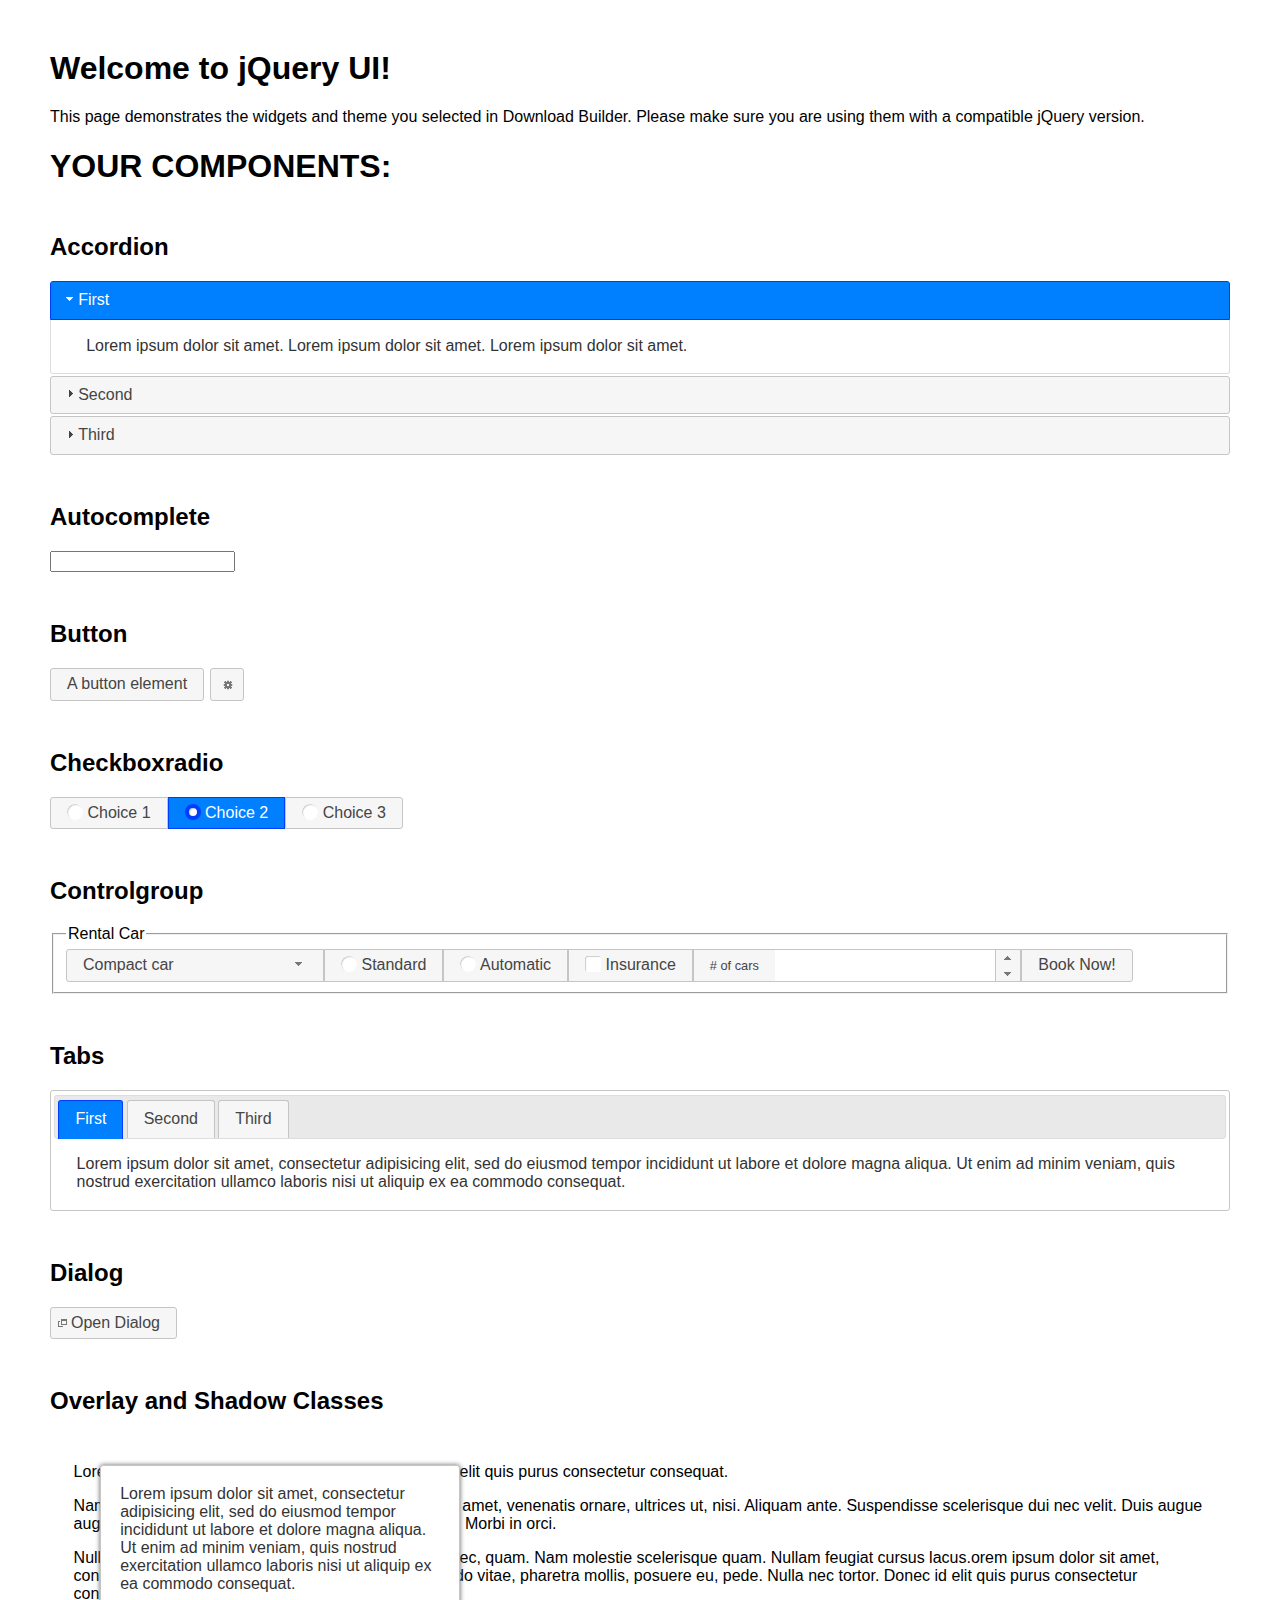
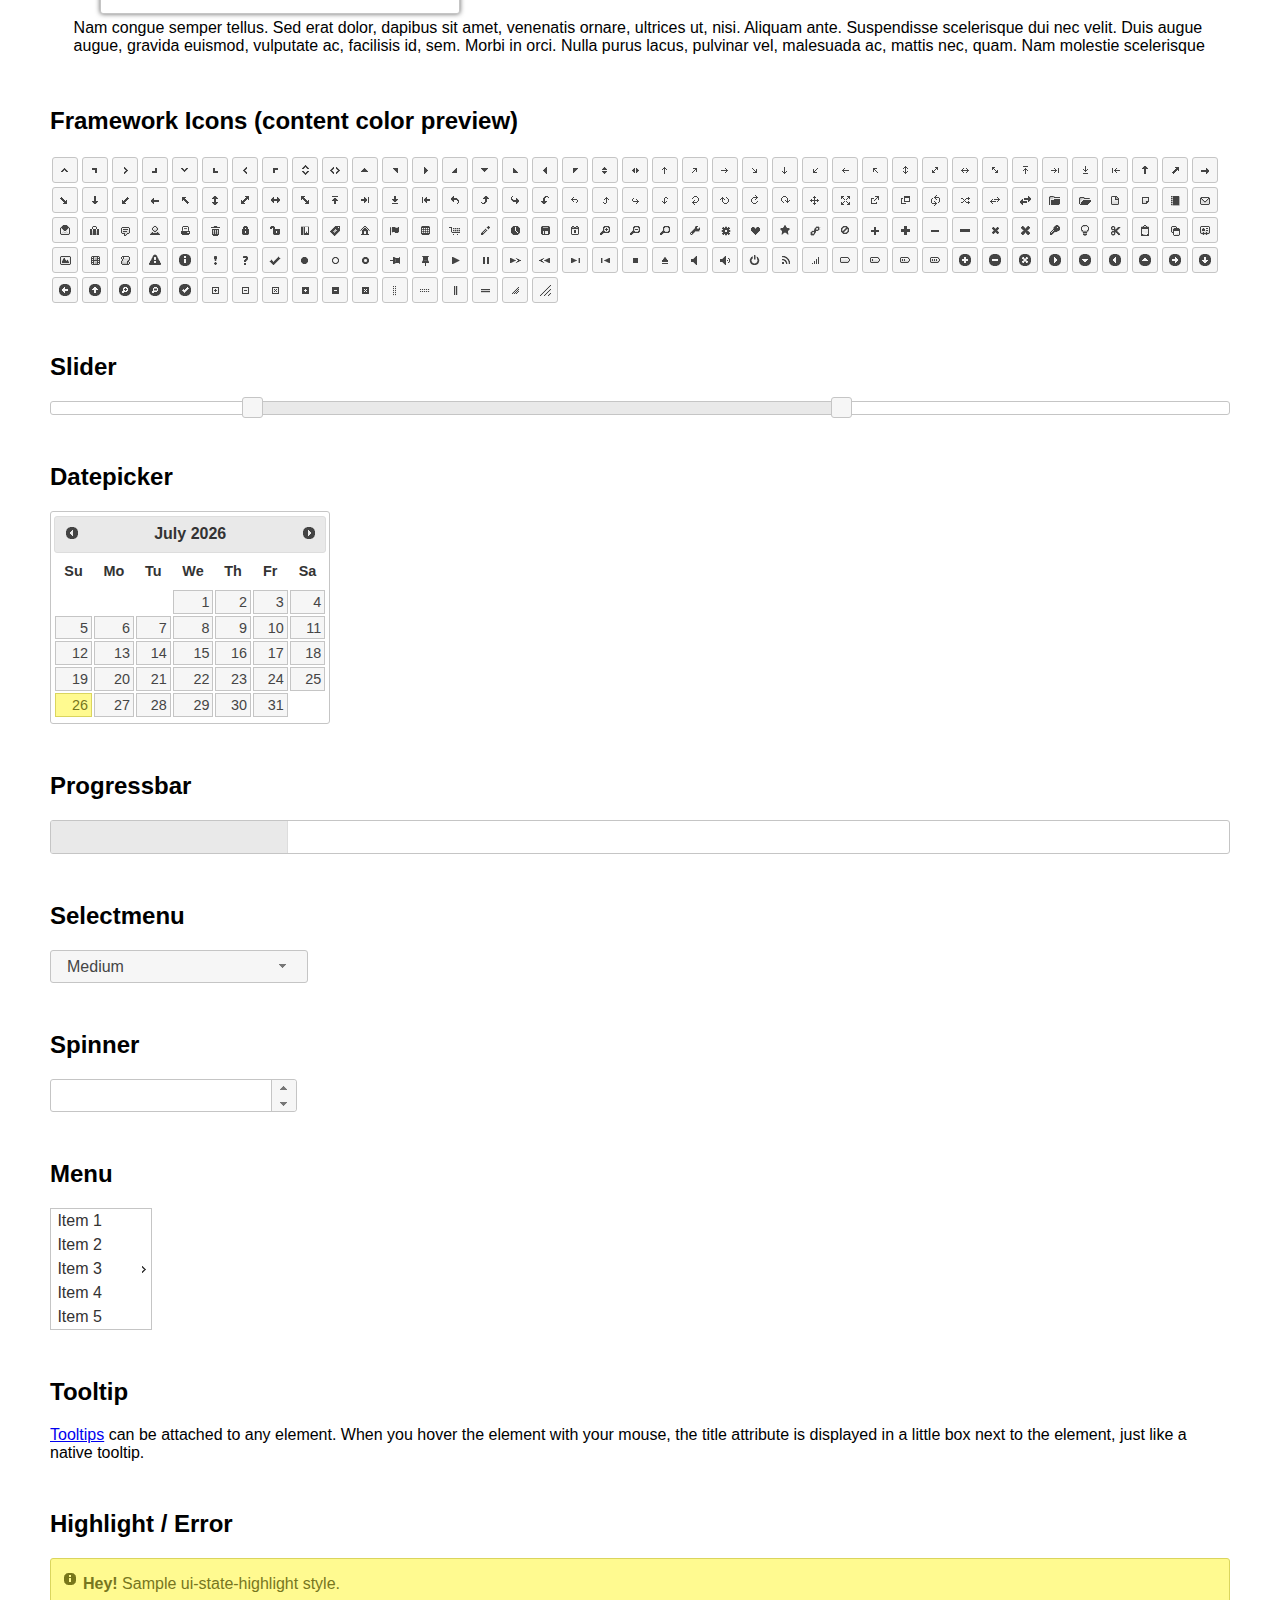
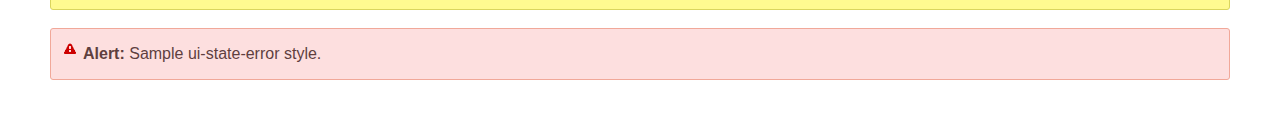
<file: Workspace/MarketTEC/WebContent/plugins/jquery-ui/index.html>
<!doctype html>
<html lang="us">
<head>
	<meta charset="utf-8">
	<title>jQuery UI Example Page</title>
	<link href="jquery-ui.css" rel="stylesheet">
	<style>
	body{
		font-family: "Trebuchet MS", sans-serif;
		margin: 50px;
	}
	.demoHeaders {
		margin-top: 2em;
	}
	#dialog-link {
		padding: .4em 1em .4em 20px;
		text-decoration: none;
		position: relative;
	}
	#dialog-link span.ui-icon {
		margin: 0 5px 0 0;
		position: absolute;
		left: .2em;
		top: 50%;
		margin-top: -8px;
	}
	#icons {
		margin: 0;
		padding: 0;
	}
	#icons li {
		margin: 2px;
		position: relative;
		padding: 4px 0;
		cursor: pointer;
		float: left;
		list-style: none;
	}
	#icons span.ui-icon {
		float: left;
		margin: 0 4px;
	}
	.fakewindowcontain .ui-widget-overlay {
		position: absolute;
	}
	select {
		width: 200px;
	}
	</style>
</head>
<body>

<h1>Welcome to jQuery UI!</h1>

<div class="ui-widget">
	<p>This page demonstrates the widgets and theme you selected in Download Builder. Please make sure you are using them with a compatible jQuery version.</p>
</div>

<h1>YOUR COMPONENTS:</h1>


<!-- Accordion -->
<h2 class="demoHeaders">Accordion</h2>
<div id="accordion">
	<h3>First</h3>
	<div>Lorem ipsum dolor sit amet. Lorem ipsum dolor sit amet. Lorem ipsum dolor sit amet.</div>
	<h3>Second</h3>
	<div>Phasellus mattis tincidunt nibh.</div>
	<h3>Third</h3>
	<div>Nam dui erat, auctor a, dignissim quis.</div>
</div>



<!-- Autocomplete -->
<h2 class="demoHeaders">Autocomplete</h2>
<div>
	<input id="autocomplete" title="type &quot;a&quot;">
</div>



<!-- Button -->
<h2 class="demoHeaders">Button</h2>
<button id="button">A button element</button>
<button id="button-icon">An icon-only button</button>



<!-- Checkboxradio -->
<h2 class="demoHeaders">Checkboxradio</h2>
<form style="margin-top: 1em;">
	<div id="radioset">
		<input type="radio" id="radio1" name="radio"><label for="radio1">Choice 1</label>
		<input type="radio" id="radio2" name="radio" checked="checked"><label for="radio2">Choice 2</label>
		<input type="radio" id="radio3" name="radio"><label for="radio3">Choice 3</label>
	</div>
</form>



<!-- Controlgroup -->
<h2 class="demoHeaders">Controlgroup</h2>
<fieldset>
	<legend>Rental Car</legend>
	<div id="controlgroup">
		<select id="car-type">
			<option>Compact car</option>
			<option>Midsize car</option>
			<option>Full size car</option>
			<option>SUV</option>
			<option>Luxury</option>
			<option>Truck</option>
			<option>Van</option>
		</select>
		<label for="transmission-standard">Standard</label>
		<input type="radio" name="transmission" id="transmission-standard">
		<label for="transmission-automatic">Automatic</label>
		<input type="radio" name="transmission" id="transmission-automatic">
		<label for="insurance">Insurance</label>
		<input type="checkbox" name="insurance" id="insurance">
		<label for="horizontal-spinner" class="ui-controlgroup-label"># of cars</label>
		<input id="horizontal-spinner" class="ui-spinner-input">
		<button>Book Now!</button>
	</div>
</fieldset>



<!-- Tabs -->
<h2 class="demoHeaders">Tabs</h2>
<div id="tabs">
	<ul>
		<li><a href="#tabs-1">First</a></li>
		<li><a href="#tabs-2">Second</a></li>
		<li><a href="#tabs-3">Third</a></li>
	</ul>
	<div id="tabs-1">Lorem ipsum dolor sit amet, consectetur adipisicing elit, sed do eiusmod tempor incididunt ut labore et dolore magna aliqua. Ut enim ad minim veniam, quis nostrud exercitation ullamco laboris nisi ut aliquip ex ea commodo consequat.</div>
	<div id="tabs-2">Phasellus mattis tincidunt nibh. Cras orci urna, blandit id, pretium vel, aliquet ornare, felis. Maecenas scelerisque sem non nisl. Fusce sed lorem in enim dictum bibendum.</div>
	<div id="tabs-3">Nam dui erat, auctor a, dignissim quis, sollicitudin eu, felis. Pellentesque nisi urna, interdum eget, sagittis et, consequat vestibulum, lacus. Mauris porttitor ullamcorper augue.</div>
</div>



<h2 class="demoHeaders">Dialog</h2>
<p>
	<button id="dialog-link" class="ui-button ui-corner-all ui-widget">
		<span class="ui-icon ui-icon-newwin"></span>Open Dialog
	</button>
</p>

<h2 class="demoHeaders">Overlay and Shadow Classes</h2>
<div style="position: relative; width: 96%; height: 200px; padding:1% 2%; overflow:hidden;" class="fakewindowcontain">
	<p>Lorem ipsum dolor sit amet,  Nulla nec tortor. Donec id elit quis purus consectetur consequat. </p><p>Nam congue semper tellus. Sed erat dolor, dapibus sit amet, venenatis ornare, ultrices ut, nisi. Aliquam ante. Suspendisse scelerisque dui nec velit. Duis augue augue, gravida euismod, vulputate ac, facilisis id, sem. Morbi in orci. </p><p>Nulla purus lacus, pulvinar vel, malesuada ac, mattis nec, quam. Nam molestie scelerisque quam. Nullam feugiat cursus lacus.orem ipsum dolor sit amet, consectetur adipiscing elit. Donec libero risus, commodo vitae, pharetra mollis, posuere eu, pede. Nulla nec tortor. Donec id elit quis purus consectetur consequat. </p><p>Nam congue semper tellus. Sed erat dolor, dapibus sit amet, venenatis ornare, ultrices ut, nisi. Aliquam ante. Suspendisse scelerisque dui nec velit. Duis augue augue, gravida euismod, vulputate ac, facilisis id, sem. Morbi in orci. Nulla purus lacus, pulvinar vel, malesuada ac, mattis nec, quam. Nam molestie scelerisque quam. </p><p>Nullam feugiat cursus lacus.orem ipsum dolor sit amet, consectetur adipiscing elit. Donec libero risus, commodo vitae, pharetra mollis, posuere eu, pede. Nulla nec tortor. Donec id elit quis purus consectetur consequat. Nam congue semper tellus. Sed erat dolor, dapibus sit amet, venenatis ornare, ultrices ut, nisi. Aliquam ante. </p><p>Suspendisse scelerisque dui nec velit. Duis augue augue, gravida euismod, vulputate ac, facilisis id, sem. Morbi in orci. Nulla purus lacus, pulvinar vel, malesuada ac, mattis nec, quam. Nam molestie scelerisque quam. Nullam feugiat cursus lacus.orem ipsum dolor sit amet, consectetur adipiscing elit. Donec libero risus, commodo vitae, pharetra mollis, posuere eu, pede. Nulla nec tortor. Donec id elit quis purus consectetur consequat. Nam congue semper tellus. Sed erat dolor, dapibus sit amet, venenatis ornare, ultrices ut, nisi. </p>

	<!-- ui-dialog -->
	<div class="ui-widget-overlay ui-front"></div>
	<div style="position: absolute; width: 320px; left: 50px; top: 30px; padding: 1.2em" class="ui-widget ui-front ui-widget-content ui-corner-all ui-widget-shadow">
		Lorem ipsum dolor sit amet, consectetur adipisicing elit, sed do eiusmod tempor incididunt ut labore et dolore magna aliqua. Ut enim ad minim veniam, quis nostrud exercitation ullamco laboris nisi ut aliquip ex ea commodo consequat.
	</div>

</div>

<!-- ui-dialog -->
<div id="dialog" title="Dialog Title">
	<p>Lorem ipsum dolor sit amet, consectetur adipisicing elit, sed do eiusmod tempor incididunt ut labore et dolore magna aliqua. Ut enim ad minim veniam, quis nostrud exercitation ullamco laboris nisi ut aliquip ex ea commodo consequat.</p>
</div>



<h2 class="demoHeaders">Framework Icons (content color preview)</h2>
<ul id="icons" class="ui-widget ui-helper-clearfix">
	<li class="ui-state-default ui-corner-all" title=".ui-icon-caret-1-n"><span class="ui-icon ui-icon-caret-1-n"></span></li>
	<li class="ui-state-default ui-corner-all" title=".ui-icon-caret-1-ne"><span class="ui-icon ui-icon-caret-1-ne"></span></li>
	<li class="ui-state-default ui-corner-all" title=".ui-icon-caret-1-e"><span class="ui-icon ui-icon-caret-1-e"></span></li>
	<li class="ui-state-default ui-corner-all" title=".ui-icon-caret-1-se"><span class="ui-icon ui-icon-caret-1-se"></span></li>
	<li class="ui-state-default ui-corner-all" title=".ui-icon-caret-1-s"><span class="ui-icon ui-icon-caret-1-s"></span></li>
	<li class="ui-state-default ui-corner-all" title=".ui-icon-caret-1-sw"><span class="ui-icon ui-icon-caret-1-sw"></span></li>
	<li class="ui-state-default ui-corner-all" title=".ui-icon-caret-1-w"><span class="ui-icon ui-icon-caret-1-w"></span></li>
	<li class="ui-state-default ui-corner-all" title=".ui-icon-caret-1-nw"><span class="ui-icon ui-icon-caret-1-nw"></span></li>
	<li class="ui-state-default ui-corner-all" title=".ui-icon-caret-2-n-s"><span class="ui-icon ui-icon-caret-2-n-s"></span></li>
	<li class="ui-state-default ui-corner-all" title=".ui-icon-caret-2-e-w"><span class="ui-icon ui-icon-caret-2-e-w"></span></li>
	<li class="ui-state-default ui-corner-all" title=".ui-icon-triangle-1-n"><span class="ui-icon ui-icon-triangle-1-n"></span></li>
	<li class="ui-state-default ui-corner-all" title=".ui-icon-triangle-1-ne"><span class="ui-icon ui-icon-triangle-1-ne"></span></li>
	<li class="ui-state-default ui-corner-all" title=".ui-icon-triangle-1-e"><span class="ui-icon ui-icon-triangle-1-e"></span></li>
	<li class="ui-state-default ui-corner-all" title=".ui-icon-triangle-1-se"><span class="ui-icon ui-icon-triangle-1-se"></span></li>
	<li class="ui-state-default ui-corner-all" title=".ui-icon-triangle-1-s"><span class="ui-icon ui-icon-triangle-1-s"></span></li>
	<li class="ui-state-default ui-corner-all" title=".ui-icon-triangle-1-sw"><span class="ui-icon ui-icon-triangle-1-sw"></span></li>
	<li class="ui-state-default ui-corner-all" title=".ui-icon-triangle-1-w"><span class="ui-icon ui-icon-triangle-1-w"></span></li>
	<li class="ui-state-default ui-corner-all" title=".ui-icon-triangle-1-nw"><span class="ui-icon ui-icon-triangle-1-nw"></span></li>
	<li class="ui-state-default ui-corner-all" title=".ui-icon-triangle-2-n-s"><span class="ui-icon ui-icon-triangle-2-n-s"></span></li>
	<li class="ui-state-default ui-corner-all" title=".ui-icon-triangle-2-e-w"><span class="ui-icon ui-icon-triangle-2-e-w"></span></li>
	<li class="ui-state-default ui-corner-all" title=".ui-icon-arrow-1-n"><span class="ui-icon ui-icon-arrow-1-n"></span></li>
	<li class="ui-state-default ui-corner-all" title=".ui-icon-arrow-1-ne"><span class="ui-icon ui-icon-arrow-1-ne"></span></li>
	<li class="ui-state-default ui-corner-all" title=".ui-icon-arrow-1-e"><span class="ui-icon ui-icon-arrow-1-e"></span></li>
	<li class="ui-state-default ui-corner-all" title=".ui-icon-arrow-1-se"><span class="ui-icon ui-icon-arrow-1-se"></span></li>
	<li class="ui-state-default ui-corner-all" title=".ui-icon-arrow-1-s"><span class="ui-icon ui-icon-arrow-1-s"></span></li>
	<li class="ui-state-default ui-corner-all" title=".ui-icon-arrow-1-sw"><span class="ui-icon ui-icon-arrow-1-sw"></span></li>
	<li class="ui-state-default ui-corner-all" title=".ui-icon-arrow-1-w"><span class="ui-icon ui-icon-arrow-1-w"></span></li>
	<li class="ui-state-default ui-corner-all" title=".ui-icon-arrow-1-nw"><span class="ui-icon ui-icon-arrow-1-nw"></span></li>
	<li class="ui-state-default ui-corner-all" title=".ui-icon-arrow-2-n-s"><span class="ui-icon ui-icon-arrow-2-n-s"></span></li>
	<li class="ui-state-default ui-corner-all" title=".ui-icon-arrow-2-ne-sw"><span class="ui-icon ui-icon-arrow-2-ne-sw"></span></li>
	<li class="ui-state-default ui-corner-all" title=".ui-icon-arrow-2-e-w"><span class="ui-icon ui-icon-arrow-2-e-w"></span></li>
	<li class="ui-state-default ui-corner-all" title=".ui-icon-arrow-2-se-nw"><span class="ui-icon ui-icon-arrow-2-se-nw"></span></li>
	<li class="ui-state-default ui-corner-all" title=".ui-icon-arrowstop-1-n"><span class="ui-icon ui-icon-arrowstop-1-n"></span></li>
	<li class="ui-state-default ui-corner-all" title=".ui-icon-arrowstop-1-e"><span class="ui-icon ui-icon-arrowstop-1-e"></span></li>
	<li class="ui-state-default ui-corner-all" title=".ui-icon-arrowstop-1-s"><span class="ui-icon ui-icon-arrowstop-1-s"></span></li>
	<li class="ui-state-default ui-corner-all" title=".ui-icon-arrowstop-1-w"><span class="ui-icon ui-icon-arrowstop-1-w"></span></li>
	<li class="ui-state-default ui-corner-all" title=".ui-icon-arrowthick-1-n"><span class="ui-icon ui-icon-arrowthick-1-n"></span></li>
	<li class="ui-state-default ui-corner-all" title=".ui-icon-arrowthick-1-ne"><span class="ui-icon ui-icon-arrowthick-1-ne"></span></li>
	<li class="ui-state-default ui-corner-all" title=".ui-icon-arrowthick-1-e"><span class="ui-icon ui-icon-arrowthick-1-e"></span></li>
	<li class="ui-state-default ui-corner-all" title=".ui-icon-arrowthick-1-se"><span class="ui-icon ui-icon-arrowthick-1-se"></span></li>
	<li class="ui-state-default ui-corner-all" title=".ui-icon-arrowthick-1-s"><span class="ui-icon ui-icon-arrowthick-1-s"></span></li>
	<li class="ui-state-default ui-corner-all" title=".ui-icon-arrowthick-1-sw"><span class="ui-icon ui-icon-arrowthick-1-sw"></span></li>
	<li class="ui-state-default ui-corner-all" title=".ui-icon-arrowthick-1-w"><span class="ui-icon ui-icon-arrowthick-1-w"></span></li>
	<li class="ui-state-default ui-corner-all" title=".ui-icon-arrowthick-1-nw"><span class="ui-icon ui-icon-arrowthick-1-nw"></span></li>
	<li class="ui-state-default ui-corner-all" title=".ui-icon-arrowthick-2-n-s"><span class="ui-icon ui-icon-arrowthick-2-n-s"></span></li>
	<li class="ui-state-default ui-corner-all" title=".ui-icon-arrowthick-2-ne-sw"><span class="ui-icon ui-icon-arrowthick-2-ne-sw"></span></li>
	<li class="ui-state-default ui-corner-all" title=".ui-icon-arrowthick-2-e-w"><span class="ui-icon ui-icon-arrowthick-2-e-w"></span></li>
	<li class="ui-state-default ui-corner-all" title=".ui-icon-arrowthick-2-se-nw"><span class="ui-icon ui-icon-arrowthick-2-se-nw"></span></li>
	<li class="ui-state-default ui-corner-all" title=".ui-icon-arrowthickstop-1-n"><span class="ui-icon ui-icon-arrowthickstop-1-n"></span></li>
	<li class="ui-state-default ui-corner-all" title=".ui-icon-arrowthickstop-1-e"><span class="ui-icon ui-icon-arrowthickstop-1-e"></span></li>
	<li class="ui-state-default ui-corner-all" title=".ui-icon-arrowthickstop-1-s"><span class="ui-icon ui-icon-arrowthickstop-1-s"></span></li>
	<li class="ui-state-default ui-corner-all" title=".ui-icon-arrowthickstop-1-w"><span class="ui-icon ui-icon-arrowthickstop-1-w"></span></li>
	<li class="ui-state-default ui-corner-all" title=".ui-icon-arrowreturnthick-1-w"><span class="ui-icon ui-icon-arrowreturnthick-1-w"></span></li>
	<li class="ui-state-default ui-corner-all" title=".ui-icon-arrowreturnthick-1-n"><span class="ui-icon ui-icon-arrowreturnthick-1-n"></span></li>
	<li class="ui-state-default ui-corner-all" title=".ui-icon-arrowreturnthick-1-e"><span class="ui-icon ui-icon-arrowreturnthick-1-e"></span></li>
	<li class="ui-state-default ui-corner-all" title=".ui-icon-arrowreturnthick-1-s"><span class="ui-icon ui-icon-arrowreturnthick-1-s"></span></li>
	<li class="ui-state-default ui-corner-all" title=".ui-icon-arrowreturn-1-w"><span class="ui-icon ui-icon-arrowreturn-1-w"></span></li>
	<li class="ui-state-default ui-corner-all" title=".ui-icon-arrowreturn-1-n"><span class="ui-icon ui-icon-arrowreturn-1-n"></span></li>
	<li class="ui-state-default ui-corner-all" title=".ui-icon-arrowreturn-1-e"><span class="ui-icon ui-icon-arrowreturn-1-e"></span></li>
	<li class="ui-state-default ui-corner-all" title=".ui-icon-arrowreturn-1-s"><span class="ui-icon ui-icon-arrowreturn-1-s"></span></li>
	<li class="ui-state-default ui-corner-all" title=".ui-icon-arrowrefresh-1-w"><span class="ui-icon ui-icon-arrowrefresh-1-w"></span></li>
	<li class="ui-state-default ui-corner-all" title=".ui-icon-arrowrefresh-1-n"><span class="ui-icon ui-icon-arrowrefresh-1-n"></span></li>
	<li class="ui-state-default ui-corner-all" title=".ui-icon-arrowrefresh-1-e"><span class="ui-icon ui-icon-arrowrefresh-1-e"></span></li>
	<li class="ui-state-default ui-corner-all" title=".ui-icon-arrowrefresh-1-s"><span class="ui-icon ui-icon-arrowrefresh-1-s"></span></li>
	<li class="ui-state-default ui-corner-all" title=".ui-icon-arrow-4"><span class="ui-icon ui-icon-arrow-4"></span></li>
	<li class="ui-state-default ui-corner-all" title=".ui-icon-arrow-4-diag"><span class="ui-icon ui-icon-arrow-4-diag"></span></li>
	<li class="ui-state-default ui-corner-all" title=".ui-icon-extlink"><span class="ui-icon ui-icon-extlink"></span></li>
	<li class="ui-state-default ui-corner-all" title=".ui-icon-newwin"><span class="ui-icon ui-icon-newwin"></span></li>
	<li class="ui-state-default ui-corner-all" title=".ui-icon-refresh"><span class="ui-icon ui-icon-refresh"></span></li>
	<li class="ui-state-default ui-corner-all" title=".ui-icon-shuffle"><span class="ui-icon ui-icon-shuffle"></span></li>
	<li class="ui-state-default ui-corner-all" title=".ui-icon-transfer-e-w"><span class="ui-icon ui-icon-transfer-e-w"></span></li>
	<li class="ui-state-default ui-corner-all" title=".ui-icon-transferthick-e-w"><span class="ui-icon ui-icon-transferthick-e-w"></span></li>
	<li class="ui-state-default ui-corner-all" title=".ui-icon-folder-collapsed"><span class="ui-icon ui-icon-folder-collapsed"></span></li>
	<li class="ui-state-default ui-corner-all" title=".ui-icon-folder-open"><span class="ui-icon ui-icon-folder-open"></span></li>
	<li class="ui-state-default ui-corner-all" title=".ui-icon-document"><span class="ui-icon ui-icon-document"></span></li>
	<li class="ui-state-default ui-corner-all" title=".ui-icon-document-b"><span class="ui-icon ui-icon-document-b"></span></li>
	<li class="ui-state-default ui-corner-all" title=".ui-icon-note"><span class="ui-icon ui-icon-note"></span></li>
	<li class="ui-state-default ui-corner-all" title=".ui-icon-mail-closed"><span class="ui-icon ui-icon-mail-closed"></span></li>
	<li class="ui-state-default ui-corner-all" title=".ui-icon-mail-open"><span class="ui-icon ui-icon-mail-open"></span></li>
	<li class="ui-state-default ui-corner-all" title=".ui-icon-suitcase"><span class="ui-icon ui-icon-suitcase"></span></li>
	<li class="ui-state-default ui-corner-all" title=".ui-icon-comment"><span class="ui-icon ui-icon-comment"></span></li>
	<li class="ui-state-default ui-corner-all" title=".ui-icon-person"><span class="ui-icon ui-icon-person"></span></li>
	<li class="ui-state-default ui-corner-all" title=".ui-icon-print"><span class="ui-icon ui-icon-print"></span></li>
	<li class="ui-state-default ui-corner-all" title=".ui-icon-trash"><span class="ui-icon ui-icon-trash"></span></li>
	<li class="ui-state-default ui-corner-all" title=".ui-icon-locked"><span class="ui-icon ui-icon-locked"></span></li>
	<li class="ui-state-default ui-corner-all" title=".ui-icon-unlocked"><span class="ui-icon ui-icon-unlocked"></span></li>
	<li class="ui-state-default ui-corner-all" title=".ui-icon-bookmark"><span class="ui-icon ui-icon-bookmark"></span></li>
	<li class="ui-state-default ui-corner-all" title=".ui-icon-tag"><span class="ui-icon ui-icon-tag"></span></li>
	<li class="ui-state-default ui-corner-all" title=".ui-icon-home"><span class="ui-icon ui-icon-home"></span></li>
	<li class="ui-state-default ui-corner-all" title=".ui-icon-flag"><span class="ui-icon ui-icon-flag"></span></li>
	<li class="ui-state-default ui-corner-all" title=".ui-icon-calculator"><span class="ui-icon ui-icon-calculator"></span></li>
	<li class="ui-state-default ui-corner-all" title=".ui-icon-cart"><span class="ui-icon ui-icon-cart"></span></li>
	<li class="ui-state-default ui-corner-all" title=".ui-icon-pencil"><span class="ui-icon ui-icon-pencil"></span></li>
	<li class="ui-state-default ui-corner-all" title=".ui-icon-clock"><span class="ui-icon ui-icon-clock"></span></li>
	<li class="ui-state-default ui-corner-all" title=".ui-icon-disk"><span class="ui-icon ui-icon-disk"></span></li>
	<li class="ui-state-default ui-corner-all" title=".ui-icon-calendar"><span class="ui-icon ui-icon-calendar"></span></li>
	<li class="ui-state-default ui-corner-all" title=".ui-icon-zoomin"><span class="ui-icon ui-icon-zoomin"></span></li>
	<li class="ui-state-default ui-corner-all" title=".ui-icon-zoomout"><span class="ui-icon ui-icon-zoomout"></span></li>
	<li class="ui-state-default ui-corner-all" title=".ui-icon-search"><span class="ui-icon ui-icon-search"></span></li>
	<li class="ui-state-default ui-corner-all" title=".ui-icon-wrench"><span class="ui-icon ui-icon-wrench"></span></li>
	<li class="ui-state-default ui-corner-all" title=".ui-icon-gear"><span class="ui-icon ui-icon-gear"></span></li>
	<li class="ui-state-default ui-corner-all" title=".ui-icon-heart"><span class="ui-icon ui-icon-heart"></span></li>
	<li class="ui-state-default ui-corner-all" title=".ui-icon-star"><span class="ui-icon ui-icon-star"></span></li>
	<li class="ui-state-default ui-corner-all" title=".ui-icon-link"><span class="ui-icon ui-icon-link"></span></li>
	<li class="ui-state-default ui-corner-all" title=".ui-icon-cancel"><span class="ui-icon ui-icon-cancel"></span></li>
	<li class="ui-state-default ui-corner-all" title=".ui-icon-plus"><span class="ui-icon ui-icon-plus"></span></li>
	<li class="ui-state-default ui-corner-all" title=".ui-icon-plusthick"><span class="ui-icon ui-icon-plusthick"></span></li>
	<li class="ui-state-default ui-corner-all" title=".ui-icon-minus"><span class="ui-icon ui-icon-minus"></span></li>
	<li class="ui-state-default ui-corner-all" title=".ui-icon-minusthick"><span class="ui-icon ui-icon-minusthick"></span></li>
	<li class="ui-state-default ui-corner-all" title=".ui-icon-close"><span class="ui-icon ui-icon-close"></span></li>
	<li class="ui-state-default ui-corner-all" title=".ui-icon-closethick"><span class="ui-icon ui-icon-closethick"></span></li>
	<li class="ui-state-default ui-corner-all" title=".ui-icon-key"><span class="ui-icon ui-icon-key"></span></li>
	<li class="ui-state-default ui-corner-all" title=".ui-icon-lightbulb"><span class="ui-icon ui-icon-lightbulb"></span></li>
	<li class="ui-state-default ui-corner-all" title=".ui-icon-scissors"><span class="ui-icon ui-icon-scissors"></span></li>
	<li class="ui-state-default ui-corner-all" title=".ui-icon-clipboard"><span class="ui-icon ui-icon-clipboard"></span></li>
	<li class="ui-state-default ui-corner-all" title=".ui-icon-copy"><span class="ui-icon ui-icon-copy"></span></li>
	<li class="ui-state-default ui-corner-all" title=".ui-icon-contact"><span class="ui-icon ui-icon-contact"></span></li>
	<li class="ui-state-default ui-corner-all" title=".ui-icon-image"><span class="ui-icon ui-icon-image"></span></li>
	<li class="ui-state-default ui-corner-all" title=".ui-icon-video"><span class="ui-icon ui-icon-video"></span></li>
	<li class="ui-state-default ui-corner-all" title=".ui-icon-script"><span class="ui-icon ui-icon-script"></span></li>
	<li class="ui-state-default ui-corner-all" title=".ui-icon-alert"><span class="ui-icon ui-icon-alert"></span></li>
	<li class="ui-state-default ui-corner-all" title=".ui-icon-info"><span class="ui-icon ui-icon-info"></span></li>
	<li class="ui-state-default ui-corner-all" title=".ui-icon-notice"><span class="ui-icon ui-icon-notice"></span></li>
	<li class="ui-state-default ui-corner-all" title=".ui-icon-help"><span class="ui-icon ui-icon-help"></span></li>
	<li class="ui-state-default ui-corner-all" title=".ui-icon-check"><span class="ui-icon ui-icon-check"></span></li>
	<li class="ui-state-default ui-corner-all" title=".ui-icon-bullet"><span class="ui-icon ui-icon-bullet"></span></li>
	<li class="ui-state-default ui-corner-all" title=".ui-icon-radio-off"><span class="ui-icon ui-icon-radio-off"></span></li>
	<li class="ui-state-default ui-corner-all" title=".ui-icon-radio-on"><span class="ui-icon ui-icon-radio-on"></span></li>
	<li class="ui-state-default ui-corner-all" title=".ui-icon-pin-w"><span class="ui-icon ui-icon-pin-w"></span></li>
	<li class="ui-state-default ui-corner-all" title=".ui-icon-pin-s"><span class="ui-icon ui-icon-pin-s"></span></li>
	<li class="ui-state-default ui-corner-all" title=".ui-icon-play"><span class="ui-icon ui-icon-play"></span></li>
	<li class="ui-state-default ui-corner-all" title=".ui-icon-pause"><span class="ui-icon ui-icon-pause"></span></li>
	<li class="ui-state-default ui-corner-all" title=".ui-icon-seek-next"><span class="ui-icon ui-icon-seek-next"></span></li>
	<li class="ui-state-default ui-corner-all" title=".ui-icon-seek-prev"><span class="ui-icon ui-icon-seek-prev"></span></li>
	<li class="ui-state-default ui-corner-all" title=".ui-icon-seek-end"><span class="ui-icon ui-icon-seek-end"></span></li>
	<li class="ui-state-default ui-corner-all" title=".ui-icon-seek-first"><span class="ui-icon ui-icon-seek-first"></span></li>
	<li class="ui-state-default ui-corner-all" title=".ui-icon-stop"><span class="ui-icon ui-icon-stop"></span></li>
	<li class="ui-state-default ui-corner-all" title=".ui-icon-eject"><span class="ui-icon ui-icon-eject"></span></li>
	<li class="ui-state-default ui-corner-all" title=".ui-icon-volume-off"><span class="ui-icon ui-icon-volume-off"></span></li>
	<li class="ui-state-default ui-corner-all" title=".ui-icon-volume-on"><span class="ui-icon ui-icon-volume-on"></span></li>
	<li class="ui-state-default ui-corner-all" title=".ui-icon-power"><span class="ui-icon ui-icon-power"></span></li>
	<li class="ui-state-default ui-corner-all" title=".ui-icon-signal-diag"><span class="ui-icon ui-icon-signal-diag"></span></li>
	<li class="ui-state-default ui-corner-all" title=".ui-icon-signal"><span class="ui-icon ui-icon-signal"></span></li>
	<li class="ui-state-default ui-corner-all" title=".ui-icon-battery-0"><span class="ui-icon ui-icon-battery-0"></span></li>
	<li class="ui-state-default ui-corner-all" title=".ui-icon-battery-1"><span class="ui-icon ui-icon-battery-1"></span></li>
	<li class="ui-state-default ui-corner-all" title=".ui-icon-battery-2"><span class="ui-icon ui-icon-battery-2"></span></li>
	<li class="ui-state-default ui-corner-all" title=".ui-icon-battery-3"><span class="ui-icon ui-icon-battery-3"></span></li>
	<li class="ui-state-default ui-corner-all" title=".ui-icon-circle-plus"><span class="ui-icon ui-icon-circle-plus"></span></li>
	<li class="ui-state-default ui-corner-all" title=".ui-icon-circle-minus"><span class="ui-icon ui-icon-circle-minus"></span></li>
	<li class="ui-state-default ui-corner-all" title=".ui-icon-circle-close"><span class="ui-icon ui-icon-circle-close"></span></li>
	<li class="ui-state-default ui-corner-all" title=".ui-icon-circle-triangle-e"><span class="ui-icon ui-icon-circle-triangle-e"></span></li>
	<li class="ui-state-default ui-corner-all" title=".ui-icon-circle-triangle-s"><span class="ui-icon ui-icon-circle-triangle-s"></span></li>
	<li class="ui-state-default ui-corner-all" title=".ui-icon-circle-triangle-w"><span class="ui-icon ui-icon-circle-triangle-w"></span></li>
	<li class="ui-state-default ui-corner-all" title=".ui-icon-circle-triangle-n"><span class="ui-icon ui-icon-circle-triangle-n"></span></li>
	<li class="ui-state-default ui-corner-all" title=".ui-icon-circle-arrow-e"><span class="ui-icon ui-icon-circle-arrow-e"></span></li>
	<li class="ui-state-default ui-corner-all" title=".ui-icon-circle-arrow-s"><span class="ui-icon ui-icon-circle-arrow-s"></span></li>
	<li class="ui-state-default ui-corner-all" title=".ui-icon-circle-arrow-w"><span class="ui-icon ui-icon-circle-arrow-w"></span></li>
	<li class="ui-state-default ui-corner-all" title=".ui-icon-circle-arrow-n"><span class="ui-icon ui-icon-circle-arrow-n"></span></li>
	<li class="ui-state-default ui-corner-all" title=".ui-icon-circle-zoomin"><span class="ui-icon ui-icon-circle-zoomin"></span></li>
	<li class="ui-state-default ui-corner-all" title=".ui-icon-circle-zoomout"><span class="ui-icon ui-icon-circle-zoomout"></span></li>
	<li class="ui-state-default ui-corner-all" title=".ui-icon-circle-check"><span class="ui-icon ui-icon-circle-check"></span></li>
	<li class="ui-state-default ui-corner-all" title=".ui-icon-circlesmall-plus"><span class="ui-icon ui-icon-circlesmall-plus"></span></li>
	<li class="ui-state-default ui-corner-all" title=".ui-icon-circlesmall-minus"><span class="ui-icon ui-icon-circlesmall-minus"></span></li>
	<li class="ui-state-default ui-corner-all" title=".ui-icon-circlesmall-close"><span class="ui-icon ui-icon-circlesmall-close"></span></li>
	<li class="ui-state-default ui-corner-all" title=".ui-icon-squaresmall-plus"><span class="ui-icon ui-icon-squaresmall-plus"></span></li>
	<li class="ui-state-default ui-corner-all" title=".ui-icon-squaresmall-minus"><span class="ui-icon ui-icon-squaresmall-minus"></span></li>
	<li class="ui-state-default ui-corner-all" title=".ui-icon-squaresmall-close"><span class="ui-icon ui-icon-squaresmall-close"></span></li>
	<li class="ui-state-default ui-corner-all" title=".ui-icon-grip-dotted-vertical"><span class="ui-icon ui-icon-grip-dotted-vertical"></span></li>
	<li class="ui-state-default ui-corner-all" title=".ui-icon-grip-dotted-horizontal"><span class="ui-icon ui-icon-grip-dotted-horizontal"></span></li>
	<li class="ui-state-default ui-corner-all" title=".ui-icon-grip-solid-vertical"><span class="ui-icon ui-icon-grip-solid-vertical"></span></li>
	<li class="ui-state-default ui-corner-all" title=".ui-icon-grip-solid-horizontal"><span class="ui-icon ui-icon-grip-solid-horizontal"></span></li>
	<li class="ui-state-default ui-corner-all" title=".ui-icon-gripsmall-diagonal-se"><span class="ui-icon ui-icon-gripsmall-diagonal-se"></span></li>
	<li class="ui-state-default ui-corner-all" title=".ui-icon-grip-diagonal-se"><span class="ui-icon ui-icon-grip-diagonal-se"></span></li>
</ul>


<!-- Slider -->
<h2 class="demoHeaders">Slider</h2>
<div id="slider"></div>



<!-- Datepicker -->
<h2 class="demoHeaders">Datepicker</h2>
<div id="datepicker"></div>



<!-- Progressbar -->
<h2 class="demoHeaders">Progressbar</h2>
<div id="progressbar"></div>



<!-- Progressbar -->
<h2 class="demoHeaders">Selectmenu</h2>
<select id="selectmenu">
	<option>Slower</option>
	<option>Slow</option>
	<option selected="selected">Medium</option>
	<option>Fast</option>
	<option>Faster</option>
</select>



<!-- Spinner -->
<h2 class="demoHeaders">Spinner</h2>
<input id="spinner">



<!-- Menu -->
<h2 class="demoHeaders">Menu</h2>
<ul style="width:100px;" id="menu">
	<li><div>Item 1</div></li>
	<li><div>Item 2</div></li>
	<li><div>Item 3</div>
		<ul>
			<li><div>Item 3-1</div></li>
			<li><div>Item 3-2</div></li>
			<li><div>Item 3-3</div></li>
			<li><div>Item 3-4</div></li>
			<li><div>Item 3-5</div></li>
		</ul>
	</li>
	<li><div>Item 4</div></li>
	<li><div>Item 5</div></li>
</ul>



<!-- Tooltip -->
<h2 class="demoHeaders">Tooltip</h2>
<p id="tooltip">
	<a href="#" title="That&apos;s what this widget is">Tooltips</a> can be attached to any element. When you hover
the element with your mouse, the title attribute is displayed in a little box next to the element, just like a native tooltip.
</p>


<!-- Highlight / Error -->
<h2 class="demoHeaders">Highlight / Error</h2>
<div class="ui-widget">
	<div class="ui-state-highlight ui-corner-all" style="margin-top: 20px; padding: 0 .7em;">
		<p><span class="ui-icon ui-icon-info" style="float: left; margin-right: .3em;"></span>
		<strong>Hey!</strong> Sample ui-state-highlight style.</p>
	</div>
</div>
<br>
<div class="ui-widget">
	<div class="ui-state-error ui-corner-all" style="padding: 0 .7em;">
		<p><span class="ui-icon ui-icon-alert" style="float: left; margin-right: .3em;"></span>
		<strong>Alert:</strong> Sample ui-state-error style.</p>
	</div>
</div>

<script src="external/jquery/jquery.js"></script>
<script src="jquery-ui.js"></script>
<script>

$( "#accordion" ).accordion();



var availableTags = [
	"ActionScript",
	"AppleScript",
	"Asp",
	"BASIC",
	"C",
	"C++",
	"Clojure",
	"COBOL",
	"ColdFusion",
	"Erlang",
	"Fortran",
	"Groovy",
	"Haskell",
	"Java",
	"JavaScript",
	"Lisp",
	"Perl",
	"PHP",
	"Python",
	"Ruby",
	"Scala",
	"Scheme"
];
$( "#autocomplete" ).autocomplete({
	source: availableTags
});



$( "#button" ).button();
$( "#button-icon" ).button({
	icon: "ui-icon-gear",
	showLabel: false
});



$( "#radioset" ).buttonset();



$( "#controlgroup" ).controlgroup();



$( "#tabs" ).tabs();



$( "#dialog" ).dialog({
	autoOpen: false,
	width: 400,
	buttons: [
		{
			text: "Ok",
			click: function() {
				$( this ).dialog( "close" );
			}
		},
		{
			text: "Cancel",
			click: function() {
				$( this ).dialog( "close" );
			}
		}
	]
});

// Link to open the dialog
$( "#dialog-link" ).click(function( event ) {
	$( "#dialog" ).dialog( "open" );
	event.preventDefault();
});



$( "#datepicker" ).datepicker({
	inline: true
});



$( "#slider" ).slider({
	range: true,
	values: [ 17, 67 ]
});



$( "#progressbar" ).progressbar({
	value: 20
});



$( "#spinner" ).spinner();



$( "#menu" ).menu();



$( "#tooltip" ).tooltip();



$( "#selectmenu" ).selectmenu();


// Hover states on the static widgets
$( "#dialog-link, #icons li" ).hover(
	function() {
		$( this ).addClass( "ui-state-hover" );
	},
	function() {
		$( this ).removeClass( "ui-state-hover" );
	}
);
</script>
</body>
</html>
</file>
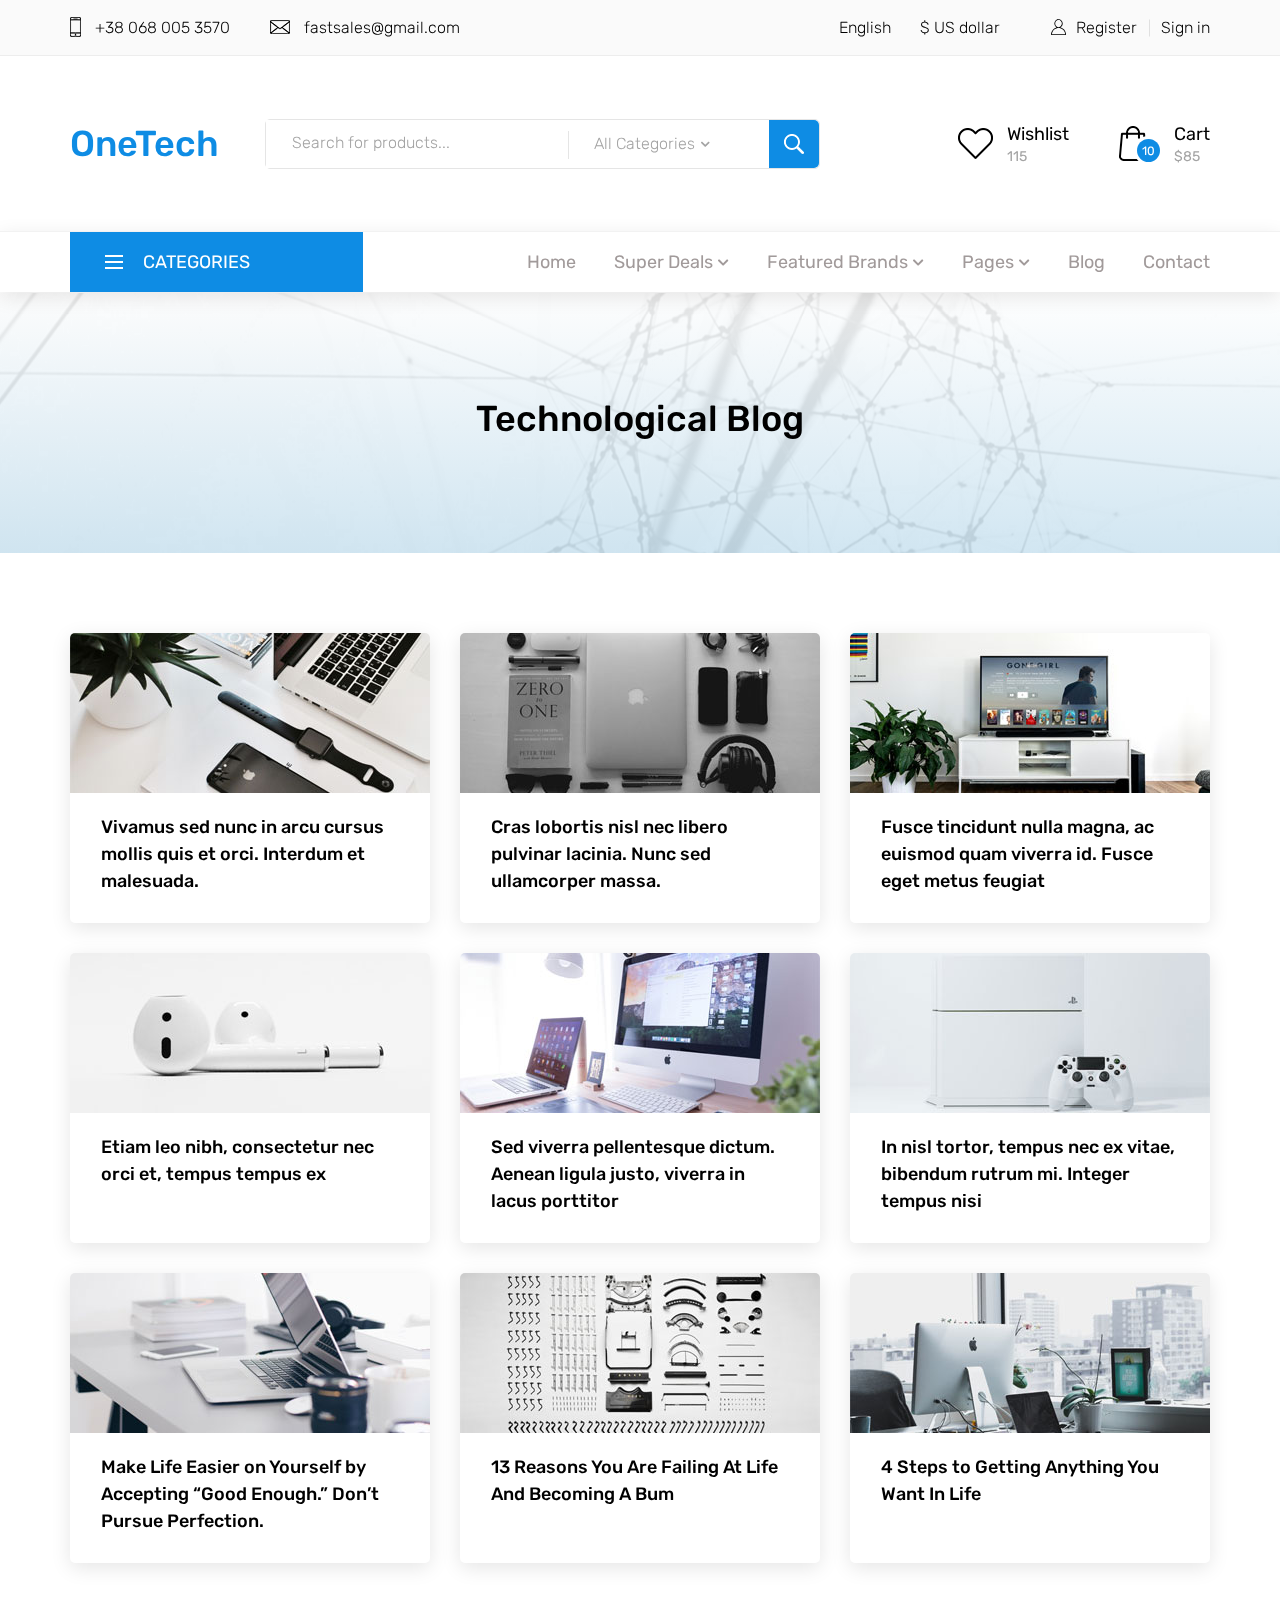
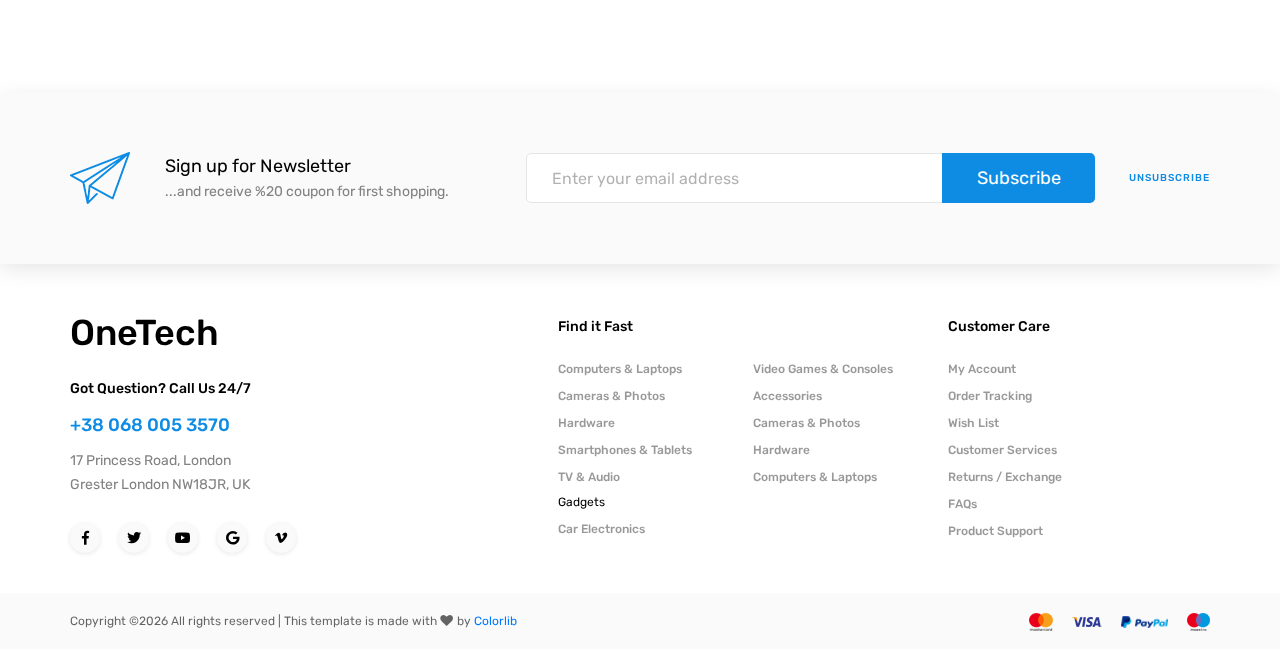
<file: Workspace/MarketTEC/WebContent/blog.html>
<!DOCTYPE html>
<html lang="en">
<head>
<title>Blog</title>
<meta charset="utf-8">
<meta http-equiv="X-UA-Compatible" content="IE=edge">
<meta name="description" content="OneTech shop project">
<meta name="viewport" content="width=device-width, initial-scale=1">
<link rel="stylesheet" type="text/css" href="styles/bootstrap4/bootstrap.min.css">
<link href="plugins/fontawesome-free-5.0.1/css/fontawesome-all.css" rel="stylesheet" type="text/css">
<link rel="stylesheet" type="text/css" href="plugins/OwlCarousel2-2.2.1/owl.carousel.css">
<link rel="stylesheet" type="text/css" href="plugins/OwlCarousel2-2.2.1/owl.theme.default.css">
<link rel="stylesheet" type="text/css" href="plugins/OwlCarousel2-2.2.1/animate.css">
<link rel="stylesheet" type="text/css" href="styles/blog_styles.css">
<link rel="stylesheet" type="text/css" href="styles/blog_responsive.css">

</head>

<body>

<div class="super_container">
	
	<!-- Header -->
	
	<header class="header">

		<!-- Top Bar -->

		<div class="top_bar">
			<div class="container">
				<div class="row">
					<div class="col d-flex flex-row">
						<div class="top_bar_contact_item"><div class="top_bar_icon"><img src="images/phone.png" alt=""></div>+38 068 005 3570</div>
						<div class="top_bar_contact_item"><div class="top_bar_icon"><img src="images/mail.png" alt=""></div><a href="mailto:fastsales@gmail.com">fastsales@gmail.com</a></div>
						<div class="top_bar_content ml-auto">
							<div class="top_bar_menu">
								<ul class="standard_dropdown top_bar_dropdown">
									<li>
										<a href="#">English<i class="fas fa-chevron-down"></i></a>
										<ul>
											<li><a href="#">Italian</a></li>
											<li><a href="#">Spanish</a></li>
											<li><a href="#">Japanese</a></li>
										</ul>
									</li>
									<li>
										<a href="#">$ US dollar<i class="fas fa-chevron-down"></i></a>
										<ul>
											<li><a href="#">EUR Euro</a></li>
											<li><a href="#">GBP British Pound</a></li>
											<li><a href="#">JPY Japanese Yen</a></li>
										</ul>
									</li>
								</ul>
							</div>
							<div class="top_bar_user">
								<div class="user_icon"><img src="images/user.svg" alt=""></div>
								<div><a href="#">Register</a></div>
								<div><a href="#">Sign in</a></div>
							</div>
						</div>
					</div>
				</div>
			</div>		
		</div>

		<!-- Header Main -->

		<div class="header_main">
			<div class="container">
				<div class="row">

					<!-- Logo -->
					<div class="col-lg-2 col-sm-3 col-3 order-1">
						<div class="logo_container">
							<div class="logo"><a href="#">OneTech</a></div>
						</div>
					</div>

					<!-- Search -->
					<div class="col-lg-6 col-12 order-lg-2 order-3 text-lg-left text-right">
						<div class="header_search">
							<div class="header_search_content">
								<div class="header_search_form_container">
									<form action="#" class="header_search_form clearfix">
										<input type="search" required="required" class="header_search_input" placeholder="Search for products...">
										<div class="custom_dropdown">
											<div class="custom_dropdown_list">
												<span class="custom_dropdown_placeholder clc">All Categories</span>
												<i class="fas fa-chevron-down"></i>
												<ul class="custom_list clc">
													<li><a class="clc" href="#">All Categories</a></li>
													<li><a class="clc" href="#">Computers</a></li>
													<li><a class="clc" href="#">Laptops</a></li>
													<li><a class="clc" href="#">Cameras</a></li>
													<li><a class="clc" href="#">Hardware</a></li>
													<li><a class="clc" href="#">Smartphones</a></li>
												</ul>
											</div>
										</div>
										<button type="submit" class="header_search_button trans_300" value="Submit"><img src="images/search.png" alt=""></button>
									</form>
								</div>
							</div>
						</div>
					</div>

					<!-- Wishlist -->
					<div class="col-lg-4 col-9 order-lg-3 order-2 text-lg-left text-right">
						<div class="wishlist_cart d-flex flex-row align-items-center justify-content-end">
							<div class="wishlist d-flex flex-row align-items-center justify-content-end">
								<div class="wishlist_icon"><img src="images/heart.png" alt=""></div>
								<div class="wishlist_content">
									<div class="wishlist_text"><a href="#">Wishlist</a></div>
									<div class="wishlist_count">115</div>
								</div>
							</div>

							<!-- Cart -->
							<div class="cart">
								<div class="cart_container d-flex flex-row align-items-center justify-content-end">
									<div class="cart_icon">
										<img src="images/cart.png" alt="">
										<div class="cart_count"><span>10</span></div>
									</div>
									<div class="cart_content">
										<div class="cart_text"><a href="#">Cart</a></div>
										<div class="cart_price">$85</div>
									</div>
								</div>
							</div>
						</div>
					</div>
				</div>
			</div>
		</div>
		
		<!-- Main Navigation -->

		<nav class="main_nav">
			<div class="container">
				<div class="row">
					<div class="col">
						
						<div class="main_nav_content d-flex flex-row">

							<!-- Categories Menu -->

							<div class="cat_menu_container">
								<div class="cat_menu_title d-flex flex-row align-items-center justify-content-start">
									<div class="cat_burger"><span></span><span></span><span></span></div>
									<div class="cat_menu_text">categories</div>
								</div>

								<ul class="cat_menu">
									<li><a href="#">Computers & Laptops <i class="fas fa-chevron-right ml-auto"></i></a></li>
									<li><a href="#">Cameras & Photos<i class="fas fa-chevron-right"></i></a></li>
									<li class="hassubs">
										<a href="#">Hardware<i class="fas fa-chevron-right"></i></a>
										<ul>
											<li class="hassubs">
												<a href="#">Menu Item<i class="fas fa-chevron-right"></i></a>
												<ul>
													<li><a href="#">Menu Item<i class="fas fa-chevron-right"></i></a></li>
													<li><a href="#">Menu Item<i class="fas fa-chevron-right"></i></a></li>
													<li><a href="#">Menu Item<i class="fas fa-chevron-right"></i></a></li>
													<li><a href="#">Menu Item<i class="fas fa-chevron-right"></i></a></li>
												</ul>
											</li>
											<li><a href="#">Menu Item<i class="fas fa-chevron-right"></i></a></li>
											<li><a href="#">Menu Item<i class="fas fa-chevron-right"></i></a></li>
											<li><a href="#">Menu Item<i class="fas fa-chevron-right"></i></a></li>
										</ul>
									</li>
									<li><a href="#">Smartphones & Tablets<i class="fas fa-chevron-right"></i></a></li>
									<li><a href="#">TV & Audio<i class="fas fa-chevron-right"></i></a></li>
									<li><a href="#">Gadgets<i class="fas fa-chevron-right"></i></a></li>
									<li><a href="#">Car Electronics<i class="fas fa-chevron-right"></i></a></li>
									<li><a href="#">Video Games & Consoles<i class="fas fa-chevron-right"></i></a></li>
									<li><a href="#">Accessories<i class="fas fa-chevron-right"></i></a></li>
								</ul>
							</div>

							<!-- Main Nav Menu -->

							<div class="main_nav_menu ml-auto">
								<ul class="standard_dropdown main_nav_dropdown">
									<li><a href="index.html">Home<i class="fas fa-chevron-down"></i></a></li>
									<li class="hassubs">
										<a href="#">Super Deals<i class="fas fa-chevron-down"></i></a>
										<ul>
											<li>
												<a href="#">Menu Item<i class="fas fa-chevron-down"></i></a>
												<ul>
													<li><a href="#">Menu Item<i class="fas fa-chevron-down"></i></a></li>
													<li><a href="#">Menu Item<i class="fas fa-chevron-down"></i></a></li>
													<li><a href="#">Menu Item<i class="fas fa-chevron-down"></i></a></li>
												</ul>
											</li>
											<li><a href="#">Menu Item<i class="fas fa-chevron-down"></i></a></li>
											<li><a href="#">Menu Item<i class="fas fa-chevron-down"></i></a></li>
											<li><a href="#">Menu Item<i class="fas fa-chevron-down"></i></a></li>
										</ul>
									</li>
									<li class="hassubs">
										<a href="#">Featured Brands<i class="fas fa-chevron-down"></i></a>
										<ul>
											<li>
												<a href="#">Menu Item<i class="fas fa-chevron-down"></i></a>
												<ul>
													<li><a href="#">Menu Item<i class="fas fa-chevron-down"></i></a></li>
													<li><a href="#">Menu Item<i class="fas fa-chevron-down"></i></a></li>
													<li><a href="#">Menu Item<i class="fas fa-chevron-down"></i></a></li>
												</ul>
											</li>
											<li><a href="#">Menu Item<i class="fas fa-chevron-down"></i></a></li>
											<li><a href="#">Menu Item<i class="fas fa-chevron-down"></i></a></li>
											<li><a href="#">Menu Item<i class="fas fa-chevron-down"></i></a></li>
										</ul>
									</li>
									<li class="hassubs">
										<a href="#">Pages<i class="fas fa-chevron-down"></i></a>
										<ul>
											<li><a href="shop.html">Shop<i class="fas fa-chevron-down"></i></a></li>
											<li><a href="product.html">Product<i class="fas fa-chevron-down"></i></a></li>
											<li><a href="blog.html">Blog<i class="fas fa-chevron-down"></i></a></li>
											<li><a href="blog_single.html">Blog Post<i class="fas fa-chevron-down"></i></a></li>
											<li><a href="regular.html">Regular Post<i class="fas fa-chevron-down"></i></a></li>
											<li><a href="cart.html">Cart<i class="fas fa-chevron-down"></i></a></li>
											<li><a href="contact.html">Contact<i class="fas fa-chevron-down"></i></a></li>
										</ul>
									</li>
									<li><a href="blog.html">Blog<i class="fas fa-chevron-down"></i></a></li>
									<li><a href="contact.html">Contact<i class="fas fa-chevron-down"></i></a></li>
								</ul>
							</div>

							<!-- Menu Trigger -->

							<div class="menu_trigger_container ml-auto">
								<div class="menu_trigger d-flex flex-row align-items-center justify-content-end">
									<div class="menu_burger">
										<div class="menu_trigger_text">menu</div>
										<div class="cat_burger menu_burger_inner"><span></span><span></span><span></span></div>
									</div>
								</div>
							</div>

						</div>
					</div>
				</div>
			</div>
		</nav>
		
		<!-- Menu -->

		<div class="page_menu">
			<div class="container">
				<div class="row">
					<div class="col">
						
						<div class="page_menu_content">
							
							<div class="page_menu_search">
								<form action="#">
									<input type="search" required="required" class="page_menu_search_input" placeholder="Search for products...">
								</form>
							</div>
							<ul class="page_menu_nav">
								<li class="page_menu_item has-children">
									<a href="#">Language<i class="fa fa-angle-down"></i></a>
									<ul class="page_menu_selection">
										<li><a href="#">English<i class="fa fa-angle-down"></i></a></li>
										<li><a href="#">Italian<i class="fa fa-angle-down"></i></a></li>
										<li><a href="#">Spanish<i class="fa fa-angle-down"></i></a></li>
										<li><a href="#">Japanese<i class="fa fa-angle-down"></i></a></li>
									</ul>
								</li>
								<li class="page_menu_item has-children">
									<a href="#">Currency<i class="fa fa-angle-down"></i></a>
									<ul class="page_menu_selection">
										<li><a href="#">US Dollar<i class="fa fa-angle-down"></i></a></li>
										<li><a href="#">EUR Euro<i class="fa fa-angle-down"></i></a></li>
										<li><a href="#">GBP British Pound<i class="fa fa-angle-down"></i></a></li>
										<li><a href="#">JPY Japanese Yen<i class="fa fa-angle-down"></i></a></li>
									</ul>
								</li>
								<li class="page_menu_item">
									<a href="index.html">Home<i class="fa fa-angle-down"></i></a>
								</li>
								<li class="page_menu_item has-children">
									<a href="#">Super Deals<i class="fa fa-angle-down"></i></a>
									<ul class="page_menu_selection">
										<li><a href="#">Super Deals<i class="fa fa-angle-down"></i></a></li>
										<li class="page_menu_item has-children">
											<a href="#">Menu Item<i class="fa fa-angle-down"></i></a>
											<ul class="page_menu_selection">
												<li><a href="#">Menu Item<i class="fa fa-angle-down"></i></a></li>
												<li><a href="#">Menu Item<i class="fa fa-angle-down"></i></a></li>
												<li><a href="#">Menu Item<i class="fa fa-angle-down"></i></a></li>
												<li><a href="#">Menu Item<i class="fa fa-angle-down"></i></a></li>
											</ul>
										</li>
										<li><a href="#">Menu Item<i class="fa fa-angle-down"></i></a></li>
										<li><a href="#">Menu Item<i class="fa fa-angle-down"></i></a></li>
										<li><a href="#">Menu Item<i class="fa fa-angle-down"></i></a></li>
									</ul>
								</li>
								<li class="page_menu_item has-children">
									<a href="#">Featured Brands<i class="fa fa-angle-down"></i></a>
									<ul class="page_menu_selection">
										<li><a href="#">Featured Brands<i class="fa fa-angle-down"></i></a></li>
										<li><a href="#">Menu Item<i class="fa fa-angle-down"></i></a></li>
										<li><a href="#">Menu Item<i class="fa fa-angle-down"></i></a></li>
										<li><a href="#">Menu Item<i class="fa fa-angle-down"></i></a></li>
									</ul>
								</li>
								<li class="page_menu_item has-children">
									<a href="#">Trending Styles<i class="fa fa-angle-down"></i></a>
									<ul class="page_menu_selection">
										<li><a href="#">Trending Styles<i class="fa fa-angle-down"></i></a></li>
										<li><a href="#">Menu Item<i class="fa fa-angle-down"></i></a></li>
										<li><a href="#">Menu Item<i class="fa fa-angle-down"></i></a></li>
										<li><a href="#">Menu Item<i class="fa fa-angle-down"></i></a></li>
									</ul>
								</li>
								<li class="page_menu_item"><a href="#">blog<i class="fa fa-angle-down"></i></a></li>
								<li class="page_menu_item"><a href="contact.html">contact<i class="fa fa-angle-down"></i></a></li>
							</ul>
							
							<div class="menu_contact">
								<div class="menu_contact_item"><div class="menu_contact_icon"><img src="images/phone_white.png" alt=""></div>+38 068 005 3570</div>
								<div class="menu_contact_item"><div class="menu_contact_icon"><img src="images/mail_white.png" alt=""></div><a href="mailto:fastsales@gmail.com">fastsales@gmail.com</a></div>
							</div>
						</div>
					</div>
				</div>
			</div>
		</div>

	</header>

	<!-- Home -->

	<div class="home">
		<div class="home_background parallax-window" data-parallax="scroll" data-image-src="images/shop_background.jpg"></div>
		<div class="home_overlay"></div>
		<div class="home_content d-flex flex-column align-items-center justify-content-center">
			<h2 class="home_title">Technological Blog</h2>
		</div>
	</div>

	<!-- Blog -->

	<div class="blog">
		<div class="container">
			<div class="row">
				<div class="col">
					<div class="blog_posts d-flex flex-row align-items-start justify-content-between">
						
						<!-- Blog post -->
						<div class="blog_post">
							<div class="blog_image" style="background-image:url(images/blog_1.jpg)"></div>
							<div class="blog_text">Vivamus sed nunc in arcu cursus mollis quis et orci. Interdum et malesuada.</div>
							<div class="blog_button"><a href="blog_single.html">Continue Reading</a></div>
						</div>

						<!-- Blog post -->
						<div class="blog_post">
							<div class="blog_image" style="background-image:url(images/blog_2.jpg)"></div>
							<div class="blog_text">Cras lobortis nisl nec libero pulvinar lacinia. Nunc sed ullamcorper massa.</div>
							<div class="blog_button"><a href="blog_single.html">Continue Reading</a></div>
						</div>

						<!-- Blog post -->
						<div class="blog_post">
							<div class="blog_image" style="background-image:url(images/blog_3.jpg)"></div>
							<div class="blog_text">Fusce tincidunt nulla magna, ac euismod quam viverra id. Fusce eget metus feugiat</div>
							<div class="blog_button"><a href="blog_single.html">Continue Reading</a></div>
						</div>

						<!-- Blog post -->
						<div class="blog_post">
							<div class="blog_image" style="background-image:url(images/blog_4.jpg)"></div>
							<div class="blog_text">Etiam leo nibh, consectetur nec orci et, tempus tempus ex</div>
							<div class="blog_button"><a href="blog_single.html">Continue Reading</a></div>
						</div>

						<!-- Blog post -->
						<div class="blog_post">
							<div class="blog_image" style="background-image:url(images/blog_5.jpg)"></div>
							<div class="blog_text">Sed viverra pellentesque dictum. Aenean ligula justo, viverra in lacus porttitor</div>
							<div class="blog_button"><a href="blog_single.html">Continue Reading</a></div>
						</div>

						<!-- Blog post -->
						<div class="blog_post">
							<div class="blog_image" style="background-image:url(images/blog_6.jpg)"></div>
							<div class="blog_text">In nisl tortor, tempus nec ex vitae, bibendum rutrum mi. Integer tempus nisi</div>
							<div class="blog_button"><a href="blog_single.html">Continue Reading</a></div>
						</div>

						<!-- Blog post -->
						<div class="blog_post">
							<div class="blog_image" style="background-image:url(images/blog_7.jpg)"></div>
							<div class="blog_text">Make Life Easier on Yourself by Accepting “Good Enough.” Don’t Pursue Perfection.</div>
							<div class="blog_button"><a href="blog_single.html">Continue Reading</a></div>
						</div>

						<!-- Blog post -->
						<div class="blog_post">
							<div class="blog_image" style="background-image:url(images/blog_8.jpg)"></div>
							<div class="blog_text">13 Reasons You Are Failing At Life And Becoming A Bum</div>
							<div class="blog_button"><a href="blog_single.html">Continue Reading</a></div>
						</div>

						<!-- Blog post -->
						<div class="blog_post">
							<div class="blog_image" style="background-image:url(images/blog_9.jpg)"></div>
							<div class="blog_text">4 Steps to Getting Anything You Want In Life</div>
							<div class="blog_button"><a href="blog_single.html">Continue Reading</a></div>
						</div>
						
					</div>
				</div>
					
			</div>
		</div>
	</div>

	<!-- Newsletter -->

	<div class="newsletter">
		<div class="container">
			<div class="row">
				<div class="col">
					<div class="newsletter_container d-flex flex-lg-row flex-column align-items-lg-center align-items-center justify-content-lg-start justify-content-center">
						<div class="newsletter_title_container">
							<div class="newsletter_icon"><img src="images/send.png" alt=""></div>
							<div class="newsletter_title">Sign up for Newsletter</div>
							<div class="newsletter_text"><p>...and receive %20 coupon for first shopping.</p></div>
						</div>
						<div class="newsletter_content clearfix">
							<form action="#" class="newsletter_form">
								<input type="email" class="newsletter_input" required="required" placeholder="Enter your email address">
								<button class="newsletter_button">Subscribe</button>
							</form>
							<div class="newsletter_unsubscribe_link"><a href="#">unsubscribe</a></div>
						</div>
					</div>
				</div>
			</div>
		</div>
	</div>

	<!-- Footer -->

	<footer class="footer">
		<div class="container">
			<div class="row">

				<div class="col-lg-3 footer_col">
					<div class="footer_column footer_contact">
						<div class="logo_container">
							<div class="logo"><a href="#">OneTech</a></div>
						</div>
						<div class="footer_title">Got Question? Call Us 24/7</div>
						<div class="footer_phone">+38 068 005 3570</div>
						<div class="footer_contact_text">
							<p>17 Princess Road, London</p>
							<p>Grester London NW18JR, UK</p>
						</div>
						<div class="footer_social">
							<ul>
								<li><a href="#"><i class="fab fa-facebook-f"></i></a></li>
								<li><a href="#"><i class="fab fa-twitter"></i></a></li>
								<li><a href="#"><i class="fab fa-youtube"></i></a></li>
								<li><a href="#"><i class="fab fa-google"></i></a></li>
								<li><a href="#"><i class="fab fa-vimeo-v"></i></a></li>
							</ul>
						</div>
					</div>
				</div>

				<div class="col-lg-2 offset-lg-2">
					<div class="footer_column">
						<div class="footer_title">Find it Fast</div>
						<ul class="footer_list">
							<li><a href="#">Computers & Laptops</a></li>
							<li><a href="#">Cameras & Photos</a></li>
							<li><a href="#">Hardware</a></li>
							<li><a href="#">Smartphones & Tablets</a></li>
							<li><a href="#">TV & Audio</a></li>
						</ul>
						<div class="footer_subtitle">Gadgets</div>
						<ul class="footer_list">
							<li><a href="#">Car Electronics</a></li>
						</ul>
					</div>
				</div>

				<div class="col-lg-2">
					<div class="footer_column">
						<ul class="footer_list footer_list_2">
							<li><a href="#">Video Games & Consoles</a></li>
							<li><a href="#">Accessories</a></li>
							<li><a href="#">Cameras & Photos</a></li>
							<li><a href="#">Hardware</a></li>
							<li><a href="#">Computers & Laptops</a></li>
						</ul>
					</div>
				</div>

				<div class="col-lg-2">
					<div class="footer_column">
						<div class="footer_title">Customer Care</div>
						<ul class="footer_list">
							<li><a href="#">My Account</a></li>
							<li><a href="#">Order Tracking</a></li>
							<li><a href="#">Wish List</a></li>
							<li><a href="#">Customer Services</a></li>
							<li><a href="#">Returns / Exchange</a></li>
							<li><a href="#">FAQs</a></li>
							<li><a href="#">Product Support</a></li>
						</ul>
					</div>
				</div>

			</div>
		</div>
	</footer>

	<!-- Copyright -->

	<div class="copyright">
		<div class="container">
			<div class="row">
				<div class="col">
					
					<div class="copyright_container d-flex flex-sm-row flex-column align-items-center justify-content-start">
						<div class="copyright_content"><!-- Link back to Colorlib can't be removed. Template is licensed under CC BY 3.0. -->
Copyright &copy;<script>document.write(new Date().getFullYear());</script> All rights reserved | This template is made with <i class="fa fa-heart" aria-hidden="true"></i> by <a href="https://colorlib.com" target="_blank">Colorlib</a>
<!-- Link back to Colorlib can't be removed. Template is licensed under CC BY 3.0. -->
</div>
						<div class="logos ml-sm-auto">
							<ul class="logos_list">
								<li><a href="#"><img src="images/logos_1.png" alt=""></a></li>
								<li><a href="#"><img src="images/logos_2.png" alt=""></a></li>
								<li><a href="#"><img src="images/logos_3.png" alt=""></a></li>
								<li><a href="#"><img src="images/logos_4.png" alt=""></a></li>
							</ul>
						</div>
					</div>
				</div>
			</div>
		</div>
	</div>
</div>

<script src="js/jquery-3.3.1.min.js"></script>
<script src="styles/bootstrap4/popper.js"></script>
<script src="styles/bootstrap4/bootstrap.min.js"></script>
<script src="plugins/greensock/TweenMax.min.js"></script>
<script src="plugins/greensock/TimelineMax.min.js"></script>
<script src="plugins/scrollmagic/ScrollMagic.min.js"></script>
<script src="plugins/greensock/animation.gsap.min.js"></script>
<script src="plugins/greensock/ScrollToPlugin.min.js"></script>
<script src="plugins/OwlCarousel2-2.2.1/owl.carousel.js"></script>
<script src="plugins/parallax-js-master/parallax.min.js"></script>
<script src="plugins/easing/easing.js"></script>
<script src="js/blog_custom.js"></script>
</body>

</html>
</file>
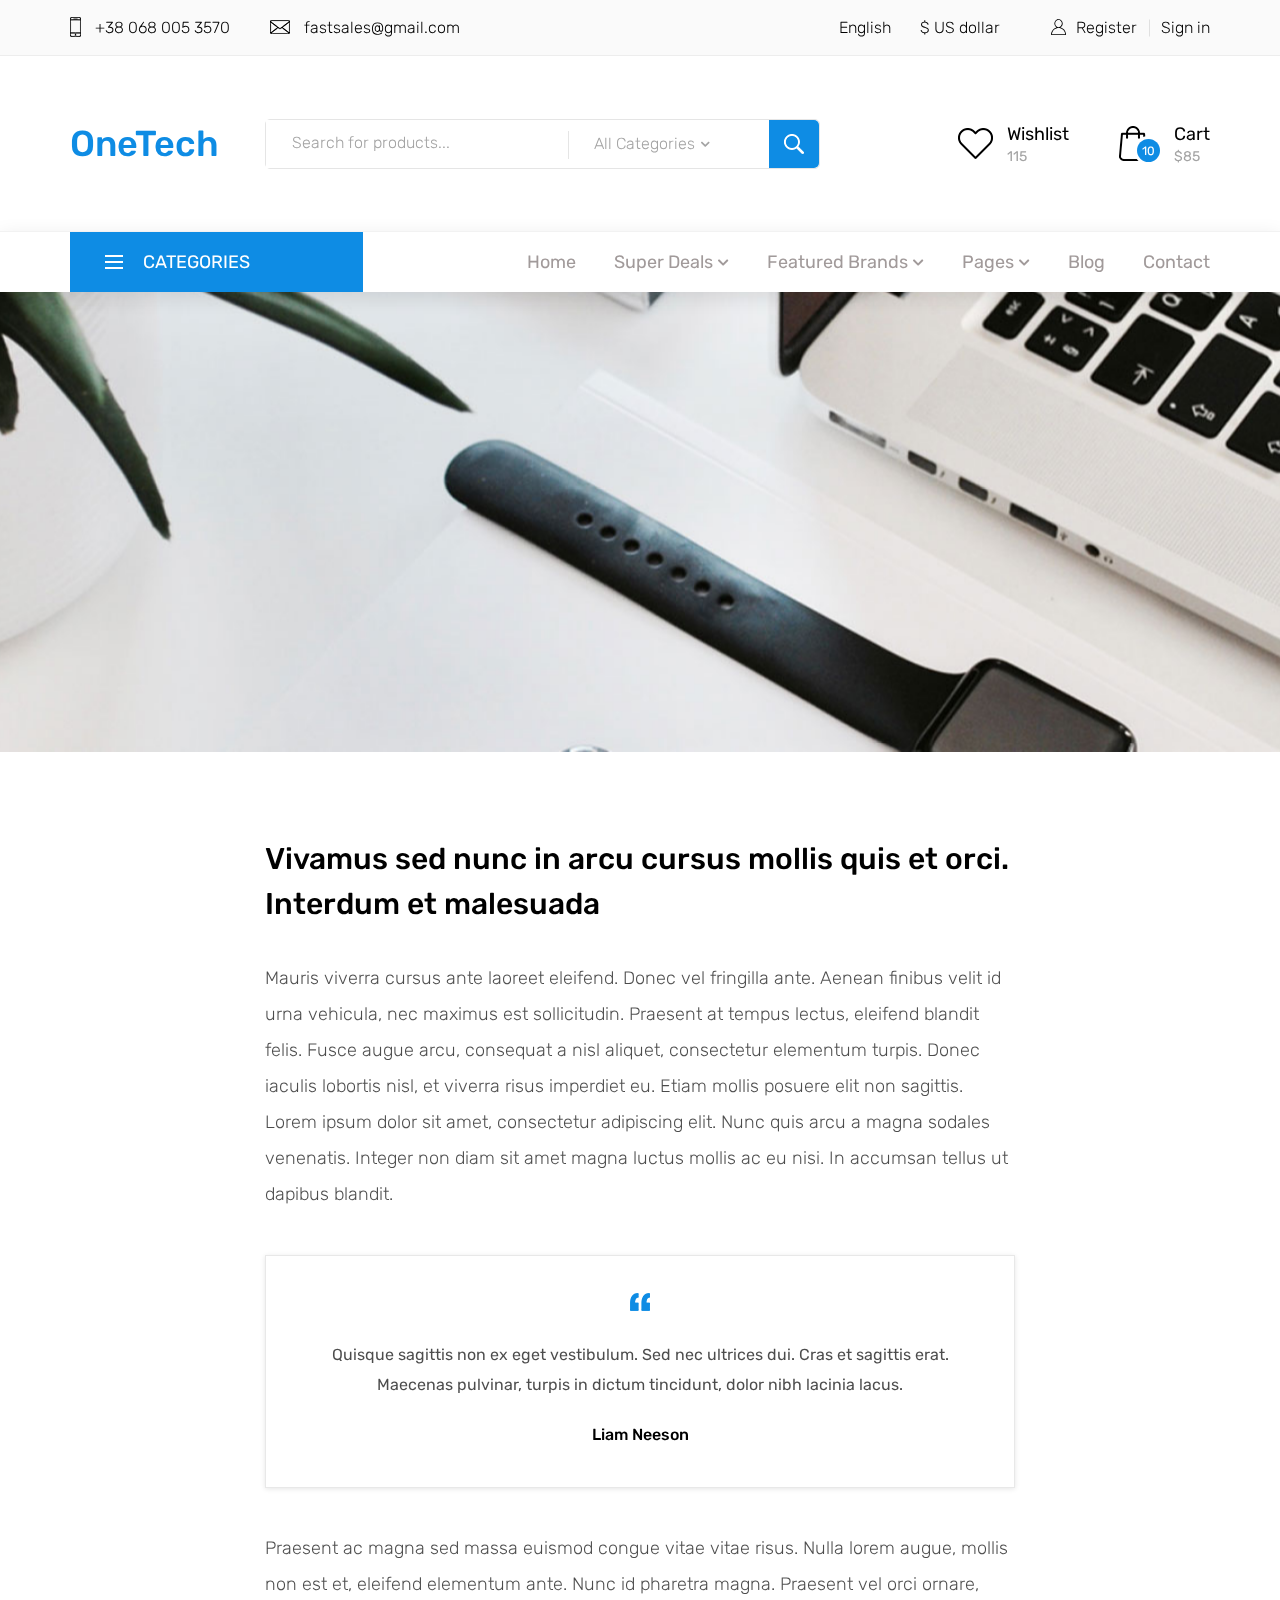
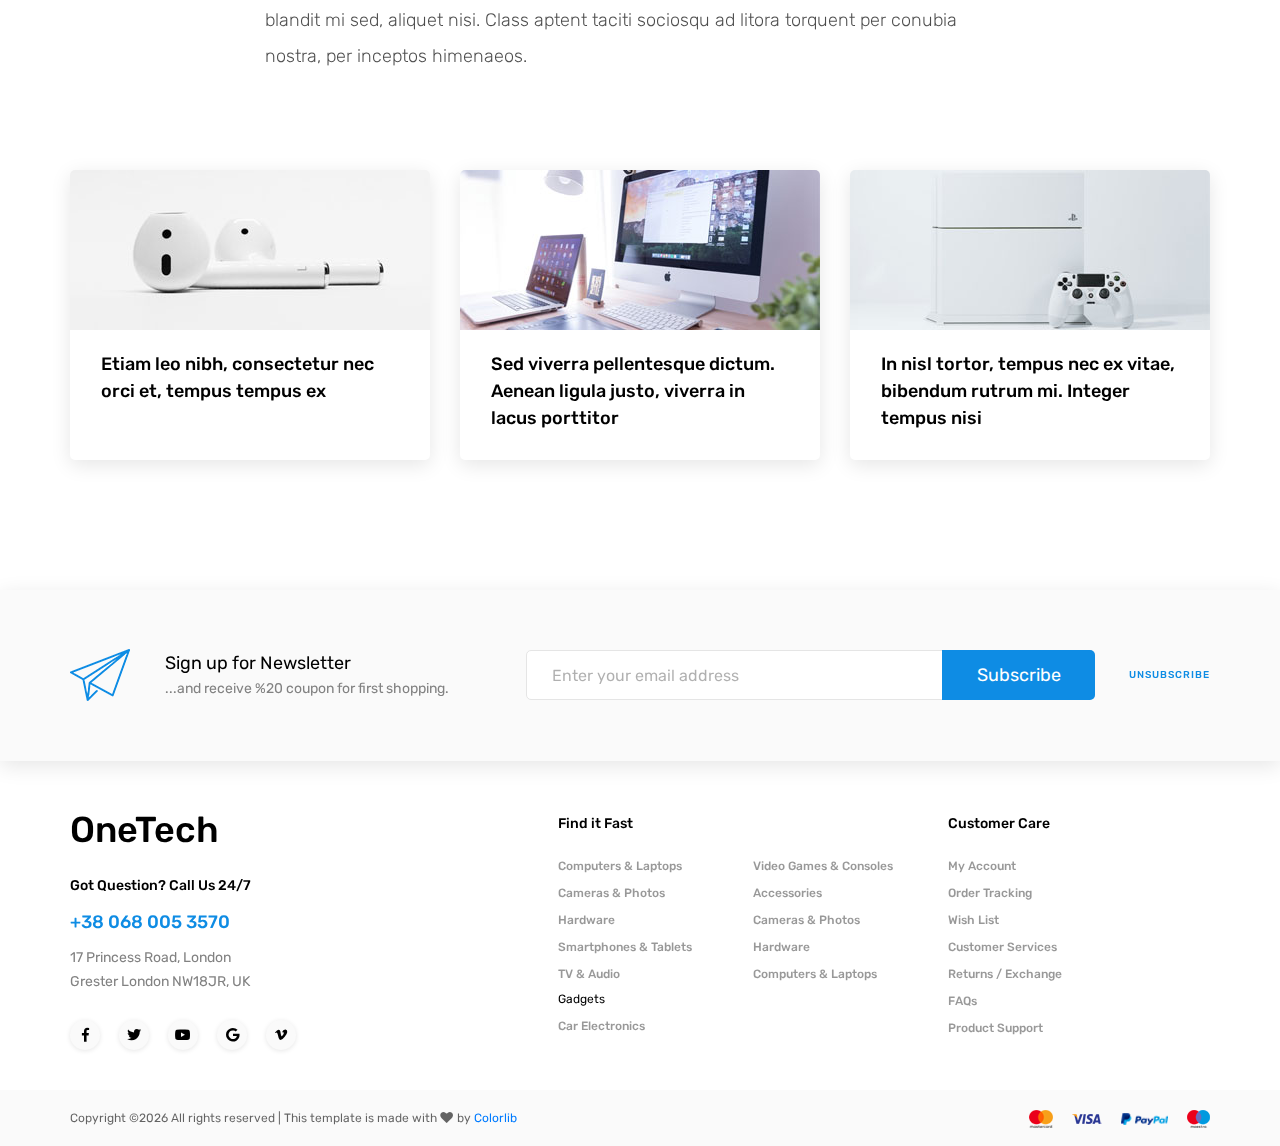
<file: Workspace/MarketTEC/WebContent/blog_single.html>
<!DOCTYPE html>
<html lang="en">
<head>
<title>Blog Post</title>
<meta charset="utf-8">
<meta http-equiv="X-UA-Compatible" content="IE=edge">
<meta name="description" content="OneTech shop project">
<meta name="viewport" content="width=device-width, initial-scale=1">
<link rel="stylesheet" type="text/css" href="styles/bootstrap4/bootstrap.min.css">
<link href="plugins/fontawesome-free-5.0.1/css/fontawesome-all.css" rel="stylesheet" type="text/css">
<link rel="stylesheet" type="text/css" href="plugins/OwlCarousel2-2.2.1/owl.carousel.css">
<link rel="stylesheet" type="text/css" href="plugins/OwlCarousel2-2.2.1/owl.theme.default.css">
<link rel="stylesheet" type="text/css" href="plugins/OwlCarousel2-2.2.1/animate.css">
<link rel="stylesheet" type="text/css" href="styles/blog_single_styles.css">
<link rel="stylesheet" type="text/css" href="styles/blog_single_responsive.css">

</head>

<body>

<div class="super_container">
	
	<!-- Header -->
	
	<header class="header">

		<!-- Top Bar -->

		<div class="top_bar">
			<div class="container">
				<div class="row">
					<div class="col d-flex flex-row">
						<div class="top_bar_contact_item"><div class="top_bar_icon"><img src="images/phone.png" alt=""></div>+38 068 005 3570</div>
						<div class="top_bar_contact_item"><div class="top_bar_icon"><img src="images/mail.png" alt=""></div><a href="mailto:fastsales@gmail.com">fastsales@gmail.com</a></div>
						<div class="top_bar_content ml-auto">
							<div class="top_bar_menu">
								<ul class="standard_dropdown top_bar_dropdown">
									<li>
										<a href="#">English<i class="fas fa-chevron-down"></i></a>
										<ul>
											<li><a href="#">Italian</a></li>
											<li><a href="#">Spanish</a></li>
											<li><a href="#">Japanese</a></li>
										</ul>
									</li>
									<li>
										<a href="#">$ US dollar<i class="fas fa-chevron-down"></i></a>
										<ul>
											<li><a href="#">EUR Euro</a></li>
											<li><a href="#">GBP British Pound</a></li>
											<li><a href="#">JPY Japanese Yen</a></li>
										</ul>
									</li>
								</ul>
							</div>
							<div class="top_bar_user">
								<div class="user_icon"><img src="images/user.svg" alt=""></div>
								<div><a href="#">Register</a></div>
								<div><a href="#">Sign in</a></div>
							</div>
						</div>
					</div>
				</div>
			</div>		
		</div>

		<!-- Header Main -->

		<div class="header_main">
			<div class="container">
				<div class="row">

					<!-- Logo -->
					<div class="col-lg-2 col-sm-3 col-3 order-1">
						<div class="logo_container">
							<div class="logo"><a href="#">OneTech</a></div>
						</div>
					</div>

					<!-- Search -->
					<div class="col-lg-6 col-12 order-lg-2 order-3 text-lg-left text-right">
						<div class="header_search">
							<div class="header_search_content">
								<div class="header_search_form_container">
									<form action="#" class="header_search_form clearfix">
										<input type="search" required="required" class="header_search_input" placeholder="Search for products...">
										<div class="custom_dropdown">
											<div class="custom_dropdown_list">
												<span class="custom_dropdown_placeholder clc">All Categories</span>
												<i class="fas fa-chevron-down"></i>
												<ul class="custom_list clc">
													<li><a class="clc" href="#">All Categories</a></li>
													<li><a class="clc" href="#">Computers</a></li>
													<li><a class="clc" href="#">Laptops</a></li>
													<li><a class="clc" href="#">Cameras</a></li>
													<li><a class="clc" href="#">Hardware</a></li>
													<li><a class="clc" href="#">Smartphones</a></li>
												</ul>
											</div>
										</div>
										<button type="submit" class="header_search_button trans_300" value="Submit"><img src="images/search.png" alt=""></button>
									</form>
								</div>
							</div>
						</div>
					</div>

					<!-- Wishlist -->
					<div class="col-lg-4 col-9 order-lg-3 order-2 text-lg-left text-right">
						<div class="wishlist_cart d-flex flex-row align-items-center justify-content-end">
							<div class="wishlist d-flex flex-row align-items-center justify-content-end">
								<div class="wishlist_icon"><img src="images/heart.png" alt=""></div>
								<div class="wishlist_content">
									<div class="wishlist_text"><a href="#">Wishlist</a></div>
									<div class="wishlist_count">115</div>
								</div>
							</div>

							<!-- Cart -->
							<div class="cart">
								<div class="cart_container d-flex flex-row align-items-center justify-content-end">
									<div class="cart_icon">
										<img src="images/cart.png" alt="">
										<div class="cart_count"><span>10</span></div>
									</div>
									<div class="cart_content">
										<div class="cart_text"><a href="#">Cart</a></div>
										<div class="cart_price">$85</div>
									</div>
								</div>
							</div>
						</div>
					</div>
				</div>
			</div>
		</div>
		
		<!-- Main Navigation -->

		<nav class="main_nav">
			<div class="container">
				<div class="row">
					<div class="col">
						
						<div class="main_nav_content d-flex flex-row">

							<!-- Categories Menu -->

							<div class="cat_menu_container">
								<div class="cat_menu_title d-flex flex-row align-items-center justify-content-start">
									<div class="cat_burger"><span></span><span></span><span></span></div>
									<div class="cat_menu_text">categories</div>
								</div>

								<ul class="cat_menu">
									<li><a href="#">Computers & Laptops <i class="fas fa-chevron-right ml-auto"></i></a></li>
									<li><a href="#">Cameras & Photos<i class="fas fa-chevron-right"></i></a></li>
									<li class="hassubs">
										<a href="#">Hardware<i class="fas fa-chevron-right"></i></a>
										<ul>
											<li class="hassubs">
												<a href="#">Menu Item<i class="fas fa-chevron-right"></i></a>
												<ul>
													<li><a href="#">Menu Item<i class="fas fa-chevron-right"></i></a></li>
													<li><a href="#">Menu Item<i class="fas fa-chevron-right"></i></a></li>
													<li><a href="#">Menu Item<i class="fas fa-chevron-right"></i></a></li>
													<li><a href="#">Menu Item<i class="fas fa-chevron-right"></i></a></li>
												</ul>
											</li>
											<li><a href="#">Menu Item<i class="fas fa-chevron-right"></i></a></li>
											<li><a href="#">Menu Item<i class="fas fa-chevron-right"></i></a></li>
											<li><a href="#">Menu Item<i class="fas fa-chevron-right"></i></a></li>
										</ul>
									</li>
									<li><a href="#">Smartphones & Tablets<i class="fas fa-chevron-right"></i></a></li>
									<li><a href="#">TV & Audio<i class="fas fa-chevron-right"></i></a></li>
									<li><a href="#">Gadgets<i class="fas fa-chevron-right"></i></a></li>
									<li><a href="#">Car Electronics<i class="fas fa-chevron-right"></i></a></li>
									<li><a href="#">Video Games & Consoles<i class="fas fa-chevron-right"></i></a></li>
									<li><a href="#">Accessories<i class="fas fa-chevron-right"></i></a></li>
								</ul>
							</div>

							<!-- Main Nav Menu -->

							<div class="main_nav_menu ml-auto">
								<ul class="standard_dropdown main_nav_dropdown">
									<li><a href="index.html">Home<i class="fas fa-chevron-down"></i></a></li>
									<li class="hassubs">
										<a href="#">Super Deals<i class="fas fa-chevron-down"></i></a>
										<ul>
											<li>
												<a href="#">Menu Item<i class="fas fa-chevron-down"></i></a>
												<ul>
													<li><a href="#">Menu Item<i class="fas fa-chevron-down"></i></a></li>
													<li><a href="#">Menu Item<i class="fas fa-chevron-down"></i></a></li>
													<li><a href="#">Menu Item<i class="fas fa-chevron-down"></i></a></li>
												</ul>
											</li>
											<li><a href="#">Menu Item<i class="fas fa-chevron-down"></i></a></li>
											<li><a href="#">Menu Item<i class="fas fa-chevron-down"></i></a></li>
											<li><a href="#">Menu Item<i class="fas fa-chevron-down"></i></a></li>
										</ul>
									</li>
									<li class="hassubs">
										<a href="#">Featured Brands<i class="fas fa-chevron-down"></i></a>
										<ul>
											<li>
												<a href="#">Menu Item<i class="fas fa-chevron-down"></i></a>
												<ul>
													<li><a href="#">Menu Item<i class="fas fa-chevron-down"></i></a></li>
													<li><a href="#">Menu Item<i class="fas fa-chevron-down"></i></a></li>
													<li><a href="#">Menu Item<i class="fas fa-chevron-down"></i></a></li>
												</ul>
											</li>
											<li><a href="#">Menu Item<i class="fas fa-chevron-down"></i></a></li>
											<li><a href="#">Menu Item<i class="fas fa-chevron-down"></i></a></li>
											<li><a href="#">Menu Item<i class="fas fa-chevron-down"></i></a></li>
										</ul>
									</li>
									<li class="hassubs">
										<a href="#">Pages<i class="fas fa-chevron-down"></i></a>
										<ul>
											<li><a href="shop.html">Shop<i class="fas fa-chevron-down"></i></a></li>
											<li><a href="product.html">Product<i class="fas fa-chevron-down"></i></a></li>
											<li><a href="blog.html">Blog<i class="fas fa-chevron-down"></i></a></li>
											<li><a href="blog_single.html">Blog Post<i class="fas fa-chevron-down"></i></a></li>
											<li><a href="regular.html">Regular Post<i class="fas fa-chevron-down"></i></a></li>
											<li><a href="cart.html">Cart<i class="fas fa-chevron-down"></i></a></li>
											<li><a href="contact.html">Contact<i class="fas fa-chevron-down"></i></a></li>
										</ul>
									</li>
									<li><a href="blog.html">Blog<i class="fas fa-chevron-down"></i></a></li>
									<li><a href="contact.html">Contact<i class="fas fa-chevron-down"></i></a></li>
								</ul>
							</div>

							<!-- Menu Trigger -->

							<div class="menu_trigger_container ml-auto">
								<div class="menu_trigger d-flex flex-row align-items-center justify-content-end">
									<div class="menu_burger">
										<div class="menu_trigger_text">menu</div>
										<div class="cat_burger menu_burger_inner"><span></span><span></span><span></span></div>
									</div>
								</div>
							</div>

						</div>
					</div>
				</div>
			</div>
		</nav>
		
		<!-- Menu -->

		<div class="page_menu">
			<div class="container">
				<div class="row">
					<div class="col">
						
						<div class="page_menu_content">
							
							<div class="page_menu_search">
								<form action="#">
									<input type="search" required="required" class="page_menu_search_input" placeholder="Search for products...">
								</form>
							</div>
							<ul class="page_menu_nav">
								<li class="page_menu_item has-children">
									<a href="#">Language<i class="fa fa-angle-down"></i></a>
									<ul class="page_menu_selection">
										<li><a href="#">English<i class="fa fa-angle-down"></i></a></li>
										<li><a href="#">Italian<i class="fa fa-angle-down"></i></a></li>
										<li><a href="#">Spanish<i class="fa fa-angle-down"></i></a></li>
										<li><a href="#">Japanese<i class="fa fa-angle-down"></i></a></li>
									</ul>
								</li>
								<li class="page_menu_item has-children">
									<a href="#">Currency<i class="fa fa-angle-down"></i></a>
									<ul class="page_menu_selection">
										<li><a href="#">US Dollar<i class="fa fa-angle-down"></i></a></li>
										<li><a href="#">EUR Euro<i class="fa fa-angle-down"></i></a></li>
										<li><a href="#">GBP British Pound<i class="fa fa-angle-down"></i></a></li>
										<li><a href="#">JPY Japanese Yen<i class="fa fa-angle-down"></i></a></li>
									</ul>
								</li>
								<li class="page_menu_item">
									<a href="index.html">Home<i class="fa fa-angle-down"></i></a>
								</li>
								<li class="page_menu_item has-children">
									<a href="#">Super Deals<i class="fa fa-angle-down"></i></a>
									<ul class="page_menu_selection">
										<li><a href="#">Super Deals<i class="fa fa-angle-down"></i></a></li>
										<li class="page_menu_item has-children">
											<a href="#">Menu Item<i class="fa fa-angle-down"></i></a>
											<ul class="page_menu_selection">
												<li><a href="#">Menu Item<i class="fa fa-angle-down"></i></a></li>
												<li><a href="#">Menu Item<i class="fa fa-angle-down"></i></a></li>
												<li><a href="#">Menu Item<i class="fa fa-angle-down"></i></a></li>
												<li><a href="#">Menu Item<i class="fa fa-angle-down"></i></a></li>
											</ul>
										</li>
										<li><a href="#">Menu Item<i class="fa fa-angle-down"></i></a></li>
										<li><a href="#">Menu Item<i class="fa fa-angle-down"></i></a></li>
										<li><a href="#">Menu Item<i class="fa fa-angle-down"></i></a></li>
									</ul>
								</li>
								<li class="page_menu_item has-children">
									<a href="#">Featured Brands<i class="fa fa-angle-down"></i></a>
									<ul class="page_menu_selection">
										<li><a href="#">Featured Brands<i class="fa fa-angle-down"></i></a></li>
										<li><a href="#">Menu Item<i class="fa fa-angle-down"></i></a></li>
										<li><a href="#">Menu Item<i class="fa fa-angle-down"></i></a></li>
										<li><a href="#">Menu Item<i class="fa fa-angle-down"></i></a></li>
									</ul>
								</li>
								<li class="page_menu_item has-children">
									<a href="#">Trending Styles<i class="fa fa-angle-down"></i></a>
									<ul class="page_menu_selection">
										<li><a href="#">Trending Styles<i class="fa fa-angle-down"></i></a></li>
										<li><a href="#">Menu Item<i class="fa fa-angle-down"></i></a></li>
										<li><a href="#">Menu Item<i class="fa fa-angle-down"></i></a></li>
										<li><a href="#">Menu Item<i class="fa fa-angle-down"></i></a></li>
									</ul>
								</li>
								<li class="page_menu_item"><a href="blog.html">blog<i class="fa fa-angle-down"></i></a></li>
								<li class="page_menu_item"><a href="contact.html">contact<i class="fa fa-angle-down"></i></a></li>
							</ul>
							
							<div class="menu_contact">
								<div class="menu_contact_item"><div class="menu_contact_icon"><img src="images/phone_white.png" alt=""></div>+38 068 005 3570</div>
								<div class="menu_contact_item"><div class="menu_contact_icon"><img src="images/mail_white.png" alt=""></div><a href="mailto:fastsales@gmail.com">fastsales@gmail.com</a></div>
							</div>
						</div>
					</div>
				</div>
			</div>
		</div>

	</header>

	<!-- Home -->

	<div class="home">
		<div class="home_background parallax-window" data-parallax="scroll" data-image-src="images/blog_single_background.jpg" data-speed="0.8"></div>
	</div>

	<!-- Single Blog Post -->

	<div class="single_post">
		<div class="container">
			<div class="row">
				<div class="col-lg-8 offset-lg-2">
					<div class="single_post_title">Vivamus sed nunc in arcu cursus mollis quis et orci. Interdum et malesuada</div>
					<div class="single_post_text">
						<p>Mauris viverra cursus ante laoreet eleifend. Donec vel fringilla ante. Aenean finibus velit id urna vehicula, nec maximus est sollicitudin. Praesent at tempus lectus, eleifend blandit felis. Fusce augue arcu, consequat a nisl aliquet, consectetur elementum turpis. Donec iaculis lobortis nisl, et viverra risus imperdiet eu. Etiam mollis posuere elit non sagittis. Lorem ipsum dolor sit amet, consectetur adipiscing elit. Nunc quis arcu a magna sodales venenatis. Integer non diam sit amet magna luctus mollis ac eu nisi. In accumsan tellus ut dapibus blandit.</p>

						<div class="single_post_quote text-center">
							<div class="quote_image"><img src="images/quote.png" alt=""></div>
							<div class="quote_text">Quisque sagittis non ex eget vestibulum. Sed nec ultrices dui. Cras et sagittis erat. Maecenas pulvinar, turpis in dictum tincidunt, dolor nibh lacinia lacus.</div>
							<div class="quote_name">Liam Neeson</div>
						</div>

						<p>Praesent ac magna sed massa euismod congue vitae vitae risus. Nulla lorem augue, mollis non est et, eleifend elementum ante. Nunc id pharetra magna.  Praesent vel orci ornare, blandit mi sed, aliquet nisi. Class aptent taciti sociosqu ad litora torquent per conubia nostra, per inceptos himenaeos. </p>
					</div>
				</div>
			</div>
		</div>
	</div>

	<!-- Blog Posts -->

	<div class="blog">
		<div class="container">
			<div class="row">
				<div class="col">
					<div class="blog_posts d-flex flex-row align-items-start justify-content-between">

						<!-- Blog post -->
						<div class="blog_post">
							<div class="blog_image" style="background-image:url(images/blog_4.jpg)"></div>
							<div class="blog_text">Etiam leo nibh, consectetur nec orci et, tempus tempus ex</div>
							<div class="blog_button"><a href="blog_single.html">Continue Reading</a></div>
						</div>

						<!-- Blog post -->
						<div class="blog_post">
							<div class="blog_image" style="background-image:url(images/blog_5.jpg)"></div>
							<div class="blog_text">Sed viverra pellentesque dictum. Aenean ligula justo, viverra in lacus porttitor</div>
							<div class="blog_button"><a href="blog_single.html">Continue Reading</a></div>
						</div>

						<!-- Blog post -->
						<div class="blog_post">
							<div class="blog_image" style="background-image:url(images/blog_6.jpg)"></div>
							<div class="blog_text">In nisl tortor, tempus nec ex vitae, bibendum rutrum mi. Integer tempus nisi</div>
							<div class="blog_button"><a href="blog_single.html">Continue Reading</a></div>
						</div>

					</div>
				</div>	
			</div>
		</div>
	</div>

	<!-- Newsletter -->

	<div class="newsletter">
		<div class="container">
			<div class="row">
				<div class="col">
					<div class="newsletter_container d-flex flex-lg-row flex-column align-items-lg-center align-items-center justify-content-lg-start justify-content-center">
						<div class="newsletter_title_container">
							<div class="newsletter_icon"><img src="images/send.png" alt=""></div>
							<div class="newsletter_title">Sign up for Newsletter</div>
							<div class="newsletter_text"><p>...and receive %20 coupon for first shopping.</p></div>
						</div>
						<div class="newsletter_content clearfix">
							<form action="#" class="newsletter_form">
								<input type="email" class="newsletter_input" required="required" placeholder="Enter your email address">
								<button class="newsletter_button">Subscribe</button>
							</form>
							<div class="newsletter_unsubscribe_link"><a href="#">unsubscribe</a></div>
						</div>
					</div>
				</div>
			</div>
		</div>
	</div>

	<!-- Footer -->

	<footer class="footer">
		<div class="container">
			<div class="row">

				<div class="col-lg-3 footer_col">
					<div class="footer_column footer_contact">
						<div class="logo_container">
							<div class="logo"><a href="#">OneTech</a></div>
						</div>
						<div class="footer_title">Got Question? Call Us 24/7</div>
						<div class="footer_phone">+38 068 005 3570</div>
						<div class="footer_contact_text">
							<p>17 Princess Road, London</p>
							<p>Grester London NW18JR, UK</p>
						</div>
						<div class="footer_social">
							<ul>
								<li><a href="#"><i class="fab fa-facebook-f"></i></a></li>
								<li><a href="#"><i class="fab fa-twitter"></i></a></li>
								<li><a href="#"><i class="fab fa-youtube"></i></a></li>
								<li><a href="#"><i class="fab fa-google"></i></a></li>
								<li><a href="#"><i class="fab fa-vimeo-v"></i></a></li>
							</ul>
						</div>
					</div>
				</div>

				<div class="col-lg-2 offset-lg-2">
					<div class="footer_column">
						<div class="footer_title">Find it Fast</div>
						<ul class="footer_list">
							<li><a href="#">Computers & Laptops</a></li>
							<li><a href="#">Cameras & Photos</a></li>
							<li><a href="#">Hardware</a></li>
							<li><a href="#">Smartphones & Tablets</a></li>
							<li><a href="#">TV & Audio</a></li>
						</ul>
						<div class="footer_subtitle">Gadgets</div>
						<ul class="footer_list">
							<li><a href="#">Car Electronics</a></li>
						</ul>
					</div>
				</div>

				<div class="col-lg-2">
					<div class="footer_column">
						<ul class="footer_list footer_list_2">
							<li><a href="#">Video Games & Consoles</a></li>
							<li><a href="#">Accessories</a></li>
							<li><a href="#">Cameras & Photos</a></li>
							<li><a href="#">Hardware</a></li>
							<li><a href="#">Computers & Laptops</a></li>
						</ul>
					</div>
				</div>

				<div class="col-lg-2">
					<div class="footer_column">
						<div class="footer_title">Customer Care</div>
						<ul class="footer_list">
							<li><a href="#">My Account</a></li>
							<li><a href="#">Order Tracking</a></li>
							<li><a href="#">Wish List</a></li>
							<li><a href="#">Customer Services</a></li>
							<li><a href="#">Returns / Exchange</a></li>
							<li><a href="#">FAQs</a></li>
							<li><a href="#">Product Support</a></li>
						</ul>
					</div>
				</div>

			</div>
		</div>
	</footer>

	<!-- Copyright -->

	<div class="copyright">
		<div class="container">
			<div class="row">
				<div class="col">
					
					<div class="copyright_container d-flex flex-sm-row flex-column align-items-center justify-content-start">
						<div class="copyright_content"><!-- Link back to Colorlib can't be removed. Template is licensed under CC BY 3.0. -->
Copyright &copy;<script>document.write(new Date().getFullYear());</script> All rights reserved | This template is made with <i class="fa fa-heart" aria-hidden="true"></i> by <a href="https://colorlib.com" target="_blank">Colorlib</a>
<!-- Link back to Colorlib can't be removed. Template is licensed under CC BY 3.0. -->
</div>
						<div class="logos ml-sm-auto">
							<ul class="logos_list">
								<li><a href="#"><img src="images/logos_1.png" alt=""></a></li>
								<li><a href="#"><img src="images/logos_2.png" alt=""></a></li>
								<li><a href="#"><img src="images/logos_3.png" alt=""></a></li>
								<li><a href="#"><img src="images/logos_4.png" alt=""></a></li>
							</ul>
						</div>
					</div>
				</div>
			</div>
		</div>
	</div>
</div>

<script src="js/jquery-3.3.1.min.js"></script>
<script src="styles/bootstrap4/popper.js"></script>
<script src="styles/bootstrap4/bootstrap.min.js"></script>
<script src="plugins/greensock/TweenMax.min.js"></script>
<script src="plugins/greensock/TimelineMax.min.js"></script>
<script src="plugins/scrollmagic/ScrollMagic.min.js"></script>
<script src="plugins/greensock/animation.gsap.min.js"></script>
<script src="plugins/greensock/ScrollToPlugin.min.js"></script>
<script src="plugins/OwlCarousel2-2.2.1/owl.carousel.js"></script>
<script src="plugins/parallax-js-master/parallax.min.js"></script>
<script src="plugins/easing/easing.js"></script>
<script src="js/blog_single_custom.js"></script>
</body>

</html>
</file>
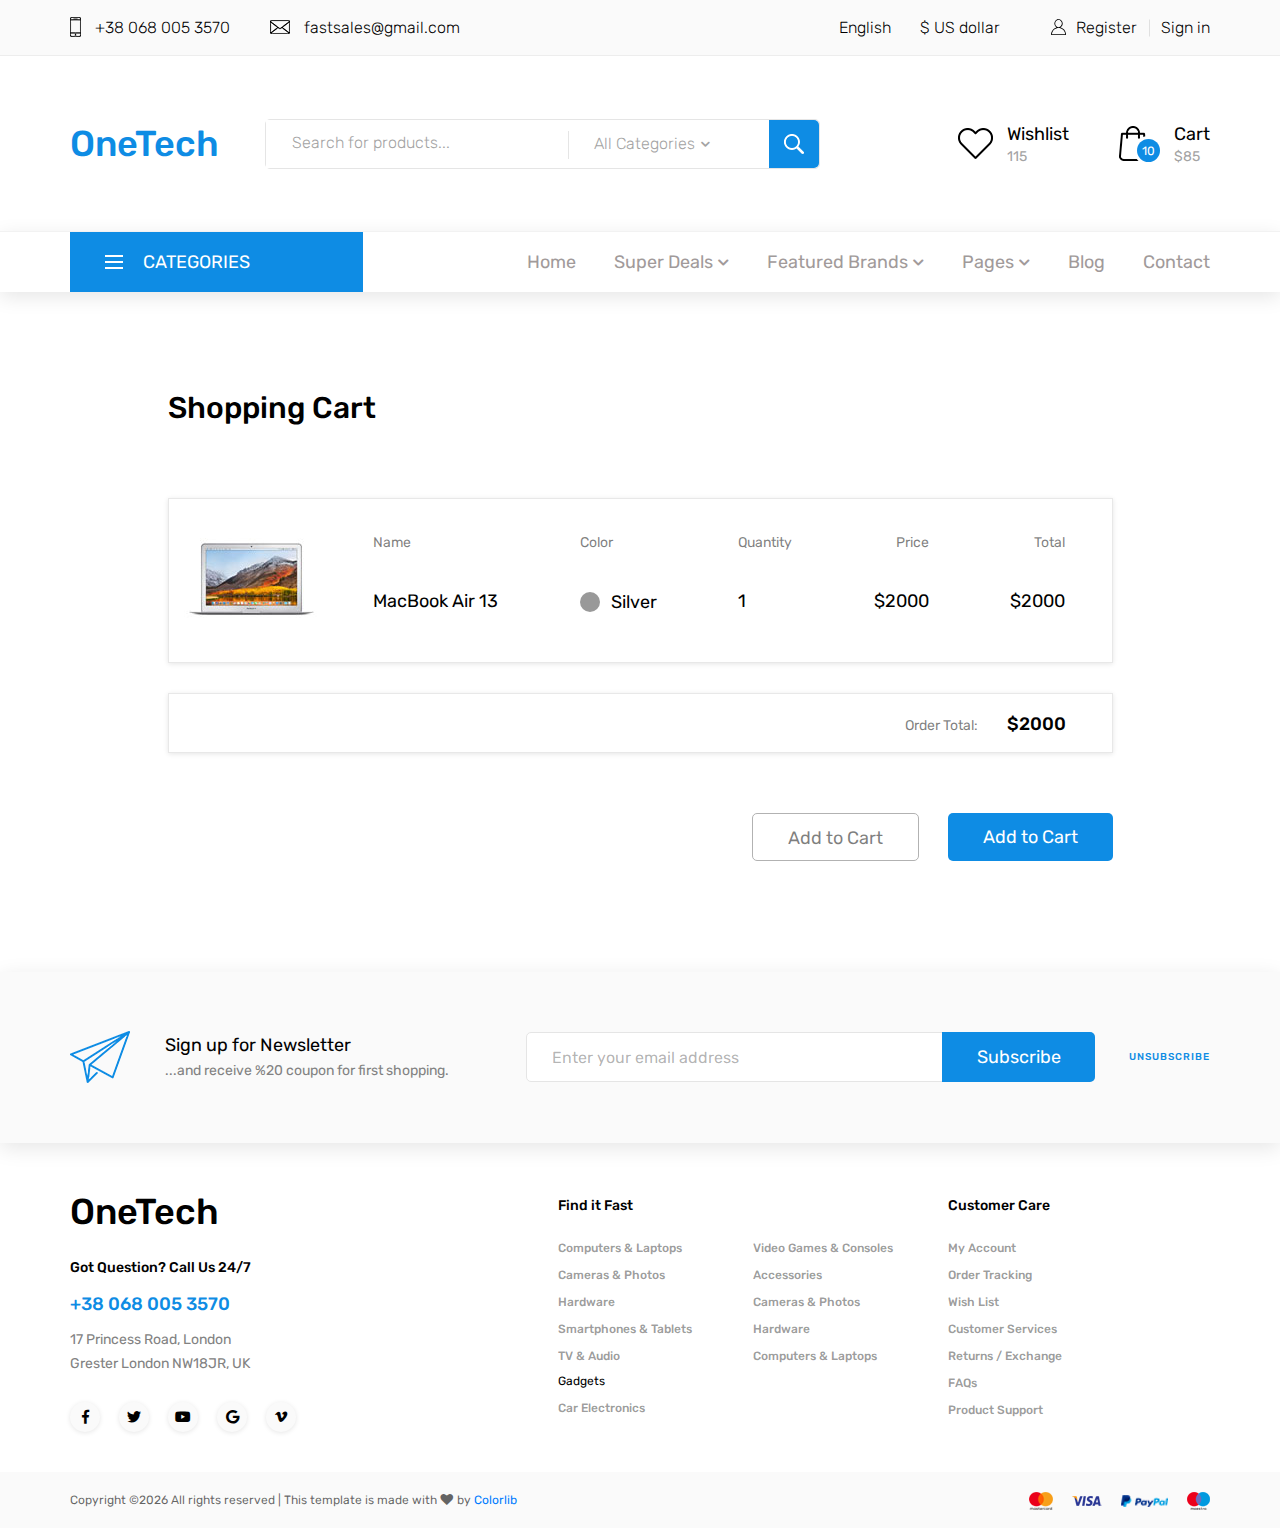
<file: Workspace/MarketTEC/WebContent/cart.html>
<!DOCTYPE html>
<html lang="en">
<head>
<title>Cart</title>
<meta charset="utf-8">
<meta http-equiv="X-UA-Compatible" content="IE=edge">
<meta name="description" content="OneTech shop project">
<meta name="viewport" content="width=device-width, initial-scale=1">
<link rel="stylesheet" type="text/css" href="styles/bootstrap4/bootstrap.min.css">
<link href="plugins/fontawesome-free-5.0.1/css/fontawesome-all.css" rel="stylesheet" type="text/css">
<link rel="stylesheet" type="text/css" href="styles/cart_styles.css">
<link rel="stylesheet" type="text/css" href="styles/cart_responsive.css">

</head>

<body>

<div class="super_container">
	
	<!-- Header -->
	
	<header class="header">

		<!-- Top Bar -->

		<div class="top_bar">
			<div class="container">
				<div class="row">
					<div class="col d-flex flex-row">
						<div class="top_bar_contact_item"><div class="top_bar_icon"><img src="images/phone.png" alt=""></div>+38 068 005 3570</div>
						<div class="top_bar_contact_item"><div class="top_bar_icon"><img src="images/mail.png" alt=""></div><a href="mailto:fastsales@gmail.com">fastsales@gmail.com</a></div>
						<div class="top_bar_content ml-auto">
							<div class="top_bar_menu">
								<ul class="standard_dropdown top_bar_dropdown">
									<li>
										<a href="#">English<i class="fas fa-chevron-down"></i></a>
										<ul>
											<li><a href="#">Italian</a></li>
											<li><a href="#">Spanish</a></li>
											<li><a href="#">Japanese</a></li>
										</ul>
									</li>
									<li>
										<a href="#">$ US dollar<i class="fas fa-chevron-down"></i></a>
										<ul>
											<li><a href="#">EUR Euro</a></li>
											<li><a href="#">GBP British Pound</a></li>
											<li><a href="#">JPY Japanese Yen</a></li>
										</ul>
									</li>
								</ul>
							</div>
							<div class="top_bar_user">
								<div class="user_icon"><img src="images/user.svg" alt=""></div>
								<div><a href="#">Register</a></div>
								<div><a href="#">Sign in</a></div>
							</div>
						</div>
					</div>
				</div>
			</div>		
		</div>

		<!-- Header Main -->

		<div class="header_main">
			<div class="container">
				<div class="row">

					<!-- Logo -->
					<div class="col-lg-2 col-sm-3 col-3 order-1">
						<div class="logo_container">
							<div class="logo"><a href="#">OneTech</a></div>
						</div>
					</div>

					<!-- Search -->
					<div class="col-lg-6 col-12 order-lg-2 order-3 text-lg-left text-right">
						<div class="header_search">
							<div class="header_search_content">
								<div class="header_search_form_container">
									<form action="#" class="header_search_form clearfix">
										<input type="search" required="required" class="header_search_input" placeholder="Search for products...">
										<div class="custom_dropdown">
											<div class="custom_dropdown_list">
												<span class="custom_dropdown_placeholder clc">All Categories</span>
												<i class="fas fa-chevron-down"></i>
												<ul class="custom_list clc">
													<li><a class="clc" href="#">All Categories</a></li>
													<li><a class="clc" href="#">Computers</a></li>
													<li><a class="clc" href="#">Laptops</a></li>
													<li><a class="clc" href="#">Cameras</a></li>
													<li><a class="clc" href="#">Hardware</a></li>
													<li><a class="clc" href="#">Smartphones</a></li>
												</ul>
											</div>
										</div>
										<button type="submit" class="header_search_button trans_300" value="Submit"><img src="images/search.png" alt=""></button>
									</form>
								</div>
							</div>
						</div>
					</div>

					<!-- Wishlist -->
					<div class="col-lg-4 col-9 order-lg-3 order-2 text-lg-left text-right">
						<div class="wishlist_cart d-flex flex-row align-items-center justify-content-end">
							<div class="wishlist d-flex flex-row align-items-center justify-content-end">
								<div class="wishlist_icon"><img src="images/heart.png" alt=""></div>
								<div class="wishlist_content">
									<div class="wishlist_text"><a href="#">Wishlist</a></div>
									<div class="wishlist_count">115</div>
								</div>
							</div>

							<!-- Cart -->
							<div class="cart">
								<div class="cart_container d-flex flex-row align-items-center justify-content-end">
									<div class="cart_icon">
										<img src="images/cart.png" alt="">
										<div class="cart_count"><span>10</span></div>
									</div>
									<div class="cart_content">
										<div class="cart_text"><a href="#">Cart</a></div>
										<div class="cart_price">$85</div>
									</div>
								</div>
							</div>
						</div>
					</div>
				</div>
			</div>
		</div>
		
		<!-- Main Navigation -->

		<nav class="main_nav">
			<div class="container">
				<div class="row">
					<div class="col">
						
						<div class="main_nav_content d-flex flex-row">

							<!-- Categories Menu -->

							<div class="cat_menu_container">
								<div class="cat_menu_title d-flex flex-row align-items-center justify-content-start">
									<div class="cat_burger"><span></span><span></span><span></span></div>
									<div class="cat_menu_text">categories</div>
								</div>

								<ul class="cat_menu">
									<li><a href="#">Computers & Laptops <i class="fas fa-chevron-right ml-auto"></i></a></li>
									<li><a href="#">Cameras & Photos<i class="fas fa-chevron-right"></i></a></li>
									<li class="hassubs">
										<a href="#">Hardware<i class="fas fa-chevron-right"></i></a>
										<ul>
											<li class="hassubs">
												<a href="#">Menu Item<i class="fas fa-chevron-right"></i></a>
												<ul>
													<li><a href="#">Menu Item<i class="fas fa-chevron-right"></i></a></li>
													<li><a href="#">Menu Item<i class="fas fa-chevron-right"></i></a></li>
													<li><a href="#">Menu Item<i class="fas fa-chevron-right"></i></a></li>
													<li><a href="#">Menu Item<i class="fas fa-chevron-right"></i></a></li>
												</ul>
											</li>
											<li><a href="#">Menu Item<i class="fas fa-chevron-right"></i></a></li>
											<li><a href="#">Menu Item<i class="fas fa-chevron-right"></i></a></li>
											<li><a href="#">Menu Item<i class="fas fa-chevron-right"></i></a></li>
										</ul>
									</li>
									<li><a href="#">Smartphones & Tablets<i class="fas fa-chevron-right"></i></a></li>
									<li><a href="#">TV & Audio<i class="fas fa-chevron-right"></i></a></li>
									<li><a href="#">Gadgets<i class="fas fa-chevron-right"></i></a></li>
									<li><a href="#">Car Electronics<i class="fas fa-chevron-right"></i></a></li>
									<li><a href="#">Video Games & Consoles<i class="fas fa-chevron-right"></i></a></li>
									<li><a href="#">Accessories<i class="fas fa-chevron-right"></i></a></li>
								</ul>
							</div>

							<!-- Main Nav Menu -->

							<div class="main_nav_menu ml-auto">
								<ul class="standard_dropdown main_nav_dropdown">
									<li><a href="index.html">Home<i class="fas fa-chevron-down"></i></a></li>
									<li class="hassubs">
										<a href="#">Super Deals<i class="fas fa-chevron-down"></i></a>
										<ul>
											<li>
												<a href="#">Menu Item<i class="fas fa-chevron-down"></i></a>
												<ul>
													<li><a href="#">Menu Item<i class="fas fa-chevron-down"></i></a></li>
													<li><a href="#">Menu Item<i class="fas fa-chevron-down"></i></a></li>
													<li><a href="#">Menu Item<i class="fas fa-chevron-down"></i></a></li>
												</ul>
											</li>
											<li><a href="#">Menu Item<i class="fas fa-chevron-down"></i></a></li>
											<li><a href="#">Menu Item<i class="fas fa-chevron-down"></i></a></li>
											<li><a href="#">Menu Item<i class="fas fa-chevron-down"></i></a></li>
										</ul>
									</li>
									<li class="hassubs">
										<a href="#">Featured Brands<i class="fas fa-chevron-down"></i></a>
										<ul>
											<li>
												<a href="#">Menu Item<i class="fas fa-chevron-down"></i></a>
												<ul>
													<li><a href="#">Menu Item<i class="fas fa-chevron-down"></i></a></li>
													<li><a href="#">Menu Item<i class="fas fa-chevron-down"></i></a></li>
													<li><a href="#">Menu Item<i class="fas fa-chevron-down"></i></a></li>
												</ul>
											</li>
											<li><a href="#">Menu Item<i class="fas fa-chevron-down"></i></a></li>
											<li><a href="#">Menu Item<i class="fas fa-chevron-down"></i></a></li>
											<li><a href="#">Menu Item<i class="fas fa-chevron-down"></i></a></li>
										</ul>
									</li>
									<li class="hassubs">
										<a href="#">Pages<i class="fas fa-chevron-down"></i></a>
										<ul>
											<li><a href="shop.html">Shop<i class="fas fa-chevron-down"></i></a></li>
											<li><a href="product.html">Product<i class="fas fa-chevron-down"></i></a></li>
											<li><a href="blog.html">Blog<i class="fas fa-chevron-down"></i></a></li>
											<li><a href="blog_single.html">Blog Post<i class="fas fa-chevron-down"></i></a></li>
											<li><a href="regular.html">Regular Post<i class="fas fa-chevron-down"></i></a></li>
											<li><a href="cart.html">Cart<i class="fas fa-chevron-down"></i></a></li>
											<li><a href="contact.html">Contact<i class="fas fa-chevron-down"></i></a></li>
										</ul>
									</li>
									<li><a href="blog.html">Blog<i class="fas fa-chevron-down"></i></a></li>
									<li><a href="contact.html">Contact<i class="fas fa-chevron-down"></i></a></li>
								</ul>
							</div>

							<!-- Menu Trigger -->

							<div class="menu_trigger_container ml-auto">
								<div class="menu_trigger d-flex flex-row align-items-center justify-content-end">
									<div class="menu_burger">
										<div class="menu_trigger_text">menu</div>
										<div class="cat_burger menu_burger_inner"><span></span><span></span><span></span></div>
									</div>
								</div>
							</div>

						</div>
					</div>
				</div>
			</div>
		</nav>
		
		<!-- Menu -->

		<div class="page_menu">
			<div class="container">
				<div class="row">
					<div class="col">
						
						<div class="page_menu_content">
							
							<div class="page_menu_search">
								<form action="#">
									<input type="search" required="required" class="page_menu_search_input" placeholder="Search for products...">
								</form>
							</div>
							<ul class="page_menu_nav">
								<li class="page_menu_item has-children">
									<a href="#">Language<i class="fa fa-angle-down"></i></a>
									<ul class="page_menu_selection">
										<li><a href="#">English<i class="fa fa-angle-down"></i></a></li>
										<li><a href="#">Italian<i class="fa fa-angle-down"></i></a></li>
										<li><a href="#">Spanish<i class="fa fa-angle-down"></i></a></li>
										<li><a href="#">Japanese<i class="fa fa-angle-down"></i></a></li>
									</ul>
								</li>
								<li class="page_menu_item has-children">
									<a href="#">Currency<i class="fa fa-angle-down"></i></a>
									<ul class="page_menu_selection">
										<li><a href="#">US Dollar<i class="fa fa-angle-down"></i></a></li>
										<li><a href="#">EUR Euro<i class="fa fa-angle-down"></i></a></li>
										<li><a href="#">GBP British Pound<i class="fa fa-angle-down"></i></a></li>
										<li><a href="#">JPY Japanese Yen<i class="fa fa-angle-down"></i></a></li>
									</ul>
								</li>
								<li class="page_menu_item">
									<a href="index.html">Home<i class="fa fa-angle-down"></i></a>
								</li>
								<li class="page_menu_item has-children">
									<a href="#">Super Deals<i class="fa fa-angle-down"></i></a>
									<ul class="page_menu_selection">
										<li><a href="#">Super Deals<i class="fa fa-angle-down"></i></a></li>
										<li class="page_menu_item has-children">
											<a href="#">Menu Item<i class="fa fa-angle-down"></i></a>
											<ul class="page_menu_selection">
												<li><a href="#">Menu Item<i class="fa fa-angle-down"></i></a></li>
												<li><a href="#">Menu Item<i class="fa fa-angle-down"></i></a></li>
												<li><a href="#">Menu Item<i class="fa fa-angle-down"></i></a></li>
												<li><a href="#">Menu Item<i class="fa fa-angle-down"></i></a></li>
											</ul>
										</li>
										<li><a href="#">Menu Item<i class="fa fa-angle-down"></i></a></li>
										<li><a href="#">Menu Item<i class="fa fa-angle-down"></i></a></li>
										<li><a href="#">Menu Item<i class="fa fa-angle-down"></i></a></li>
									</ul>
								</li>
								<li class="page_menu_item has-children">
									<a href="#">Featured Brands<i class="fa fa-angle-down"></i></a>
									<ul class="page_menu_selection">
										<li><a href="#">Featured Brands<i class="fa fa-angle-down"></i></a></li>
										<li><a href="#">Menu Item<i class="fa fa-angle-down"></i></a></li>
										<li><a href="#">Menu Item<i class="fa fa-angle-down"></i></a></li>
										<li><a href="#">Menu Item<i class="fa fa-angle-down"></i></a></li>
									</ul>
								</li>
								<li class="page_menu_item has-children">
									<a href="#">Trending Styles<i class="fa fa-angle-down"></i></a>
									<ul class="page_menu_selection">
										<li><a href="#">Trending Styles<i class="fa fa-angle-down"></i></a></li>
										<li><a href="#">Menu Item<i class="fa fa-angle-down"></i></a></li>
										<li><a href="#">Menu Item<i class="fa fa-angle-down"></i></a></li>
										<li><a href="#">Menu Item<i class="fa fa-angle-down"></i></a></li>
									</ul>
								</li>
								<li class="page_menu_item"><a href="blog.html">blog<i class="fa fa-angle-down"></i></a></li>
								<li class="page_menu_item"><a href="contact.html">contact<i class="fa fa-angle-down"></i></a></li>
							</ul>
							
							<div class="menu_contact">
								<div class="menu_contact_item"><div class="menu_contact_icon"><img src="images/phone_white.png" alt=""></div>+38 068 005 3570</div>
								<div class="menu_contact_item"><div class="menu_contact_icon"><img src="images/mail_white.png" alt=""></div><a href="mailto:fastsales@gmail.com">fastsales@gmail.com</a></div>
							</div>
						</div>
					</div>
				</div>
			</div>
		</div>

	</header>

	<!-- Cart -->

	<div class="cart_section">
		<div class="container">
			<div class="row">
				<div class="col-lg-10 offset-lg-1">
					<div class="cart_container">
						<div class="cart_title">Shopping Cart</div>
						<div class="cart_items">
							<ul class="cart_list">
								<li class="cart_item clearfix">
									<div class="cart_item_image"><img src="images/shopping_cart.jpg" alt=""></div>
									<div class="cart_item_info d-flex flex-md-row flex-column justify-content-between">
										<div class="cart_item_name cart_info_col">
											<div class="cart_item_title">Name</div>
											<div class="cart_item_text">MacBook Air 13</div>
										</div>
										<div class="cart_item_color cart_info_col">
											<div class="cart_item_title">Color</div>
											<div class="cart_item_text"><span style="background-color:#999999;"></span>Silver</div>
										</div>
										<div class="cart_item_quantity cart_info_col">
											<div class="cart_item_title">Quantity</div>
											<div class="cart_item_text">1</div>
										</div>
										<div class="cart_item_price cart_info_col">
											<div class="cart_item_title">Price</div>
											<div class="cart_item_text">$2000</div>
										</div>
										<div class="cart_item_total cart_info_col">
											<div class="cart_item_title">Total</div>
											<div class="cart_item_text">$2000</div>
										</div>
									</div>
								</li>
							</ul>
						</div>
						
						<!-- Order Total -->
						<div class="order_total">
							<div class="order_total_content text-md-right">
								<div class="order_total_title">Order Total:</div>
								<div class="order_total_amount">$2000</div>
							</div>
						</div>

						<div class="cart_buttons">
							<button type="button" class="button cart_button_clear">Add to Cart</button>
							<button type="button" class="button cart_button_checkout">Add to Cart</button>
						</div>
					</div>
				</div>
			</div>
		</div>
	</div>

	<!-- Newsletter -->

	<div class="newsletter">
		<div class="container">
			<div class="row">
				<div class="col">
					<div class="newsletter_container d-flex flex-lg-row flex-column align-items-lg-center align-items-center justify-content-lg-start justify-content-center">
						<div class="newsletter_title_container">
							<div class="newsletter_icon"><img src="images/send.png" alt=""></div>
							<div class="newsletter_title">Sign up for Newsletter</div>
							<div class="newsletter_text"><p>...and receive %20 coupon for first shopping.</p></div>
						</div>
						<div class="newsletter_content clearfix">
							<form action="#" class="newsletter_form">
								<input type="email" class="newsletter_input" required="required" placeholder="Enter your email address">
								<button class="newsletter_button">Subscribe</button>
							</form>
							<div class="newsletter_unsubscribe_link"><a href="#">unsubscribe</a></div>
						</div>
					</div>
				</div>
			</div>
		</div>
	</div>

	<!-- Footer -->

	<footer class="footer">
		<div class="container">
			<div class="row">

				<div class="col-lg-3 footer_col">
					<div class="footer_column footer_contact">
						<div class="logo_container">
							<div class="logo"><a href="#">OneTech</a></div>
						</div>
						<div class="footer_title">Got Question? Call Us 24/7</div>
						<div class="footer_phone">+38 068 005 3570</div>
						<div class="footer_contact_text">
							<p>17 Princess Road, London</p>
							<p>Grester London NW18JR, UK</p>
						</div>
						<div class="footer_social">
							<ul>
								<li><a href="#"><i class="fab fa-facebook-f"></i></a></li>
								<li><a href="#"><i class="fab fa-twitter"></i></a></li>
								<li><a href="#"><i class="fab fa-youtube"></i></a></li>
								<li><a href="#"><i class="fab fa-google"></i></a></li>
								<li><a href="#"><i class="fab fa-vimeo-v"></i></a></li>
							</ul>
						</div>
					</div>
				</div>

				<div class="col-lg-2 offset-lg-2">
					<div class="footer_column">
						<div class="footer_title">Find it Fast</div>
						<ul class="footer_list">
							<li><a href="#">Computers & Laptops</a></li>
							<li><a href="#">Cameras & Photos</a></li>
							<li><a href="#">Hardware</a></li>
							<li><a href="#">Smartphones & Tablets</a></li>
							<li><a href="#">TV & Audio</a></li>
						</ul>
						<div class="footer_subtitle">Gadgets</div>
						<ul class="footer_list">
							<li><a href="#">Car Electronics</a></li>
						</ul>
					</div>
				</div>

				<div class="col-lg-2">
					<div class="footer_column">
						<ul class="footer_list footer_list_2">
							<li><a href="#">Video Games & Consoles</a></li>
							<li><a href="#">Accessories</a></li>
							<li><a href="#">Cameras & Photos</a></li>
							<li><a href="#">Hardware</a></li>
							<li><a href="#">Computers & Laptops</a></li>
						</ul>
					</div>
				</div>

				<div class="col-lg-2">
					<div class="footer_column">
						<div class="footer_title">Customer Care</div>
						<ul class="footer_list">
							<li><a href="#">My Account</a></li>
							<li><a href="#">Order Tracking</a></li>
							<li><a href="#">Wish List</a></li>
							<li><a href="#">Customer Services</a></li>
							<li><a href="#">Returns / Exchange</a></li>
							<li><a href="#">FAQs</a></li>
							<li><a href="#">Product Support</a></li>
						</ul>
					</div>
				</div>

			</div>
		</div>
	</footer>

	<!-- Copyright -->

	<div class="copyright">
		<div class="container">
			<div class="row">
				<div class="col">
					
					<div class="copyright_container d-flex flex-sm-row flex-column align-items-center justify-content-start">
						<div class="copyright_content"><!-- Link back to Colorlib can't be removed. Template is licensed under CC BY 3.0. -->
Copyright &copy;<script>document.write(new Date().getFullYear());</script> All rights reserved | This template is made with <i class="fa fa-heart" aria-hidden="true"></i> by <a href="https://colorlib.com" target="_blank">Colorlib</a>
<!-- Link back to Colorlib can't be removed. Template is licensed under CC BY 3.0. -->
</div>
						<div class="logos ml-sm-auto">
							<ul class="logos_list">
								<li><a href="#"><img src="images/logos_1.png" alt=""></a></li>
								<li><a href="#"><img src="images/logos_2.png" alt=""></a></li>
								<li><a href="#"><img src="images/logos_3.png" alt=""></a></li>
								<li><a href="#"><img src="images/logos_4.png" alt=""></a></li>
							</ul>
						</div>
					</div>
				</div>
			</div>
		</div>
	</div>
</div>

<script src="js/jquery-3.3.1.min.js"></script>
<script src="styles/bootstrap4/popper.js"></script>
<script src="styles/bootstrap4/bootstrap.min.js"></script>
<script src="plugins/greensock/TweenMax.min.js"></script>
<script src="plugins/greensock/TimelineMax.min.js"></script>
<script src="plugins/scrollmagic/ScrollMagic.min.js"></script>
<script src="plugins/greensock/animation.gsap.min.js"></script>
<script src="plugins/greensock/ScrollToPlugin.min.js"></script>
<script src="plugins/easing/easing.js"></script>
<script src="js/cart_custom.js"></script>
</body>

</html>
</file>
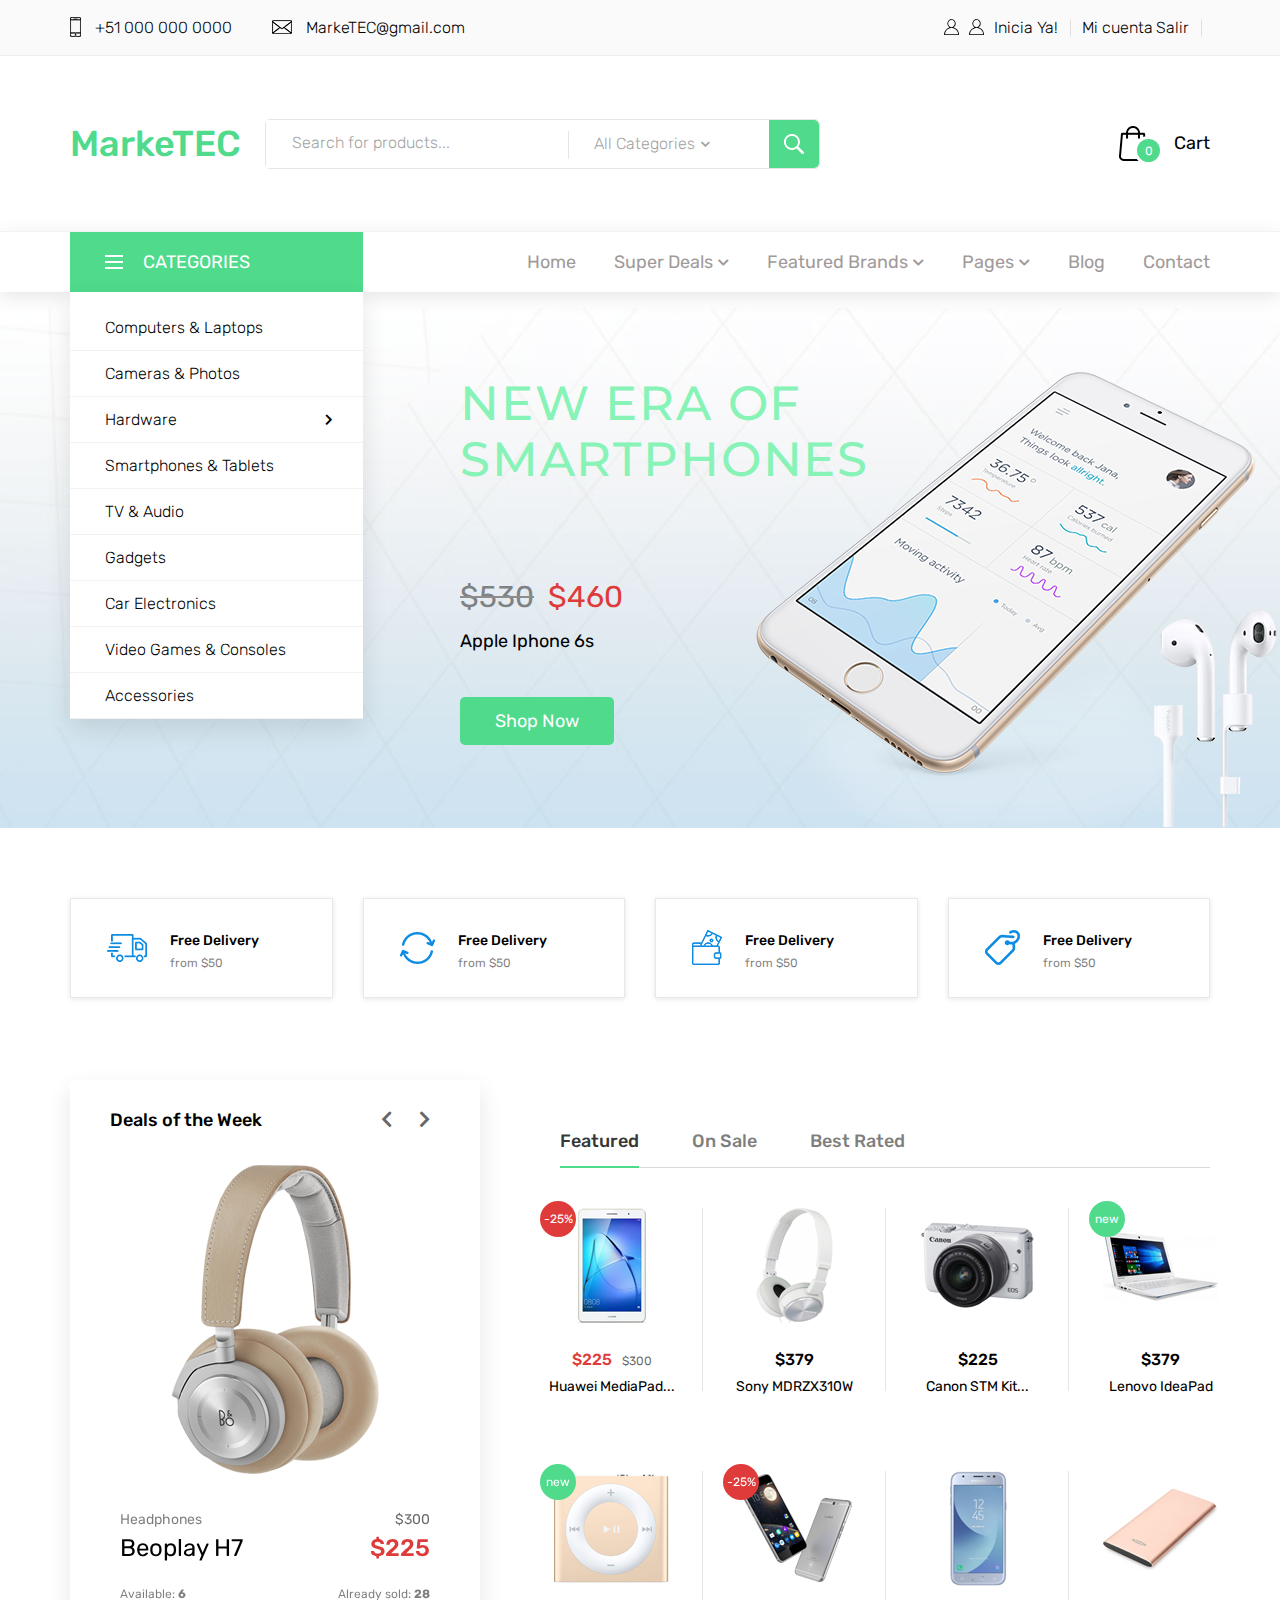
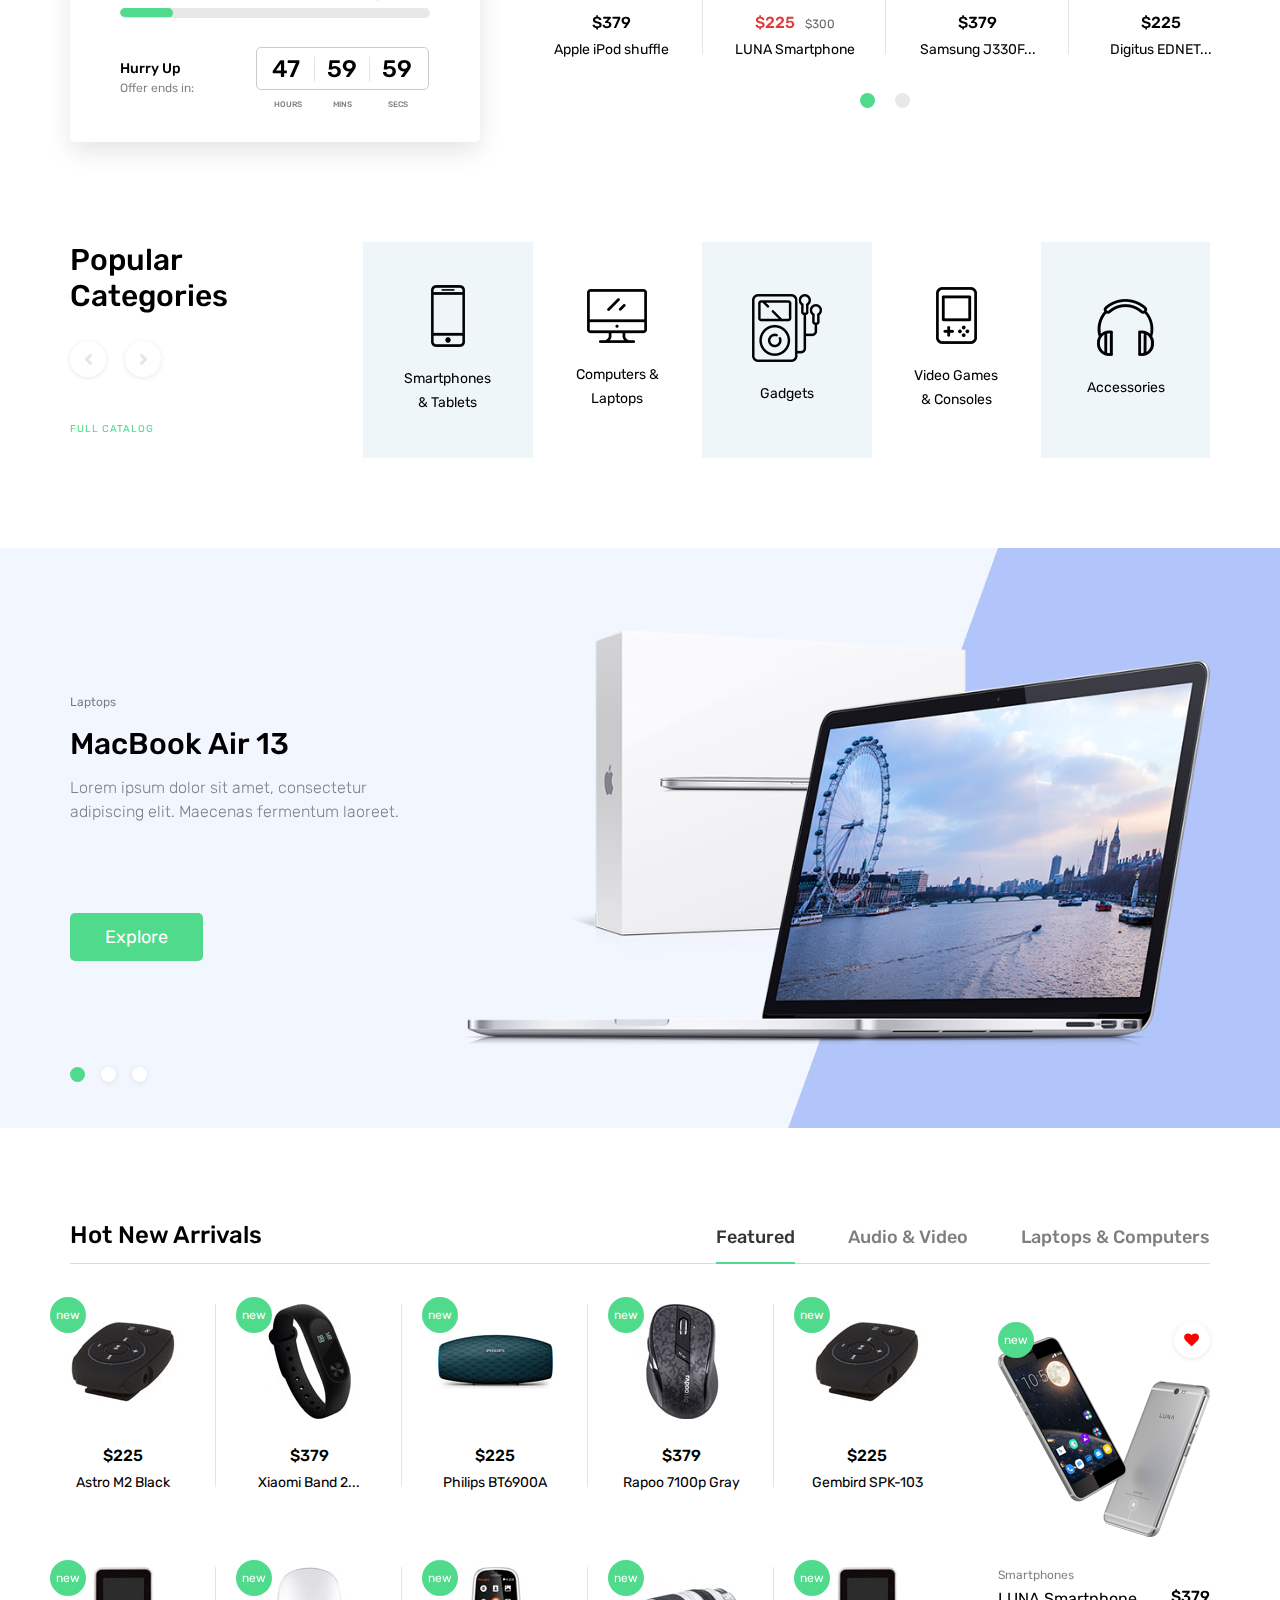
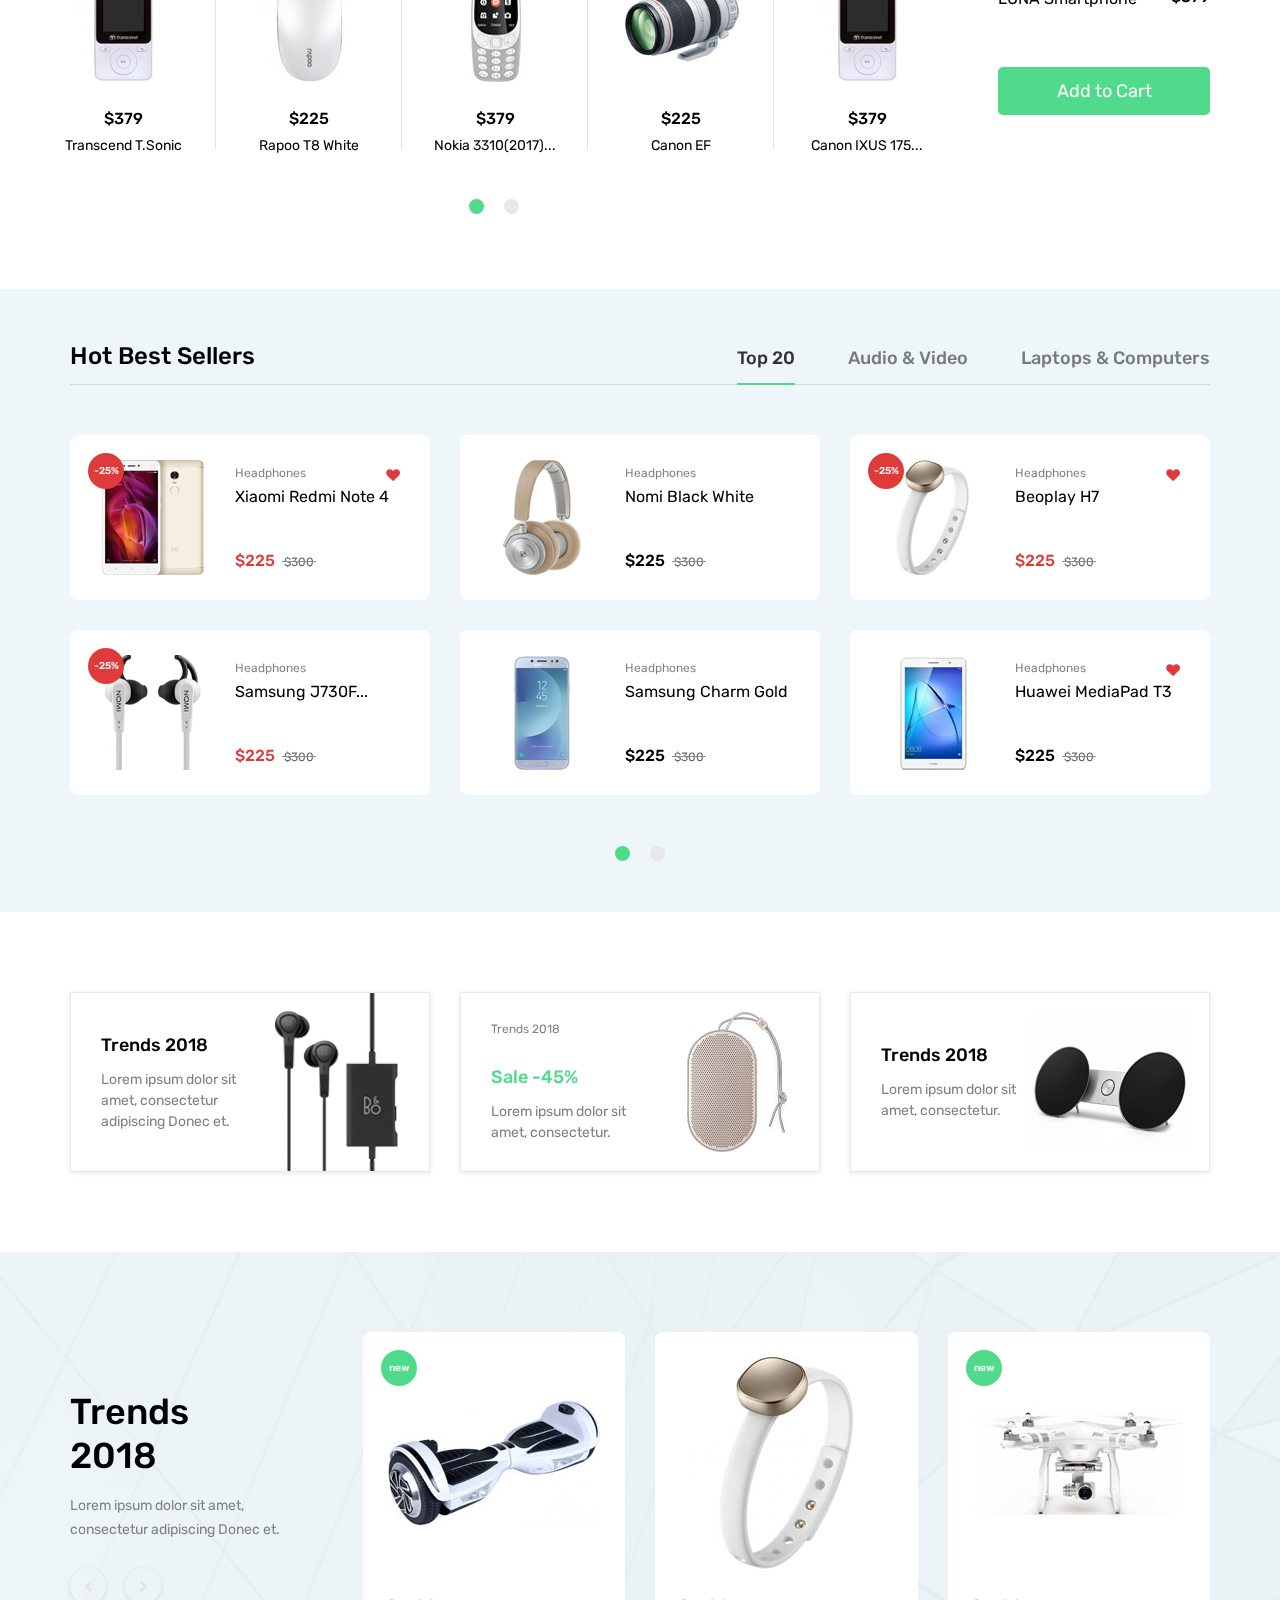
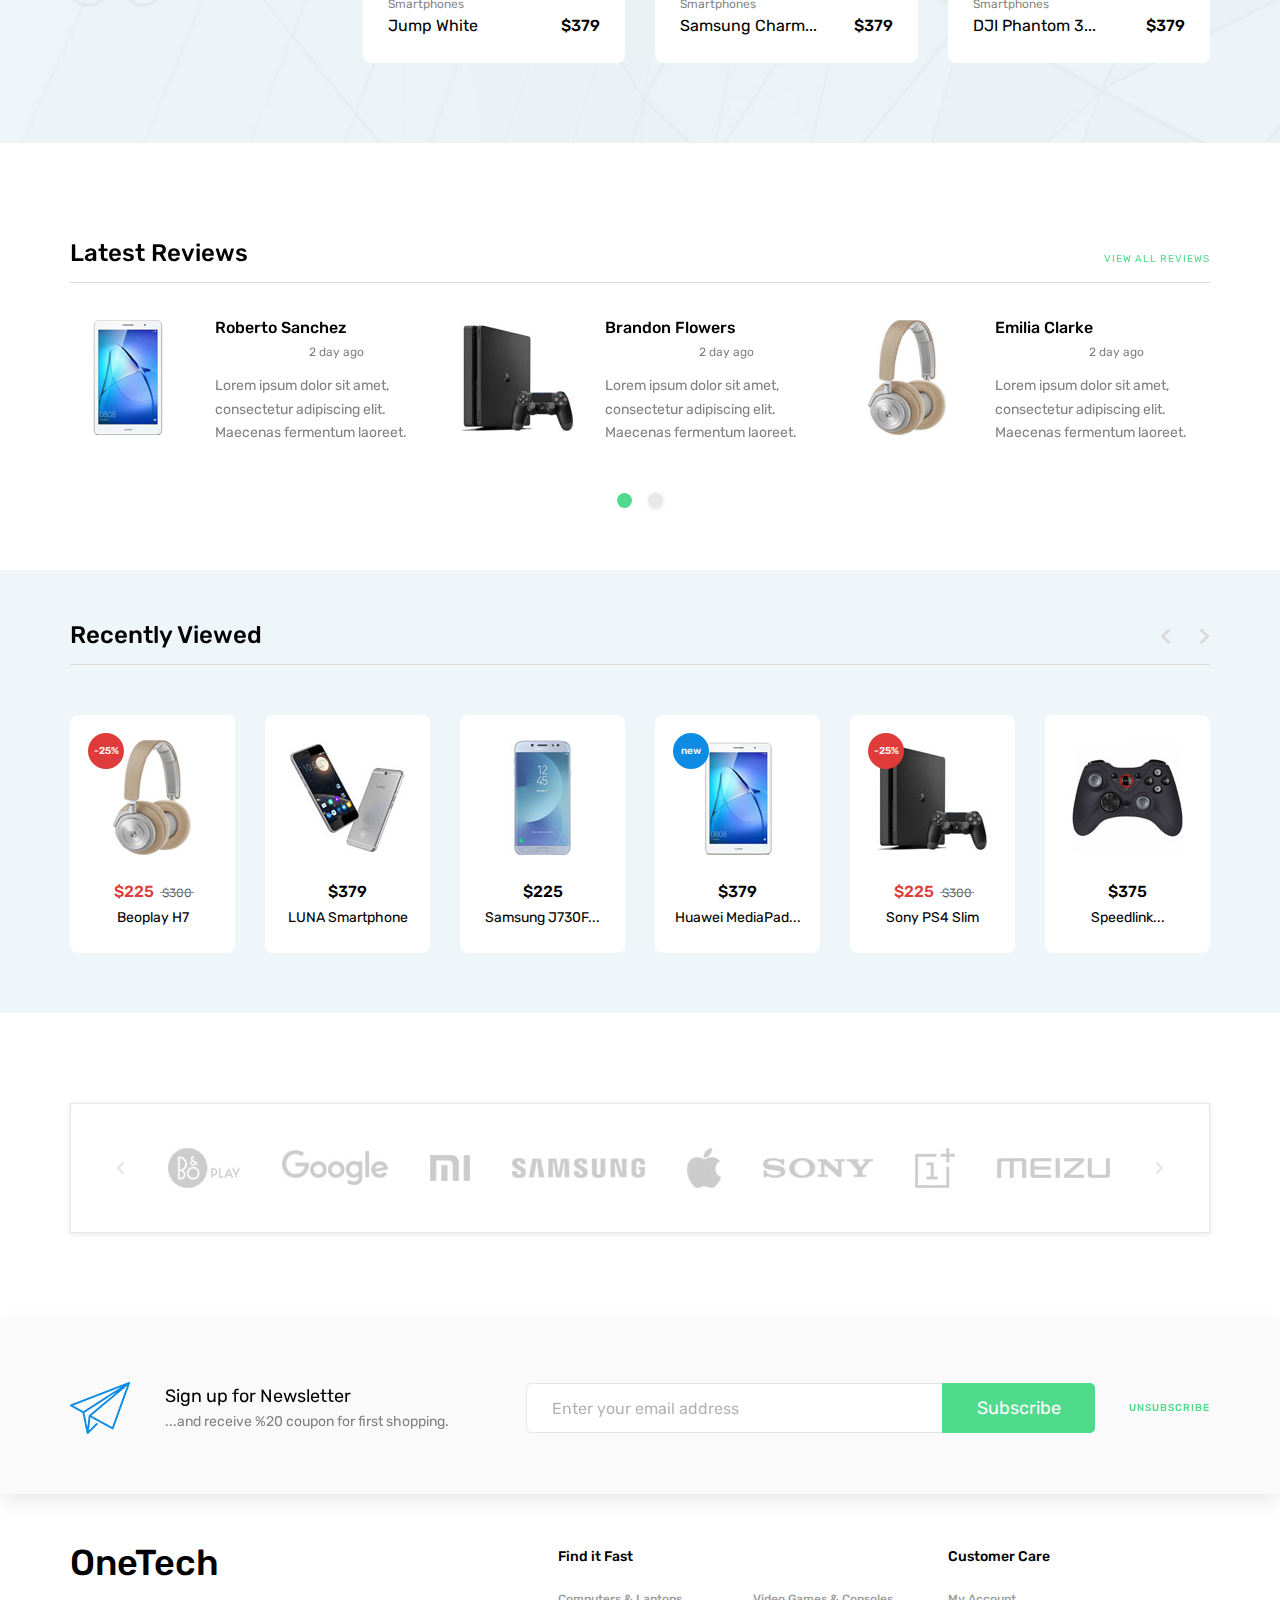
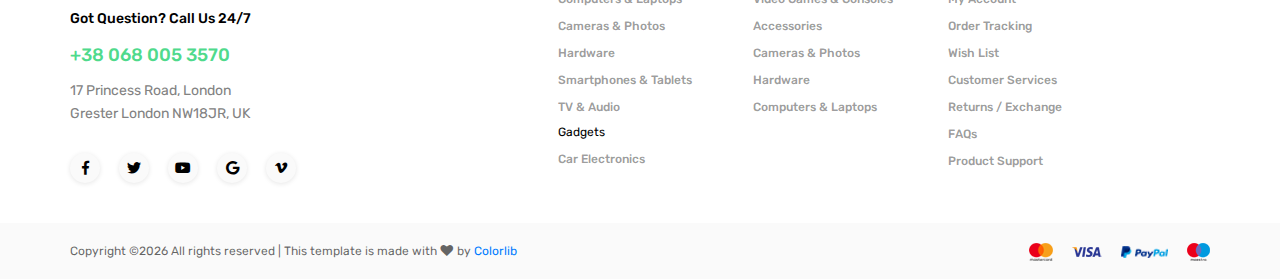
<file: Workspace/MarketTEC/WebContent/index_nh.html>
<!DOCTYPE html>
<html lang="en">
<head>
<title>MarkeTEC</title>
<meta charset="utf-8">
<meta http-equiv="X-UA-Compatible" content="IE=edge">
<meta name="description" content="OneTech shop project">
<meta name="viewport" content="width=device-width, initial-scale=1">
<link rel="stylesheet" type="text/css" href="styles/bootstrap4/bootstrap.min.css">
<link href="plugins/fontawesome-free-5.0.1/css/fontawesome-all.css" rel="stylesheet" type="text/css">
<link rel="stylesheet" type="text/css" href="plugins/OwlCarousel2-2.2.1/owl.carousel.css">
<link rel="stylesheet" type="text/css" href="plugins/OwlCarousel2-2.2.1/owl.theme.default.css">
<link rel="stylesheet" type="text/css" href="plugins/OwlCarousel2-2.2.1/animate.css">
<link rel="stylesheet" type="text/css" href="plugins/slick-1.8.0/slick.css">
<link rel="stylesheet" type="text/css" href="styles/main_styles.css">
<link rel="stylesheet" type="text/css" href="styles/responsive.css">

</head>

<body>

<div class="super_container">
	
	<!-- Header -->
	
	<header class="header">

		<!-- Top Bar -->

		<div class="top_bar">
			<div class="container">
				<div class="row">
					<div class="col d-flex flex-row">
						<div class="top_bar_contact_item"><div class="top_bar_icon"><img src="images/phone.png" alt=""></div>+51 000 000 0000</div>
						<div class="top_bar_contact_item"><div class="top_bar_icon"><img src="images/mail.png" alt=""></div><a href="mailto:fastsales@gmail.com">MarkeTEC@gmail.com</a></div>
						<div class="top_bar_content ml-auto">
							
                            
                            
                            
							<div class="top_bar_user">
								<div class="user_icon"><img src="images/user.svg" alt=""></div>
								
								<c:choose>
								    <c:when test="${user==null}">
								    	<div class="user_icon"><img src="images/user.svg" alt=""></div>
								         <div><a href="login.html">Inicia Ya!</a></div>
								    </c:when>    
								    <c:otherwise>
								        <div>
											<a href="cuenta" class="hvr-overline-from-center scroll">Mi cuenta</a>
										</div>
										 <div>
											<a href="logout" class="hvr-overline-from-center scroll">Salir</a>
										</div>
								    </c:otherwise>
								</c:choose>
								
								
							</div>
						</div>
					</div>
				</div>
			</div>		
		</div>

		<!-- Header Main -->

		<div class="header_main">
			<div class="container">
				<div class="row">

					<!-- Logo -->
					<div class="col-lg-2 col-sm-3 col-3 order-1">
						<div class="logo_container">
							<div class="logo"><a href="#">MarkeTEC</a></div>
						</div>
					</div>

					<!-- Search -->
					<div class="col-lg-6 col-12 order-lg-2 order-3 text-lg-left text-right">
						<div class="header_search">
							<div class="header_search_content">
								<div class="header_search_form_container">
									<form action="#" class="header_search_form clearfix">
										<input type="search" required="required" class="header_search_input" placeholder="Search for products...">
										<div class="custom_dropdown">
											<div class="custom_dropdown_list">
												<span class="custom_dropdown_placeholder clc">All Categories</span>
												<i class="fas fa-chevron-down"></i>
												<ul class="custom_list clc">
													<li><a class="clc" href="#">All Categories</a></li>
													<li><a class="clc" href="#">Computers</a></li>
													<li><a class="clc" href="#">Laptops</a></li>
													<li><a class="clc" href="#">Cameras</a></li>
													<li><a class="clc" href="#">Hardware</a></li>
													<li><a class="clc" href="#">Smartphones</a></li>
												</ul>
											</div>
										</div>
										<button type="submit" class="header_search_button trans_300" value="Submit"><img src="images/search.png" alt=""></button>
									</form>
								</div>
							</div>
						</div>
					</div>

					<!-- Wishlist -->
					<div class="col-lg-4 col-9 order-lg-3 order-2 text-lg-left text-right">
						<div class="wishlist_cart d-flex flex-row align-items-center justify-content-end">

							<!-- Cart -->
							<div class="cart">
								<div class="cart_container d-flex flex-row align-items-center justify-content-end">
									<div class="cart_icon">
										<img src="images/cart.png" alt="">
										<div class="cart_count"><span>0</span></div>
									</div>
									<div class="cart_content">
										<div class="cart_text"><a href="#">Cart</a></div>
									</div>
								</div>
							</div>
						</div>
					</div>
				</div>
			</div>
		</div>
		
		<!-- Main Navigation -->

		<nav class="main_nav">
			<div class="container">
				<div class="row">
					<div class="col">
						
						<div class="main_nav_content d-flex flex-row">

							<!-- Categories Menu -->

							<div class="cat_menu_container">
								<div class="cat_menu_title d-flex flex-row align-items-center justify-content-start">
									<div class="cat_burger"><span></span><span></span><span></span></div>
									<div class="cat_menu_text">categories</div>
								</div>

								<ul class="cat_menu">
									<li><a href="#">Computers & Laptops <i class="fas fa-chevron-right ml-auto"></i></a></li>
									<li><a href="#">Cameras & Photos<i class="fas fa-chevron-right"></i></a></li>
									<li class="hassubs">
										<a href="#">Hardware<i class="fas fa-chevron-right"></i></a>
										<ul>
											<li class="hassubs">
												<a href="#">Menu Item<i class="fas fa-chevron-right"></i></a>
												<ul>
													<li><a href="#">Menu Item<i class="fas fa-chevron-right"></i></a></li>
													<li><a href="#">Menu Item<i class="fas fa-chevron-right"></i></a></li>
													<li><a href="#">Menu Item<i class="fas fa-chevron-right"></i></a></li>
													<li><a href="#">Menu Item<i class="fas fa-chevron-right"></i></a></li>
												</ul>
											</li>
											<li><a href="#">Menu Item<i class="fas fa-chevron-right"></i></a></li>
											<li><a href="#">Menu Item<i class="fas fa-chevron-right"></i></a></li>
											<li><a href="#">Menu Item<i class="fas fa-chevron-right"></i></a></li>
										</ul>
									</li>
									<li><a href="#">Smartphones & Tablets<i class="fas fa-chevron-right"></i></a></li>
									<li><a href="#">TV & Audio<i class="fas fa-chevron-right"></i></a></li>
									<li><a href="#">Gadgets<i class="fas fa-chevron-right"></i></a></li>
									<li><a href="#">Car Electronics<i class="fas fa-chevron-right"></i></a></li>
									<li><a href="#">Video Games & Consoles<i class="fas fa-chevron-right"></i></a></li>
									<li><a href="#">Accessories<i class="fas fa-chevron-right"></i></a></li>
								</ul>
							</div>

							<!-- Main Nav Menu -->

							<div class="main_nav_menu ml-auto">
								<ul class="standard_dropdown main_nav_dropdown">
									<li><a href="#">Home<i class="fas fa-chevron-down"></i></a></li>
									<li class="hassubs">
										<a href="#">Super Deals<i class="fas fa-chevron-down"></i></a>
										<ul>
											<li>
												<a href="#">Menu Item<i class="fas fa-chevron-down"></i></a>
												<ul>
													<li><a href="#">Menu Item<i class="fas fa-chevron-down"></i></a></li>
													<li><a href="#">Menu Item<i class="fas fa-chevron-down"></i></a></li>
													<li><a href="#">Menu Item<i class="fas fa-chevron-down"></i></a></li>
												</ul>
											</li>
											<li><a href="#">Menu Item<i class="fas fa-chevron-down"></i></a></li>
											<li><a href="#">Menu Item<i class="fas fa-chevron-down"></i></a></li>
											<li><a href="#">Menu Item<i class="fas fa-chevron-down"></i></a></li>
										</ul>
									</li>
									<li class="hassubs">
										<a href="#">Featured Brands<i class="fas fa-chevron-down"></i></a>
										<ul>
											<li>
												<a href="#">Menu Item<i class="fas fa-chevron-down"></i></a>
												<ul>
													<li><a href="#">Menu Item<i class="fas fa-chevron-down"></i></a></li>
													<li><a href="#">Menu Item<i class="fas fa-chevron-down"></i></a></li>
													<li><a href="#">Menu Item<i class="fas fa-chevron-down"></i></a></li>
												</ul>
											</li>
											<li><a href="#">Menu Item<i class="fas fa-chevron-down"></i></a></li>
											<li><a href="#">Menu Item<i class="fas fa-chevron-down"></i></a></li>
											<li><a href="#">Menu Item<i class="fas fa-chevron-down"></i></a></li>
										</ul>
									</li>
									<li class="hassubs">
										<a href="#">Pages<i class="fas fa-chevron-down"></i></a>
										<ul>
											<li><a href="shop.html">Shop<i class="fas fa-chevron-down"></i></a></li>
											<li><a href="product.html">Product<i class="fas fa-chevron-down"></i></a></li>
											<li><a href="blog.html">Blog<i class="fas fa-chevron-down"></i></a></li>
											<li><a href="blog_single.html">Blog Post<i class="fas fa-chevron-down"></i></a></li>
											<li><a href="regular.html">Regular Post<i class="fas fa-chevron-down"></i></a></li>
											<li><a href="cart.html">Cart<i class="fas fa-chevron-down"></i></a></li>
											<li><a href="contact.html">Contact<i class="fas fa-chevron-down"></i></a></li>
										</ul>
									</li>
									<li><a href="blog.html">Blog<i class="fas fa-chevron-down"></i></a></li>
									<li><a href="contact.html">Contact<i class="fas fa-chevron-down"></i></a></li>
								</ul>
							</div>

							<!-- Menu Trigger -->

							<div class="menu_trigger_container ml-auto">
								<div class="menu_trigger d-flex flex-row align-items-center justify-content-end">
									<div class="menu_burger">
										<div class="menu_trigger_text">menu</div>
										<div class="cat_burger menu_burger_inner"><span></span><span></span><span></span></div>
									</div>
								</div>
							</div>

						</div>
					</div>
				</div>
			</div>
		</nav>
		
		<!-- Menu -->

		<div class="page_menu">
			<div class="container">
				<div class="row">
					<div class="col">
						
						<div class="page_menu_content">
							
							<div class="page_menu_search">
								<form action="#">
									<input type="search" required="required" class="page_menu_search_input" placeholder="Search for products...">
								</form>
							</div>
							<ul class="page_menu_nav">
								<li class="page_menu_item has-children">
									<a href="#">Language<i class="fa fa-angle-down"></i></a>
									<ul class="page_menu_selection">
										<li><a href="#">English<i class="fa fa-angle-down"></i></a></li>
										<li><a href="#">Italian<i class="fa fa-angle-down"></i></a></li>
										<li><a href="#">Spanish<i class="fa fa-angle-down"></i></a></li>
										<li><a href="#">Japanese<i class="fa fa-angle-down"></i></a></li>
									</ul>
								</li>
								<li class="page_menu_item has-children">
									<a href="#">Currency<i class="fa fa-angle-down"></i></a>
									<ul class="page_menu_selection">
										<li><a href="#">US Dollar<i class="fa fa-angle-down"></i></a></li>
										<li><a href="#">EUR Euro<i class="fa fa-angle-down"></i></a></li>
										<li><a href="#">GBP British Pound<i class="fa fa-angle-down"></i></a></li>
										<li><a href="#">JPY Japanese Yen<i class="fa fa-angle-down"></i></a></li>
									</ul>
								</li>
								<li class="page_menu_item">
									<a href="#">Home<i class="fa fa-angle-down"></i></a>
								</li>
								<li class="page_menu_item has-children">
									<a href="#">Super Deals<i class="fa fa-angle-down"></i></a>
									<ul class="page_menu_selection">
										<li><a href="#">Super Deals<i class="fa fa-angle-down"></i></a></li>
										<li class="page_menu_item has-children">
											<a href="#">Menu Item<i class="fa fa-angle-down"></i></a>
											<ul class="page_menu_selection">
												<li><a href="#">Menu Item<i class="fa fa-angle-down"></i></a></li>
												<li><a href="#">Menu Item<i class="fa fa-angle-down"></i></a></li>
												<li><a href="#">Menu Item<i class="fa fa-angle-down"></i></a></li>
												<li><a href="#">Menu Item<i class="fa fa-angle-down"></i></a></li>
											</ul>
										</li>
										<li><a href="#">Menu Item<i class="fa fa-angle-down"></i></a></li>
										<li><a href="#">Menu Item<i class="fa fa-angle-down"></i></a></li>
										<li><a href="#">Menu Item<i class="fa fa-angle-down"></i></a></li>
									</ul>
								</li>
								<li class="page_menu_item has-children">
									<a href="#">Featured Brands<i class="fa fa-angle-down"></i></a>
									<ul class="page_menu_selection">
										<li><a href="#">Featured Brands<i class="fa fa-angle-down"></i></a></li>
										<li><a href="#">Menu Item<i class="fa fa-angle-down"></i></a></li>
										<li><a href="#">Menu Item<i class="fa fa-angle-down"></i></a></li>
										<li><a href="#">Menu Item<i class="fa fa-angle-down"></i></a></li>
									</ul>
								</li>
								<li class="page_menu_item has-children">
									<a href="#">Trending Styles<i class="fa fa-angle-down"></i></a>
									<ul class="page_menu_selection">
										<li><a href="#">Trending Styles<i class="fa fa-angle-down"></i></a></li>
										<li><a href="#">Menu Item<i class="fa fa-angle-down"></i></a></li>
										<li><a href="#">Menu Item<i class="fa fa-angle-down"></i></a></li>
										<li><a href="#">Menu Item<i class="fa fa-angle-down"></i></a></li>
									</ul>
								</li>
								<li class="page_menu_item"><a href="blog.html">blog<i class="fa fa-angle-down"></i></a></li>
								<li class="page_menu_item"><a href="contact.html">contact<i class="fa fa-angle-down"></i></a></li>
							</ul>
							
							<div class="menu_contact">
								<div class="menu_contact_item"><div class="menu_contact_icon"><img src="images/phone_white.png" alt=""></div>+38 068 005 3570</div>
								<div class="menu_contact_item"><div class="menu_contact_icon"><img src="images/mail_white.png" alt=""></div><a href="mailto:fastsales@gmail.com">fastsales@gmail.com</a></div>
							</div>
						</div>
					</div>
				</div>
			</div>
		</div>

	</header>
	
	<!-- Banner -->

	<div class="banner">
		<div class="banner_background" style="background-image:url(images/banner_background.jpg)"></div>
		<div class="container fill_height">
			<div class="row fill_height">
				<div class="banner_product_image"><img src="images/banner_product.png" alt=""></div>
				<div class="col-lg-5 offset-lg-4 fill_height">
					<div class="banner_content">
						<h1 class="banner_text">new era of smartphones</h1>
						<div class="banner_price"><span>$530</span>$460</div>
						<div class="banner_product_name">Apple Iphone 6s</div>
						<div class="button banner_button"><a href="#">Shop Now</a></div>
					</div>
				</div>
			</div>
		</div>
	</div>

	<!-- Characteristics -->

	<div class="characteristics">
		<div class="container">
			<div class="row">

				<!-- Char. Item -->
				<div class="col-lg-3 col-md-6 char_col">
					
					<div class="char_item d-flex flex-row align-items-center justify-content-start">
						<div class="char_icon"><img src="images/char_1.png" alt=""></div>
						<div class="char_content">
							<div class="char_title">Free Delivery</div>
							<div class="char_subtitle">from $50</div>
						</div>
					</div>
				</div>

				<!-- Char. Item -->
				<div class="col-lg-3 col-md-6 char_col">
					
					<div class="char_item d-flex flex-row align-items-center justify-content-start">
						<div class="char_icon"><img src="images/char_2.png" alt=""></div>
						<div class="char_content">
							<div class="char_title">Free Delivery</div>
							<div class="char_subtitle">from $50</div>
						</div>
					</div>
				</div>

				<!-- Char. Item -->
				<div class="col-lg-3 col-md-6 char_col">
					
					<div class="char_item d-flex flex-row align-items-center justify-content-start">
						<div class="char_icon"><img src="images/char_3.png" alt=""></div>
						<div class="char_content">
							<div class="char_title">Free Delivery</div>
							<div class="char_subtitle">from $50</div>
						</div>
					</div>
				</div>

				<!-- Char. Item -->
				<div class="col-lg-3 col-md-6 char_col">
					
					<div class="char_item d-flex flex-row align-items-center justify-content-start">
						<div class="char_icon"><img src="images/char_4.png" alt=""></div>
						<div class="char_content">
							<div class="char_title">Free Delivery</div>
							<div class="char_subtitle">from $50</div>
						</div>
					</div>
				</div>
			</div>
		</div>
	</div>

	<!-- Deals of the week -->

	<div class="deals_featured">
		<div class="container">
			<div class="row">
				<div class="col d-flex flex-lg-row flex-column align-items-center justify-content-start">
					
					<!-- Deals -->

					<div class="deals">
						<div class="deals_title">Deals of the Week</div>
						<div class="deals_slider_container">
							
							<!-- Deals Slider -->
							<div class="owl-carousel owl-theme deals_slider">
								
								<!-- Deals Item -->
								<div class="owl-item deals_item">
									<div class="deals_image"><img src="images/deals.png" alt=""></div>
									<div class="deals_content">
										<div class="deals_info_line d-flex flex-row justify-content-start">
											<div class="deals_item_category"><a href="#">Headphones</a></div>
											<div class="deals_item_price_a ml-auto">$300</div>
										</div>
										<div class="deals_info_line d-flex flex-row justify-content-start">
											<div class="deals_item_name">Beoplay H7</div>
											<div class="deals_item_price ml-auto">$225</div>
										</div>
										<div class="available">
											<div class="available_line d-flex flex-row justify-content-start">
												<div class="available_title">Available: <span>6</span></div>
												<div class="sold_title ml-auto">Already sold: <span>28</span></div>
											</div>
											<div class="available_bar"><span style="width:17%"></span></div>
										</div>
										<div class="deals_timer d-flex flex-row align-items-center justify-content-start">
											<div class="deals_timer_title_container">
												<div class="deals_timer_title">Hurry Up</div>
												<div class="deals_timer_subtitle">Offer ends in:</div>
											</div>
											<div class="deals_timer_content ml-auto">
												<div class="deals_timer_box clearfix" data-target-time="">
													<div class="deals_timer_unit">
														<div id="deals_timer1_hr" class="deals_timer_hr"></div>
														<span>hours</span>
													</div>
													<div class="deals_timer_unit">
														<div id="deals_timer1_min" class="deals_timer_min"></div>
														<span>mins</span>
													</div>
													<div class="deals_timer_unit">
														<div id="deals_timer1_sec" class="deals_timer_sec"></div>
														<span>secs</span>
													</div>
												</div>
											</div>
										</div>
									</div>
								</div>

								<!-- Deals Item -->
								<div class="owl-item deals_item">
									<div class="deals_image"><img src="images/deals.png" alt=""></div>
									<div class="deals_content">
										<div class="deals_info_line d-flex flex-row justify-content-start">
											<div class="deals_item_category"><a href="#">Headphones</a></div>
											<div class="deals_item_price_a ml-auto">$300</div>
										</div>
										<div class="deals_info_line d-flex flex-row justify-content-start">
											<div class="deals_item_name">Beoplay H7</div>
											<div class="deals_item_price ml-auto">$225</div>
										</div>
										<div class="available">
											<div class="available_line d-flex flex-row justify-content-start">
												<div class="available_title">Available: <span>6</span></div>
												<div class="sold_title ml-auto">Already sold: <span>28</span></div>
											</div>
											<div class="available_bar"><span style="width:17%"></span></div>
										</div>
										<div class="deals_timer d-flex flex-row align-items-center justify-content-start">
											<div class="deals_timer_title_container">
												<div class="deals_timer_title">Hurry Up</div>
												<div class="deals_timer_subtitle">Offer ends in:</div>
											</div>
											<div class="deals_timer_content ml-auto">
												<div class="deals_timer_box clearfix" data-target-time="">
													<div class="deals_timer_unit">
														<div id="deals_timer2_hr" class="deals_timer_hr"></div>
														<span>hours</span>
													</div>
													<div class="deals_timer_unit">
														<div id="deals_timer2_min" class="deals_timer_min"></div>
														<span>mins</span>
													</div>
													<div class="deals_timer_unit">
														<div id="deals_timer2_sec" class="deals_timer_sec"></div>
														<span>secs</span>
													</div>
												</div>
											</div>
										</div>
									</div>
								</div>

								<!-- Deals Item -->
								<div class="owl-item deals_item">
									<div class="deals_image"><img src="images/deals.png" alt=""></div>
									<div class="deals_content">
										<div class="deals_info_line d-flex flex-row justify-content-start">
											<div class="deals_item_category"><a href="#">Headphones</a></div>
											<div class="deals_item_price_a ml-auto">$300</div>
										</div>
										<div class="deals_info_line d-flex flex-row justify-content-start">
											<div class="deals_item_name">Beoplay H7</div>
											<div class="deals_item_price ml-auto">$225</div>
										</div>
										<div class="available">
											<div class="available_line d-flex flex-row justify-content-start">
												<div class="available_title">Available: <span>6</span></div>
												<div class="sold_title ml-auto">Already sold: <span>28</span></div>
											</div>
											<div class="available_bar"><span style="width:17%"></span></div>
										</div>
										<div class="deals_timer d-flex flex-row align-items-center justify-content-start">
											<div class="deals_timer_title_container">
												<div class="deals_timer_title">Hurry Up</div>
												<div class="deals_timer_subtitle">Offer ends in:</div>
											</div>
											<div class="deals_timer_content ml-auto">
												<div class="deals_timer_box clearfix" data-target-time="">
													<div class="deals_timer_unit">
														<div id="deals_timer3_hr" class="deals_timer_hr"></div>
														<span>hours</span>
													</div>
													<div class="deals_timer_unit">
														<div id="deals_timer3_min" class="deals_timer_min"></div>
														<span>mins</span>
													</div>
													<div class="deals_timer_unit">
														<div id="deals_timer3_sec" class="deals_timer_sec"></div>
														<span>secs</span>
													</div>
												</div>
											</div>
										</div>
									</div>
								</div>

							</div>

						</div>

						<div class="deals_slider_nav_container">
							<div class="deals_slider_prev deals_slider_nav"><i class="fas fa-chevron-left ml-auto"></i></div>
							<div class="deals_slider_next deals_slider_nav"><i class="fas fa-chevron-right ml-auto"></i></div>
						</div>
					</div>
					
					<!-- Featured -->
					<div class="featured">
						<div class="tabbed_container">
							<div class="tabs">
								<ul class="clearfix">
									<li class="active">Featured</li>
									<li>On Sale</li>
									<li>Best Rated</li>
								</ul>
								<div class="tabs_line"><span></span></div>
							</div>

							<!-- Product Panel -->
							<div class="product_panel panel active">
								<div class="featured_slider slider">

									<!-- Slider Item -->
									<div class="featured_slider_item">
										<div class="border_active"></div>
										<div class="product_item discount d-flex flex-column align-items-center justify-content-center text-center">
											<div class="product_image d-flex flex-column align-items-center justify-content-center"><img src="images/featured_1.png" alt=""></div>
											<div class="product_content">
												<div class="product_price discount">$225<span>$300</span></div>
												<div class="product_name"><div><a href="product.html">Huawei MediaPad...</a></div></div>
												<div class="product_extras">
													<div class="product_color">
														<input type="radio" checked name="product_color" style="background:#b19c83">
														<input type="radio" name="product_color" style="background:#000000">
														<input type="radio" name="product_color" style="background:#999999">
													</div>
													<button class="product_cart_button">Add to Cart</button>
												</div>
											</div>
											<div class="product_fav"><i class="fas fa-heart"></i></div>
											<ul class="product_marks">
												<li class="product_mark product_discount">-25%</li>
												<li class="product_mark product_new">new</li>
											</ul>
										</div>
									</div>

									<!-- Slider Item -->
									<div class="featured_slider_item">
										<div class="border_active"></div>
										<div class="product_item is_new d-flex flex-column align-items-center justify-content-center text-center">
											<div class="product_image d-flex flex-column align-items-center justify-content-center"><img src="images/featured_2.png" alt=""></div>
											<div class="product_content">
												<div class="product_price">$379</div>
												<div class="product_name"><div><a href="product.html">Apple iPod shuffle</a></div></div>
												<div class="product_extras">
													<div class="product_color">
														<input type="radio" checked name="product_color" style="background:#b19c83">
														<input type="radio" name="product_color" style="background:#000000">
														<input type="radio" name="product_color" style="background:#999999">
													</div>
													<button class="product_cart_button active">Add to Cart</button>
												</div>
											</div>
											<div class="product_fav"><i class="fas fa-heart"></i></div>
											<ul class="product_marks">
												<li class="product_mark product_discount"></li>
												<li class="product_mark product_new">new</li>
											</ul>
										</div>
									</div>

									<!-- Slider Item -->
									<div class="featured_slider_item">
										<div class="border_active"></div>
										<div class="product_item d-flex flex-column align-items-center justify-content-center text-center">
											<div class="product_image d-flex flex-column align-items-center justify-content-center"><img src="images/featured_3.png" alt=""></div>
											<div class="product_content">
												<div class="product_price">$379</div>
												<div class="product_name"><div><a href="product.html">Sony MDRZX310W</a></div></div>
												<div class="product_extras">
													<div class="product_color">
														<input type="radio" checked name="product_color" style="background:#b19c83">
														<input type="radio" name="product_color" style="background:#000000">
														<input type="radio" name="product_color" style="background:#999999">
													</div>
													<button class="product_cart_button">Add to Cart</button>
												</div>
											</div>
											<div class="product_fav"><i class="fas fa-heart"></i></div>
											<ul class="product_marks">
												<li class="product_mark product_discount"></li>
												<li class="product_mark product_new">new</li>
											</ul>
										</div>
									</div>

									<!-- Slider Item -->
									<div class="featured_slider_item">
										<div class="border_active"></div>
										<div class="product_item discount d-flex flex-column align-items-center justify-content-center text-center">
											<div class="product_image d-flex flex-column align-items-center justify-content-center"><img src="images/featured_4.png" alt=""></div>
											<div class="product_content">
												<div class="product_price discount">$225<span>$300</span></div>
												<div class="product_name"><div><a href="product.html">LUNA Smartphone</a></div></div>
												<div class="product_extras">
													<div class="product_color">
														<input type="radio" checked name="product_color" style="background:#b19c83">
														<input type="radio" name="product_color" style="background:#000000">
														<input type="radio" name="product_color" style="background:#999999">
													</div>
													<button class="product_cart_button">Add to Cart</button>
												</div>
											</div>
											<div class="product_fav"><i class="fas fa-heart"></i></div>
											<ul class="product_marks">
												<li class="product_mark product_discount">-25%</li>
												<li class="product_mark product_new">new</li>
											</ul>
										</div>
									</div>

									<!-- Slider Item -->
									<div class="featured_slider_item">
										<div class="border_active"></div>
										<div class="product_item d-flex flex-column align-items-center justify-content-center text-center">
											<div class="product_image d-flex flex-column align-items-center justify-content-center"><img src="images/featured_5.png" alt=""></div>
											<div class="product_content">
												<div class="product_price">$225</div>
												<div class="product_name"><div><a href="product.html">Canon STM Kit...</a></div></div>
												<div class="product_extras">
													<div class="product_color">
														<input type="radio" checked name="product_color" style="background:#b19c83">
														<input type="radio" name="product_color" style="background:#000000">
														<input type="radio" name="product_color" style="background:#999999">
													</div>
													<button class="product_cart_button">Add to Cart</button>
												</div>
											</div>
											<div class="product_fav"><i class="fas fa-heart"></i></div>
											<ul class="product_marks">
												<li class="product_mark product_discount"></li>
												<li class="product_mark product_new">new</li>
											</ul>
										</div>
									</div>

									<!-- Slider Item -->
									<div class="featured_slider_item">
										<div class="border_active"></div>
										<div class="product_item d-flex flex-column align-items-center justify-content-center text-center">
											<div class="product_image d-flex flex-column align-items-center justify-content-center"><img src="images/featured_6.png" alt=""></div>
											<div class="product_content">
												<div class="product_price">$379</div>
												<div class="product_name"><div><a href="product.html">Samsung J330F...</a></div></div>
												<div class="product_extras">
													<div class="product_color">
														<input type="radio" checked name="product_color" style="background:#b19c83">
														<input type="radio" name="product_color" style="background:#000000">
														<input type="radio" name="product_color" style="background:#999999">
													</div>
													<button class="product_cart_button">Add to Cart</button>
												</div>
											</div>
											<div class="product_fav"><i class="fas fa-heart"></i></div>
											<ul class="product_marks">
												<li class="product_mark product_discount"></li>
												<li class="product_mark product_new">new</li>
											</ul>
										</div>
									</div>

									<!-- Slider Item -->
									<div class="featured_slider_item">
										<div class="border_active"></div>
										<div class="product_item is_new d-flex flex-column align-items-center justify-content-center text-center">
											<div class="product_image d-flex flex-column align-items-center justify-content-center"><img src="images/featured_7.png" alt=""></div>
											<div class="product_content">
												<div class="product_price">$379</div>
												<div class="product_name"><div><a href="product.html">Lenovo IdeaPad</a></div></div>
												<div class="product_extras">
													<div class="product_color">
														<input type="radio" checked name="product_color" style="background:#b19c83">
														<input type="radio" name="product_color" style="background:#000000">
														<input type="radio" name="product_color" style="background:#999999">
													</div>
													<button class="product_cart_button">Add to Cart</button>
												</div>
											</div>
											<div class="product_fav"><i class="fas fa-heart"></i></div>
											<ul class="product_marks">
												<li class="product_mark product_discount">-25%</li>
												<li class="product_mark product_new">new</li>
											</ul>
										</div>
									</div>

									<!-- Slider Item -->
									<div class="featured_slider_item">
										<div class="border_active"></div>
										<div class="product_item d-flex flex-column align-items-center justify-content-center text-center">
											<div class="product_image d-flex flex-column align-items-center justify-content-center"><img src="images/featured_8.png" alt=""></div>
											<div class="product_content">
												<div class="product_price">$225</div>
												<div class="product_name"><div><a href="product.html">Digitus EDNET...</a></div></div>
												<div class="product_extras">
													<div class="product_color">
														<input type="radio" checked name="product_color" style="background:#b19c83">
														<input type="radio" name="product_color" style="background:#000000">
														<input type="radio" name="product_color" style="background:#999999">
													</div>
													<button class="product_cart_button">Add to Cart</button>
												</div>
											</div>
											<div class="product_fav"><i class="fas fa-heart"></i></div>
											<ul class="product_marks">
												<li class="product_mark product_discount"></li>
												<li class="product_mark product_new">new</li>
											</ul>
										</div>
									</div>

									<!-- Slider Item -->
									<div class="featured_slider_item">
										<div class="border_active"></div>
										<div class="product_item d-flex flex-column align-items-center justify-content-center text-center">
											<div class="product_image d-flex flex-column align-items-center justify-content-center"><img src="images/featured_1.png" alt=""></div>
											<div class="product_content">
												<div class="product_price">$225</div>
												<div class="product_name"><div><a href="product.html">Huawei MediaPad...</a></div></div>
												<div class="product_extras">
													<div class="product_color">
														<input type="radio" checked name="product_color" style="background:#b19c83">
														<input type="radio" name="product_color" style="background:#000000">
														<input type="radio" name="product_color" style="background:#999999">
													</div>
													<button class="product_cart_button">Add to Cart</button>
												</div>
											</div>
											<div class="product_fav"><i class="fas fa-heart"></i></div>
											<ul class="product_marks">
												<li class="product_mark product_discount"></li>
												<li class="product_mark product_new">new</li>
											</ul>
										</div>
									</div>

									<!-- Slider Item -->
									<div class="featured_slider_item">
										<div class="border_active"></div>
										<div class="product_item d-flex flex-column align-items-center justify-content-center text-center">
											<div class="product_image d-flex flex-column align-items-center justify-content-center"><img src="images/featured_2.png" alt=""></div>
											<div class="product_content">
												<div class="product_price">$379</div>
												<div class="product_name"><div><a href="product.html">Huawei MediaPad...</a></div></div>
												<div class="product_extras">
													<div class="product_color">
														<input type="radio" checked name="product_color" style="background:#b19c83">
														<input type="radio" name="product_color" style="background:#000000">
														<input type="radio" name="product_color" style="background:#999999">
													</div>
													<button class="product_cart_button">Add to Cart</button>
												</div>
											</div>
											<div class="product_fav"><i class="fas fa-heart"></i></div>
											<ul class="product_marks">
												<li class="product_mark product_discount"></li>
												<li class="product_mark product_new">new</li>
											</ul>
										</div>
									</div>

									<!-- Slider Item -->
									<div class="featured_slider_item">
										<div class="border_active"></div>
										<div class="product_item d-flex flex-column align-items-center justify-content-center text-center">
											<div class="product_image d-flex flex-column align-items-center justify-content-center"><img src="images/featured_3.png" alt=""></div>
											<div class="product_content">
												<div class="product_price">$379</div>
												<div class="product_name"><div><a href="product.html">Huawei MediaPad...</a></div></div>
												<div class="product_extras">
													<div class="product_color">
														<input type="radio" checked name="product_color" style="background:#b19c83">
														<input type="radio" name="product_color" style="background:#000000">
														<input type="radio" name="product_color" style="background:#999999">
													</div>
													<button class="product_cart_button">Add to Cart</button>
												</div>
											</div>
											<div class="product_fav"><i class="fas fa-heart"></i></div>
											<ul class="product_marks">
												<li class="product_mark product_discount"></li>
												<li class="product_mark product_new">new</li>
											</ul>
										</div>
									</div>

									<!-- Slider Item -->
									<div class="featured_slider_item">
										<div class="border_active"></div>
										<div class="product_item d-flex flex-column align-items-center justify-content-center text-center">
											<div class="product_image d-flex flex-column align-items-center justify-content-center"><img src="images/featured_4.png" alt=""></div>
											<div class="product_content">
												<div class="product_price">$225</div>
												<div class="product_name"><div><a href="product.html">Huawei MediaPad...</a></div></div>
												<div class="product_extras">
													<div class="product_color">
														<input type="radio" checked name="product_color" style="background:#b19c83">
														<input type="radio" name="product_color" style="background:#000000">
														<input type="radio" name="product_color" style="background:#999999">
													</div>
													<button class="product_cart_button">Add to Cart</button>
												</div>
											</div>
											<div class="product_fav"><i class="fas fa-heart"></i></div>
											<ul class="product_marks">
												<li class="product_mark product_discount"></li>
												<li class="product_mark product_new">new</li>
											</ul>
										</div>
									</div>

									<!-- Slider Item -->
									<div class="featured_slider_item">
										<div class="border_active"></div>
										<div class="product_item d-flex flex-column align-items-center justify-content-center text-center">
											<div class="product_image d-flex flex-column align-items-center justify-content-center"><img src="images/featured_5.png" alt=""></div>
											<div class="product_content">
												<div class="product_price">$225</div>
												<div class="product_name"><div><a href="product.html">Huawei MediaPad...</a></div></div>
												<div class="product_extras">
													<div class="product_color">
														<input type="radio" checked name="product_color" style="background:#b19c83">
														<input type="radio" name="product_color" style="background:#000000">
														<input type="radio" name="product_color" style="background:#999999">
													</div>
													<button class="product_cart_button">Add to Cart</button>
												</div>
											</div>
											<div class="product_fav"><i class="fas fa-heart"></i></div>
											<ul class="product_marks">
												<li class="product_mark product_discount"></li>
												<li class="product_mark product_new">new</li>
											</ul>
										</div>
									</div>

									<!-- Slider Item -->
									<div class="featured_slider_item">
										<div class="border_active"></div>
										<div class="product_item d-flex flex-column align-items-center justify-content-center text-center">
											<div class="product_image d-flex flex-column align-items-center justify-content-center"><img src="images/featured_6.png" alt=""></div>
											<div class="product_content">
												<div class="product_price">$379</div>
												<div class="product_name"><div><a href="product.html">Huawei MediaPad...</a></div></div>
												<div class="product_extras">
													<div class="product_color">
														<input type="radio" checked name="product_color" style="background:#b19c83">
														<input type="radio" name="product_color" style="background:#000000">
														<input type="radio" name="product_color" style="background:#999999">
													</div>
													<button class="product_cart_button">Add to Cart</button>
												</div>
											</div>
											<div class="product_fav"><i class="fas fa-heart"></i></div>
											<ul class="product_marks">
												<li class="product_mark product_discount"></li>
												<li class="product_mark product_new">new</li>
											</ul>
										</div>
									</div>

									<!-- Slider Item -->
									<div class="featured_slider_item">
										<div class="border_active"></div>
										<div class="product_item d-flex flex-column align-items-center justify-content-center text-center">
											<div class="product_image d-flex flex-column align-items-center justify-content-center"><img src="images/featured_7.png" alt=""></div>
											<div class="product_content">
												<div class="product_price">$379</div>
												<div class="product_name"><div><a href="product.html">Huawei MediaPad...</a></div></div>
												<div class="product_extras">
													<div class="product_color">
														<input type="radio" checked name="product_color" style="background:#b19c83">
														<input type="radio" name="product_color" style="background:#000000">
														<input type="radio" name="product_color" style="background:#999999">
													</div>
													<button class="product_cart_button">Add to Cart</button>
												</div>
											</div>
											<div class="product_fav"><i class="fas fa-heart"></i></div>
											<ul class="product_marks">
												<li class="product_mark product_discount"></li>
												<li class="product_mark product_new">new</li>
											</ul>
										</div>
									</div>

									<!-- Slider Item -->
									<div class="featured_slider_item">
										<div class="border_active"></div>
										<div class="product_item d-flex flex-column align-items-center justify-content-center text-center">
											<div class="product_image d-flex flex-column align-items-center justify-content-center"><img src="images/featured_8.png" alt=""></div>
											<div class="product_content">
												<div class="product_price">$225</div>
												<div class="product_name"><div><a href="product.html">Huawei MediaPad...</a></div></div>
												<div class="product_extras">
													<div class="product_color">
														<input type="radio" checked name="product_color" style="background:#b19c83">
														<input type="radio" name="product_color" style="background:#000000">
														<input type="radio" name="product_color" style="background:#999999">
													</div>
													<button class="product_cart_button">Add to Cart</button>
												</div>
											</div>
											<div class="product_fav"><i class="fas fa-heart"></i></div>
											<ul class="product_marks">
												<li class="product_mark product_discount"></li>
												<li class="product_mark product_new">new</li>
											</ul>
										</div>
									</div>

								</div>
								<div class="featured_slider_dots_cover"></div>
							</div>

							<!-- Product Panel -->

							<div class="product_panel panel">
								<div class="featured_slider slider">

									<!-- Slider Item -->
									<div class="featured_slider_item">
										<div class="border_active"></div>
										<div class="product_item discount d-flex flex-column align-items-center justify-content-center text-center">
											<div class="product_image d-flex flex-column align-items-center justify-content-center"><img src="images/featured_1.png" alt=""></div>
											<div class="product_content">
												<div class="product_price discount">$225<span>$300</span></div>
												<div class="product_name"><div><a href="product.html">Huawei MediaPad...</a></div></div>
												<div class="product_extras">
													<div class="product_color">
														<input type="radio" checked name="product_color" style="background:#b19c83">
														<input type="radio" name="product_color" style="background:#000000">
														<input type="radio" name="product_color" style="background:#999999">
													</div>
													<button class="product_cart_button">Add to Cart</button>
												</div>
											</div>
											<div class="product_fav"><i class="fas fa-heart"></i></div>
											<ul class="product_marks">
												<li class="product_mark product_discount">-25%</li>
												<li class="product_mark product_new">new</li>
											</ul>
										</div>
									</div>

									<!-- Slider Item -->
									<div class="featured_slider_item">
										<div class="border_active"></div>
										<div class="product_item is_new d-flex flex-column align-items-center justify-content-center text-center">
											<div class="product_image d-flex flex-column align-items-center justify-content-center"><img src="images/featured_2.png" alt=""></div>
											<div class="product_content">
												<div class="product_price">$379</div>
												<div class="product_name"><div><a href="product.html">Apple iPod shuffle</a></div></div>
												<div class="product_extras">
													<div class="product_color">
														<input type="radio" checked name="product_color" style="background:#b19c83">
														<input type="radio" name="product_color" style="background:#000000">
														<input type="radio" name="product_color" style="background:#999999">
													</div>
													<button class="product_cart_button active">Add to Cart</button>
												</div>
											</div>
											<div class="product_fav"><i class="fas fa-heart"></i></div>
											<ul class="product_marks">
												<li class="product_mark product_discount"></li>
												<li class="product_mark product_new">new</li>
											</ul>
										</div>
									</div>

									<!-- Slider Item -->
									<div class="featured_slider_item">
										<div class="border_active"></div>
										<div class="product_item d-flex flex-column align-items-center justify-content-center text-center">
											<div class="product_image d-flex flex-column align-items-center justify-content-center"><img src="images/featured_3.png" alt=""></div>
											<div class="product_content">
												<div class="product_price">$379</div>
												<div class="product_name"><div><a href="product.html">Sony MDRZX310W</a></div></div>
												<div class="product_extras">
													<div class="product_color">
														<input type="radio" checked name="product_color" style="background:#b19c83">
														<input type="radio" name="product_color" style="background:#000000">
														<input type="radio" name="product_color" style="background:#999999">
													</div>
													<button class="product_cart_button">Add to Cart</button>
												</div>
											</div>
											<div class="product_fav"><i class="fas fa-heart"></i></div>
											<ul class="product_marks">
												<li class="product_mark product_discount"></li>
												<li class="product_mark product_new">new</li>
											</ul>
										</div>
									</div>

									<!-- Slider Item -->
									<div class="featured_slider_item">
										<div class="border_active"></div>
										<div class="product_item discount d-flex flex-column align-items-center justify-content-center text-center">
											<div class="product_image d-flex flex-column align-items-center justify-content-center"><img src="images/featured_4.png" alt=""></div>
											<div class="product_content">
												<div class="product_price discount">$225<span>$300</span></div>
												<div class="product_name"><div><a href="product.html">LUNA Smartphone</a></div></div>
												<div class="product_extras">
													<div class="product_color">
														<input type="radio" checked name="product_color" style="background:#b19c83">
														<input type="radio" name="product_color" style="background:#000000">
														<input type="radio" name="product_color" style="background:#999999">
													</div>
													<button class="product_cart_button">Add to Cart</button>
												</div>
											</div>
											<div class="product_fav"><i class="fas fa-heart"></i></div>
											<ul class="product_marks">
												<li class="product_mark product_discount">-25%</li>
												<li class="product_mark product_new">new</li>
											</ul>
										</div>
									</div>

									<!-- Slider Item -->
									<div class="featured_slider_item">
										<div class="border_active"></div>
										<div class="product_item d-flex flex-column align-items-center justify-content-center text-center">
											<div class="product_image d-flex flex-column align-items-center justify-content-center"><img src="images/featured_5.png" alt=""></div>
											<div class="product_content">
												<div class="product_price">$225</div>
												<div class="product_name"><div><a href="product.html">Canon STM Kit...</a></div></div>
												<div class="product_extras">
													<div class="product_color">
														<input type="radio" checked name="product_color" style="background:#b19c83">
														<input type="radio" name="product_color" style="background:#000000">
														<input type="radio" name="product_color" style="background:#999999">
													</div>
													<button class="product_cart_button">Add to Cart</button>
												</div>
											</div>
											<div class="product_fav"><i class="fas fa-heart"></i></div>
											<ul class="product_marks">
												<li class="product_mark product_discount"></li>
												<li class="product_mark product_new">new</li>
											</ul>
										</div>
									</div>

									<!-- Slider Item -->
									<div class="featured_slider_item">
										<div class="border_active"></div>
										<div class="product_item d-flex flex-column align-items-center justify-content-center text-center">
											<div class="product_image d-flex flex-column align-items-center justify-content-center"><img src="images/featured_6.png" alt=""></div>
											<div class="product_content">
												<div class="product_price">$379</div>
												<div class="product_name"><div><a href="product.html">Samsung J330F...</a></div></div>
												<div class="product_extras">
													<div class="product_color">
														<input type="radio" checked name="product_color" style="background:#b19c83">
														<input type="radio" name="product_color" style="background:#000000">
														<input type="radio" name="product_color" style="background:#999999">
													</div>
													<button class="product_cart_button">Add to Cart</button>
												</div>
											</div>
											<div class="product_fav"><i class="fas fa-heart"></i></div>
											<ul class="product_marks">
												<li class="product_mark product_discount"></li>
												<li class="product_mark product_new">new</li>
											</ul>
										</div>
									</div>

									<!-- Slider Item -->
									<div class="featured_slider_item">
										<div class="border_active"></div>
										<div class="product_item is_new d-flex flex-column align-items-center justify-content-center text-center">
											<div class="product_image d-flex flex-column align-items-center justify-content-center"><img src="images/featured_7.png" alt=""></div>
											<div class="product_content">
												<div class="product_price">$379</div>
												<div class="product_name"><div><a href="product.html">Lenovo IdeaPad</a></div></div>
												<div class="product_extras">
													<div class="product_color">
														<input type="radio" checked name="product_color" style="background:#b19c83">
														<input type="radio" name="product_color" style="background:#000000">
														<input type="radio" name="product_color" style="background:#999999">
													</div>
													<button class="product_cart_button">Add to Cart</button>
												</div>
											</div>
											<div class="product_fav"><i class="fas fa-heart"></i></div>
											<ul class="product_marks">
												<li class="product_mark product_discount">-25%</li>
												<li class="product_mark product_new">new</li>
											</ul>
										</div>
									</div>

									<!-- Slider Item -->
									<div class="featured_slider_item">
										<div class="border_active"></div>
										<div class="product_item d-flex flex-column align-items-center justify-content-center text-center">
											<div class="product_image d-flex flex-column align-items-center justify-content-center"><img src="images/featured_8.png" alt=""></div>
											<div class="product_content">
												<div class="product_price">$225</div>
												<div class="product_name"><div><a href="product.html">Digitus EDNET...</a></div></div>
												<div class="product_extras">
													<div class="product_color">
														<input type="radio" checked name="product_color" style="background:#b19c83">
														<input type="radio" name="product_color" style="background:#000000">
														<input type="radio" name="product_color" style="background:#999999">
													</div>
													<button class="product_cart_button">Add to Cart</button>
												</div>
											</div>
											<div class="product_fav"><i class="fas fa-heart"></i></div>
											<ul class="product_marks">
												<li class="product_mark product_discount"></li>
												<li class="product_mark product_new">new</li>
											</ul>
										</div>
									</div>

									<!-- Slider Item -->
									<div class="featured_slider_item">
										<div class="border_active"></div>
										<div class="product_item d-flex flex-column align-items-center justify-content-center text-center">
											<div class="product_image d-flex flex-column align-items-center justify-content-center"><img src="images/featured_1.png" alt=""></div>
											<div class="product_content">
												<div class="product_price">$225</div>
												<div class="product_name"><div><a href="product.html">Huawei MediaPad...</a></div></div>
												<div class="product_extras">
													<div class="product_color">
														<input type="radio" checked name="product_color" style="background:#b19c83">
														<input type="radio" name="product_color" style="background:#000000">
														<input type="radio" name="product_color" style="background:#999999">
													</div>
													<button class="product_cart_button">Add to Cart</button>
												</div>
											</div>
											<div class="product_fav"><i class="fas fa-heart"></i></div>
											<ul class="product_marks">
												<li class="product_mark product_discount"></li>
												<li class="product_mark product_new">new</li>
											</ul>
										</div>
									</div>

									<!-- Slider Item -->
									<div class="featured_slider_item">
										<div class="border_active"></div>
										<div class="product_item d-flex flex-column align-items-center justify-content-center text-center">
											<div class="product_image d-flex flex-column align-items-center justify-content-center"><img src="images/featured_2.png" alt=""></div>
											<div class="product_content">
												<div class="product_price">$379</div>
												<div class="product_name"><div><a href="product.html">Huawei MediaPad...</a></div></div>
												<div class="product_extras">
													<div class="product_color">
														<input type="radio" checked name="product_color" style="background:#b19c83">
														<input type="radio" name="product_color" style="background:#000000">
														<input type="radio" name="product_color" style="background:#999999">
													</div>
													<button class="product_cart_button">Add to Cart</button>
												</div>
											</div>
											<div class="product_fav"><i class="fas fa-heart"></i></div>
											<ul class="product_marks">
												<li class="product_mark product_discount"></li>
												<li class="product_mark product_new">new</li>
											</ul>
										</div>
									</div>

									<!-- Slider Item -->
									<div class="featured_slider_item">
										<div class="border_active"></div>
										<div class="product_item d-flex flex-column align-items-center justify-content-center text-center">
											<div class="product_image d-flex flex-column align-items-center justify-content-center"><img src="images/featured_3.png" alt=""></div>
											<div class="product_content">
												<div class="product_price">$379</div>
												<div class="product_name"><div><a href="product.html">Huawei MediaPad...</a></div></div>
												<div class="product_extras">
													<div class="product_color">
														<input type="radio" checked name="product_color" style="background:#b19c83">
														<input type="radio" name="product_color" style="background:#000000">
														<input type="radio" name="product_color" style="background:#999999">
													</div>
													<button class="product_cart_button">Add to Cart</button>
												</div>
											</div>
											<div class="product_fav"><i class="fas fa-heart"></i></div>
											<ul class="product_marks">
												<li class="product_mark product_discount"></li>
												<li class="product_mark product_new">new</li>
											</ul>
										</div>
									</div>

									<!-- Slider Item -->
									<div class="featured_slider_item">
										<div class="border_active"></div>
										<div class="product_item d-flex flex-column align-items-center justify-content-center text-center">
											<div class="product_image d-flex flex-column align-items-center justify-content-center"><img src="images/featured_4.png" alt=""></div>
											<div class="product_content">
												<div class="product_price">$225</div>
												<div class="product_name"><div><a href="product.html">Huawei MediaPad...</a></div></div>
												<div class="product_extras">
													<div class="product_color">
														<input type="radio" checked name="product_color" style="background:#b19c83">
														<input type="radio" name="product_color" style="background:#000000">
														<input type="radio" name="product_color" style="background:#999999">
													</div>
													<button class="product_cart_button">Add to Cart</button>
												</div>
											</div>
											<div class="product_fav"><i class="fas fa-heart"></i></div>
											<ul class="product_marks">
												<li class="product_mark product_discount"></li>
												<li class="product_mark product_new">new</li>
											</ul>
										</div>
									</div>

									<!-- Slider Item -->
									<div class="featured_slider_item">
										<div class="border_active"></div>
										<div class="product_item d-flex flex-column align-items-center justify-content-center text-center">
											<div class="product_image d-flex flex-column align-items-center justify-content-center"><img src="images/featured_5.png" alt=""></div>
											<div class="product_content">
												<div class="product_price">$225</div>
												<div class="product_name"><div><a href="product.html">Huawei MediaPad...</a></div></div>
												<div class="product_extras">
													<div class="product_color">
														<input type="radio" checked name="product_color" style="background:#b19c83">
														<input type="radio" name="product_color" style="background:#000000">
														<input type="radio" name="product_color" style="background:#999999">
													</div>
													<button class="product_cart_button">Add to Cart</button>
												</div>
											</div>
											<div class="product_fav"><i class="fas fa-heart"></i></div>
											<ul class="product_marks">
												<li class="product_mark product_discount"></li>
												<li class="product_mark product_new">new</li>
											</ul>
										</div>
									</div>

									<!-- Slider Item -->
									<div class="featured_slider_item">
										<div class="border_active"></div>
										<div class="product_item d-flex flex-column align-items-center justify-content-center text-center">
											<div class="product_image d-flex flex-column align-items-center justify-content-center"><img src="images/featured_6.png" alt=""></div>
											<div class="product_content">
												<div class="product_price">$379</div>
												<div class="product_name"><div><a href="product.html">Huawei MediaPad...</a></div></div>
												<div class="product_extras">
													<div class="product_color">
														<input type="radio" checked name="product_color" style="background:#b19c83">
														<input type="radio" name="product_color" style="background:#000000">
														<input type="radio" name="product_color" style="background:#999999">
													</div>
													<button class="product_cart_button">Add to Cart</button>
												</div>
											</div>
											<div class="product_fav"><i class="fas fa-heart"></i></div>
											<ul class="product_marks">
												<li class="product_mark product_discount"></li>
												<li class="product_mark product_new">new</li>
											</ul>
										</div>
									</div>

									<!-- Slider Item -->
									<div class="featured_slider_item">
										<div class="border_active"></div>
										<div class="product_item d-flex flex-column align-items-center justify-content-center text-center">
											<div class="product_image d-flex flex-column align-items-center justify-content-center"><img src="images/featured_7.png" alt=""></div>
											<div class="product_content">
												<div class="product_price">$379</div>
												<div class="product_name"><div><a href="product.html">Huawei MediaPad...</a></div></div>
												<div class="product_extras">
													<div class="product_color">
														<input type="radio" checked name="product_color" style="background:#b19c83">
														<input type="radio" name="product_color" style="background:#000000">
														<input type="radio" name="product_color" style="background:#999999">
													</div>
													<button class="product_cart_button">Add to Cart</button>
												</div>
											</div>
											<div class="product_fav"><i class="fas fa-heart"></i></div>
											<ul class="product_marks">
												<li class="product_mark product_discount"></li>
												<li class="product_mark product_new">new</li>
											</ul>
										</div>
									</div>

									<!-- Slider Item -->
									<div class="featured_slider_item">
										<div class="border_active"></div>
										<div class="product_item d-flex flex-column align-items-center justify-content-center text-center">
											<div class="product_image d-flex flex-column align-items-center justify-content-center"><img src="images/featured_8.png" alt=""></div>
											<div class="product_content">
												<div class="product_price">$225</div>
												<div class="product_name"><div><a href="product.html">Huawei MediaPad...</a></div></div>
												<div class="product_extras">
													<div class="product_color">
														<input type="radio" checked name="product_color" style="background:#b19c83">
														<input type="radio" name="product_color" style="background:#000000">
														<input type="radio" name="product_color" style="background:#999999">
													</div>
													<button class="product_cart_button">Add to Cart</button>
												</div>
											</div>
											<div class="product_fav"><i class="fas fa-heart"></i></div>
											<ul class="product_marks">
												<li class="product_mark product_discount"></li>
												<li class="product_mark product_new">new</li>
											</ul>
										</div>
									</div>

								</div>
								<div class="featured_slider_dots_cover"></div>
							</div>

							<!-- Product Panel -->

							<div class="product_panel panel">
								<div class="featured_slider slider">

									<!-- Slider Item -->
									<div class="featured_slider_item">
										<div class="border_active"></div>
										<div class="product_item discount d-flex flex-column align-items-center justify-content-center text-center">
											<div class="product_image d-flex flex-column align-items-center justify-content-center"><img src="images/featured_1.png" alt=""></div>
											<div class="product_content">
												<div class="product_price discount">$225<span>$300</span></div>
												<div class="product_name"><div><a href="product.html">Huawei MediaPad...</a></div></div>
												<div class="product_extras">
													<div class="product_color">
														<input type="radio" checked name="product_color" style="background:#b19c83">
														<input type="radio" name="product_color" style="background:#000000">
														<input type="radio" name="product_color" style="background:#999999">
													</div>
													<button class="product_cart_button">Add to Cart</button>
												</div>
											</div>
											<div class="product_fav"><i class="fas fa-heart"></i></div>
											<ul class="product_marks">
												<li class="product_mark product_discount">-25%</li>
												<li class="product_mark product_new">new</li>
											</ul>
										</div>
									</div>

									<!-- Slider Item -->
									<div class="featured_slider_item">
										<div class="border_active"></div>
										<div class="product_item is_new d-flex flex-column align-items-center justify-content-center text-center">
											<div class="product_image d-flex flex-column align-items-center justify-content-center"><img src="images/featured_2.png" alt=""></div>
											<div class="product_content">
												<div class="product_price">$379</div>
												<div class="product_name"><div><a href="product.html">Apple iPod shuffle</a></div></div>
												<div class="product_extras">
													<div class="product_color">
														<input type="radio" checked name="product_color" style="background:#b19c83">
														<input type="radio" name="product_color" style="background:#000000">
														<input type="radio" name="product_color" style="background:#999999">
													</div>
													<button class="product_cart_button active">Add to Cart</button>
												</div>
											</div>
											<div class="product_fav"><i class="fas fa-heart"></i></div>
											<ul class="product_marks">
												<li class="product_mark product_discount"></li>
												<li class="product_mark product_new">new</li>
											</ul>
										</div>
									</div>

									<!-- Slider Item -->
									<div class="featured_slider_item">
										<div class="border_active"></div>
										<div class="product_item d-flex flex-column align-items-center justify-content-center text-center">
											<div class="product_image d-flex flex-column align-items-center justify-content-center"><img src="images/featured_3.png" alt=""></div>
											<div class="product_content">
												<div class="product_price">$379</div>
												<div class="product_name"><div><a href="product.html">Sony MDRZX310W</a></div></div>
												<div class="product_extras">
													<div class="product_color">
														<input type="radio" checked name="product_color" style="background:#b19c83">
														<input type="radio" name="product_color" style="background:#000000">
														<input type="radio" name="product_color" style="background:#999999">
													</div>
													<button class="product_cart_button">Add to Cart</button>
												</div>
											</div>
											<div class="product_fav"><i class="fas fa-heart"></i></div>
											<ul class="product_marks">
												<li class="product_mark product_discount"></li>
												<li class="product_mark product_new">new</li>
											</ul>
										</div>
									</div>

									<!-- Slider Item -->
									<div class="featured_slider_item">
										<div class="border_active"></div>
										<div class="product_item discount d-flex flex-column align-items-center justify-content-center text-center">
											<div class="product_image d-flex flex-column align-items-center justify-content-center"><img src="images/featured_4.png" alt=""></div>
											<div class="product_content">
												<div class="product_price discount">$225<span>$300</span></div>
												<div class="product_name"><div><a href="product.html">LUNA Smartphone</a></div></div>
												<div class="product_extras">
													<div class="product_color">
														<input type="radio" checked name="product_color" style="background:#b19c83">
														<input type="radio" name="product_color" style="background:#000000">
														<input type="radio" name="product_color" style="background:#999999">
													</div>
													<button class="product_cart_button">Add to Cart</button>
												</div>
											</div>
											<div class="product_fav"><i class="fas fa-heart"></i></div>
											<ul class="product_marks">
												<li class="product_mark product_discount">-25%</li>
												<li class="product_mark product_new">new</li>
											</ul>
										</div>
									</div>

									<!-- Slider Item -->
									<div class="featured_slider_item">
										<div class="border_active"></div>
										<div class="product_item d-flex flex-column align-items-center justify-content-center text-center">
											<div class="product_image d-flex flex-column align-items-center justify-content-center"><img src="images/featured_5.png" alt=""></div>
											<div class="product_content">
												<div class="product_price">$225</div>
												<div class="product_name"><div><a href="product.html">Canon STM Kit...</a></div></div>
												<div class="product_extras">
													<div class="product_color">
														<input type="radio" checked name="product_color" style="background:#b19c83">
														<input type="radio" name="product_color" style="background:#000000">
														<input type="radio" name="product_color" style="background:#999999">
													</div>
													<button class="product_cart_button">Add to Cart</button>
												</div>
											</div>
											<div class="product_fav"><i class="fas fa-heart"></i></div>
											<ul class="product_marks">
												<li class="product_mark product_discount"></li>
												<li class="product_mark product_new">new</li>
											</ul>
										</div>
									</div>

									<!-- Slider Item -->
									<div class="featured_slider_item">
										<div class="border_active"></div>
										<div class="product_item d-flex flex-column align-items-center justify-content-center text-center">
											<div class="product_image d-flex flex-column align-items-center justify-content-center"><img src="images/featured_6.png" alt=""></div>
											<div class="product_content">
												<div class="product_price">$379</div>
												<div class="product_name"><div><a href="product.html">Samsung J330F...</a></div></div>
												<div class="product_extras">
													<div class="product_color">
														<input type="radio" checked name="product_color" style="background:#b19c83">
														<input type="radio" name="product_color" style="background:#000000">
														<input type="radio" name="product_color" style="background:#999999">
													</div>
													<button class="product_cart_button">Add to Cart</button>
												</div>
											</div>
											<div class="product_fav"><i class="fas fa-heart"></i></div>
											<ul class="product_marks">
												<li class="product_mark product_discount"></li>
												<li class="product_mark product_new">new</li>
											</ul>
										</div>
									</div>

									<!-- Slider Item -->
									<div class="featured_slider_item">
										<div class="border_active"></div>
										<div class="product_item is_new d-flex flex-column align-items-center justify-content-center text-center">
											<div class="product_image d-flex flex-column align-items-center justify-content-center"><img src="images/featured_7.png" alt=""></div>
											<div class="product_content">
												<div class="product_price">$379</div>
												<div class="product_name"><div><a href="product.html">Lenovo IdeaPad</a></div></div>
												<div class="product_extras">
													<div class="product_color">
														<input type="radio" checked name="product_color" style="background:#b19c83">
														<input type="radio" name="product_color" style="background:#000000">
														<input type="radio" name="product_color" style="background:#999999">
													</div>
													<button class="product_cart_button">Add to Cart</button>
												</div>
											</div>
											<div class="product_fav"><i class="fas fa-heart"></i></div>
											<ul class="product_marks">
												<li class="product_mark product_discount">-25%</li>
												<li class="product_mark product_new">new</li>
											</ul>
										</div>
									</div>

									<!-- Slider Item -->
									<div class="featured_slider_item">
										<div class="border_active"></div>
										<div class="product_item d-flex flex-column align-items-center justify-content-center text-center">
											<div class="product_image d-flex flex-column align-items-center justify-content-center"><img src="images/featured_8.png" alt=""></div>
											<div class="product_content">
												<div class="product_price">$225</div>
												<div class="product_name"><div><a href="product.html">Digitus EDNET...</a></div></div>
												<div class="product_extras">
													<div class="product_color">
														<input type="radio" checked name="product_color" style="background:#b19c83">
														<input type="radio" name="product_color" style="background:#000000">
														<input type="radio" name="product_color" style="background:#999999">
													</div>
													<button class="product_cart_button">Add to Cart</button>
												</div>
											</div>
											<div class="product_fav"><i class="fas fa-heart"></i></div>
											<ul class="product_marks">
												<li class="product_mark product_discount"></li>
												<li class="product_mark product_new">new</li>
											</ul>
										</div>
									</div>

									<!-- Slider Item -->
									<div class="featured_slider_item">
										<div class="border_active"></div>
										<div class="product_item d-flex flex-column align-items-center justify-content-center text-center">
											<div class="product_image d-flex flex-column align-items-center justify-content-center"><img src="images/featured_1.png" alt=""></div>
											<div class="product_content">
												<div class="product_price">$225</div>
												<div class="product_name"><div><a href="product.html">Huawei MediaPad...</a></div></div>
												<div class="product_extras">
													<div class="product_color">
														<input type="radio" checked name="product_color" style="background:#b19c83">
														<input type="radio" name="product_color" style="background:#000000">
														<input type="radio" name="product_color" style="background:#999999">
													</div>
													<button class="product_cart_button">Add to Cart</button>
												</div>
											</div>
											<div class="product_fav"><i class="fas fa-heart"></i></div>
											<ul class="product_marks">
												<li class="product_mark product_discount"></li>
												<li class="product_mark product_new">new</li>
											</ul>
										</div>
									</div>

									<!-- Slider Item -->
									<div class="featured_slider_item">
										<div class="border_active"></div>
										<div class="product_item d-flex flex-column align-items-center justify-content-center text-center">
											<div class="product_image d-flex flex-column align-items-center justify-content-center"><img src="images/featured_2.png" alt=""></div>
											<div class="product_content">
												<div class="product_price">$379</div>
												<div class="product_name"><div><a href="product.html">Huawei MediaPad...</a></div></div>
												<div class="product_extras">
													<div class="product_color">
														<input type="radio" checked name="product_color" style="background:#b19c83">
														<input type="radio" name="product_color" style="background:#000000">
														<input type="radio" name="product_color" style="background:#999999">
													</div>
													<button class="product_cart_button">Add to Cart</button>
												</div>
											</div>
											<div class="product_fav"><i class="fas fa-heart"></i></div>
											<ul class="product_marks">
												<li class="product_mark product_discount"></li>
												<li class="product_mark product_new">new</li>
											</ul>
										</div>
									</div>

									<!-- Slider Item -->
									<div class="featured_slider_item">
										<div class="border_active"></div>
										<div class="product_item d-flex flex-column align-items-center justify-content-center text-center">
											<div class="product_image d-flex flex-column align-items-center justify-content-center"><img src="images/featured_3.png" alt=""></div>
											<div class="product_content">
												<div class="product_price">$379</div>
												<div class="product_name"><div><a href="product.html">Huawei MediaPad...</a></div></div>
												<div class="product_extras">
													<div class="product_color">
														<input type="radio" checked name="product_color" style="background:#b19c83">
														<input type="radio" name="product_color" style="background:#000000">
														<input type="radio" name="product_color" style="background:#999999">
													</div>
													<button class="product_cart_button">Add to Cart</button>
												</div>
											</div>
											<div class="product_fav"><i class="fas fa-heart"></i></div>
											<ul class="product_marks">
												<li class="product_mark product_discount"></li>
												<li class="product_mark product_new">new</li>
											</ul>
										</div>
									</div>

									<!-- Slider Item -->
									<div class="featured_slider_item">
										<div class="border_active"></div>
										<div class="product_item d-flex flex-column align-items-center justify-content-center text-center">
											<div class="product_image d-flex flex-column align-items-center justify-content-center"><img src="images/featured_4.png" alt=""></div>
											<div class="product_content">
												<div class="product_price">$225</div>
												<div class="product_name"><div><a href="product.html">Huawei MediaPad...</a></div></div>
												<div class="product_extras">
													<div class="product_color">
														<input type="radio" checked name="product_color" style="background:#b19c83">
														<input type="radio" name="product_color" style="background:#000000">
														<input type="radio" name="product_color" style="background:#999999">
													</div>
													<button class="product_cart_button">Add to Cart</button>
												</div>
											</div>
											<div class="product_fav"><i class="fas fa-heart"></i></div>
											<ul class="product_marks">
												<li class="product_mark product_discount"></li>
												<li class="product_mark product_new">new</li>
											</ul>
										</div>
									</div>

									<!-- Slider Item -->
									<div class="featured_slider_item">
										<div class="border_active"></div>
										<div class="product_item d-flex flex-column align-items-center justify-content-center text-center">
											<div class="product_image d-flex flex-column align-items-center justify-content-center"><img src="images/featured_5.png" alt=""></div>
											<div class="product_content">
												<div class="product_price">$225</div>
												<div class="product_name"><div><a href="product.html">Huawei MediaPad...</a></div></div>
												<div class="product_extras">
													<div class="product_color">
														<input type="radio" checked name="product_color" style="background:#b19c83">
														<input type="radio" name="product_color" style="background:#000000">
														<input type="radio" name="product_color" style="background:#999999">
													</div>
													<button class="product_cart_button">Add to Cart</button>
												</div>
											</div>
											<div class="product_fav"><i class="fas fa-heart"></i></div>
											<ul class="product_marks">
												<li class="product_mark product_discount"></li>
												<li class="product_mark product_new">new</li>
											</ul>
										</div>
									</div>

									<!-- Slider Item -->
									<div class="featured_slider_item">
										<div class="border_active"></div>
										<div class="product_item d-flex flex-column align-items-center justify-content-center text-center">
											<div class="product_image d-flex flex-column align-items-center justify-content-center"><img src="images/featured_6.png" alt=""></div>
											<div class="product_content">
												<div class="product_price">$379</div>
												<div class="product_name"><div><a href="product.html">Huawei MediaPad...</a></div></div>
												<div class="product_extras">
													<div class="product_color">
														<input type="radio" checked name="product_color" style="background:#b19c83">
														<input type="radio" name="product_color" style="background:#000000">
														<input type="radio" name="product_color" style="background:#999999">
													</div>
													<button class="product_cart_button">Add to Cart</button>
												</div>
											</div>
											<div class="product_fav"><i class="fas fa-heart"></i></div>
											<ul class="product_marks">
												<li class="product_mark product_discount"></li>
												<li class="product_mark product_new">new</li>
											</ul>
										</div>
									</div>

									<!-- Slider Item -->
									<div class="featured_slider_item">
										<div class="border_active"></div>
										<div class="product_item d-flex flex-column align-items-center justify-content-center text-center">
											<div class="product_image d-flex flex-column align-items-center justify-content-center"><img src="images/featured_7.png" alt=""></div>
											<div class="product_content">
												<div class="product_price">$379</div>
												<div class="product_name"><div><a href="product.html">Huawei MediaPad...</a></div></div>
												<div class="product_extras">
													<div class="product_color">
														<input type="radio" checked name="product_color" style="background:#b19c83">
														<input type="radio" name="product_color" style="background:#000000">
														<input type="radio" name="product_color" style="background:#999999">
													</div>
													<button class="product_cart_button">Add to Cart</button>
												</div>
											</div>
											<div class="product_fav"><i class="fas fa-heart"></i></div>
											<ul class="product_marks">
												<li class="product_mark product_discount"></li>
												<li class="product_mark product_new">new</li>
											</ul>
										</div>
									</div>

									<!-- Slider Item -->
									<div class="featured_slider_item">
										<div class="border_active"></div>
										<div class="product_item d-flex flex-column align-items-center justify-content-center text-center">
											<div class="product_image d-flex flex-column align-items-center justify-content-center"><img src="images/featured_8.png" alt=""></div>
											<div class="product_content">
												<div class="product_price">$225</div>
												<div class="product_name"><div><a href="product.html">Huawei MediaPad...</a></div></div>
												<div class="product_extras">
													<div class="product_color">
														<input type="radio" checked name="product_color" style="background:#b19c83">
														<input type="radio" name="product_color" style="background:#000000">
														<input type="radio" name="product_color" style="background:#999999">
													</div>
													<button class="product_cart_button">Add to Cart</button>
												</div>
											</div>
											<div class="product_fav"><i class="fas fa-heart"></i></div>
											<ul class="product_marks">
												<li class="product_mark product_discount"></li>
												<li class="product_mark product_new">new</li>
											</ul>
										</div>
									</div>

								</div>
								<div class="featured_slider_dots_cover"></div>
							</div>

						</div>
					</div>

				</div>
			</div>
		</div>
	</div>

	<!-- Popular Categories -->

	<div class="popular_categories">
		<div class="container">
			<div class="row">
				<div class="col-lg-3">
					<div class="popular_categories_content">
						<div class="popular_categories_title">Popular Categories</div>
						<div class="popular_categories_slider_nav">
							<div class="popular_categories_prev popular_categories_nav"><i class="fas fa-angle-left ml-auto"></i></div>
							<div class="popular_categories_next popular_categories_nav"><i class="fas fa-angle-right ml-auto"></i></div>
						</div>
						<div class="popular_categories_link"><a href="#">full catalog</a></div>
					</div>
				</div>
				
				<!-- Popular Categories Slider -->

				<div class="col-lg-9">
					<div class="popular_categories_slider_container">
						<div class="owl-carousel owl-theme popular_categories_slider">

							<!-- Popular Categories Item -->
							<div class="owl-item">
								<div class="popular_category d-flex flex-column align-items-center justify-content-center">
									<div class="popular_category_image"><img src="images/popular_1.png" alt=""></div>
									<div class="popular_category_text">Smartphones & Tablets</div>
								</div>
							</div>

							<!-- Popular Categories Item -->
							<div class="owl-item">
								<div class="popular_category d-flex flex-column align-items-center justify-content-center">
									<div class="popular_category_image"><img src="images/popular_2.png" alt=""></div>
									<div class="popular_category_text">Computers & Laptops</div>
								</div>
							</div>

							<!-- Popular Categories Item -->
							<div class="owl-item">
								<div class="popular_category d-flex flex-column align-items-center justify-content-center">
									<div class="popular_category_image"><img src="images/popular_3.png" alt=""></div>
									<div class="popular_category_text">Gadgets</div>
								</div>
							</div>

							<!-- Popular Categories Item -->
							<div class="owl-item">
								<div class="popular_category d-flex flex-column align-items-center justify-content-center">
									<div class="popular_category_image"><img src="images/popular_4.png" alt=""></div>
									<div class="popular_category_text">Video Games & Consoles</div>
								</div>
							</div>

							<!-- Popular Categories Item -->
							<div class="owl-item">
								<div class="popular_category d-flex flex-column align-items-center justify-content-center">
									<div class="popular_category_image"><img src="images/popular_5.png" alt=""></div>
									<div class="popular_category_text">Accessories</div>
								</div>
							</div>

						</div>
					</div>
				</div>
			</div>
		</div>
	</div>

	<!-- Banner -->

	<div class="banner_2">
		<div class="banner_2_background" style="background-image:url(images/banner_2_background.jpg)"></div>
		<div class="banner_2_container">
			<div class="banner_2_dots"></div>
			<!-- Banner 2 Slider -->

			<div class="owl-carousel owl-theme banner_2_slider">

				<!-- Banner 2 Slider Item -->
				<div class="owl-item">
					<div class="banner_2_item">
						<div class="container fill_height">
							<div class="row fill_height">
								<div class="col-lg-4 col-md-6 fill_height">
									<div class="banner_2_content">
										<div class="banner_2_category">Laptops</div>
										<div class="banner_2_title">MacBook Air 13</div>
										<div class="banner_2_text">Lorem ipsum dolor sit amet, consectetur adipiscing elit. Maecenas fermentum laoreet.</div>
										<div class="rating_r rating_r_4 banner_2_rating"><i></i><i></i><i></i><i></i><i></i></div>
										<div class="button banner_2_button"><a href="#">Explore</a></div>
									</div>
									
								</div>
								<div class="col-lg-8 col-md-6 fill_height">
									<div class="banner_2_image_container">
										<div class="banner_2_image"><img src="images/banner_2_product.png" alt=""></div>
									</div>
								</div>
							</div>
						</div>			
					</div>
				</div>

				<!-- Banner 2 Slider Item -->
				<div class="owl-item">
					<div class="banner_2_item">
						<div class="container fill_height">
							<div class="row fill_height">
								<div class="col-lg-4 col-md-6 fill_height">
									<div class="banner_2_content">
										<div class="banner_2_category">Laptops</div>
										<div class="banner_2_title">MacBook Air 13</div>
										<div class="banner_2_text">Lorem ipsum dolor sit amet, consectetur adipiscing elit. Maecenas fermentum laoreet.</div>
										<div class="rating_r rating_r_4 banner_2_rating"><i></i><i></i><i></i><i></i><i></i></div>
										<div class="button banner_2_button"><a href="#">Explore</a></div>
									</div>
									
								</div>
								<div class="col-lg-8 col-md-6 fill_height">
									<div class="banner_2_image_container">
										<div class="banner_2_image"><img src="images/banner_2_product.png" alt=""></div>
									</div>
								</div>
							</div>
						</div>			
					</div>
				</div>

				<!-- Banner 2 Slider Item -->
				<div class="owl-item">
					<div class="banner_2_item">
						<div class="container fill_height">
							<div class="row fill_height">
								<div class="col-lg-4 col-md-6 fill_height">
									<div class="banner_2_content">
										<div class="banner_2_category">Laptops</div>
										<div class="banner_2_title">MacBook Air 13</div>
										<div class="banner_2_text">Lorem ipsum dolor sit amet, consectetur adipiscing elit. Maecenas fermentum laoreet.</div>
										<div class="rating_r rating_r_4 banner_2_rating"><i></i><i></i><i></i><i></i><i></i></div>
										<div class="button banner_2_button"><a href="#">Explore</a></div>
									</div>
									
								</div>
								<div class="col-lg-8 col-md-6 fill_height">
									<div class="banner_2_image_container">
										<div class="banner_2_image"><img src="images/banner_2_product.png" alt=""></div>
									</div>
								</div>
							</div>
						</div>			
					</div>
				</div>

			</div>
		</div>
	</div>

	<!-- Hot New Arrivals -->

	<div class="new_arrivals">
		<div class="container">
			<div class="row">
				<div class="col">
					<div class="tabbed_container">
						<div class="tabs clearfix tabs-right">
							<div class="new_arrivals_title">Hot New Arrivals</div>
							<ul class="clearfix">
								<li class="active">Featured</li>
								<li>Audio & Video</li>
								<li>Laptops & Computers</li>
							</ul>
							<div class="tabs_line"><span></span></div>
						</div>
						<div class="row">
							<div class="col-lg-9" style="z-index:1;">

								<!-- Product Panel -->
								<div class="product_panel panel active">
									<div class="arrivals_slider slider">

										<!-- Slider Item -->
										<div class="arrivals_slider_item">
											<div class="border_active"></div>
											<div class="product_item is_new d-flex flex-column align-items-center justify-content-center text-center">
												<div class="product_image d-flex flex-column align-items-center justify-content-center"><img src="images/new_1.jpg" alt=""></div>
												<div class="product_content">
													<div class="product_price">$225</div>
													<div class="product_name"><div><a href="product.html">Astro M2 Black</a></div></div>
													<div class="product_extras">
														<div class="product_color">
															<input type="radio" checked name="product_color" style="background:#b19c83">
															<input type="radio" name="product_color" style="background:#000000">
															<input type="radio" name="product_color" style="background:#999999">
														</div>
														<button class="product_cart_button">Add to Cart</button>
													</div>
												</div>
												<div class="product_fav"><i class="fas fa-heart"></i></div>
												<ul class="product_marks">
													<li class="product_mark product_discount">-25%</li>
													<li class="product_mark product_new">new</li>
												</ul>
											</div>
										</div>

										<!-- Slider Item -->
										<div class="arrivals_slider_item">
											<div class="border_active"></div>
											<div class="product_item is_new d-flex flex-column align-items-center justify-content-center text-center">
												<div class="product_image d-flex flex-column align-items-center justify-content-center"><img src="images/new_2.jpg" alt=""></div>
												<div class="product_content">
													<div class="product_price">$379</div>
													<div class="product_name"><div><a href="product.html">Transcend T.Sonic</a></div></div>
													<div class="product_extras">
														<div class="product_color">
															<input type="radio" checked name="product_color" style="background:#b19c83">
															<input type="radio" name="product_color" style="background:#000000">
															<input type="radio" name="product_color" style="background:#999999">
														</div>
														<button class="product_cart_button active">Add to Cart</button>
													</div>
												</div>
												<div class="product_fav"><i class="fas fa-heart"></i></div>
												<ul class="product_marks">
													<li class="product_mark product_discount"></li>
													<li class="product_mark product_new">new</li>
												</ul>
											</div>
										</div>

										<!-- Slider Item -->
										<div class="arrivals_slider_item">
											<div class="border_active"></div>
											<div class="product_item is_new d-flex flex-column align-items-center justify-content-center text-center">
												<div class="product_image d-flex flex-column align-items-center justify-content-center"><img src="images/new_3.jpg" alt=""></div>
												<div class="product_content">
													<div class="product_price">$379</div>
													<div class="product_name"><div><a href="product.html">Xiaomi Band 2...</a></div></div>
													<div class="product_extras">
														<div class="product_color">
															<input type="radio" checked name="product_color" style="background:#b19c83">
															<input type="radio" name="product_color" style="background:#000000">
															<input type="radio" name="product_color" style="background:#999999">
														</div>
														<button class="product_cart_button">Add to Cart</button>
													</div>
												</div>
												<div class="product_fav"><i class="fas fa-heart"></i></div>
												<ul class="product_marks">
													<li class="product_mark product_discount"></li>
													<li class="product_mark product_new">new</li>
												</ul>
											</div>
										</div>

										<!-- Slider Item -->
										<div class="arrivals_slider_item">
											<div class="border_active"></div>
											<div class="product_item is_new d-flex flex-column align-items-center justify-content-center text-center">
												<div class="product_image d-flex flex-column align-items-center justify-content-center"><img src="images/new_4.jpg" alt=""></div>
												<div class="product_content">
													<div class="product_price">$225</div>
													<div class="product_name"><div><a href="product.html">Rapoo T8 White</a></div></div>
													<div class="product_extras">
														<div class="product_color">
															<input type="radio" checked name="product_color" style="background:#b19c83">
															<input type="radio" name="product_color" style="background:#000000">
															<input type="radio" name="product_color" style="background:#999999">
														</div>
														<button class="product_cart_button">Add to Cart</button>
													</div>
												</div>
												<div class="product_fav"><i class="fas fa-heart"></i></div>
												<ul class="product_marks">
													<li class="product_mark product_discount"></li>
													<li class="product_mark product_new">new</li>
												</ul>
											</div>
										</div>

										<!-- Slider Item -->
										<div class="arrivals_slider_item">
											<div class="border_active"></div>
											<div class="product_item is_new d-flex flex-column align-items-center justify-content-center text-center">
												<div class="product_image d-flex flex-column align-items-center justify-content-center"><img src="images/new_5.jpg" alt=""></div>
												<div class="product_content">
													<div class="product_price">$225</div>
													<div class="product_name"><div><a href="product.html">Philips BT6900A</a></div></div>
													<div class="product_extras">
														<div class="product_color">
															<input type="radio" checked name="product_color" style="background:#b19c83">
															<input type="radio" name="product_color" style="background:#000000">
															<input type="radio" name="product_color" style="background:#999999">
														</div>
														<button class="product_cart_button">Add to Cart</button>
													</div>
												</div>
												<div class="product_fav"><i class="fas fa-heart"></i></div>
												<ul class="product_marks">
													<li class="product_mark product_discount"></li>
													<li class="product_mark product_new">new</li>
												</ul>
											</div>
										</div>

										<!-- Slider Item -->
										<div class="arrivals_slider_item">
											<div class="border_active"></div>
											<div class="product_item is_new d-flex flex-column align-items-center justify-content-center text-center">
												<div class="product_image d-flex flex-column align-items-center justify-content-center"><img src="images/new_6.jpg" alt=""></div>
												<div class="product_content">
													<div class="product_price">$379</div>
													<div class="product_name"><div><a href="product.html">Nokia 3310(2017)...</a></div></div>
													<div class="product_extras">
														<div class="product_color">
															<input type="radio" checked name="product_color" style="background:#b19c83">
															<input type="radio" name="product_color" style="background:#000000">
															<input type="radio" name="product_color" style="background:#999999">
														</div>
														<button class="product_cart_button">Add to Cart</button>
													</div>
												</div>
												<div class="product_fav"><i class="fas fa-heart"></i></div>
												<ul class="product_marks">
													<li class="product_mark product_discount"></li>
													<li class="product_mark product_new">new</li>
												</ul>
											</div>
										</div>

										<!-- Slider Item -->
										<div class="arrivals_slider_item">
											<div class="border_active"></div>
											<div class="product_item is_new d-flex flex-column align-items-center justify-content-center text-center">
												<div class="product_image d-flex flex-column align-items-center justify-content-center"><img src="images/new_7.jpg" alt=""></div>
												<div class="product_content">
													<div class="product_price">$379</div>
													<div class="product_name"><div><a href="product.html">Rapoo 7100p Gray</a></div></div>
													<div class="product_extras">
														<div class="product_color">
															<input type="radio" checked name="product_color" style="background:#b19c83">
															<input type="radio" name="product_color" style="background:#000000">
															<input type="radio" name="product_color" style="background:#999999">
														</div>
														<button class="product_cart_button">Add to Cart</button>
													</div>
												</div>
												<div class="product_fav"><i class="fas fa-heart"></i></div>
												<ul class="product_marks">
													<li class="product_mark product_discount">-25%</li>
													<li class="product_mark product_new">new</li>
												</ul>
											</div>
										</div>

										<!-- Slider Item -->
										<div class="arrivals_slider_item">
											<div class="border_active"></div>
											<div class="product_item is_new d-flex flex-column align-items-center justify-content-center text-center">
												<div class="product_image d-flex flex-column align-items-center justify-content-center"><img src="images/new_8.jpg" alt=""></div>
												<div class="product_content">
													<div class="product_price">$225</div>
													<div class="product_name"><div><a href="product.html">Canon EF</a></div></div>
													<div class="product_extras">
														<div class="product_color">
															<input type="radio" checked name="product_color" style="background:#b19c83">
															<input type="radio" name="product_color" style="background:#000000">
															<input type="radio" name="product_color" style="background:#999999">
														</div>
														<button class="product_cart_button">Add to Cart</button>
													</div>
												</div>
												<div class="product_fav"><i class="fas fa-heart"></i></div>
												<ul class="product_marks">
													<li class="product_mark product_discount"></li>
													<li class="product_mark product_new">new</li>
												</ul>
											</div>
										</div>

										<!-- Slider Item -->
										<div class="arrivals_slider_item">
											<div class="border_active"></div>
											<div class="product_item is_new d-flex flex-column align-items-center justify-content-center text-center">
												<div class="product_image d-flex flex-column align-items-center justify-content-center"><img src="images/new_1.jpg" alt=""></div>
												<div class="product_content">
													<div class="product_price">$225</div>
													<div class="product_name"><div><a href="product.html">Gembird SPK-103</a></div></div>
													<div class="product_extras">
														<div class="product_color">
															<input type="radio" checked name="product_color" style="background:#b19c83">
															<input type="radio" name="product_color" style="background:#000000">
															<input type="radio" name="product_color" style="background:#999999">
														</div>
														<button class="product_cart_button">Add to Cart</button>
													</div>
												</div>
												<div class="product_fav"><i class="fas fa-heart"></i></div>
												<ul class="product_marks">
													<li class="product_mark product_discount"></li>
													<li class="product_mark product_new">new</li>
												</ul>
											</div>
										</div>

										<!-- Slider Item -->
										<div class="arrivals_slider_item">
											<div class="border_active"></div>
											<div class="product_item is_new d-flex flex-column align-items-center justify-content-center text-center">
												<div class="product_image d-flex flex-column align-items-center justify-content-center"><img src="images/new_2.jpg" alt=""></div>
												<div class="product_content">
													<div class="product_price">$379</div>
													<div class="product_name"><div><a href="product.html">Canon IXUS 175...</a></div></div>
													<div class="product_extras">
														<div class="product_color">
															<input type="radio" checked name="product_color" style="background:#b19c83">
															<input type="radio" name="product_color" style="background:#000000">
															<input type="radio" name="product_color" style="background:#999999">
														</div>
														<button class="product_cart_button">Add to Cart</button>
													</div>
												</div>
												<div class="product_fav"><i class="fas fa-heart"></i></div>
												<ul class="product_marks">
													<li class="product_mark product_discount"></li>
													<li class="product_mark product_new">new</li>
												</ul>
											</div>
										</div>

										<!-- Slider Item -->
										<div class="arrivals_slider_item">
											<div class="border_active"></div>
											<div class="product_item is_new d-flex flex-column align-items-center justify-content-center text-center">
												<div class="product_image d-flex flex-column align-items-center justify-content-center"><img src="images/new_3.jpg" alt=""></div>
												<div class="product_content">
													<div class="product_price">$379</div>
													<div class="product_name"><div><a href="product.html">Huawei MediaPad...</a></div></div>
													<div class="product_extras">
														<div class="product_color">
															<input type="radio" checked name="product_color" style="background:#b19c83">
															<input type="radio" name="product_color" style="background:#000000">
															<input type="radio" name="product_color" style="background:#999999">
														</div>
														<button class="product_cart_button">Add to Cart</button>
													</div>
												</div>
												<div class="product_fav"><i class="fas fa-heart"></i></div>
												<ul class="product_marks">
													<li class="product_mark product_discount"></li>
													<li class="product_mark product_new">new</li>
												</ul>
											</div>
										</div>

										<!-- Slider Item -->
										<div class="arrivals_slider_item">
										<div class="border_active"></div>
											<div class="product_item is_new d-flex flex-column align-items-center justify-content-center text-center">
												<div class="product_image d-flex flex-column align-items-center justify-content-center"><img src="images/new_4.jpg" alt=""></div>
												<div class="product_content">
													<div class="product_price">$225</div>
													<div class="product_name"><div><a href="product.html">Huawei MediaPad...</a></div></div>
													<div class="product_extras">
														<div class="product_color">
															<input type="radio" checked name="product_color" style="background:#b19c83">
															<input type="radio" name="product_color" style="background:#000000">
															<input type="radio" name="product_color" style="background:#999999">
														</div>
														<button class="product_cart_button">Add to Cart</button>
													</div>
												</div>
												<div class="product_fav"><i class="fas fa-heart"></i></div>
												<ul class="product_marks">
													<li class="product_mark product_discount"></li>
													<li class="product_mark product_new">new</li>
												</ul>
											</div>
										</div>

										<!-- Slider Item -->
										<div class="arrivals_slider_item">
											<div class="border_active"></div>
											<div class="product_item is_new d-flex flex-column align-items-center justify-content-center text-center">
												<div class="product_image d-flex flex-column align-items-center justify-content-center"><img src="images/new_5.jpg" alt=""></div>
												<div class="product_content">
													<div class="product_price">$225</div>
													<div class="product_name"><div><a href="product.html">Huawei MediaPad...</a></div></div>
													<div class="product_extras">
														<div class="product_color">
															<input type="radio" checked name="product_color" style="background:#b19c83">
															<input type="radio" name="product_color" style="background:#000000">
															<input type="radio" name="product_color" style="background:#999999">
														</div>
														<button class="product_cart_button">Add to Cart</button>
													</div>
												</div>
												<div class="product_fav"><i class="fas fa-heart"></i></div>
												<ul class="product_marks">
													<li class="product_mark product_discount"></li>
													<li class="product_mark product_new">new</li>
												</ul>
											</div>
										</div>

										<!-- Slider Item -->
										<div class="arrivals_slider_item">
											<div class="border_active"></div>
											<div class="product_item is_new d-flex flex-column align-items-center justify-content-center text-center">
												<div class="product_image d-flex flex-column align-items-center justify-content-center"><img src="images/new_6.jpg" alt=""></div>
												<div class="product_content">
													<div class="product_price">$379</div>
													<div class="product_name"><div><a href="product.html">Huawei MediaPad...</a></div></div>
													<div class="product_extras">
														<div class="product_color">
															<input type="radio" checked name="product_color" style="background:#b19c83">
															<input type="radio" name="product_color" style="background:#000000">
															<input type="radio" name="product_color" style="background:#999999">
														</div>
														<button class="product_cart_button">Add to Cart</button>
													</div>
												</div>
												<div class="product_fav"><i class="fas fa-heart"></i></div>
												<ul class="product_marks">
													<li class="product_mark product_discount"></li>
													<li class="product_mark product_new">new</li>
												</ul>
											</div>
										</div>

										<!-- Slider Item -->
										<div class="arrivals_slider_item">
											<div class="border_active"></div>
											<div class="product_item is_new d-flex flex-column align-items-center justify-content-center text-center">
												<div class="product_image d-flex flex-column align-items-center justify-content-center"><img src="images/new_7.jpg" alt=""></div>
												<div class="product_content">
													<div class="product_price">$379</div>
													<div class="product_name"><div><a href="product.html">Huawei MediaPad...</a></div></div>
													<div class="product_extras">
														<div class="product_color">
															<input type="radio" checked name="product_color" style="background:#b19c83">
															<input type="radio" name="product_color" style="background:#000000">
															<input type="radio" name="product_color" style="background:#999999">
														</div>
														<button class="product_cart_button">Add to Cart</button>
													</div>
												</div>
												<div class="product_fav"><i class="fas fa-heart"></i></div>
												<ul class="product_marks">
													<li class="product_mark product_discount"></li>
													<li class="product_mark product_new">new</li>
												</ul>
											</div>
										</div>

										<!-- Slider Item -->
										<div class="arrivals_slider_item">
											<div class="border_active"></div>
											<div class="product_item is_new d-flex flex-column align-items-center justify-content-center text-center">
												<div class="product_image d-flex flex-column align-items-center justify-content-center"><img src="images/new_8.jpg" alt=""></div>
												<div class="product_content">
													<div class="product_price">$225</div>
													<div class="product_name"><div><a href="product.html">Huawei MediaPad...</a></div></div>
													<div class="product_extras">
														<div class="product_color">
															<input type="radio" checked name="product_color" style="background:#b19c83">
															<input type="radio" name="product_color" style="background:#000000">
															<input type="radio" name="product_color" style="background:#999999">
														</div>
														<button class="product_cart_button">Add to Cart</button>
													</div>
												</div>
												<div class="product_fav"><i class="fas fa-heart"></i></div>
												<ul class="product_marks">
													<li class="product_mark product_discount"></li>
													<li class="product_mark product_new">new</li>
												</ul>
											</div>
										</div>
									</div>
									<div class="arrivals_slider_dots_cover"></div>
								</div>

								<!-- Product Panel -->
								<div class="product_panel panel">
									<div class="arrivals_slider slider">

										<!-- Slider Item -->
										<div class="arrivals_slider_item">
											<div class="border_active"></div>
											<div class="product_item is_new d-flex flex-column align-items-center justify-content-center text-center">
												<div class="product_image d-flex flex-column align-items-center justify-content-center"><img src="images/new_1.jpg" alt=""></div>
												<div class="product_content">
													<div class="product_price">$225</div>
													<div class="product_name"><div><a href="product.html">Huawei MediaPad...</a></div></div>
													<div class="product_extras">
														<div class="product_color">
															<input type="radio" checked name="product_color" style="background:#b19c83">
															<input type="radio" name="product_color" style="background:#000000">
															<input type="radio" name="product_color" style="background:#999999">
														</div>
														<button class="product_cart_button">Add to Cart</button>
													</div>
												</div>
												<div class="product_fav"><i class="fas fa-heart"></i></div>
												<ul class="product_marks">
													<li class="product_mark product_discount">-25%</li>
													<li class="product_mark product_new">new</li>
												</ul>
											</div>
										</div>

										<!-- Slider Item -->
										<div class="arrivals_slider_item">
											<div class="border_active"></div>
											<div class="product_item is_new d-flex flex-column align-items-center justify-content-center text-center">
												<div class="product_image d-flex flex-column align-items-center justify-content-center"><img src="images/new_2.jpg" alt=""></div>
												<div class="product_content">
													<div class="product_price">$379</div>
													<div class="product_name"><div><a href="product.html">Huawei MediaPad...</a></div></div>
													<div class="product_extras">
														<div class="product_color">
															<input type="radio" checked name="product_color" style="background:#b19c83">
															<input type="radio" name="product_color" style="background:#000000">
															<input type="radio" name="product_color" style="background:#999999">
														</div>
														<button class="product_cart_button active">Add to Cart</button>
													</div>
												</div>
												<div class="product_fav"><i class="fas fa-heart"></i></div>
												<ul class="product_marks">
													<li class="product_mark product_discount"></li>
													<li class="product_mark product_new">new</li>
												</ul>
											</div>
										</div>

										<!-- Slider Item -->
										<div class="arrivals_slider_item">
											<div class="border_active"></div>
											<div class="product_item is_new d-flex flex-column align-items-center justify-content-center text-center">
												<div class="product_image d-flex flex-column align-items-center justify-content-center"><img src="images/new_3.jpg" alt=""></div>
												<div class="product_content">
													<div class="product_price">$379</div>
													<div class="product_name"><div><a href="product.html">Huawei MediaPad...</a></div></div>
													<div class="product_extras">
														<div class="product_color">
															<input type="radio" checked name="product_color" style="background:#b19c83">
															<input type="radio" name="product_color" style="background:#000000">
															<input type="radio" name="product_color" style="background:#999999">
														</div>
														<button class="product_cart_button">Add to Cart</button>
													</div>
												</div>
												<div class="product_fav"><i class="fas fa-heart"></i></div>
												<ul class="product_marks">
													<li class="product_mark product_discount"></li>
													<li class="product_mark product_new">new</li>
												</ul>
											</div>
										</div>

										<!-- Slider Item -->
										<div class="arrivals_slider_item">
											<div class="border_active"></div>
											<div class="product_item is_new d-flex flex-column align-items-center justify-content-center text-center">
												<div class="product_image d-flex flex-column align-items-center justify-content-center"><img src="images/new_4.jpg" alt=""></div>
												<div class="product_content">
													<div class="product_price">$225</div>
													<div class="product_name"><div><a href="product.html">Huawei MediaPad...</a></div></div>
													<div class="product_extras">
														<div class="product_color">
															<input type="radio" checked name="product_color" style="background:#b19c83">
															<input type="radio" name="product_color" style="background:#000000">
															<input type="radio" name="product_color" style="background:#999999">
														</div>
														<button class="product_cart_button">Add to Cart</button>
													</div>
												</div>
												<div class="product_fav"><i class="fas fa-heart"></i></div>
												<ul class="product_marks">
													<li class="product_mark product_discount"></li>
													<li class="product_mark product_new">new</li>
												</ul>
											</div>
										</div>

										<!-- Slider Item -->
										<div class="arrivals_slider_item">
											<div class="border_active"></div>
											<div class="product_item is_new d-flex flex-column align-items-center justify-content-center text-center">
												<div class="product_image d-flex flex-column align-items-center justify-content-center"><img src="images/new_5.jpg" alt=""></div>
												<div class="product_content">
													<div class="product_price">$225</div>
													<div class="product_name"><div><a href="product.html">Huawei MediaPad...</a></div></div>
													<div class="product_extras">
														<div class="product_color">
															<input type="radio" checked name="product_color" style="background:#b19c83">
															<input type="radio" name="product_color" style="background:#000000">
															<input type="radio" name="product_color" style="background:#999999">
														</div>
														<button class="product_cart_button">Add to Cart</button>
													</div>
												</div>
												<div class="product_fav"><i class="fas fa-heart"></i></div>
												<ul class="product_marks">
													<li class="product_mark product_discount"></li>
													<li class="product_mark product_new">new</li>
												</ul>
											</div>
										</div>

										<!-- Slider Item -->
										<div class="arrivals_slider_item">
											<div class="border_active"></div>
											<div class="product_item is_new d-flex flex-column align-items-center justify-content-center text-center">
												<div class="product_image d-flex flex-column align-items-center justify-content-center"><img src="images/new_6.jpg" alt=""></div>
												<div class="product_content">
													<div class="product_price">$379</div>
													<div class="product_name"><div><a href="product.html">Huawei MediaPad...</a></div></div>
													<div class="product_extras">
														<div class="product_color">
															<input type="radio" checked name="product_color" style="background:#b19c83">
															<input type="radio" name="product_color" style="background:#000000">
															<input type="radio" name="product_color" style="background:#999999">
														</div>
														<button class="product_cart_button">Add to Cart</button>
													</div>
												</div>
												<div class="product_fav"><i class="fas fa-heart"></i></div>
												<ul class="product_marks">
													<li class="product_mark product_discount"></li>
													<li class="product_mark product_new">new</li>
												</ul>
											</div>
										</div>

										<!-- Slider Item -->
										<div class="arrivals_slider_item">
											<div class="border_active"></div>
											<div class="product_item is_new d-flex flex-column align-items-center justify-content-center text-center">
												<div class="product_image d-flex flex-column align-items-center justify-content-center"><img src="images/new_7.jpg" alt=""></div>
												<div class="product_content">
													<div class="product_price">$379</div>
													<div class="product_name"><div><a href="product.html">Huawei MediaPad...</a></div></div>
													<div class="product_extras">
														<div class="product_color">
															<input type="radio" checked name="product_color" style="background:#b19c83">
															<input type="radio" name="product_color" style="background:#000000">
															<input type="radio" name="product_color" style="background:#999999">
														</div>
														<button class="product_cart_button">Add to Cart</button>
													</div>
												</div>
												<div class="product_fav"><i class="fas fa-heart"></i></div>
												<ul class="product_marks">
													<li class="product_mark product_discount">-25%</li>
													<li class="product_mark product_new">new</li>
												</ul>
											</div>
										</div>

										<!-- Slider Item -->
										<div class="arrivals_slider_item">
											<div class="border_active"></div>
											<div class="product_item is_new d-flex flex-column align-items-center justify-content-center text-center">
												<div class="product_image d-flex flex-column align-items-center justify-content-center"><img src="images/new_8.jpg" alt=""></div>
												<div class="product_content">
													<div class="product_price">$225</div>
													<div class="product_name"><div><a href="product.html">Huawei MediaPad...</a></div></div>
													<div class="product_extras">
														<div class="product_color">
															<input type="radio" checked name="product_color" style="background:#b19c83">
															<input type="radio" name="product_color" style="background:#000000">
															<input type="radio" name="product_color" style="background:#999999">
														</div>
														<button class="product_cart_button">Add to Cart</button>
													</div>
												</div>
												<div class="product_fav"><i class="fas fa-heart"></i></div>
												<ul class="product_marks">
													<li class="product_mark product_discount"></li>
													<li class="product_mark product_new">new</li>
												</ul>
											</div>
										</div>

										<!-- Slider Item -->
										<div class="arrivals_slider_item">
											<div class="border_active"></div>
											<div class="product_item is_new d-flex flex-column align-items-center justify-content-center text-center">
												<div class="product_image d-flex flex-column align-items-center justify-content-center"><img src="images/new_1.jpg" alt=""></div>
												<div class="product_content">
													<div class="product_price">$225</div>
													<div class="product_name"><div><a href="product.html">Huawei MediaPad...</a></div></div>
													<div class="product_extras">
														<div class="product_color">
															<input type="radio" checked name="product_color" style="background:#b19c83">
															<input type="radio" name="product_color" style="background:#000000">
															<input type="radio" name="product_color" style="background:#999999">
														</div>
														<button class="product_cart_button">Add to Cart</button>
													</div>
												</div>
												<div class="product_fav"><i class="fas fa-heart"></i></div>
												<ul class="product_marks">
													<li class="product_mark product_discount"></li>
													<li class="product_mark product_new">new</li>
												</ul>
											</div>
										</div>

										<!-- Slider Item -->
										<div class="arrivals_slider_item">
											<div class="border_active"></div>
											<div class="product_item is_new d-flex flex-column align-items-center justify-content-center text-center">
												<div class="product_image d-flex flex-column align-items-center justify-content-center"><img src="images/new_2.jpg" alt=""></div>
												<div class="product_content">
													<div class="product_price">$379</div>
													<div class="product_name"><div><a href="product.html">Huawei MediaPad...</a></div></div>
													<div class="product_extras">
														<div class="product_color">
															<input type="radio" checked name="product_color" style="background:#b19c83">
															<input type="radio" name="product_color" style="background:#000000">
															<input type="radio" name="product_color" style="background:#999999">
														</div>
														<button class="product_cart_button">Add to Cart</button>
													</div>
												</div>
												<div class="product_fav"><i class="fas fa-heart"></i></div>
												<ul class="product_marks">
													<li class="product_mark product_discount"></li>
													<li class="product_mark product_new">new</li>
												</ul>
											</div>
										</div>

										<!-- Slider Item -->
										<div class="arrivals_slider_item">
											<div class="border_active"></div>
											<div class="product_item is_new d-flex flex-column align-items-center justify-content-center text-center">
												<div class="product_image d-flex flex-column align-items-center justify-content-center"><img src="images/new_3.jpg" alt=""></div>
												<div class="product_content">
													<div class="product_price">$379</div>
													<div class="product_name"><div><a href="product.html">Huawei MediaPad...</a></div></div>
													<div class="product_extras">
														<div class="product_color">
															<input type="radio" checked name="product_color" style="background:#b19c83">
															<input type="radio" name="product_color" style="background:#000000">
															<input type="radio" name="product_color" style="background:#999999">
														</div>
														<button class="product_cart_button">Add to Cart</button>
													</div>
												</div>
												<div class="product_fav"><i class="fas fa-heart"></i></div>
												<ul class="product_marks">
													<li class="product_mark product_discount"></li>
													<li class="product_mark product_new">new</li>
												</ul>
											</div>
										</div>

										<!-- Slider Item -->
										<div class="arrivals_slider_item">
										<div class="border_active"></div>
											<div class="product_item is_new d-flex flex-column align-items-center justify-content-center text-center">
												<div class="product_image d-flex flex-column align-items-center justify-content-center"><img src="images/new_4.jpg" alt=""></div>
												<div class="product_content">
													<div class="product_price">$225</div>
													<div class="product_name"><div><a href="product.html">Huawei MediaPad...</a></div></div>
													<div class="product_extras">
														<div class="product_color">
															<input type="radio" checked name="product_color" style="background:#b19c83">
															<input type="radio" name="product_color" style="background:#000000">
															<input type="radio" name="product_color" style="background:#999999">
														</div>
														<button class="product_cart_button">Add to Cart</button>
													</div>
												</div>
												<div class="product_fav"><i class="fas fa-heart"></i></div>
												<ul class="product_marks">
													<li class="product_mark product_discount"></li>
													<li class="product_mark product_new">new</li>
												</ul>
											</div>
										</div>

										<!-- Slider Item -->
										<div class="arrivals_slider_item">
											<div class="border_active"></div>
											<div class="product_item is_new d-flex flex-column align-items-center justify-content-center text-center">
												<div class="product_image d-flex flex-column align-items-center justify-content-center"><img src="images/new_5.jpg" alt=""></div>
												<div class="product_content">
													<div class="product_price">$225</div>
													<div class="product_name"><div><a href="product.html">Huawei MediaPad...</a></div></div>
													<div class="product_extras">
														<div class="product_color">
															<input type="radio" checked name="product_color" style="background:#b19c83">
															<input type="radio" name="product_color" style="background:#000000">
															<input type="radio" name="product_color" style="background:#999999">
														</div>
														<button class="product_cart_button">Add to Cart</button>
													</div>
												</div>
												<div class="product_fav"><i class="fas fa-heart"></i></div>
												<ul class="product_marks">
													<li class="product_mark product_discount"></li>
													<li class="product_mark product_new">new</li>
												</ul>
											</div>
										</div>

										<!-- Slider Item -->
										<div class="arrivals_slider_item">
											<div class="border_active"></div>
											<div class="product_item is_new d-flex flex-column align-items-center justify-content-center text-center">
												<div class="product_image d-flex flex-column align-items-center justify-content-center"><img src="images/new_6.jpg" alt=""></div>
												<div class="product_content">
													<div class="product_price">$379</div>
													<div class="product_name"><div><a href="product.html">Huawei MediaPad...</a></div></div>
													<div class="product_extras">
														<div class="product_color">
															<input type="radio" checked name="product_color" style="background:#b19c83">
															<input type="radio" name="product_color" style="background:#000000">
															<input type="radio" name="product_color" style="background:#999999">
														</div>
														<button class="product_cart_button">Add to Cart</button>
													</div>
												</div>
												<div class="product_fav"><i class="fas fa-heart"></i></div>
												<ul class="product_marks">
													<li class="product_mark product_discount"></li>
													<li class="product_mark product_new">new</li>
												</ul>
											</div>
										</div>

										<!-- Slider Item -->
										<div class="arrivals_slider_item">
											<div class="border_active"></div>
											<div class="product_item is_new d-flex flex-column align-items-center justify-content-center text-center">
												<div class="product_image d-flex flex-column align-items-center justify-content-center"><img src="images/new_7.jpg" alt=""></div>
												<div class="product_content">
													<div class="product_price">$379</div>
													<div class="product_name"><div><a href="product.html">Huawei MediaPad...</a></div></div>
													<div class="product_extras">
														<div class="product_color">
															<input type="radio" checked name="product_color" style="background:#b19c83">
															<input type="radio" name="product_color" style="background:#000000">
															<input type="radio" name="product_color" style="background:#999999">
														</div>
														<button class="product_cart_button">Add to Cart</button>
													</div>
												</div>
												<div class="product_fav"><i class="fas fa-heart"></i></div>
												<ul class="product_marks">
													<li class="product_mark product_discount"></li>
													<li class="product_mark product_new">new</li>
												</ul>
											</div>
										</div>

										<!-- Slider Item -->
										<div class="arrivals_slider_item">
											<div class="border_active"></div>
											<div class="product_item is_new d-flex flex-column align-items-center justify-content-center text-center">
												<div class="product_image d-flex flex-column align-items-center justify-content-center"><img src="images/new_8.jpg" alt=""></div>
												<div class="product_content">
													<div class="product_price">$225</div>
													<div class="product_name"><div><a href="product.html">Huawei MediaPad...</a></div></div>
													<div class="product_extras">
														<div class="product_color">
															<input type="radio" checked name="product_color" style="background:#b19c83">
															<input type="radio" name="product_color" style="background:#000000">
															<input type="radio" name="product_color" style="background:#999999">
														</div>
														<button class="product_cart_button">Add to Cart</button>
													</div>
												</div>
												<div class="product_fav"><i class="fas fa-heart"></i></div>
												<ul class="product_marks">
													<li class="product_mark product_discount"></li>
													<li class="product_mark product_new">new</li>
												</ul>
											</div>
										</div>
									</div>
									<div class="arrivals_slider_dots_cover"></div>
								</div>

								<!-- Product Panel -->
								<div class="product_panel panel">
									<div class="arrivals_slider slider">

										<!-- Slider Item -->
										<div class="arrivals_slider_item">
											<div class="border_active"></div>
											<div class="product_item is_new d-flex flex-column align-items-center justify-content-center text-center">
												<div class="product_image d-flex flex-column align-items-center justify-content-center"><img src="images/new_1.jpg" alt=""></div>
												<div class="product_content">
													<div class="product_price">$225</div>
													<div class="product_name"><div><a href="product.html">Huawei MediaPad...</a></div></div>
													<div class="product_extras">
														<div class="product_color">
															<input type="radio" checked name="product_color" style="background:#b19c83">
															<input type="radio" name="product_color" style="background:#000000">
															<input type="radio" name="product_color" style="background:#999999">
														</div>
														<button class="product_cart_button">Add to Cart</button>
													</div>
												</div>
												<div class="product_fav"><i class="fas fa-heart"></i></div>
												<ul class="product_marks">
													<li class="product_mark product_discount">-25%</li>
													<li class="product_mark product_new">new</li>
												</ul>
											</div>
										</div>

										<!-- Slider Item -->
										<div class="arrivals_slider_item">
											<div class="border_active"></div>
											<div class="product_item is_new d-flex flex-column align-items-center justify-content-center text-center">
												<div class="product_image d-flex flex-column align-items-center justify-content-center"><img src="images/new_2.jpg" alt=""></div>
												<div class="product_content">
													<div class="product_price">$379</div>
													<div class="product_name"><div><a href="product.html">Huawei MediaPad...</a></div></div>
													<div class="product_extras">
														<div class="product_color">
															<input type="radio" checked name="product_color" style="background:#b19c83">
															<input type="radio" name="product_color" style="background:#000000">
															<input type="radio" name="product_color" style="background:#999999">
														</div>
														<button class="product_cart_button active">Add to Cart</button>
													</div>
												</div>
												<div class="product_fav"><i class="fas fa-heart"></i></div>
												<ul class="product_marks">
													<li class="product_mark product_discount"></li>
													<li class="product_mark product_new">new</li>
												</ul>
											</div>
										</div>

										<!-- Slider Item -->
										<div class="arrivals_slider_item">
											<div class="border_active"></div>
											<div class="product_item is_new d-flex flex-column align-items-center justify-content-center text-center">
												<div class="product_image d-flex flex-column align-items-center justify-content-center"><img src="images/new_3.jpg" alt=""></div>
												<div class="product_content">
													<div class="product_price">$379</div>
													<div class="product_name"><div><a href="product.html">Huawei MediaPad...</a></div></div>
													<div class="product_extras">
														<div class="product_color">
															<input type="radio" checked name="product_color" style="background:#b19c83">
															<input type="radio" name="product_color" style="background:#000000">
															<input type="radio" name="product_color" style="background:#999999">
														</div>
														<button class="product_cart_button">Add to Cart</button>
													</div>
												</div>
												<div class="product_fav"><i class="fas fa-heart"></i></div>
												<ul class="product_marks">
													<li class="product_mark product_discount"></li>
													<li class="product_mark product_new">new</li>
												</ul>
											</div>
										</div>

										<!-- Slider Item -->
										<div class="arrivals_slider_item">
											<div class="border_active"></div>
											<div class="product_item is_new d-flex flex-column align-items-center justify-content-center text-center">
												<div class="product_image d-flex flex-column align-items-center justify-content-center"><img src="images/new_4.jpg" alt=""></div>
												<div class="product_content">
													<div class="product_price">$225</div>
													<div class="product_name"><div><a href="product.html">Huawei MediaPad...</a></div></div>
													<div class="product_extras">
														<div class="product_color">
															<input type="radio" checked name="product_color" style="background:#b19c83">
															<input type="radio" name="product_color" style="background:#000000">
															<input type="radio" name="product_color" style="background:#999999">
														</div>
														<button class="product_cart_button">Add to Cart</button>
													</div>
												</div>
												<div class="product_fav"><i class="fas fa-heart"></i></div>
												<ul class="product_marks">
													<li class="product_mark product_discount"></li>
													<li class="product_mark product_new">new</li>
												</ul>
											</div>
										</div>

										<!-- Slider Item -->
										<div class="arrivals_slider_item">
											<div class="border_active"></div>
											<div class="product_item is_new d-flex flex-column align-items-center justify-content-center text-center">
												<div class="product_image d-flex flex-column align-items-center justify-content-center"><img src="images/new_5.jpg" alt=""></div>
												<div class="product_content">
													<div class="product_price">$225</div>
													<div class="product_name"><div><a href="product.html">Huawei MediaPad...</a></div></div>
													<div class="product_extras">
														<div class="product_color">
															<input type="radio" checked name="product_color" style="background:#b19c83">
															<input type="radio" name="product_color" style="background:#000000">
															<input type="radio" name="product_color" style="background:#999999">
														</div>
														<button class="product_cart_button">Add to Cart</button>
													</div>
												</div>
												<div class="product_fav"><i class="fas fa-heart"></i></div>
												<ul class="product_marks">
													<li class="product_mark product_discount"></li>
													<li class="product_mark product_new">new</li>
												</ul>
											</div>
										</div>

										<!-- Slider Item -->
										<div class="arrivals_slider_item">
											<div class="border_active"></div>
											<div class="product_item is_new d-flex flex-column align-items-center justify-content-center text-center">
												<div class="product_image d-flex flex-column align-items-center justify-content-center"><img src="images/new_6.jpg" alt=""></div>
												<div class="product_content">
													<div class="product_price">$379</div>
													<div class="product_name"><div><a href="product.html">Huawei MediaPad...</a></div></div>
													<div class="product_extras">
														<div class="product_color">
															<input type="radio" checked name="product_color" style="background:#b19c83">
															<input type="radio" name="product_color" style="background:#000000">
															<input type="radio" name="product_color" style="background:#999999">
														</div>
														<button class="product_cart_button">Add to Cart</button>
													</div>
												</div>
												<div class="product_fav"><i class="fas fa-heart"></i></div>
												<ul class="product_marks">
													<li class="product_mark product_discount"></li>
													<li class="product_mark product_new">new</li>
												</ul>
											</div>
										</div>

										<!-- Slider Item -->
										<div class="arrivals_slider_item">
											<div class="border_active"></div>
											<div class="product_item is_new d-flex flex-column align-items-center justify-content-center text-center">
												<div class="product_image d-flex flex-column align-items-center justify-content-center"><img src="images/new_7.jpg" alt=""></div>
												<div class="product_content">
													<div class="product_price">$379</div>
													<div class="product_name"><div><a href="product.html">Huawei MediaPad...</a></div></div>
													<div class="product_extras">
														<div class="product_color">
															<input type="radio" checked name="product_color" style="background:#b19c83">
															<input type="radio" name="product_color" style="background:#000000">
															<input type="radio" name="product_color" style="background:#999999">
														</div>
														<button class="product_cart_button">Add to Cart</button>
													</div>
												</div>
												<div class="product_fav"><i class="fas fa-heart"></i></div>
												<ul class="product_marks">
													<li class="product_mark product_discount">-25%</li>
													<li class="product_mark product_new">new</li>
												</ul>
											</div>
										</div>

										<!-- Slider Item -->
										<div class="arrivals_slider_item">
											<div class="border_active"></div>
											<div class="product_item is_new d-flex flex-column align-items-center justify-content-center text-center">
												<div class="product_image d-flex flex-column align-items-center justify-content-center"><img src="images/new_8.jpg" alt=""></div>
												<div class="product_content">
													<div class="product_price">$225</div>
													<div class="product_name"><div><a href="product.html">Huawei MediaPad...</a></div></div>
													<div class="product_extras">
														<div class="product_color">
															<input type="radio" checked name="product_color" style="background:#b19c83">
															<input type="radio" name="product_color" style="background:#000000">
															<input type="radio" name="product_color" style="background:#999999">
														</div>
														<button class="product_cart_button">Add to Cart</button>
													</div>
												</div>
												<div class="product_fav"><i class="fas fa-heart"></i></div>
												<ul class="product_marks">
													<li class="product_mark product_discount"></li>
													<li class="product_mark product_new">new</li>
												</ul>
											</div>
										</div>

										<!-- Slider Item -->
										<div class="arrivals_slider_item">
											<div class="border_active"></div>
											<div class="product_item is_new d-flex flex-column align-items-center justify-content-center text-center">
												<div class="product_image d-flex flex-column align-items-center justify-content-center"><img src="images/new_1.jpg" alt=""></div>
												<div class="product_content">
													<div class="product_price">$225</div>
													<div class="product_name"><div><a href="product.html">Huawei MediaPad...</a></div></div>
													<div class="product_extras">
														<div class="product_color">
															<input type="radio" checked name="product_color" style="background:#b19c83">
															<input type="radio" name="product_color" style="background:#000000">
															<input type="radio" name="product_color" style="background:#999999">
														</div>
														<button class="product_cart_button">Add to Cart</button>
													</div>
												</div>
												<div class="product_fav"><i class="fas fa-heart"></i></div>
												<ul class="product_marks">
													<li class="product_mark product_discount"></li>
													<li class="product_mark product_new">new</li>
												</ul>
											</div>
										</div>

										<!-- Slider Item -->
										<div class="arrivals_slider_item">
											<div class="border_active"></div>
											<div class="product_item is_new d-flex flex-column align-items-center justify-content-center text-center">
												<div class="product_image d-flex flex-column align-items-center justify-content-center"><img src="images/new_2.jpg" alt=""></div>
												<div class="product_content">
													<div class="product_price">$379</div>
													<div class="product_name"><div><a href="product.html">Huawei MediaPad...</a></div></div>
													<div class="product_extras">
														<div class="product_color">
															<input type="radio" checked name="product_color" style="background:#b19c83">
															<input type="radio" name="product_color" style="background:#000000">
															<input type="radio" name="product_color" style="background:#999999">
														</div>
														<button class="product_cart_button">Add to Cart</button>
													</div>
												</div>
												<div class="product_fav"><i class="fas fa-heart"></i></div>
												<ul class="product_marks">
													<li class="product_mark product_discount"></li>
													<li class="product_mark product_new">new</li>
												</ul>
											</div>
										</div>

										<!-- Slider Item -->
										<div class="arrivals_slider_item">
											<div class="border_active"></div>
											<div class="product_item is_new d-flex flex-column align-items-center justify-content-center text-center">
												<div class="product_image d-flex flex-column align-items-center justify-content-center"><img src="images/new_3.jpg" alt=""></div>
												<div class="product_content">
													<div class="product_price">$379</div>
													<div class="product_name"><div><a href="product.html">Huawei MediaPad...</a></div></div>
													<div class="product_extras">
														<div class="product_color">
															<input type="radio" checked name="product_color" style="background:#b19c83">
															<input type="radio" name="product_color" style="background:#000000">
															<input type="radio" name="product_color" style="background:#999999">
														</div>
														<button class="product_cart_button">Add to Cart</button>
													</div>
												</div>
												<div class="product_fav"><i class="fas fa-heart"></i></div>
												<ul class="product_marks">
													<li class="product_mark product_discount"></li>
													<li class="product_mark product_new">new</li>
												</ul>
											</div>
										</div>

										<!-- Slider Item -->
										<div class="arrivals_slider_item">
										<div class="border_active"></div>
											<div class="product_item is_new d-flex flex-column align-items-center justify-content-center text-center">
												<div class="product_image d-flex flex-column align-items-center justify-content-center"><img src="images/new_4.jpg" alt=""></div>
												<div class="product_content">
													<div class="product_price">$225</div>
													<div class="product_name"><div><a href="product.html">Huawei MediaPad...</a></div></div>
													<div class="product_extras">
														<div class="product_color">
															<input type="radio" checked name="product_color" style="background:#b19c83">
															<input type="radio" name="product_color" style="background:#000000">
															<input type="radio" name="product_color" style="background:#999999">
														</div>
														<button class="product_cart_button">Add to Cart</button>
													</div>
												</div>
												<div class="product_fav"><i class="fas fa-heart"></i></div>
												<ul class="product_marks">
													<li class="product_mark product_discount"></li>
													<li class="product_mark product_new">new</li>
												</ul>
											</div>
										</div>

										<!-- Slider Item -->
										<div class="arrivals_slider_item">
											<div class="border_active"></div>
											<div class="product_item is_new d-flex flex-column align-items-center justify-content-center text-center">
												<div class="product_image d-flex flex-column align-items-center justify-content-center"><img src="images/new_5.jpg" alt=""></div>
												<div class="product_content">
													<div class="product_price">$225</div>
													<div class="product_name"><div><a href="product.html">Huawei MediaPad...</a></div></div>
													<div class="product_extras">
														<div class="product_color">
															<input type="radio" checked name="product_color" style="background:#b19c83">
															<input type="radio" name="product_color" style="background:#000000">
															<input type="radio" name="product_color" style="background:#999999">
														</div>
														<button class="product_cart_button">Add to Cart</button>
													</div>
												</div>
												<div class="product_fav"><i class="fas fa-heart"></i></div>
												<ul class="product_marks">
													<li class="product_mark product_discount"></li>
													<li class="product_mark product_new">new</li>
												</ul>
											</div>
										</div>

										<!-- Slider Item -->
										<div class="arrivals_slider_item">
											<div class="border_active"></div>
											<div class="product_item is_new d-flex flex-column align-items-center justify-content-center text-center">
												<div class="product_image d-flex flex-column align-items-center justify-content-center"><img src="images/new_6.jpg" alt=""></div>
												<div class="product_content">
													<div class="product_price">$379</div>
													<div class="product_name"><div><a href="product.html">Huawei MediaPad...</a></div></div>
													<div class="product_extras">
														<div class="product_color">
															<input type="radio" checked name="product_color" style="background:#b19c83">
															<input type="radio" name="product_color" style="background:#000000">
															<input type="radio" name="product_color" style="background:#999999">
														</div>
														<button class="product_cart_button">Add to Cart</button>
													</div>
												</div>
												<div class="product_fav"><i class="fas fa-heart"></i></div>
												<ul class="product_marks">
													<li class="product_mark product_discount"></li>
													<li class="product_mark product_new">new</li>
												</ul>
											</div>
										</div>

										<!-- Slider Item -->
										<div class="arrivals_slider_item">
											<div class="border_active"></div>
											<div class="product_item is_new d-flex flex-column align-items-center justify-content-center text-center">
												<div class="product_image d-flex flex-column align-items-center justify-content-center"><img src="images/new_7.jpg" alt=""></div>
												<div class="product_content">
													<div class="product_price">$379</div>
													<div class="product_name"><div><a href="product.html">Huawei MediaPad...</a></div></div>
													<div class="product_extras">
														<div class="product_color">
															<input type="radio" checked name="product_color" style="background:#b19c83">
															<input type="radio" name="product_color" style="background:#000000">
															<input type="radio" name="product_color" style="background:#999999">
														</div>
														<button class="product_cart_button">Add to Cart</button>
													</div>
												</div>
												<div class="product_fav"><i class="fas fa-heart"></i></div>
												<ul class="product_marks">
													<li class="product_mark product_discount"></li>
													<li class="product_mark product_new">new</li>
												</ul>
											</div>
										</div>

										<!-- Slider Item -->
										<div class="arrivals_slider_item">
											<div class="border_active"></div>
											<div class="product_item is_new d-flex flex-column align-items-center justify-content-center text-center">
												<div class="product_image d-flex flex-column align-items-center justify-content-center"><img src="images/new_8.jpg" alt=""></div>
												<div class="product_content">
													<div class="product_price">$225</div>
													<div class="product_name"><div><a href="product.html">Huawei MediaPad...</a></div></div>
													<div class="product_extras">
														<div class="product_color">
															<input type="radio" checked name="product_color" style="background:#b19c83">
															<input type="radio" name="product_color" style="background:#000000">
															<input type="radio" name="product_color" style="background:#999999">
														</div>
														<button class="product_cart_button">Add to Cart</button>
													</div>
												</div>
												<div class="product_fav"><i class="fas fa-heart"></i></div>
												<ul class="product_marks">
													<li class="product_mark product_discount"></li>
													<li class="product_mark product_new">new</li>
												</ul>
											</div>
										</div>
									</div>
									<div class="arrivals_slider_dots_cover"></div>
								</div>

							</div>

							<div class="col-lg-3">
								<div class="arrivals_single clearfix">
									<div class="d-flex flex-column align-items-center justify-content-center">
										<div class="arrivals_single_image"><img src="images/new_single.png" alt=""></div>
										<div class="arrivals_single_content">
											<div class="arrivals_single_category"><a href="#">Smartphones</a></div>
											<div class="arrivals_single_name_container clearfix">
												<div class="arrivals_single_name"><a href="#">LUNA Smartphone</a></div>
												<div class="arrivals_single_price text-right">$379</div>
											</div>
											<div class="rating_r rating_r_4 arrivals_single_rating"><i></i><i></i><i></i><i></i><i></i></div>
											<form action="#"><button class="arrivals_single_button">Add to Cart</button></form>
										</div>
										<div class="arrivals_single_fav product_fav active"><i class="fas fa-heart"></i></div>
										<ul class="arrivals_single_marks product_marks">
											<li class="arrivals_single_mark product_mark product_new">new</li>
										</ul>
									</div>
								</div>
							</div>

						</div>
								
					</div>
				</div>
			</div>
		</div>		
	</div>

	<!-- Best Sellers -->

	<div class="best_sellers">
		<div class="container">
			<div class="row">
				<div class="col">
					<div class="tabbed_container">
						<div class="tabs clearfix tabs-right">
							<div class="new_arrivals_title">Hot Best Sellers</div>
							<ul class="clearfix">
								<li class="active">Top 20</li>
								<li>Audio & Video</li>
								<li>Laptops & Computers</li>
							</ul>
							<div class="tabs_line"><span></span></div>
						</div>

						<div class="bestsellers_panel panel active">

							<!-- Best Sellers Slider -->

							<div class="bestsellers_slider slider">

								<!-- Best Sellers Item -->
								<div class="bestsellers_item discount">
									<div class="bestsellers_item_container d-flex flex-row align-items-center justify-content-start">
										<div class="bestsellers_image"><img src="images/best_1.png" alt=""></div>
										<div class="bestsellers_content">
											<div class="bestsellers_category"><a href="#">Headphones</a></div>
											<div class="bestsellers_name"><a href="product.html">Xiaomi Redmi Note 4</a></div>
											<div class="rating_r rating_r_4 bestsellers_rating"><i></i><i></i><i></i><i></i><i></i></div>
											<div class="bestsellers_price discount">$225<span>$300</span></div>
										</div>
									</div>
									<div class="bestsellers_fav active"><i class="fas fa-heart"></i></div>
									<ul class="bestsellers_marks">
										<li class="bestsellers_mark bestsellers_discount">-25%</li>
										<li class="bestsellers_mark bestsellers_new">new</li>
									</ul>
								</div>

								<!-- Best Sellers Item -->
								<div class="bestsellers_item discount">
									<div class="bestsellers_item_container d-flex flex-row align-items-center justify-content-start">
										<div class="bestsellers_image"><img src="images/best_2.png" alt=""></div>
										<div class="bestsellers_content">
											<div class="bestsellers_category"><a href="#">Headphones</a></div>
											<div class="bestsellers_name"><a href="product.html">Samsung J730F...</a></div>
											<div class="rating_r rating_r_4 bestsellers_rating"><i></i><i></i><i></i><i></i><i></i></div>
											<div class="bestsellers_price discount">$225<span>$300</span></div>
										</div>
									</div>
									<div class="bestsellers_fav"><i class="fas fa-heart"></i></div>
									<ul class="bestsellers_marks">
										<li class="bestsellers_mark bestsellers_discount">-25%</li>
										<li class="bestsellers_mark bestsellers_new">new</li>
									</ul>
								</div>

								<!-- Best Sellers Item -->
								<div class="bestsellers_item">
									<div class="bestsellers_item_container d-flex flex-row align-items-center justify-content-start">
										<div class="bestsellers_image"><img src="images/best_3.png" alt=""></div>
										<div class="bestsellers_content">
											<div class="bestsellers_category"><a href="#">Headphones</a></div>
											<div class="bestsellers_name"><a href="product.html">Nomi Black White</a></div>
											<div class="rating_r rating_r_4 bestsellers_rating"><i></i><i></i><i></i><i></i><i></i></div>
											<div class="bestsellers_price discount">$225<span>$300</span></div>
										</div>
									</div>
									<div class="bestsellers_fav"><i class="fas fa-heart"></i></div>
									<ul class="bestsellers_marks">
										<li class="bestsellers_mark bestsellers_discount">-25%</li>
										<li class="bestsellers_mark bestsellers_new">new</li>
									</ul>
								</div>

								<!-- Best Sellers Item -->
								<div class="bestsellers_item">
									<div class="bestsellers_item_container d-flex flex-row align-items-center justify-content-start">
										<div class="bestsellers_image"><img src="images/best_4.png" alt=""></div>
										<div class="bestsellers_content">
											<div class="bestsellers_category"><a href="#">Headphones</a></div>
											<div class="bestsellers_name"><a href="product.html">Samsung Charm Gold</a></div>
											<div class="rating_r rating_r_4 bestsellers_rating"><i></i><i></i><i></i><i></i><i></i></div>
											<div class="bestsellers_price discount">$225<span>$300</span></div>
										</div>
									</div>
									<div class="bestsellers_fav"><i class="fas fa-heart"></i></div>
									<ul class="bestsellers_marks">
										<li class="bestsellers_mark bestsellers_discount">-25%</li>
										<li class="bestsellers_mark bestsellers_new">new</li>
									</ul>
								</div>

								<!-- Best Sellers Item -->
								<div class="bestsellers_item discount">
									<div class="bestsellers_item_container d-flex flex-row align-items-center justify-content-start">
										<div class="bestsellers_image"><img src="images/best_5.png" alt=""></div>
										<div class="bestsellers_content">
											<div class="bestsellers_category"><a href="#">Headphones</a></div>
											<div class="bestsellers_name"><a href="product.html">Beoplay H7</a></div>
											<div class="rating_r rating_r_4 bestsellers_rating"><i></i><i></i><i></i><i></i><i></i></div>
											<div class="bestsellers_price discount">$225<span>$300</span></div>
										</div>
									</div>
									<div class="bestsellers_fav active"><i class="fas fa-heart"></i></div>
									<ul class="bestsellers_marks">
										<li class="bestsellers_mark bestsellers_discount">-25%</li>
										<li class="bestsellers_mark bestsellers_new">new</li>
									</ul>
								</div>

								<!-- Best Sellers Item -->
								<div class="bestsellers_item">
									<div class="bestsellers_item_container d-flex flex-row align-items-center justify-content-start">
										<div class="bestsellers_image"><img src="images/best_6.png" alt=""></div>
										<div class="bestsellers_content">
											<div class="bestsellers_category"><a href="#">Headphones</a></div>
											<div class="bestsellers_name"><a href="product.html">Huawei MediaPad T3</a></div>
											<div class="rating_r rating_r_4 bestsellers_rating"><i></i><i></i><i></i><i></i><i></i></div>
											<div class="bestsellers_price discount">$225<span>$300</span></div>
										</div>
									</div>
									<div class="bestsellers_fav active"><i class="fas fa-heart"></i></div>
									<ul class="bestsellers_marks">
										<li class="bestsellers_mark bestsellers_discount">-25%</li>
										<li class="bestsellers_mark bestsellers_new">new</li>
									</ul>
								</div>

								<!-- Best Sellers Item -->
								<div class="bestsellers_item discount">
									<div class="bestsellers_item_container d-flex flex-row align-items-center justify-content-start">
										<div class="bestsellers_image"><img src="images/best_1.png" alt=""></div>
										<div class="bestsellers_content">
											<div class="bestsellers_category"><a href="#">Headphones</a></div>
											<div class="bestsellers_name"><a href="product.html">Xiaomi Redmi Note 4</a></div>
											<div class="rating_r rating_r_4 bestsellers_rating"><i></i><i></i><i></i><i></i><i></i></div>
											<div class="bestsellers_price discount">$225<span>$300</span></div>
										</div>
									</div>
									<div class="bestsellers_fav active"><i class="fas fa-heart"></i></div>
									<ul class="bestsellers_marks">
										<li class="bestsellers_mark bestsellers_discount">-25%</li>
										<li class="bestsellers_mark bestsellers_new">new</li>
									</ul>
								</div>

								<!-- Best Sellers Item -->
								<div class="bestsellers_item discount">
									<div class="bestsellers_item_container d-flex flex-row align-items-center justify-content-start">
										<div class="bestsellers_image"><img src="images/best_2.png" alt=""></div>
										<div class="bestsellers_content">
											<div class="bestsellers_category"><a href="#">Headphones</a></div>
											<div class="bestsellers_name"><a href="product.html">Xiaomi Redmi Note 4</a></div>
											<div class="rating_r rating_r_4 bestsellers_rating"><i></i><i></i><i></i><i></i><i></i></div>
											<div class="bestsellers_price discount">$225<span>$300</span></div>
										</div>
									</div>
									<div class="bestsellers_fav"><i class="fas fa-heart"></i></div>
									<ul class="bestsellers_marks">
										<li class="bestsellers_mark bestsellers_discount">-25%</li>
										<li class="bestsellers_mark bestsellers_new">new</li>
									</ul>
								</div>

								<!-- Best Sellers Item -->
								<div class="bestsellers_item">
									<div class="bestsellers_item_container d-flex flex-row align-items-center justify-content-start">
										<div class="bestsellers_image"><img src="images/best_3.png" alt=""></div>
										<div class="bestsellers_content">
											<div class="bestsellers_category"><a href="#">Headphones</a></div>
											<div class="bestsellers_name"><a href="product.html">Xiaomi Redmi Note 4</a></div>
											<div class="rating_r rating_r_4 bestsellers_rating"><i></i><i></i><i></i><i></i><i></i></div>
											<div class="bestsellers_price discount">$225<span>$300</span></div>
										</div>
									</div>
									<div class="bestsellers_fav"><i class="fas fa-heart"></i></div>
									<ul class="bestsellers_marks">
										<li class="bestsellers_mark bestsellers_discount">-25%</li>
										<li class="bestsellers_mark bestsellers_new">new</li>
									</ul>
								</div>

								<!-- Best Sellers Item -->
								<div class="bestsellers_item">
									<div class="bestsellers_item_container d-flex flex-row align-items-center justify-content-start">
										<div class="bestsellers_image"><img src="images/best_4.png" alt=""></div>
										<div class="bestsellers_content">
											<div class="bestsellers_category"><a href="#">Headphones</a></div>
											<div class="bestsellers_name"><a href="product.html">Xiaomi Redmi Note 4</a></div>
											<div class="rating_r rating_r_4 bestsellers_rating"><i></i><i></i><i></i><i></i><i></i></div>
											<div class="bestsellers_price discount">$225<span>$300</span></div>
										</div>
									</div>
									<div class="bestsellers_fav"><i class="fas fa-heart"></i></div>
									<ul class="bestsellers_marks">
										<li class="bestsellers_mark bestsellers_discount">-25%</li>
										<li class="bestsellers_mark bestsellers_new">new</li>
									</ul>
								</div>

								<!-- Best Sellers Item -->
								<div class="bestsellers_item discount">
									<div class="bestsellers_item_container d-flex flex-row align-items-center justify-content-start">
										<div class="bestsellers_image"><img src="images/best_5.png" alt=""></div>
										<div class="bestsellers_content">
											<div class="bestsellers_category"><a href="#">Headphones</a></div>
											<div class="bestsellers_name"><a href="product.html">Xiaomi Redmi Note 4</a></div>
											<div class="rating_r rating_r_4 bestsellers_rating"><i></i><i></i><i></i><i></i><i></i></div>
											<div class="bestsellers_price discount">$225<span>$300</span></div>
										</div>
									</div>
									<div class="bestsellers_fav active"><i class="fas fa-heart"></i></div>
									<ul class="bestsellers_marks">
										<li class="bestsellers_mark bestsellers_discount">-25%</li>
										<li class="bestsellers_mark bestsellers_new">new</li>
									</ul>
								</div>

								<!-- Best Sellers Item -->
								<div class="bestsellers_item">
									<div class="bestsellers_item_container d-flex flex-row align-items-center justify-content-start">
										<div class="bestsellers_image"><img src="images/best_6.png" alt=""></div>
										<div class="bestsellers_content">
											<div class="bestsellers_category"><a href="#">Headphones</a></div>
											<div class="bestsellers_name"><a href="product.html">Xiaomi Redmi Note 4</a></div>
											<div class="rating_r rating_r_4 bestsellers_rating"><i></i><i></i><i></i><i></i><i></i></div>
											<div class="bestsellers_price discount">$225<span>$300</span></div>
										</div>
									</div>
									<div class="bestsellers_fav active"><i class="fas fa-heart"></i></div>
									<ul class="bestsellers_marks">
										<li class="bestsellers_mark bestsellers_discount">-25%</li>
										<li class="bestsellers_mark bestsellers_new">new</li>
									</ul>
								</div>

							</div>
						</div>

						<div class="bestsellers_panel panel">

							<!-- Best Sellers Slider -->

							<div class="bestsellers_slider slider">

								<!-- Best Sellers Item -->
								<div class="bestsellers_item discount">
									<div class="bestsellers_item_container d-flex flex-row align-items-center justify-content-start">
										<div class="bestsellers_image"><img src="images/best_1.png" alt=""></div>
										<div class="bestsellers_content">
											<div class="bestsellers_category"><a href="#">Headphones</a></div>
											<div class="bestsellers_name"><a href="product.html">Xiaomi Redmi Note 4</a></div>
											<div class="rating_r rating_r_4 bestsellers_rating"><i></i><i></i><i></i><i></i><i></i></div>
											<div class="bestsellers_price discount">$225<span>$300</span></div>
										</div>
									</div>
									<div class="bestsellers_fav active"><i class="fas fa-heart"></i></div>
									<ul class="bestsellers_marks">
										<li class="bestsellers_mark bestsellers_discount">-25%</li>
										<li class="bestsellers_mark bestsellers_new">new</li>
									</ul>
								</div>

								<!-- Best Sellers Item -->
								<div class="bestsellers_item discount">
									<div class="bestsellers_item_container d-flex flex-row align-items-center justify-content-start">
										<div class="bestsellers_image"><img src="images/best_2.png" alt=""></div>
										<div class="bestsellers_content">
											<div class="bestsellers_category"><a href="#">Headphones</a></div>
											<div class="bestsellers_name"><a href="product.html">Xiaomi Redmi Note 4</a></div>
											<div class="rating_r rating_r_4 bestsellers_rating"><i></i><i></i><i></i><i></i><i></i></div>
											<div class="bestsellers_price discount">$225<span>$300</span></div>
										</div>
									</div>
									<div class="bestsellers_fav"><i class="fas fa-heart"></i></div>
									<ul class="bestsellers_marks">
										<li class="bestsellers_mark bestsellers_discount">-25%</li>
										<li class="bestsellers_mark bestsellers_new">new</li>
									</ul>
								</div>

								<!-- Best Sellers Item -->
								<div class="bestsellers_item">
									<div class="bestsellers_item_container d-flex flex-row align-items-center justify-content-start">
										<div class="bestsellers_image"><img src="images/best_3.png" alt=""></div>
										<div class="bestsellers_content">
											<div class="bestsellers_category"><a href="#">Headphones</a></div>
											<div class="bestsellers_name"><a href="product.html">Xiaomi Redmi Note 4</a></div>
											<div class="rating_r rating_r_4 bestsellers_rating"><i></i><i></i><i></i><i></i><i></i></div>
											<div class="bestsellers_price discount">$225<span>$300</span></div>
										</div>
									</div>
									<div class="bestsellers_fav"><i class="fas fa-heart"></i></div>
									<ul class="bestsellers_marks">
										<li class="bestsellers_mark bestsellers_discount">-25%</li>
										<li class="bestsellers_mark bestsellers_new">new</li>
									</ul>
								</div>

								<!-- Best Sellers Item -->
								<div class="bestsellers_item">
									<div class="bestsellers_item_container d-flex flex-row align-items-center justify-content-start">
										<div class="bestsellers_image"><img src="images/best_4.png" alt=""></div>
										<div class="bestsellers_content">
											<div class="bestsellers_category"><a href="#">Headphones</a></div>
											<div class="bestsellers_name"><a href="product.html">Xiaomi Redmi Note 4</a></div>
											<div class="rating_r rating_r_4 bestsellers_rating"><i></i><i></i><i></i><i></i><i></i></div>
											<div class="bestsellers_price discount">$225<span>$300</span></div>
										</div>
									</div>
									<div class="bestsellers_fav"><i class="fas fa-heart"></i></div>
									<ul class="bestsellers_marks">
										<li class="bestsellers_mark bestsellers_discount">-25%</li>
										<li class="bestsellers_mark bestsellers_new">new</li>
									</ul>
								</div>

								<!-- Best Sellers Item -->
								<div class="bestsellers_item discount">
									<div class="bestsellers_item_container d-flex flex-row align-items-center justify-content-start">
										<div class="bestsellers_image"><img src="images/best_5.png" alt=""></div>
										<div class="bestsellers_content">
											<div class="bestsellers_category"><a href="#">Headphones</a></div>
											<div class="bestsellers_name"><a href="product.html">Xiaomi Redmi Note 4</a></div>
											<div class="rating_r rating_r_4 bestsellers_rating"><i></i><i></i><i></i><i></i><i></i></div>
											<div class="bestsellers_price discount">$225<span>$300</span></div>
										</div>
									</div>
									<div class="bestsellers_fav active"><i class="fas fa-heart"></i></div>
									<ul class="bestsellers_marks">
										<li class="bestsellers_mark bestsellers_discount">-25%</li>
										<li class="bestsellers_mark bestsellers_new">new</li>
									</ul>
								</div>

								<!-- Best Sellers Item -->
								<div class="bestsellers_item">
									<div class="bestsellers_item_container d-flex flex-row align-items-center justify-content-start">
										<div class="bestsellers_image"><img src="images/best_6.png" alt=""></div>
										<div class="bestsellers_content">
											<div class="bestsellers_category"><a href="#">Headphones</a></div>
											<div class="bestsellers_name"><a href="product.html">Xiaomi Redmi Note 4</a></div>
											<div class="rating_r rating_r_4 bestsellers_rating"><i></i><i></i><i></i><i></i><i></i></div>
											<div class="bestsellers_price discount">$225<span>$300</span></div>
										</div>
									</div>
									<div class="bestsellers_fav active"><i class="fas fa-heart"></i></div>
									<ul class="bestsellers_marks">
										<li class="bestsellers_mark bestsellers_discount">-25%</li>
										<li class="bestsellers_mark bestsellers_new">new</li>
									</ul>
								</div>

								<!-- Best Sellers Item -->
								<div class="bestsellers_item discount">
									<div class="bestsellers_item_container d-flex flex-row align-items-center justify-content-start">
										<div class="bestsellers_image"><img src="images/best_1.png" alt=""></div>
										<div class="bestsellers_content">
											<div class="bestsellers_category"><a href="#">Headphones</a></div>
											<div class="bestsellers_name"><a href="product.html">Xiaomi Redmi Note 4</a></div>
											<div class="rating_r rating_r_4 bestsellers_rating"><i></i><i></i><i></i><i></i><i></i></div>
											<div class="bestsellers_price discount">$225<span>$300</span></div>
										</div>
									</div>
									<div class="bestsellers_fav active"><i class="fas fa-heart"></i></div>
									<ul class="bestsellers_marks">
										<li class="bestsellers_mark bestsellers_discount">-25%</li>
										<li class="bestsellers_mark bestsellers_new">new</li>
									</ul>
								</div>

								<!-- Best Sellers Item -->
								<div class="bestsellers_item discount">
									<div class="bestsellers_item_container d-flex flex-row align-items-center justify-content-start">
										<div class="bestsellers_image"><img src="images/best_2.png" alt=""></div>
										<div class="bestsellers_content">
											<div class="bestsellers_category"><a href="#">Headphones</a></div>
											<div class="bestsellers_name"><a href="product.html">Xiaomi Redmi Note 4</a></div>
											<div class="rating_r rating_r_4 bestsellers_rating"><i></i><i></i><i></i><i></i><i></i></div>
											<div class="bestsellers_price discount">$225<span>$300</span></div>
										</div>
									</div>
									<div class="bestsellers_fav"><i class="fas fa-heart"></i></div>
									<ul class="bestsellers_marks">
										<li class="bestsellers_mark bestsellers_discount">-25%</li>
										<li class="bestsellers_mark bestsellers_new">new</li>
									</ul>
								</div>

								<!-- Best Sellers Item -->
								<div class="bestsellers_item">
									<div class="bestsellers_item_container d-flex flex-row align-items-center justify-content-start">
										<div class="bestsellers_image"><img src="images/best_3.png" alt=""></div>
										<div class="bestsellers_content">
											<div class="bestsellers_category"><a href="#">Headphones</a></div>
											<div class="bestsellers_name"><a href="product.html">Xiaomi Redmi Note 4</a></div>
											<div class="rating_r rating_r_4 bestsellers_rating"><i></i><i></i><i></i><i></i><i></i></div>
											<div class="bestsellers_price discount">$225<span>$300</span></div>
										</div>
									</div>
									<div class="bestsellers_fav"><i class="fas fa-heart"></i></div>
									<ul class="bestsellers_marks">
										<li class="bestsellers_mark bestsellers_discount">-25%</li>
										<li class="bestsellers_mark bestsellers_new">new</li>
									</ul>
								</div>

								<!-- Best Sellers Item -->
								<div class="bestsellers_item">
									<div class="bestsellers_item_container d-flex flex-row align-items-center justify-content-start">
										<div class="bestsellers_image"><img src="images/best_4.png" alt=""></div>
										<div class="bestsellers_content">
											<div class="bestsellers_category"><a href="#">Headphones</a></div>
											<div class="bestsellers_name"><a href="product.html">Xiaomi Redmi Note 4</a></div>
											<div class="rating_r rating_r_4 bestsellers_rating"><i></i><i></i><i></i><i></i><i></i></div>
											<div class="bestsellers_price discount">$225<span>$300</span></div>
										</div>
									</div>
									<div class="bestsellers_fav"><i class="fas fa-heart"></i></div>
									<ul class="bestsellers_marks">
										<li class="bestsellers_mark bestsellers_discount">-25%</li>
										<li class="bestsellers_mark bestsellers_new">new</li>
									</ul>
								</div>

								<!-- Best Sellers Item -->
								<div class="bestsellers_item discount">
									<div class="bestsellers_item_container d-flex flex-row align-items-center justify-content-start">
										<div class="bestsellers_image"><img src="images/best_5.png" alt=""></div>
										<div class="bestsellers_content">
											<div class="bestsellers_category"><a href="#">Headphones</a></div>
											<div class="bestsellers_name"><a href="product.html">Xiaomi Redmi Note 4</a></div>
											<div class="rating_r rating_r_4 bestsellers_rating"><i></i><i></i><i></i><i></i><i></i></div>
											<div class="bestsellers_price discount">$225<span>$300</span></div>
										</div>
									</div>
									<div class="bestsellers_fav active"><i class="fas fa-heart"></i></div>
									<ul class="bestsellers_marks">
										<li class="bestsellers_mark bestsellers_discount">-25%</li>
										<li class="bestsellers_mark bestsellers_new">new</li>
									</ul>
								</div>

								<!-- Best Sellers Item -->
								<div class="bestsellers_item">
									<div class="bestsellers_item_container d-flex flex-row align-items-center justify-content-start">
										<div class="bestsellers_image"><img src="images/best_6.png" alt=""></div>
										<div class="bestsellers_content">
											<div class="bestsellers_category"><a href="#">Headphones</a></div>
											<div class="bestsellers_name"><a href="product.html">Xiaomi Redmi Note 4</a></div>
											<div class="rating_r rating_r_4 bestsellers_rating"><i></i><i></i><i></i><i></i><i></i></div>
											<div class="bestsellers_price discount">$225<span>$300</span></div>
										</div>
									</div>
									<div class="bestsellers_fav active"><i class="fas fa-heart"></i></div>
									<ul class="bestsellers_marks">
										<li class="bestsellers_mark bestsellers_discount">-25%</li>
										<li class="bestsellers_mark bestsellers_new">new</li>
									</ul>
								</div>

							</div>
						</div>

						<div class="bestsellers_panel panel">

							<!-- Best Sellers Slider -->

							<div class="bestsellers_slider slider">

								<!-- Best Sellers Item -->
								<div class="bestsellers_item discount">
									<div class="bestsellers_item_container d-flex flex-row align-items-center justify-content-start">
										<div class="bestsellers_image"><img src="images/best_1.png" alt=""></div>
										<div class="bestsellers_content">
											<div class="bestsellers_category"><a href="#">Headphones</a></div>
											<div class="bestsellers_name"><a href="product.html">Xiaomi Redmi Note 4</a></div>
											<div class="rating_r rating_r_4 bestsellers_rating"><i></i><i></i><i></i><i></i><i></i></div>
											<div class="bestsellers_price discount">$225<span>$300</span></div>
										</div>
									</div>
									<div class="bestsellers_fav active"><i class="fas fa-heart"></i></div>
									<ul class="bestsellers_marks">
										<li class="bestsellers_mark bestsellers_discount">-25%</li>
										<li class="bestsellers_mark bestsellers_new">new</li>
									</ul>
								</div>

								<!-- Best Sellers Item -->
								<div class="bestsellers_item discount">
									<div class="bestsellers_item_container d-flex flex-row align-items-center justify-content-start">
										<div class="bestsellers_image"><img src="images/best_2.png" alt=""></div>
										<div class="bestsellers_content">
											<div class="bestsellers_category"><a href="#">Headphones</a></div>
											<div class="bestsellers_name"><a href="product.html">Xiaomi Redmi Note 4</a></div>
											<div class="rating_r rating_r_4 bestsellers_rating"><i></i><i></i><i></i><i></i><i></i></div>
											<div class="bestsellers_price discount">$225<span>$300</span></div>
										</div>
									</div>
									<div class="bestsellers_fav"><i class="fas fa-heart"></i></div>
									<ul class="bestsellers_marks">
										<li class="bestsellers_mark bestsellers_discount">-25%</li>
										<li class="bestsellers_mark bestsellers_new">new</li>
									</ul>
								</div>

								<!-- Best Sellers Item -->
								<div class="bestsellers_item">
									<div class="bestsellers_item_container d-flex flex-row align-items-center justify-content-start">
										<div class="bestsellers_image"><img src="images/best_3.png" alt=""></div>
										<div class="bestsellers_content">
											<div class="bestsellers_category"><a href="#">Headphones</a></div>
											<div class="bestsellers_name"><a href="product.html">Xiaomi Redmi Note 4</a></div>
											<div class="rating_r rating_r_4 bestsellers_rating"><i></i><i></i><i></i><i></i><i></i></div>
											<div class="bestsellers_price discount">$225<span>$300</span></div>
										</div>
									</div>
									<div class="bestsellers_fav"><i class="fas fa-heart"></i></div>
									<ul class="bestsellers_marks">
										<li class="bestsellers_mark bestsellers_discount">-25%</li>
										<li class="bestsellers_mark bestsellers_new">new</li>
									</ul>
								</div>

								<!-- Best Sellers Item -->
								<div class="bestsellers_item">
									<div class="bestsellers_item_container d-flex flex-row align-items-center justify-content-start">
										<div class="bestsellers_image"><img src="images/best_4.png" alt=""></div>
										<div class="bestsellers_content">
											<div class="bestsellers_category"><a href="#">Headphones</a></div>
											<div class="bestsellers_name"><a href="product.html">Xiaomi Redmi Note 4</a></div>
											<div class="rating_r rating_r_4 bestsellers_rating"><i></i><i></i><i></i><i></i><i></i></div>
											<div class="bestsellers_price discount">$225<span>$300</span></div>
										</div>
									</div>
									<div class="bestsellers_fav"><i class="fas fa-heart"></i></div>
									<ul class="bestsellers_marks">
										<li class="bestsellers_mark bestsellers_discount">-25%</li>
										<li class="bestsellers_mark bestsellers_new">new</li>
									</ul>
								</div>

								<!-- Best Sellers Item -->
								<div class="bestsellers_item discount">
									<div class="bestsellers_item_container d-flex flex-row align-items-center justify-content-start">
										<div class="bestsellers_image"><img src="images/best_5.png" alt=""></div>
										<div class="bestsellers_content">
											<div class="bestsellers_category"><a href="#">Headphones</a></div>
											<div class="bestsellers_name"><a href="product.html">Xiaomi Redmi Note 4</a></div>
											<div class="rating_r rating_r_4 bestsellers_rating"><i></i><i></i><i></i><i></i><i></i></div>
											<div class="bestsellers_price discount">$225<span>$300</span></div>
										</div>
									</div>
									<div class="bestsellers_fav active"><i class="fas fa-heart"></i></div>
									<ul class="bestsellers_marks">
										<li class="bestsellers_mark bestsellers_discount">-25%</li>
										<li class="bestsellers_mark bestsellers_new">new</li>
									</ul>
								</div>

								<!-- Best Sellers Item -->
								<div class="bestsellers_item">
									<div class="bestsellers_item_container d-flex flex-row align-items-center justify-content-start">
										<div class="bestsellers_image"><img src="images/best_6.png" alt=""></div>
										<div class="bestsellers_content">
											<div class="bestsellers_category"><a href="#">Headphones</a></div>
											<div class="bestsellers_name"><a href="product.html">Xiaomi Redmi Note 4</a></div>
											<div class="rating_r rating_r_4 bestsellers_rating"><i></i><i></i><i></i><i></i><i></i></div>
											<div class="bestsellers_price discount">$225<span>$300</span></div>
										</div>
									</div>
									<div class="bestsellers_fav active"><i class="fas fa-heart"></i></div>
									<ul class="bestsellers_marks">
										<li class="bestsellers_mark bestsellers_discount">-25%</li>
										<li class="bestsellers_mark bestsellers_new">new</li>
									</ul>
								</div>

								<!-- Best Sellers Item -->
								<div class="bestsellers_item discount">
									<div class="bestsellers_item_container d-flex flex-row align-items-center justify-content-start">
										<div class="bestsellers_image"><img src="images/best_1.png" alt=""></div>
										<div class="bestsellers_content">
											<div class="bestsellers_category"><a href="#">Headphones</a></div>
											<div class="bestsellers_name"><a href="product.html">Xiaomi Redmi Note 4</a></div>
											<div class="rating_r rating_r_4 bestsellers_rating"><i></i><i></i><i></i><i></i><i></i></div>
											<div class="bestsellers_price discount">$225<span>$300</span></div>
										</div>
									</div>
									<div class="bestsellers_fav active"><i class="fas fa-heart"></i></div>
									<ul class="bestsellers_marks">
										<li class="bestsellers_mark bestsellers_discount">-25%</li>
										<li class="bestsellers_mark bestsellers_new">new</li>
									</ul>
								</div>

								<!-- Best Sellers Item -->
								<div class="bestsellers_item discount">
									<div class="bestsellers_item_container d-flex flex-row align-items-center justify-content-start">
										<div class="bestsellers_image"><img src="images/best_2.png" alt=""></div>
										<div class="bestsellers_content">
											<div class="bestsellers_category"><a href="#">Headphones</a></div>
											<div class="bestsellers_name"><a href="product.html">Xiaomi Redmi Note 4</a></div>
											<div class="rating_r rating_r_4 bestsellers_rating"><i></i><i></i><i></i><i></i><i></i></div>
											<div class="bestsellers_price discount">$225<span>$300</span></div>
										</div>
									</div>
									<div class="bestsellers_fav"><i class="fas fa-heart"></i></div>
									<ul class="bestsellers_marks">
										<li class="bestsellers_mark bestsellers_discount">-25%</li>
										<li class="bestsellers_mark bestsellers_new">new</li>
									</ul>
								</div>

								<!-- Best Sellers Item -->
								<div class="bestsellers_item">
									<div class="bestsellers_item_container d-flex flex-row align-items-center justify-content-start">
										<div class="bestsellers_image"><img src="images/best_3.png" alt=""></div>
										<div class="bestsellers_content">
											<div class="bestsellers_category"><a href="#">Headphones</a></div>
											<div class="bestsellers_name"><a href="product.html">Xiaomi Redmi Note 4</a></div>
											<div class="rating_r rating_r_4 bestsellers_rating"><i></i><i></i><i></i><i></i><i></i></div>
											<div class="bestsellers_price discount">$225<span>$300</span></div>
										</div>
									</div>
									<div class="bestsellers_fav"><i class="fas fa-heart"></i></div>
									<ul class="bestsellers_marks">
										<li class="bestsellers_mark bestsellers_discount">-25%</li>
										<li class="bestsellers_mark bestsellers_new">new</li>
									</ul>
								</div>

								<!-- Best Sellers Item -->
								<div class="bestsellers_item">
									<div class="bestsellers_item_container d-flex flex-row align-items-center justify-content-start">
										<div class="bestsellers_image"><img src="images/best_4.png" alt=""></div>
										<div class="bestsellers_content">
											<div class="bestsellers_category"><a href="#">Headphones</a></div>
											<div class="bestsellers_name"><a href="product.html">Xiaomi Redmi Note 4</a></div>
											<div class="rating_r rating_r_4 bestsellers_rating"><i></i><i></i><i></i><i></i><i></i></div>
											<div class="bestsellers_price discount">$225<span>$300</span></div>
										</div>
									</div>
									<div class="bestsellers_fav"><i class="fas fa-heart"></i></div>
									<ul class="bestsellers_marks">
										<li class="bestsellers_mark bestsellers_discount">-25%</li>
										<li class="bestsellers_mark bestsellers_new">new</li>
									</ul>
								</div>

								<!-- Best Sellers Item -->
								<div class="bestsellers_item discount">
									<div class="bestsellers_item_container d-flex flex-row align-items-center justify-content-start">
										<div class="bestsellers_image"><img src="images/best_5.png" alt=""></div>
										<div class="bestsellers_content">
											<div class="bestsellers_category"><a href="#">Headphones</a></div>
											<div class="bestsellers_name"><a href="product.html">Xiaomi Redmi Note 4</a></div>
											<div class="rating_r rating_r_4 bestsellers_rating"><i></i><i></i><i></i><i></i><i></i></div>
											<div class="bestsellers_price discount">$225<span>$300</span></div>
										</div>
									</div>
									<div class="bestsellers_fav active"><i class="fas fa-heart"></i></div>
									<ul class="bestsellers_marks">
										<li class="bestsellers_mark bestsellers_discount">-25%</li>
										<li class="bestsellers_mark bestsellers_new">new</li>
									</ul>
								</div>

								<!-- Best Sellers Item -->
								<div class="bestsellers_item">
									<div class="bestsellers_item_container d-flex flex-row align-items-center justify-content-start">
										<div class="bestsellers_image"><img src="images/best_6.png" alt=""></div>
										<div class="bestsellers_content">
											<div class="bestsellers_category"><a href="#">Headphones</a></div>
											<div class="bestsellers_name"><a href="product.html">Xiaomi Redmi Note 4</a></div>
											<div class="rating_r rating_r_4 bestsellers_rating"><i></i><i></i><i></i><i></i><i></i></div>
											<div class="bestsellers_price discount">$225<span>$300</span></div>
										</div>
									</div>
									<div class="bestsellers_fav active"><i class="fas fa-heart"></i></div>
									<ul class="bestsellers_marks">
										<li class="bestsellers_mark bestsellers_discount">-25%</li>
										<li class="bestsellers_mark bestsellers_new">new</li>
									</ul>
								</div>

							</div>
						</div>
					</div>
						
				</div>
			</div>
		</div>
	</div>

	<!-- Adverts -->

	<div class="adverts">
		<div class="container">
			<div class="row">

				<div class="col-lg-4 advert_col">
					
					<!-- Advert Item -->

					<div class="advert d-flex flex-row align-items-center justify-content-start">
						<div class="advert_content">
							<div class="advert_title"><a href="#">Trends 2018</a></div>
							<div class="advert_text">Lorem ipsum dolor sit amet, consectetur adipiscing Donec et.</div>
						</div>
						<div class="ml-auto"><div class="advert_image"><img src="images/adv_1.png" alt=""></div></div>
					</div>
				</div>

				<div class="col-lg-4 advert_col">
					
					<!-- Advert Item -->

					<div class="advert d-flex flex-row align-items-center justify-content-start">
						<div class="advert_content">
							<div class="advert_subtitle">Trends 2018</div>
							<div class="advert_title_2"><a href="#">Sale -45%</a></div>
							<div class="advert_text">Lorem ipsum dolor sit amet, consectetur.</div>
						</div>
						<div class="ml-auto"><div class="advert_image"><img src="images/adv_2.png" alt=""></div></div>
					</div>
				</div>

				<div class="col-lg-4 advert_col">
					
					<!-- Advert Item -->

					<div class="advert d-flex flex-row align-items-center justify-content-start">
						<div class="advert_content">
							<div class="advert_title"><a href="#">Trends 2018</a></div>
							<div class="advert_text">Lorem ipsum dolor sit amet, consectetur.</div>
						</div>
						<div class="ml-auto"><div class="advert_image"><img src="images/adv_3.png" alt=""></div></div>
					</div>
				</div>

			</div>
		</div>
	</div>

	<!-- Trends -->

	<div class="trends">
		<div class="trends_background" style="background-image:url(images/trends_background.jpg)"></div>
		<div class="trends_overlay"></div>
		<div class="container">
			<div class="row">

				<!-- Trends Content -->
				<div class="col-lg-3">
					<div class="trends_container">
						<h2 class="trends_title">Trends 2018</h2>
						<div class="trends_text"><p>Lorem ipsum dolor sit amet, consectetur adipiscing Donec et.</p></div>
						<div class="trends_slider_nav">
							<div class="trends_prev trends_nav"><i class="fas fa-angle-left ml-auto"></i></div>
							<div class="trends_next trends_nav"><i class="fas fa-angle-right ml-auto"></i></div>
						</div>
					</div>
				</div>

				<!-- Trends Slider -->
				<div class="col-lg-9">
					<div class="trends_slider_container">

						<!-- Trends Slider -->

						<div class="owl-carousel owl-theme trends_slider">

							<!-- Trends Slider Item -->
							<div class="owl-item">
								<div class="trends_item is_new">
									<div class="trends_image d-flex flex-column align-items-center justify-content-center"><img src="images/trends_1.jpg" alt=""></div>
									<div class="trends_content">
										<div class="trends_category"><a href="#">Smartphones</a></div>
										<div class="trends_info clearfix">
											<div class="trends_name"><a href="product.html">Jump White</a></div>
											<div class="trends_price">$379</div>
										</div>
									</div>
									<ul class="trends_marks">
										<li class="trends_mark trends_discount">-25%</li>
										<li class="trends_mark trends_new">new</li>
									</ul>
									<div class="trends_fav"><i class="fas fa-heart"></i></div>
								</div>
							</div>

							<!-- Trends Slider Item -->
							<div class="owl-item">
								<div class="trends_item">
									<div class="trends_image d-flex flex-column align-items-center justify-content-center"><img src="images/trends_2.jpg" alt=""></div>
									<div class="trends_content">
										<div class="trends_category"><a href="#">Smartphones</a></div>
										<div class="trends_info clearfix">
											<div class="trends_name"><a href="product.html">Samsung Charm...</a></div>
											<div class="trends_price">$379</div>
										</div>
									</div>
									<ul class="trends_marks">
										<li class="trends_mark trends_discount">-25%</li>
										<li class="trends_mark trends_new">new</li>
									</ul>
									<div class="trends_fav"><i class="fas fa-heart"></i></div>
								</div>
							</div>

							<!-- Trends Slider Item -->
							<div class="owl-item">
								<div class="trends_item is_new">
									<div class="trends_image d-flex flex-column align-items-center justify-content-center"><img src="images/trends_3.jpg" alt=""></div>
									<div class="trends_content">
										<div class="trends_category"><a href="#">Smartphones</a></div>
										<div class="trends_info clearfix">
											<div class="trends_name"><a href="product.html">DJI Phantom 3...</a></div>
											<div class="trends_price">$379</div>
										</div>
									</div>
									<ul class="trends_marks">
										<li class="trends_mark trends_discount">-25%</li>
										<li class="trends_mark trends_new">new</li>
									</ul>
									<div class="trends_fav"><i class="fas fa-heart"></i></div>
								</div>
							</div>

							<!-- Trends Slider Item -->
							<div class="owl-item">
								<div class="trends_item is_new">
									<div class="trends_image d-flex flex-column align-items-center justify-content-center"><img src="images/trends_1.jpg" alt=""></div>
									<div class="trends_content">
										<div class="trends_category"><a href="#">Smartphones</a></div>
										<div class="trends_info clearfix">
											<div class="trends_name"><a href="product.html">Jump White</a></div>
											<div class="trends_price">$379</div>
										</div>
									</div>
									<ul class="trends_marks">
										<li class="trends_mark trends_discount">-25%</li>
										<li class="trends_mark trends_new">new</li>
									</ul>
									<div class="trends_fav"><i class="fas fa-heart"></i></div>
								</div>
							</div>

							<!-- Trends Slider Item -->
							<div class="owl-item">
								<div class="trends_item">
									<div class="trends_image d-flex flex-column align-items-center justify-content-center"><img src="images/trends_2.jpg" alt=""></div>
									<div class="trends_content">
										<div class="trends_category"><a href="#">Smartphones</a></div>
										<div class="trends_info clearfix">
											<div class="trends_name"><a href="product.html">Jump White</a></div>
											<div class="trends_price">$379</div>
										</div>
									</div>
									<ul class="trends_marks">
										<li class="trends_mark trends_discount">-25%</li>
										<li class="trends_mark trends_new">new</li>
									</ul>
									<div class="trends_fav"><i class="fas fa-heart"></i></div>
								</div>
							</div>

							<!-- Trends Slider Item -->
							<div class="owl-item">
								<div class="trends_item is_new">
									<div class="trends_image d-flex flex-column align-items-center justify-content-center"><img src="images/trends_3.jpg" alt=""></div>
									<div class="trends_content">
										<div class="trends_category"><a href="#">Smartphones</a></div>
										<div class="trends_info clearfix">
											<div class="trends_name"><a href="product.html">Jump White</a></div>
											<div class="trends_price">$379</div>
										</div>
									</div>
									<ul class="trends_marks">
										<li class="trends_mark trends_discount">-25%</li>
										<li class="trends_mark trends_new">new</li>
									</ul>
									<div class="trends_fav"><i class="fas fa-heart"></i></div>
								</div>
							</div>

						</div>
					</div>
				</div>

			</div>
		</div>
	</div>

	<!-- Reviews -->

	<div class="reviews">
		<div class="container">
			<div class="row">
				<div class="col">
					
					<div class="reviews_title_container">
						<h3 class="reviews_title">Latest Reviews</h3>
						<div class="reviews_all ml-auto"><a href="#">view all <span>reviews</span></a></div>
					</div>

					<div class="reviews_slider_container">
						
						<!-- Reviews Slider -->
						<div class="owl-carousel owl-theme reviews_slider">
							
							<!-- Reviews Slider Item -->
							<div class="owl-item">
								<div class="review d-flex flex-row align-items-start justify-content-start">
									<div><div class="review_image"><img src="images/review_1.jpg" alt=""></div></div>
									<div class="review_content">
										<div class="review_name">Roberto Sanchez</div>
										<div class="review_rating_container">
											<div class="rating_r rating_r_4 review_rating"><i></i><i></i><i></i><i></i><i></i></div>
											<div class="review_time">2 day ago</div>
										</div>
										<div class="review_text"><p>Lorem ipsum dolor sit amet, consectetur adipiscing elit. Maecenas fermentum laoreet.</p></div>
									</div>
								</div>
							</div>

							<!-- Reviews Slider Item -->
							<div class="owl-item">
								<div class="review d-flex flex-row align-items-start justify-content-start">
									<div><div class="review_image"><img src="images/review_2.jpg" alt=""></div></div>
									<div class="review_content">
										<div class="review_name">Brandon Flowers</div>
										<div class="review_rating_container">
											<div class="rating_r rating_r_4 review_rating"><i></i><i></i><i></i><i></i><i></i></div>
											<div class="review_time">2 day ago</div>
										</div>
										<div class="review_text"><p>Lorem ipsum dolor sit amet, consectetur adipiscing elit. Maecenas fermentum laoreet.</p></div>
									</div>
								</div>
							</div>

							<!-- Reviews Slider Item -->
							<div class="owl-item">
								<div class="review d-flex flex-row align-items-start justify-content-start">
									<div><div class="review_image"><img src="images/review_3.jpg" alt=""></div></div>
									<div class="review_content">
										<div class="review_name">Emilia Clarke</div>
										<div class="review_rating_container">
											<div class="rating_r rating_r_4 review_rating"><i></i><i></i><i></i><i></i><i></i></div>
											<div class="review_time">2 day ago</div>
										</div>
										<div class="review_text"><p>Lorem ipsum dolor sit amet, consectetur adipiscing elit. Maecenas fermentum laoreet.</p></div>
									</div>
								</div>
							</div>

							<!-- Reviews Slider Item -->
							<div class="owl-item">
								<div class="review d-flex flex-row align-items-start justify-content-start">
									<div><div class="review_image"><img src="images/review_1.jpg" alt=""></div></div>
									<div class="review_content">
										<div class="review_name">Roberto Sanchez</div>
										<div class="review_rating_container">
											<div class="rating_r rating_r_4 review_rating"><i></i><i></i><i></i><i></i><i></i></div>
											<div class="review_time">2 day ago</div>
										</div>
										<div class="review_text"><p>Lorem ipsum dolor sit amet, consectetur adipiscing elit. Maecenas fermentum laoreet.</p></div>
									</div>
								</div>
							</div>

							<!-- Reviews Slider Item -->
							<div class="owl-item">
								<div class="review d-flex flex-row align-items-start justify-content-start">
									<div><div class="review_image"><img src="images/review_2.jpg" alt=""></div></div>
									<div class="review_content">
										<div class="review_name">Brandon Flowers</div>
										<div class="review_rating_container">
											<div class="rating_r rating_r_4 review_rating"><i></i><i></i><i></i><i></i><i></i></div>
											<div class="review_time">2 day ago</div>
										</div>
										<div class="review_text"><p>Lorem ipsum dolor sit amet, consectetur adipiscing elit. Maecenas fermentum laoreet.</p></div>
									</div>
								</div>
							</div>

							<!-- Reviews Slider Item -->
							<div class="owl-item">
								<div class="review d-flex flex-row align-items-start justify-content-start">
									<div><div class="review_image"><img src="images/review_3.jpg" alt=""></div></div>
									<div class="review_content">
										<div class="review_name">Emilia Clarke</div>
										<div class="review_rating_container">
											<div class="rating_r rating_r_4 review_rating"><i></i><i></i><i></i><i></i><i></i></div>
											<div class="review_time">2 day ago</div>
										</div>
										<div class="review_text"><p>Lorem ipsum dolor sit amet, consectetur adipiscing elit. Maecenas fermentum laoreet.</p></div>
									</div>
								</div>
							</div>

						</div>
						<div class="reviews_dots"></div>
					</div>
				</div>
			</div>
		</div>
	</div>

	<!-- Recently Viewed -->

	<div class="viewed">
		<div class="container">
			<div class="row">
				<div class="col">
					<div class="viewed_title_container">
						<h3 class="viewed_title">Recently Viewed</h3>
						<div class="viewed_nav_container">
							<div class="viewed_nav viewed_prev"><i class="fas fa-chevron-left"></i></div>
							<div class="viewed_nav viewed_next"><i class="fas fa-chevron-right"></i></div>
						</div>
					</div>

					<div class="viewed_slider_container">
						
						<!-- Recently Viewed Slider -->

						<div class="owl-carousel owl-theme viewed_slider">
							
							<!-- Recently Viewed Item -->
							<div class="owl-item">
								<div class="viewed_item discount d-flex flex-column align-items-center justify-content-center text-center">
									<div class="viewed_image"><img src="images/view_1.jpg" alt=""></div>
									<div class="viewed_content text-center">
										<div class="viewed_price">$225<span>$300</span></div>
										<div class="viewed_name"><a href="#">Beoplay H7</a></div>
									</div>
									<ul class="item_marks">
										<li class="item_mark item_discount">-25%</li>
										<li class="item_mark item_new">new</li>
									</ul>
								</div>
							</div>

							<!-- Recently Viewed Item -->
							<div class="owl-item">
								<div class="viewed_item d-flex flex-column align-items-center justify-content-center text-center">
									<div class="viewed_image"><img src="images/view_2.jpg" alt=""></div>
									<div class="viewed_content text-center">
										<div class="viewed_price">$379</div>
										<div class="viewed_name"><a href="#">LUNA Smartphone</a></div>
									</div>
									<ul class="item_marks">
										<li class="item_mark item_discount">-25%</li>
										<li class="item_mark item_new">new</li>
									</ul>
								</div>
							</div>

							<!-- Recently Viewed Item -->
							<div class="owl-item">
								<div class="viewed_item d-flex flex-column align-items-center justify-content-center text-center">
									<div class="viewed_image"><img src="images/view_3.jpg" alt=""></div>
									<div class="viewed_content text-center">
										<div class="viewed_price">$225</div>
										<div class="viewed_name"><a href="#">Samsung J730F...</a></div>
									</div>
									<ul class="item_marks">
										<li class="item_mark item_discount">-25%</li>
										<li class="item_mark item_new">new</li>
									</ul>
								</div>
							</div>

							<!-- Recently Viewed Item -->
							<div class="owl-item">
								<div class="viewed_item is_new d-flex flex-column align-items-center justify-content-center text-center">
									<div class="viewed_image"><img src="images/view_4.jpg" alt=""></div>
									<div class="viewed_content text-center">
										<div class="viewed_price">$379</div>
										<div class="viewed_name"><a href="#">Huawei MediaPad...</a></div>
									</div>
									<ul class="item_marks">
										<li class="item_mark item_discount">-25%</li>
										<li class="item_mark item_new">new</li>
									</ul>
								</div>
							</div>

							<!-- Recently Viewed Item -->
							<div class="owl-item">
								<div class="viewed_item discount d-flex flex-column align-items-center justify-content-center text-center">
									<div class="viewed_image"><img src="images/view_5.jpg" alt=""></div>
									<div class="viewed_content text-center">
										<div class="viewed_price">$225<span>$300</span></div>
										<div class="viewed_name"><a href="#">Sony PS4 Slim</a></div>
									</div>
									<ul class="item_marks">
										<li class="item_mark item_discount">-25%</li>
										<li class="item_mark item_new">new</li>
									</ul>
								</div>
							</div>

							<!-- Recently Viewed Item -->
							<div class="owl-item">
								<div class="viewed_item d-flex flex-column align-items-center justify-content-center text-center">
									<div class="viewed_image"><img src="images/view_6.jpg" alt=""></div>
									<div class="viewed_content text-center">
										<div class="viewed_price">$375</div>
										<div class="viewed_name"><a href="#">Speedlink...</a></div>
									</div>
									<ul class="item_marks">
										<li class="item_mark item_discount">-25%</li>
										<li class="item_mark item_new">new</li>
									</ul>
								</div>
							</div>
						</div>
					</div>
				</div>
			</div>
		</div>
	</div>

	<!-- Brands -->

	<div class="brands">
		<div class="container">
			<div class="row">
				<div class="col">
					<div class="brands_slider_container">
						
						<!-- Brands Slider -->

						<div class="owl-carousel owl-theme brands_slider">
							
							<div class="owl-item"><div class="brands_item d-flex flex-column justify-content-center"><img src="images/brands_1.jpg" alt=""></div></div>
							<div class="owl-item"><div class="brands_item d-flex flex-column justify-content-center"><img src="images/brands_2.jpg" alt=""></div></div>
							<div class="owl-item"><div class="brands_item d-flex flex-column justify-content-center"><img src="images/brands_3.jpg" alt=""></div></div>
							<div class="owl-item"><div class="brands_item d-flex flex-column justify-content-center"><img src="images/brands_4.jpg" alt=""></div></div>
							<div class="owl-item"><div class="brands_item d-flex flex-column justify-content-center"><img src="images/brands_5.jpg" alt=""></div></div>
							<div class="owl-item"><div class="brands_item d-flex flex-column justify-content-center"><img src="images/brands_6.jpg" alt=""></div></div>
							<div class="owl-item"><div class="brands_item d-flex flex-column justify-content-center"><img src="images/brands_7.jpg" alt=""></div></div>
							<div class="owl-item"><div class="brands_item d-flex flex-column justify-content-center"><img src="images/brands_8.jpg" alt=""></div></div>

						</div>
						
						<!-- Brands Slider Navigation -->
						<div class="brands_nav brands_prev"><i class="fas fa-chevron-left"></i></div>
						<div class="brands_nav brands_next"><i class="fas fa-chevron-right"></i></div>

					</div>
				</div>
			</div>
		</div>
	</div>

	<!-- Newsletter -->

	<div class="newsletter">
		<div class="container">
			<div class="row">
				<div class="col">
					<div class="newsletter_container d-flex flex-lg-row flex-column align-items-lg-center align-items-center justify-content-lg-start justify-content-center">
						<div class="newsletter_title_container">
							<div class="newsletter_icon"><img src="images/send.png" alt=""></div>
							<div class="newsletter_title">Sign up for Newsletter</div>
							<div class="newsletter_text"><p>...and receive %20 coupon for first shopping.</p></div>
						</div>
						<div class="newsletter_content clearfix">
							<form action="#" class="newsletter_form">
								<input type="email" class="newsletter_input" required="required" placeholder="Enter your email address">
								<button class="newsletter_button">Subscribe</button>
							</form>
							<div class="newsletter_unsubscribe_link"><a href="#">unsubscribe</a></div>
						</div>
					</div>
				</div>
			</div>
		</div>
	</div>

	<!-- Footer -->

	<footer class="footer">
		<div class="container">
			<div class="row">

				<div class="col-lg-3 footer_col">
					<div class="footer_column footer_contact">
						<div class="logo_container">
							<div class="logo"><a href="#">OneTech</a></div>
						</div>
						<div class="footer_title">Got Question? Call Us 24/7</div>
						<div class="footer_phone">+38 068 005 3570</div>
						<div class="footer_contact_text">
							<p>17 Princess Road, London</p>
							<p>Grester London NW18JR, UK</p>
						</div>
						<div class="footer_social">
							<ul>
								<li><a href="#"><i class="fab fa-facebook-f"></i></a></li>
								<li><a href="#"><i class="fab fa-twitter"></i></a></li>
								<li><a href="#"><i class="fab fa-youtube"></i></a></li>
								<li><a href="#"><i class="fab fa-google"></i></a></li>
								<li><a href="#"><i class="fab fa-vimeo-v"></i></a></li>
							</ul>
						</div>
					</div>
				</div>

				<div class="col-lg-2 offset-lg-2">
					<div class="footer_column">
						<div class="footer_title">Find it Fast</div>
						<ul class="footer_list">
							<li><a href="#">Computers & Laptops</a></li>
							<li><a href="#">Cameras & Photos</a></li>
							<li><a href="#">Hardware</a></li>
							<li><a href="#">Smartphones & Tablets</a></li>
							<li><a href="#">TV & Audio</a></li>
						</ul>
						<div class="footer_subtitle">Gadgets</div>
						<ul class="footer_list">
							<li><a href="#">Car Electronics</a></li>
						</ul>
					</div>
				</div>

				<div class="col-lg-2">
					<div class="footer_column">
						<ul class="footer_list footer_list_2">
							<li><a href="#">Video Games & Consoles</a></li>
							<li><a href="#">Accessories</a></li>
							<li><a href="#">Cameras & Photos</a></li>
							<li><a href="#">Hardware</a></li>
							<li><a href="#">Computers & Laptops</a></li>
						</ul>
					</div>
				</div>

				<div class="col-lg-2">
					<div class="footer_column">
						<div class="footer_title">Customer Care</div>
						<ul class="footer_list">
							<li><a href="#">My Account</a></li>
							<li><a href="#">Order Tracking</a></li>
							<li><a href="#">Wish List</a></li>
							<li><a href="#">Customer Services</a></li>
							<li><a href="#">Returns / Exchange</a></li>
							<li><a href="#">FAQs</a></li>
							<li><a href="#">Product Support</a></li>
						</ul>
					</div>
				</div>

			</div>
		</div>
	</footer>

	<!-- Copyright -->

	<div class="copyright">
		<div class="container">
			<div class="row">
				<div class="col">
					
					<div class="copyright_container d-flex flex-sm-row flex-column align-items-center justify-content-start">
						<div class="copyright_content"><!-- Link back to Colorlib can't be removed. Template is licensed under CC BY 3.0. -->
Copyright &copy;<script>document.write(new Date().getFullYear());</script> All rights reserved | This template is made with <i class="fa fa-heart" aria-hidden="true"></i> by <a href="https://colorlib.com" target="_blank">Colorlib</a>
<!-- Link back to Colorlib can't be removed. Template is licensed under CC BY 3.0. -->
</div>
						<div class="logos ml-sm-auto">
							<ul class="logos_list">
								<li><a href="#"><img src="images/logos_1.png" alt=""></a></li>
								<li><a href="#"><img src="images/logos_2.png" alt=""></a></li>
								<li><a href="#"><img src="images/logos_3.png" alt=""></a></li>
								<li><a href="#"><img src="images/logos_4.png" alt=""></a></li>
							</ul>
						</div>
					</div>
				</div>
			</div>
		</div>
	</div>
</div>

<script src="js/jquery-3.3.1.min.js"></script>
<script src="styles/bootstrap4/popper.js"></script>
<script src="styles/bootstrap4/bootstrap.min.js"></script>
<script src="plugins/greensock/TweenMax.min.js"></script>
<script src="plugins/greensock/TimelineMax.min.js"></script>
<script src="plugins/scrollmagic/ScrollMagic.min.js"></script>
<script src="plugins/greensock/animation.gsap.min.js"></script>
<script src="plugins/greensock/ScrollToPlugin.min.js"></script>
<script src="plugins/OwlCarousel2-2.2.1/owl.carousel.js"></script>
<script src="plugins/slick-1.8.0/slick.js"></script>
<script src="plugins/easing/easing.js"></script>
<script src="js/custom.js"></script>
</body>

</html>
</file>
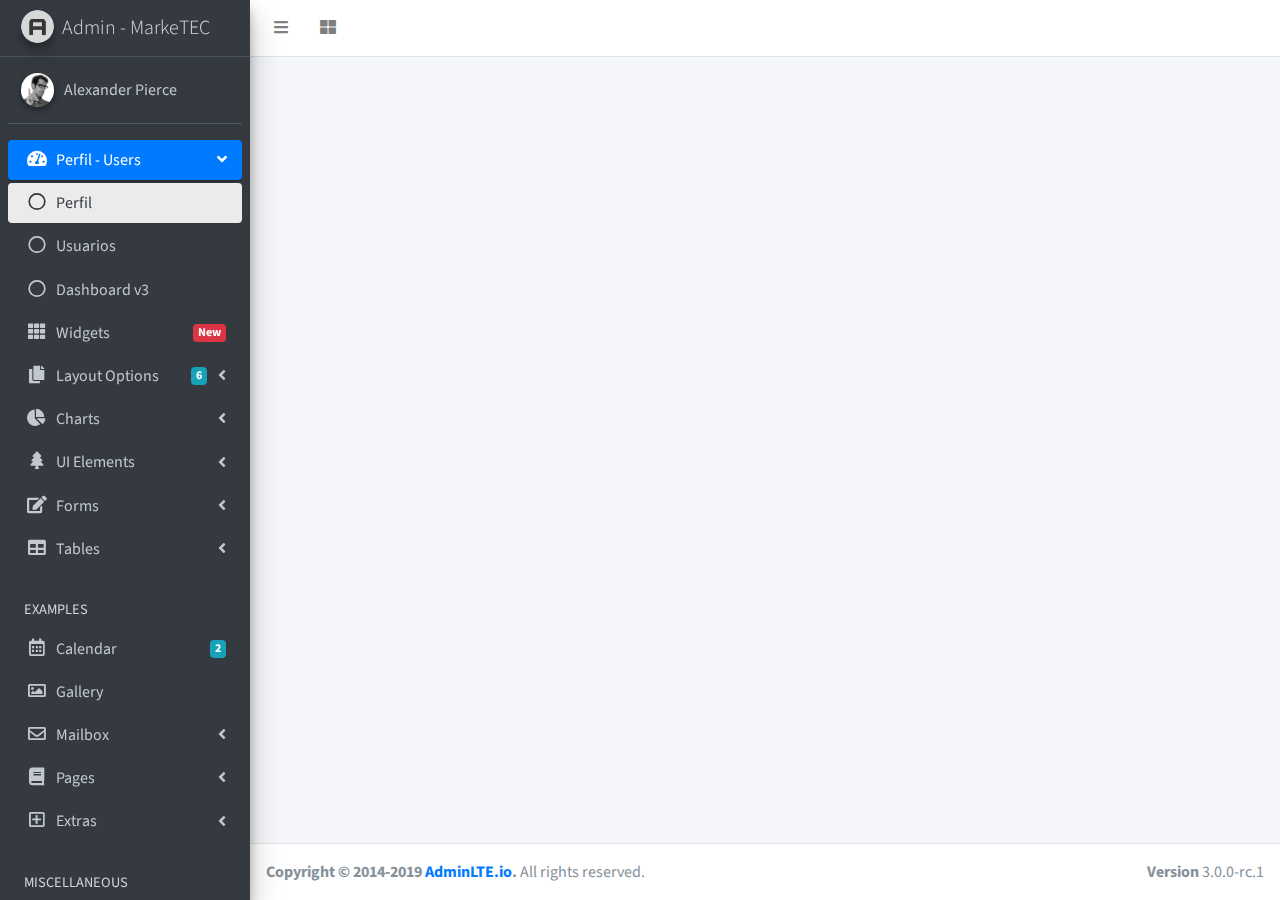
<file: Workspace/MarketTEC/WebContent/login-admin.html>
<!DOCTYPE html>
<html>
<head>
  <meta charset="utf-8">
  <meta http-equiv="X-UA-Compatible" content="IE=edge">
  <title>Admin - MarkeTEC | Perfil</title>
  <!-- Tell the browser to be responsive to screen width -->
  <meta name="viewport" content="width=device-width, initial-scale=1">
  <!-- Font Awesome -->
  <link rel="stylesheet" href="plugins/fontawesome-free/css/all.min.css">
  <!-- Ionicons -->
  <link rel="stylesheet" href="https://code.ionicframework.com/ionicons/2.0.1/css/ionicons.min.css">
  <!-- Tempusdominus Bbootstrap 4 -->
  <link rel="stylesheet" href="plugins/tempusdominus-bootstrap-4/css/tempusdominus-bootstrap-4.min.css">
  <!-- iCheck -->
  <link rel="stylesheet" href="plugins/icheck-bootstrap/icheck-bootstrap.min.css">
  <!-- JQVMap -->
  <link rel="stylesheet" href="plugins/jqvmap/jqvmap.min.css">
  <!-- Theme style -->
  <link rel="stylesheet" href="dist/css/adminlte.min.css">
  <!-- overlayScrollbars -->
  <link rel="stylesheet" href="plugins/overlayScrollbars/css/OverlayScrollbars.min.css">
  <!-- Daterange picker -->
  <link rel="stylesheet" href="plugins/daterangepicker/daterangepicker.css">
  <!-- summernote -->
  <link rel="stylesheet" href="plugins/summernote/summernote-bs4.css">
  <!-- Google Font: Source Sans Pro -->
  <link href="https://fonts.googleapis.com/css?family=Source+Sans+Pro:300,400,400i,700" rel="stylesheet">
</head>
<body class="hold-transition sidebar-mini layout-fixed">
<div class="wrapper">

  <!-- Navbar -->
  <nav class="main-header navbar navbar-expand navbar-white navbar-light">
    <!-- Left navbar links -->
    <ul class="navbar-nav">
      <li class="nav-item">
        <a class="nav-link" data-widget="pushmenu" href="#"><i class="fas fa-bars"></i></a>
      </li>


    <!-- Right navbar links -->
    <ul class="navbar-nav ml-auto">


      <li class="nav-item">
        <a class="nav-link" data-widget="control-sidebar" data-slide="true" href="#">
          <i class="fas fa-th-large"></i>
        </a>
      </li>
    </ul>
  </nav>
  <!-- /.navbar -->

  <!-- Main Sidebar Container -->
  <aside class="main-sidebar sidebar-dark-primary elevation-4">
    <!-- Brand Logo -->
    <a href="index3.html" class="brand-link">
      <img src="dist/img/AdminLTELogo.png" alt="AdminLTE Logo" class="brand-image img-circle elevation-3"
           style="opacity: .8">
      <span class="brand-text font-weight-light">Admin - MarkeTEC</span>
    </a>

    <!-- Sidebar -->
    <div class="sidebar">
      <!-- Sidebar user panel (optional) -->
      <div class="user-panel mt-3 pb-3 mb-3 d-flex">
        <div class="image">
          <img src="dist/img/user2-160x160.jpg" class="img-circle elevation-2" alt="User Image">
        </div>
        <div class="info">
          <a href="#" class="d-block">Alexander Pierce</a>
        </div>
      </div>

      <!-- Sidebar Menu -->
      <nav class="mt-2">
        <ul class="nav nav-pills nav-sidebar flex-column" data-widget="treeview" role="menu" data-accordion="false">
          <!-- Add icons to the links using the .nav-icon class
               with font-awesome or any other icon font library -->
          <li class="nav-item has-treeview menu-open">
            <a href="#" class="nav-link active">
              <i class="nav-icon fas fa-tachometer-alt"></i>
              <p>
                Perfil - Users
                <i class="right fas fa-angle-left"></i>
              </p>
            </a>
            <ul class="nav nav-treeview">
              <li class="nav-item">
                <a href="./login-admin.html" class="nav-link active">
                  <i class="far fa-circle nav-icon"></i>
                  <p>Perfil</p>
                </a>
              </li>
              <li class="nav-item">
                <a href="./login-admin2.jsp" class="nav-link">
                  <i class="far fa-circle nav-icon"></i>
                  <p>Usuarios</p>
                </a>
              </li>
              <li class="nav-item">
                <a href="./login-admin3.html" class="nav-link">
                  <i class="far fa-circle nav-icon"></i>
                  <p>Dashboard v3</p>
                </a>
              </li>
            </ul>
          </li>
          <li class="nav-item">
            <a href="pages/widgets.html" class="nav-link">
              <i class="nav-icon fas fa-th"></i>
              <p>
                Widgets
                <span class="right badge badge-danger">New</span>
              </p>
            </a>
          </li>
          <li class="nav-item has-treeview">
            <a href="#" class="nav-link">
              <i class="nav-icon fas fa-copy"></i>
              <p>
                Layout Options
                <i class="fas fa-angle-left right"></i>
                <span class="badge badge-info right">6</span>
              </p>
            </a>
            <ul class="nav nav-treeview">
              <li class="nav-item">
                <a href="pages/layout/top-nav.html" class="nav-link">
                  <i class="far fa-circle nav-icon"></i>
                  <p>Top Navigation</p>
                </a>
              </li>
              <li class="nav-item">
                <a href="pages/layout/boxed.html" class="nav-link">
                  <i class="far fa-circle nav-icon"></i>
                  <p>Boxed</p>
                </a>
              </li>
              <li class="nav-item">
                <a href="pages/layout/fixed-sidebar.html" class="nav-link">
                  <i class="far fa-circle nav-icon"></i>
                  <p>Fixed Sidebar</p>
                </a>
              </li>
              <li class="nav-item">
                <a href="pages/layout/fixed-topnav.html" class="nav-link">
                  <i class="far fa-circle nav-icon"></i>
                  <p>Fixed Navbar</p>
                </a>
              </li>
              <li class="nav-item">
                <a href="pages/layout/fixed-footer.html" class="nav-link">
                  <i class="far fa-circle nav-icon"></i>
                  <p>Fixed Footer</p>
                </a>
              </li>
              <li class="nav-item">
                <a href="pages/layout/collapsed-sidebar.html" class="nav-link">
                  <i class="far fa-circle nav-icon"></i>
                  <p>Collapsed Sidebar</p>
                </a>
              </li>
            </ul>
          </li>
          <li class="nav-item has-treeview">
            <a href="#" class="nav-link">
              <i class="nav-icon fas fa-chart-pie"></i>
              <p>
                Charts
                <i class="right fas fa-angle-left"></i>
              </p>
            </a>
            <ul class="nav nav-treeview">
              <li class="nav-item">
                <a href="pages/charts/chartjs.html" class="nav-link">
                  <i class="far fa-circle nav-icon"></i>
                  <p>ChartJS</p>
                </a>
              </li>
              <li class="nav-item">
                <a href="pages/charts/flot.html" class="nav-link">
                  <i class="far fa-circle nav-icon"></i>
                  <p>Flot</p>
                </a>
              </li>
              <li class="nav-item">
                <a href="pages/charts/inline.html" class="nav-link">
                  <i class="far fa-circle nav-icon"></i>
                  <p>Inline</p>
                </a>
              </li>
            </ul>
          </li>
          <li class="nav-item has-treeview">
            <a href="#" class="nav-link">
              <i class="nav-icon fas fa-tree"></i>
              <p>
                UI Elements
                <i class="fas fa-angle-left right"></i>
              </p>
            </a>
            <ul class="nav nav-treeview">
              <li class="nav-item">
                <a href="pages/UI/general.html" class="nav-link">
                  <i class="far fa-circle nav-icon"></i>
                  <p>General</p>
                </a>
              </li>
              <li class="nav-item">
                <a href="pages/UI/icons.html" class="nav-link">
                  <i class="far fa-circle nav-icon"></i>
                  <p>Icons</p>
                </a>
              </li>
              <li class="nav-item">
                <a href="pages/UI/buttons.html" class="nav-link">
                  <i class="far fa-circle nav-icon"></i>
                  <p>Buttons</p>
                </a>
              </li>
              <li class="nav-item">
                <a href="pages/UI/sliders.html" class="nav-link">
                  <i class="far fa-circle nav-icon"></i>
                  <p>Sliders</p>
                </a>
              </li>
              <li class="nav-item">
                <a href="pages/UI/modals.html" class="nav-link">
                  <i class="far fa-circle nav-icon"></i>
                  <p>Modals & Alerts</p>
                </a>
              </li>
              <li class="nav-item">
                <a href="pages/UI/navbar.html" class="nav-link">
                  <i class="far fa-circle nav-icon"></i>
                  <p>Navbar & Tabs</p>
                </a>
              </li>
              <li class="nav-item">
                <a href="pages/UI/timeline.html" class="nav-link">
                  <i class="far fa-circle nav-icon"></i>
                  <p>Timeline</p>
                </a>
              </li>
              <li class="nav-item">
                <a href="pages/UI/ribbons.html" class="nav-link">
                  <i class="far fa-circle nav-icon"></i>
                  <p>Ribbons</p>
                </a>
              </li>
            </ul>
          </li>
          <li class="nav-item has-treeview">
            <a href="#" class="nav-link">
              <i class="nav-icon fas fa-edit"></i>
              <p>
                Forms
                <i class="fas fa-angle-left right"></i>
              </p>
            </a>
            <ul class="nav nav-treeview">
              <li class="nav-item">
                <a href="pages/forms/general.html" class="nav-link">
                  <i class="far fa-circle nav-icon"></i>
                  <p>General Elements</p>
                </a>
              </li>
              <li class="nav-item">
                <a href="pages/forms/advanced.html" class="nav-link">
                  <i class="far fa-circle nav-icon"></i>
                  <p>Advanced Elements</p>
                </a>
              </li>
              <li class="nav-item">
                <a href="pages/forms/editors.html" class="nav-link">
                  <i class="far fa-circle nav-icon"></i>
                  <p>Editors</p>
                </a>
              </li>
            </ul>
          </li>
          <li class="nav-item has-treeview">
            <a href="#" class="nav-link">
              <i class="nav-icon fas fa-table"></i>
              <p>
                Tables
                <i class="fas fa-angle-left right"></i>
              </p>
            </a>
            <ul class="nav nav-treeview">
              <li class="nav-item">
                <a href="pages/tables/simple.html" class="nav-link">
                  <i class="far fa-circle nav-icon"></i>
                  <p>Simple Tables</p>
                </a>
              </li>
              <li class="nav-item">
                <a href="pages/tables/data.html" class="nav-link">
                  <i class="far fa-circle nav-icon"></i>
                  <p>DataTables</p>
                </a>
              </li>
              <li class="nav-item">
                <a href="pages/tables/jsgrid.html" class="nav-link">
                  <i class="far fa-circle nav-icon"></i>
                  <p>jsGrid</p>
                </a>
              </li>
            </ul>
          </li>
          <li class="nav-header">EXAMPLES</li>
          <li class="nav-item">
            <a href="pages/calendar.html" class="nav-link">
              <i class="nav-icon far fa-calendar-alt"></i>
              <p>
                Calendar
                <span class="badge badge-info right">2</span>
              </p>
            </a>
          </li>
          <li class="nav-item">
            <a href="pages/gallery.html" class="nav-link">
              <i class="nav-icon far fa-image"></i>
              <p>
                Gallery
              </p>
            </a>
          </li>
          <li class="nav-item has-treeview">
            <a href="#" class="nav-link">
              <i class="nav-icon far fa-envelope"></i>
              <p>
                Mailbox
                <i class="fas fa-angle-left right"></i>
              </p>
            </a>
            <ul class="nav nav-treeview">
              <li class="nav-item">
                <a href="pages/mailbox/mailbox.html" class="nav-link">
                  <i class="far fa-circle nav-icon"></i>
                  <p>Inbox</p>
                </a>
              </li>
              <li class="nav-item">
                <a href="pages/mailbox/compose.html" class="nav-link">
                  <i class="far fa-circle nav-icon"></i>
                  <p>Compose</p>
                </a>
              </li>
              <li class="nav-item">
                <a href="pages/mailbox/read-mail.html" class="nav-link">
                  <i class="far fa-circle nav-icon"></i>
                  <p>Read</p>
                </a>
              </li>
            </ul>
          </li>
          <li class="nav-item has-treeview">
            <a href="#" class="nav-link">
              <i class="nav-icon fas fa-book"></i>
              <p>
                Pages
                <i class="fas fa-angle-left right"></i>
              </p>
            </a>
            <ul class="nav nav-treeview">
              <li class="nav-item">
                <a href="pages/examples/invoice.html" class="nav-link">
                  <i class="far fa-circle nav-icon"></i>
                  <p>Invoice</p>
                </a>
              </li>
              <li class="nav-item">
                <a href="pages/examples/profile.html" class="nav-link">
                  <i class="far fa-circle nav-icon"></i>
                  <p>Profile</p>
                </a>
              </li>
              <li class="nav-item">
                <a href="pages/examples/e_commerce.html" class="nav-link">
                  <i class="far fa-circle nav-icon"></i>
                  <p>E-commerce</p>
                </a>
              </li>
              <li class="nav-item">
                <a href="pages/examples/projects.html" class="nav-link">
                  <i class="far fa-circle nav-icon"></i>
                  <p>Projects</p>
                </a>
              </li>
              <li class="nav-item">
                <a href="pages/examples/project_add.html" class="nav-link">
                  <i class="far fa-circle nav-icon"></i>
                  <p>Project Add</p>
                </a>
              </li>
              <li class="nav-item">
                <a href="pages/examples/project_edit.html" class="nav-link">
                  <i class="far fa-circle nav-icon"></i>
                  <p>Project Edit</p>
                </a>
              </li>
              <li class="nav-item">
                <a href="pages/examples/project_detail.html" class="nav-link">
                  <i class="far fa-circle nav-icon"></i>
                  <p>Project Detail</p>
                </a>
              </li>
              <li class="nav-item">
                <a href="pages/examples/contacts.html" class="nav-link">
                  <i class="far fa-circle nav-icon"></i>
                  <p>Contacts</p>
                </a>
              </li>
            </ul>
          </li>
          <li class="nav-item has-treeview">
            <a href="#" class="nav-link">
              <i class="nav-icon far fa-plus-square"></i>
              <p>
                Extras
                <i class="fas fa-angle-left right"></i>
              </p>
            </a>
            <ul class="nav nav-treeview">
              <li class="nav-item">
                <a href="pages/examples/login.html" class="nav-link">
                  <i class="far fa-circle nav-icon"></i>
                  <p>Login</p>
                </a>
              </li>
              <li class="nav-item">
                <a href="pages/examples/register.html" class="nav-link">
                  <i class="far fa-circle nav-icon"></i>
                  <p>Register</p>
                </a>
              </li>
              <li class="nav-item">
                <a href="pages/examples/lockscreen.html" class="nav-link">
                  <i class="far fa-circle nav-icon"></i>
                  <p>Lockscreen</p>
                </a>
              </li>
              <li class="nav-item">
                <a href="pages/examples/legacy-user-menu.html" class="nav-link">
                  <i class="far fa-circle nav-icon"></i>
                  <p>Legacy User Menu</p>
                </a>
              </li>
              <li class="nav-item">
                <a href="pages/examples/language-menu.html" class="nav-link">
                  <i class="far fa-circle nav-icon"></i>
                  <p>Language Menu</p>
                </a>
              </li>
              <li class="nav-item">
                <a href="pages/examples/404.html" class="nav-link">
                  <i class="far fa-circle nav-icon"></i>
                  <p>Error 404</p>
                </a>
              </li>
              <li class="nav-item">
                <a href="pages/examples/500.html" class="nav-link">
                  <i class="far fa-circle nav-icon"></i>
                  <p>Error 500</p>
                </a>
              </li>
              <li class="nav-item">
                <a href="pages/examples/blank.html" class="nav-link">
                  <i class="far fa-circle nav-icon"></i>
                  <p>Blank Page</p>
                </a>
              </li>
              <li class="nav-item">
                <a href="starter.html" class="nav-link">
                  <i class="far fa-circle nav-icon"></i>
                  <p>Starter Page</p>
                </a>
              </li>
            </ul>
          </li>
          <li class="nav-header">MISCELLANEOUS</li>
          <li class="nav-item">
            <a href="https://adminlte.io/docs/3.0" class="nav-link">
              <i class="nav-icon fas fa-file"></i>
              <p>Documentation</p>
            </a>
          </li>
          <li class="nav-header">LABELS</li>
          <li class="nav-item">
            <a href="#" class="nav-link">
              <i class="nav-icon far fa-circle text-danger"></i>
              <p class="text">Important</p>
            </a>
          </li>
          <li class="nav-item">
            <a href="#" class="nav-link">
              <i class="nav-icon far fa-circle text-warning"></i>
              <p>Warning</p>
            </a>
          </li>
          <li class="nav-item">
            <a href="#" class="nav-link">
              <i class="nav-icon far fa-circle text-info"></i>
              <p>Informational</p>
            </a>
          </li>
        </ul>
      </nav>
      <!-- /.sidebar-menu -->
    </div>
    <!-- /.sidebar -->
  </aside>

  <!-- Content Wrapper. Contains page content -->
  <div class="content-wrapper">

	<!-- AQUI --> 


  </div>
  <!-- /.content-wrapper -->
  <footer class="main-footer">
    <strong>Copyright &copy; 2014-2019 <a href="http://adminlte.io">AdminLTE.io</a>.</strong>
    All rights reserved.
    <div class="float-right d-none d-sm-inline-block">
      <b>Version</b> 3.0.0-rc.1
    </div>
  </footer>

  <!-- Control Sidebar -->
  <aside class="control-sidebar control-sidebar-dark">
    <!-- Control sidebar content goes here -->
  </aside>
  <!-- /.control-sidebar -->
</div>
<!-- ./wrapper -->

<!-- jQuery -->
<script src="plugins/jquery/jquery.min.js"></script>
<!-- jQuery UI 1.11.4 -->
<script src="plugins/jquery-ui/jquery-ui.min.js"></script>
<!-- Resolve conflict in jQuery UI tooltip with Bootstrap tooltip -->
<script>
  $.widget.bridge('uibutton', $.ui.button)
</script>
<!-- Bootstrap 4 -->
<script src="plugins/bootstrap/js/bootstrap.bundle.min.js"></script>
<!-- ChartJS -->
<script src="plugins/chart.js/Chart.min.js"></script>
<!-- Sparkline -->
<script src="plugins/sparklines/sparkline.js"></script>
<!-- JQVMap -->
<script src="plugins/jqvmap/jquery.vmap.min.js"></script>
<script src="plugins/jqvmap/maps/jquery.vmap.world.js"></script>
<!-- jQuery Knob Chart -->
<script src="plugins/jquery-knob/jquery.knob.min.js"></script>
<!-- daterangepicker -->
<script src="plugins/moment/moment.min.js"></script>
<script src="plugins/daterangepicker/daterangepicker.js"></script>
<!-- Tempusdominus Bootstrap 4 -->
<script src="plugins/tempusdominus-bootstrap-4/js/tempusdominus-bootstrap-4.min.js"></script>
<!-- Summernote -->
<script src="plugins/summernote/summernote-bs4.min.js"></script>
<!-- overlayScrollbars -->
<script src="plugins/overlayScrollbars/js/jquery.overlayScrollbars.min.js"></script>
<!-- AdminLTE App -->
<script src="dist/js/adminlte.js"></script>
<!-- AdminLTE dashboard demo (This is only for demo purposes) -->
<script src="dist/js/pages/dashboard.js"></script>
<!-- AdminLTE for demo purposes -->
<script src="dist/js/demo.js"></script>
</body>
</html>
</file>
<file: Workspace/MarketTEC/WebContent/styles/blog_styles.css>
@charset "utf-8";
/* CSS Document */

/******************************

[Table of Contents]

1. Fonts
2. Body and some general stuff
3. Header
	3.1 Top Bar
	3.2 Header Main
	3.3 Main Navigation
	3.4 Page Menu
4. Home
5. Blog
6. Newsletter
7. Footer


******************************/

/***********
1. Fonts
***********/

@import url('https://fonts.googleapis.com/css?family=Montserrat:300,400,500,600,700,800,900|Rubik:300,400,500,700,900');

/*********************************
2. Body and some general stuff
*********************************/

*
{
	margin: 0;
	padding: 0;
	-webkit-font-smoothing: antialiased;
	-webkit-text-shadow: rgba(0,0,0,.01) 0 0 1px;
	text-shadow: rgba(0,0,0,.01) 0 0 1px;
}
body
{
	font-family: 'Rubik', sans-serif;
	font-size: 14px;
	font-weight: 400;
	background: #FFFFFF;
	color: #000000;
}
div
{
	display: block;
	position: relative;
	-webkit-box-sizing: border-box;
    -moz-box-sizing: border-box;
    box-sizing: border-box;
}
ul
{
	list-style: none;
	margin-bottom: 0px;
}
p
{
	font-family: 'Rubik', sans-serif;
	font-size: 14px;
	line-height: 1.7;
	font-weight: 400;
	color: #828282;
	-webkit-font-smoothing: antialiased;
	-webkit-text-shadow: rgba(0,0,0,.01) 0 0 1px;
	text-shadow: rgba(0,0,0,.01) 0 0 1px;
}
p a
{
	display: inline;
	position: relative;
	color: inherit;
	border-bottom: solid 1px #ffa07f;
	-webkit-transition: all 200ms ease;
	-moz-transition: all 200ms ease;
	-ms-transition: all 200ms ease;
	-o-transition: all 200ms ease;
	transition: all 200ms ease;
}
a, a:hover, a:visited, a:active, a:link
{
	text-decoration: none;
	-webkit-font-smoothing: antialiased;
	-webkit-text-shadow: rgba(0,0,0,.01) 0 0 1px;
	text-shadow: rgba(0,0,0,.01) 0 0 1px;
}
p a:active
{
	position: relative;
	color: #FF6347;
}
p a:hover
{
	color: #FFFFFF;
	background: #ffa07f;
}
p a:hover::after
{
	opacity: 0.2;
}
::selection
{
	
}
p::selection
{
	
}
h1{font-size: 48px;}
h2{font-size: 36px;}
h3{font-size: 24px;}
h4{font-size: 18px;}
h5{font-size: 14px;}
h1, h2, h3, h4, h5, h6
{
	font-family: 'Rubik', sans-serif;
	font-weight: 500;
	-webkit-font-smoothing: antialiased;
	-webkit-text-shadow: rgba(0,0,0,.01) 0 0 1px;
	text-shadow: rgba(0,0,0,.01) 0 0 1px;
}
h1::selection, 
h2::selection, 
h3::selection, 
h4::selection, 
h5::selection, 
h6::selection
{
	
}
.form-control
{
	color: #db5246;
}
section
{
	display: block;
	position: relative;
	box-sizing: border-box;
}
.clear
{
	clear: both;
}
.clearfix::before, .clearfix::after
{
	content: "";
	display: table;
}
.clearfix::after
{
	clear: both;
}
.clearfix
{
	zoom: 1;
}
.float_left
{
	float: left;
}
.float_right
{
	float: right;
}
.trans_200
{
	-webkit-transition: all 200ms ease;
	-moz-transition: all 200ms ease;
	-ms-transition: all 200ms ease;
	-o-transition: all 200ms ease;
	transition: all 200ms ease;
}
.trans_300
{
	-webkit-transition: all 300ms ease;
	-moz-transition: all 300ms ease;
	-ms-transition: all 300ms ease;
	-o-transition: all 300ms ease;
	transition: all 300ms ease;
}
.trans_400
{
	-webkit-transition: all 400ms ease;
	-moz-transition: all 400ms ease;
	-ms-transition: all 400ms ease;
	-o-transition: all 400ms ease;
	transition: all 400ms ease;
}
.trans_500
{
	-webkit-transition: all 500ms ease;
	-moz-transition: all 500ms ease;
	-ms-transition: all 500ms ease;
	-o-transition: all 500ms ease;
	transition: all 500ms ease;
}
.fill_height
{
	height: 100%;
}
.super_container
{
	width: 100%;
	overflow: hidden;
}
.prlx_parent
{
	overflow: hidden;
}
.prlx
{
	height: 130% !important;
}
.nopadding
{
	padding: 0px !important;
}
.button
{
	display: inline-block;
	background: #0e8ce4;
	border-radius: 5px;
	height: 48px;
	-webkit-transition: all 200ms ease;
	-moz-transition: all 200ms ease;
	-ms-transition: all 200ms ease;
	-o-transition: all 200ms ease;
	transition: all 200ms ease;
}
.button a
{
	display: block;
	font-size: 18px;
	font-weight: 400;
	line-height: 48px;
	color: #FFFFFF;
	padding-left: 35px;
	padding-right: 35px;
}
.button:hover
{
	opacity: 0.8;
}
.parallax-window
{
    min-height: 400px;
    background: transparent;
}
.rating_r i::before
{
	font-family: 'FontAwesome';
	content: "\f006";
	font-style: normal;
	font-size: 19px;
	margin-right: 4px;
	color: #f5e211;
}
.rating_r_1 i:first-child::before{content: "\f005";}
.rating_r_2 i:first-child::before{content: "\f005";}
.rating_r_2 i:nth-child(2)::before{content: "\f005";}
.rating_r_3 i:first-child::before{content: "\f005";}
.rating_r_3 i:nth-child(2)::before{content: "\f005";}
.rating_r_3 i:nth-child(3)::before{content: "\f005";}
.rating_r_4 i:first-child::before{content: "\f005";}
.rating_r_4 i:nth-child(2)::before{content: "\f005";}
.rating_r_4 i:nth-child(3)::before{content: "\f005";}
.rating_r_4 i:nth-child(4)::before{content: "\f005";}
.rating_r_5 i:first-child::before{content: "\f005";}
.rating_r_5 i:nth-child(2)::before{content: "\f005";}
.rating_r_5 i:nth-child(3)::before{content: "\f005";}
.rating_r_5 i:nth-child(4)::before{content: "\f005";}
.rating_r_5 i:nth-child(5)::before{content: "\f005";}

/*********************************
3. Header
*********************************/

.header
{
	position: relative;
	width: 100%;
	z-index: 10;
}

/*********************************
3.1 Top Bar
*********************************/

.top_bar
{
	width: 100%;
	height: 56px;
	background: #fafafa;
	border-bottom: solid 1px rgba(0,0,0,0.05);
	z-index: 2;
}
.header.scrolled .top_bar
{
	display: none;
}
.top_bar_contact
{
	display: inline-block;
}
.top_bar_contact_item
{
	font-size: 16px;
	font-weight: 300;
	line-height: 56px;
	margin-right: 40px;
}
.top_bar_contact_item:not(:first-child)
{
	margin-right: 0px;
}
.top_bar_contact_item a
{
	font-size: 16px;
	font-weight: 300;
	line-height: 56px;
	color: #000;
	-webkit-transition: all 200ms ease;
	-moz-transition: all 200ms ease;
	-ms-transition: all 200ms ease;
	-o-transition: all 200ms ease;
	transition: all 200ms ease;
}
.top_bar_contact_item a:hover
{
	color: #8a8a8a;
}
.top_bar_contact_item:last-child
{
	margin-right: 0px;
}
.top_bar_icon
{
	display: inline-block;
	margin-right: 14px;
	-webkit-transform: translateY(-2px);
	-moz-transform: translateY(-2px);
	-ms-transform: translateY(-2px);
	-o-transform: translateY(-2px);
	transform: translateY(-2px);
}
.top_bar_menu
{
	display: inline-block;
}

.top_bar_dropdown li
{
	padding-left: 13px;
	padding-right: 13px;
}
.standard_dropdown li
{
	display: inline-block;
	position: relative;
	height: 56px;
}
.standard_dropdown li li
{
	display: block;
	width: 100%;
}
.standard_dropdown li li a
{
	display: block;
	width: 100%;
	border-bottom: solid 1px #f2f2f2;
	font-size: 16px;
}
.standard_dropdown li:last-child a
{
	border-bottom: none;
}
.standard_dropdown li.hassubs > a i
{
	display: inline-block;
	margin-left: 5px;
}
.standard_dropdown li a
{
	display: block;
	position: relative;
	font-size: 16px;
	font-weight: 300;
	color: #000000;
	line-height: 56px;
	white-space: nowrap;
	-webkit-transition: all 200ms ease;
	-moz-transition: all 200ms ease;
	-ms-transition: all 200ms ease;
	-o-transition: all 200ms ease;
	transition: all 200ms ease;
}
.standard_dropdown li a:hover
{
	color: #0e8ce4;
}
.standard_dropdown li a i
{
	display: none;
	-webkit-transform: translateY(-1px);
	-moz-transform: translateY(-1px);
	-ms-transform: translateY(-1px);
	-o-transform: translateY(-1px);
	transform: translateY(-1px);
	font-size: 12px;
}
.standard_dropdown li ul
{
	display: block;
	position: absolute;
	top: 120%;
	left: 0;
	width: auto;
	visibility: hidden;
	opacity: 0;
	background: #FFFFFF;
	box-shadow: 0px 10px 25px rgba(0,0,0,0.1);
	-webkit-transition: opacity 0.3s ease;
	-moz-transition: opacity 0.3s ease;
	-ms-transition: opacity 0.3s ease;
	-o-transition: opacity 0.3s ease;
	transition: all 0.3s ease;
	z-index: 1;
}
.standard_dropdown li:hover > ul
{
	top: 100%;
	visibility: visible;
	opacity: 1;
}
.standard_dropdown ul ul
{
	left: 100%;
	top: 0 !important;
}
.top_bar_user
{
	display: inline-block;
	margin-left: 35px;
}
.user_icon
{
	display: inline-block;
	margin-right: 7px;
	-webkit-transform: translateY(-2px);
	-moz-transform: translateY(-2px);
	-ms-transform: translateY(-2px);
	-o-transform: translateY(-2px);
	transform: translateY(-2px);
	width: 15px;
}
.user_icon img
{
	width: 100%;
}
.top_bar_user div
{
	display: inline-block;
}
.top_bar_user div:nth-child(2)
{
	margin-right: 21px;
}
.top_bar_user div:nth-child(2)::after
{
	display: block;
	position: absolute;
	top: 50%;
	-webkit-transform: translateY(-50%);
	-moz-transform: translateY(-50%);
	-ms-transform: translateY(-50%);
	-o-transform: translateY(-50%);
	transform: translateY(-50%);
	right: -13px;
	width: 1px;
	height: 17px;
	background: rgba(0,0,0,0.1);
	content: '';
}
.top_bar_user a
{
	font-size: 16px;
	font-weight: 300;
	line-height: 56px;
	color: #000;
	-webkit-transition: all 200ms ease;
	-moz-transition: all 200ms ease;
	-ms-transition: all 200ms ease;
	-o-transition: all 200ms ease;
	transition: all 200ms ease;
}
.top_bar_user a:hover
{
	color: #8a8a8a;
}

/*********************************
3.2 Header Main
*********************************/

.header_main
{
	z-index: 1;
}
.header.scrolled .header_main
{
	display: none;
}
.header_main_item
{
	top: 50%;
	-webkit-transform: translateY(-50%);
	-moz-transform: translateY(-50%);
	-ms-transform: translateY(-50%);
	-o-transform: translateY(-50%);
	transform: translateY(-50%);
}
.logo_container
{
	height: 175px;
}
.logo
{
	top: 50%;
	-webkit-transform: translateY(-50%);
	-moz-transform: translateY(-50%);
	-ms-transform: translateY(-50%);
	-o-transform: translateY(-50%);
	transform: translateY(-50%);
}
.logo a
{
	font-size: 36px;
	font-weight: 500;
	color: #0e8ce4;
}
.header_search
{
	height: 175px;
}
.header_search_content
{
	top: 50%;
	-webkit-transform: translateY(-50%);
	-moz-transform: translateY(-50%);
	-ms-transform: translateY(-50%);
	-o-transform: translateY(-50%);
	transform: translateY(-50%);
}
.header_search_form_container
{
	width: 100%;
	height: 50px;
	border: solid 1px #e5e5e5;
	border-radius: 5px;
}
.header_search_form
{
	width: 100%;
	height: 100%;
}
.header_search_input
{
	display: block;
	position: relative;
	width: calc((100% - 50px) * 0.601);
	height: 100%;
	line-height: 50px;
	border: none !important;
	outline: none !important;
	padding-left: 26px;
	color: #7f7f7f;
	float: left;
}
.header_search_input::-webkit-input-placeholder
{
	font-size: 16px !important;
	font-weight: 300;
	line-height: 50px;
	color: #a3a3a3 !important;
}
.header_search_input:-moz-placeholder /* older Firefox*/
{
	font-size: 16px !important;
	font-weight: 300;
	line-height: 50px;
	color: #a3a3a3 !important;
}
.header_search_input::-moz-placeholder /* Firefox 19+ */ 
{
	font-size: 16px !important;
	font-weight: 300;
	line-height: 50px;
	color: #a3a3a3 !important;
} 
.header_search_input:-ms-input-placeholder
{ 
	font-size: 16px !important;
	font-weight: 300;
	line-height: 50px;
	color: #a3a3a3 !important;
}
.header_search_input::input-placeholder
{
	font-size: 16px !important;
	font-weight: 300;
	line-height: 50px;
	color: #a3a3a3 !important;
}
.custom_dropdown
{
	width: calc((100% - 50px) * 0.399);
	height: 50px;
	float: left;
	padding-left: 26px;
}
.custom_dropdown::before
{
	display: block;
	position: absolute;
	top: 50%;
	-webkit-transform: translateY(-50%);
	-moz-transform: translateY(-50%);
	-ms-transform: translateY(-50%);
	-o-transform: translateY(-50%);
	transform: translateY(-50%);
	left: 0;
	width: 1px;
	height: 28px;
	background: #e5e5e5;
	content: '';
}
.custom_dropdown_list i
{
	display: inline-block;
	color: #a3a3a3;
	font-size: 10px;
	margin-left: 3px;
	-webkit-transform: translateY(-1px);
	-moz-transform: translateY(-1px);
	-ms-transform: translateY(-1px);
	-o-transform: translateY(-1px);
	transform: translateY(-1px);
}
.custom_dropdown_placeholder
{
	display: inline-block;
	font-size: 16px;
	font-weight: 300;
	color: #a3a3a3;
	line-height: 48px;
	cursor: pointer;
}
.custom_dropdown_placeholder i
{
	
}
.custom_list
{
	text-align: left;
	position: absolute;
	padding: 0;
	top: 75px;
	left: -15px;
	visibility: hidden;
	opacity: 0;
	box-shadow: 0 0 25px rgba(63, 78, 100, 0.15);
	-webkit-transition: opacity 0.2s ease;
	-moz-transition: opacity 0.2s ease;
	-ms-transition: opacity 0.2s ease;
	-o-transition: opacity 0.2s ease;
	transition: all 0.2s ease;
}
.custom_list.active
{
	visibility: visible;
	opacity: 1;
	top: 50px;
	box-shadow: 0 0 25px rgba(63, 78, 100, 0.15);
	-webkit-transition: opacity 0.3s ease;
	-moz-transition: opacity 0.3s ease;
	-ms-transition: opacity 0.3s ease;
	-o-transition: opacity 0.3s ease;
	transition: all 0.3s ease;
}
.custom_list li
{
	height: 35px;
	padding-left: 15px;
	padding-right: 15px;
	background: #FFFFFF;
}
.custom_list li a
{
	display: block;
	color: #a3a3a3;
	line-height: 35px;
	border-bottom: solid 1px #ededed;
	-webkit-transition: all 200ms ease;
	-moz-transition: all 200ms ease;
	-ms-transition: all 200ms ease;
	-o-transition: all 200ms ease;
	transition: all 200ms ease;
}
.custom_list li a:hover
{
	color: #0e8ce4;
}
select
{
	display: inline;
	border: 0;
	width: auto;
	margin-left: 10px;
	outline: none;
	-webkit-appearance: none;
	-moz-appearance: none;
	border-bottom: 2px solid #555;
	color: #7b00ff;
	-webkit-transition: all .4s ease-in-out;
	transition: all .4s ease-in-out;
}
select:hover
{
	cursor: pointer;
}
select option
{
	border: 0;
	border-bottom: 1px solid #555;
	padding: 10px;
	-webkit-appearance: none;
	-moz-appearance: none;
}
.header_search_button
{
	position: absolute;
	top: 0;
	right: 0;
	width: 50px;
	height: 100%;
	background: #0e8ce4;
	border: none;
	outline: none;
	cursor: pointer;
	border-top-right-radius: 5px;
	border-bottom-right-radius: 5px;
}
.wishlist_cart
{
	height: 175px;
}
.wishlist
{
	margin-right: 50px;
}
.wishlist_icon img
{
	width: 100%;
}
.wishlist_content
{
	margin-left: 14px;
}
.wishlist_text a
{
	font-size: 18px;
	font-weight: 400;
	color: #000000;
	-webkit-transition: all 200ms ease;
	-moz-transition: all 200ms ease;
	-ms-transition: all 200ms ease;
	-o-transition: all 200ms ease;
	transition: all 200ms ease;
}
.wishlist_text a:hover
{
	color: #0e8ce4;
}
.wishlist_count
{
	margin-top: -2px;
	color: #a3a3a3;
	font-size: 14px;
}
.cart_count
{
	position: absolute;
	bottom: -1px;
	right: -14px;
	width: 23px;
	height: 23px;
	background: #0e8ce4;
	border-radius: 50%;
	text-align: center;
}
.cart_count span
{
	display: block;
	line-height: 23px;
	font-size: 12px;
	color: #FFFFFF;
	-webkit-transform: translateY(1px);
	-moz-transform: translateY(1px);
	-ms-transform: translateY(1px);
	-o-transform: translateY(1px);
	transform: translateY(1px);
}
.cart_icon img
{
	width: 100%;
}
.cart_content
{
	margin-left: 28px;
}
.cart_text a
{
	font-size: 18px;
	font-weight: 400;
	color: #000000;
	-webkit-transition: all 200ms ease;
	-moz-transition: all 200ms ease;
	-ms-transition: all 200ms ease;
	-o-transition: all 200ms ease;
	transition: all 200ms ease;
}
.cart_text a:hover
{
	color: #0e8ce4;
}
.cart_price
{
	font-size: 14px;
	color: #a3a3a3;
	margin-top: -2px;
}

/*********************************
3.3 Main Navigation
*********************************/

.main_nav
{
	width: 100%;
	border-top: solid 1px #f2f2f2;
	box-shadow: 0px 5px 20px rgba(0,0,0,0.1);
	background: #FFFFFF;
}
.header.scrolled .main_nav
{
	position: fixed;
	top: 0;
	left: 0;
	-webkit-transition: all 200ms ease;
	-moz-transition: all 200ms ease;
	-ms-transition: all 200ms ease;
	-o-transition: all 200ms ease;
	transition: all 200ms ease;
}
.main_nav_content
{
	width: 100%;
	height: 60px;
}
.cat_menu_container
{
	width: 293px;
	height: 100%;
	background: #0e8ce4;
	padding-left: 35px;
	cursor: pointer;
	z-index: 1;
}
.cat_menu_title
{
	height: 100%;
}
.cat_burger
{
	width: 18px;
	height: 14px;
}
.cat_burger span
{
	display: block;
	position: absolute;
	left: 0;
	width: 100%;
	height: 2px;
	background: #FFFFFF;
}
.cat_burger span:nth-child(2)
{
	top: 6px;
}
.cat_burger span:nth-child(3)
{
	top: 12px;
}
.cat_menu_text
{
	font-size: 18px;
	font-weight: 400;
	color: #FFFFFF;
	text-transform: uppercase;
	margin-left: 20px;
}
.cat_menu_container ul
{
	display: block;
	position: absolute;
	top: 100%;
	left: 0;
	visibility: hidden;
	opacity: 0;
	min-width: 100%;
	background: #FFFFFF;
	box-shadow: 0px 10px 25px rgba(0,0,0,0.1);
	-webkit-transition: opacity 0.3s ease;
    -moz-transition: opacity 0.3s ease;
    -ms-transition: opacity 0.3s ease;
    -o-transition: opacity 0.3s ease;
    transition: all 0.3s ease;
}
.cat_menu_container > ul
{
	padding-top: 13px;
}
.cat_menu_container:hover .cat_menu
{
	visibility: visible;
	opacity: 1;
}
.cat_menu li
{
	display: block;
	position: relative;
	width: auto;
	height: 46px;
	border-bottom: solid 1px #f2f2f2;
	padding-left: 35px;
	padding-right: 30px;
	white-space: nowrap;
}
.cat_menu li.hassubs > a i
{
	display: block;
}
.cat_menu li a
{
	display: block;
	position: relative;
	font-size: 16px;
	font-weight: 300;
	color: #000000;
	line-height: 46px;
	-webkit-transition: all 200ms ease;
	-moz-transition: all 200ms ease;
	-ms-transition: all 200ms ease;
	-o-transition: all 200ms ease;
	transition: all 200ms ease;
}
.cat_menu li a:hover
{
	color: #0e8ce4;
}
.cat_menu li a i
{
	display: none;
	position: absolute;
	top: 50%;
	-webkit-transform: translateY(-50%);
	-moz-transform: translateY(-50%);
	-ms-transform: translateY(-50%);
	-o-transform: translateY(-50%);
	transform: translateY(-50%);
	right: 0;
	font-size: 12px;
}
.cat_menu li ul
{
	display: block;
	position: absolute;
	top: 35px;
	left: 100%;
	visibility: hidden;
	opacity: 0;
	width: 100%;
	background: #FFFFFF;
	box-shadow: 0px 10px 25px rgba(0,0,0,0.1);
}
.cat_menu li:hover > ul
{
	top: 0;
	visibility: visible;
	opacity: 1;
}
.main_nav_dropdown li
{
	margin-right: 35px;
}
.main_nav_dropdown li:last-child
{
	margin-right: 0px;
}
.main_nav_dropdown li a
{
	font-size: 18px;
	font-weight: 400;
	color: #a19a9a;
	line-height: 60px;
}
.main_nav_dropdown li li
{
	padding-left: 15px;
	padding-right: 15px;
	margin-right: 0px;
}
.menu_trigger_container
{
	display: none;
	width: auto;
	height: 100%;
	padding-right: 25px;
	padding-left: 25px;
	cursor: pointer;
}
.menu_trigger
{
	height: 100%;
}
.menu_burger_inner
{
	display: inline-block;
}
.menu_trigger_text
{
	display: inline-block;
	font-size: 18px;
    font-weight: 400;
    color: #FFFFFF;
    text-transform: uppercase;
    margin-right: 16px;
}

/*********************************
3.4 Page Menu
*********************************/

.page_menu
{
	-webkit-transition: all 500ms ease;
    -moz-transition: all 500ms ease;
    -ms-transition: all 500ms ease;
    -o-transition: all 500ms ease;
    transition: all 500ms ease;
}
.page_menu_content
{
	height: 0px;
	background: #0e8ce4;
	padding-left: 15px;
	padding-right: 15px;
	overflow: hidden;
}
.page_menu_search
{
	display: none;
	width: 100%;
	margin-top: 30px;
	margin-bottom: 30px;
}
.page_menu_search_input
{
	width: 100%;
	height: 40px;
	background: #FFFFFF;
	border: none;
	outline: none;
	padding-left: 25px;
}
.page_menu_nav
{
	padding-top: 15px;
}
.page_menu_item
{
	display: block;
	position: relative;
	border-bottom: solid 1px rgba(255,255,255,0.1);
	vertical-align: middle;
}
.page_menu_item > a
{
	display: block;
	color: #FFFFFF;
	font-weight: 500;
	height: 50px;
	line-height: 50px;
	font-size: 14px;
	text-transform: uppercase;
	-webkit-transition: all 200ms ease;
	-moz-transition: all 200ms ease;
	-ms-transition: all 200ms ease;
	-o-transition: all 200ms ease;
	transition: all 200ms ease;
}
.page_menu_item > a:hover
{
	color: #b5aec4;
}
.page_menu_item a i
{
	display: none;
	margin-left: 8px;
}
.page_menu_item.has-children > a > i
{
	display: inline-block;
}
.page_menu_selection
{
	margin: 0;
	width: 100%;
	height: 0px;
	overflow: hidden;
	z-index: 1;
}
.page_menu_selection li
{
	padding-left: 10px;
	padding-right: 10px;
	line-height: 50px;
}
.page_menu_selection li a
{
	display: block;
	color: #FFFFFF;
	border-bottom: solid 1px rgba(255,255,255,0.1);
	font-size: 14px;
	text-transform: uppercase;
	-webkit-transition: opacity 0.3s ease;
	-moz-transition: opacity 0.3s ease;
	-ms-transition: opacity 0.3s ease;
	-o-transition: opacity 0.3s ease;
	transition: all 0.3s ease;
}
.page_menu_selection li a:hover
{
	color: #b5aec4;
}
.page_menu_selection li:last-child a
{
	border-bottom: none;
}
.menu_contact_item
{
	display: inline-block;
	font-size: 12px;
	font-weight: 300;
	line-height: 56px;
	margin-right: 40px;
	color: #FFFFFF;
}
.menu_contact_item:not(:first-child)
{
	margin-right: 0px;
}
.menu_contact_item a
{
	font-size: 12px;
	font-weight: 300;
	line-height: 56px;
	color: #FFFFFF;
	-webkit-transition: all 200ms ease;
	-moz-transition: all 200ms ease;
	-ms-transition: all 200ms ease;
	-o-transition: all 200ms ease;
	transition: all 200ms ease;
}
.menu_contact_item a:hover
{
	color: #8a8a8a;
}
.menu_contact_item:last-child
{
	margin-right: 0px;
}
.menu_contact_icon
{
	display: inline-block;
	margin-right: 14px;
	-webkit-transform: translateY(-2px);
	-moz-transform: translateY(-2px);
	-ms-transform: translateY(-2px);
	-o-transform: translateY(-2px);
	transform: translateY(-2px);
}

/*********************************
4. Home
*********************************/

.home
{
	width: 100%;
	height: 260px;
	background: transparent;
}
.home_background
{
	position: absolute;
	top: 0;
	left: 0;
	width: 100%;
	height: 100%;
	background-repeat: no-repeat;
	background-size: cover;
	background-position: center center;
}
.home_overlay
{
	position: absolute;
	top: 0;
	left: 0;
	width: 100%;
	height: 100%;
	background: #cde4f1;
	background: linear-gradient(#FFFFFF, #cde4f1);
	opacity: 0.9;
}
.home_content
{
	width: 100%;
	height: 100%;
}

/*********************************
5. Blog
*********************************/

.blog
{
	padding-top: 80px;
	padding-bottom: 100px;
	background: #FFFFFF;
}
.blog_posts
{
	width: 100%;
	flex-wrap: wrap;
}
.blog_post
{
	width: calc((100% - 60px) / 3);
	height: 290px;
	margin-bottom: 30px;
	border-radius: 5px;
	box-shadow: 0px 5px 20px rgba(0,0,0,0.1);
	z-index: 0;
	-webkit-transition: all 200ms ease;
	-moz-transition: all 200ms ease;
	-ms-transition: all 200ms ease;
	-o-transition: all 200ms ease;
	transition: all 200ms ease;
}
.blog_post:hover
{
	border-bottom-left-radius: 0px;
	border-bottom-right-radius: 0px;
	z-index: 1;
}
.blog_image
{
	width: 100%;
	height: 160px;
	background-repeat: no-repeat;
	background-size: cover;
	background-position: center center;
	border-top-left-radius: 5px;
	border-top-right-radius: 5px;
}
.blog_text
{
	padding-left: 31px;
	padding-right: 31px;
	padding-top: 21px;
	padding-bottom: 30px;
	font-size: 18px;
	font-weight: 500;
}
.blog_button
{
	position: absolute;
	top: 100%;
	left: 0;
	width: 100%;
	height: 48px;
	background: #0e8ce4;
	text-align: center;
	border-bottom-left-radius: 5px;
	border-bottom-right-radius: 5px;
	visibility: hidden;
	opacity: 0;
	-webkit-transition: all 200ms ease;
	-moz-transition: all 200ms ease;
	-ms-transition: all 200ms ease;
	-o-transition: all 200ms ease;
	transition: all 200ms ease;
}
.blog_button:hover
{
	background: #0982d7;
}
.blog_post:hover .blog_button
{
	visibility: visible;
	opacity: 1;
}
.blog_button a
{
	display: block;
	color: #FFFFFF;
	line-height: 48px;
	font-size: 18px;
}

/*********************************
6. Newsletter
*********************************/

.newsletter
{
	width: 100%;
	background: #fafafa;
	padding-top: 60px;
	padding-bottom: 60px;
	box-shadow: 0px 5px 20px rgba(0,0,0,0.1);
}
.newsletter_container
{
	width: 100%;
}
.newsletter_title_container
{
	width: 40%;
	padding-left: 95px;
}
.newsletter_icon
{
	position: absolute;
	top: 50%;
	-webkit-transform: translateY(-50%);
	-moz-transform: translateY(-50%);
	-ms-transform: translateY(-50%);
	-o-transform: translateY(-50%);
	transform: translateY(-50%);
	left: 0;
}
.newsletter_title
{
	font-size: 18px;
	color: #000000;
}
.newsletter_text p:last-child
{
	margin-bottom: 0;
}
.newsletter_icon img
{
	max-width: 100%;
}
.newsletter_content
{
	width: 60%;
}
.newsletter_form
{
	position: relative;
	width: 569px;
	float: left;
}
.newsletter_input
{
	width: 100%;
	height: 50px;
	background: #FFFFFF;
	border: solid 1px #e5e5e5;
	border-radius: 5px;
	padding-left: 25px;
	font-size: 16px;
	outline: none;
	color: #0e8ce4;
}
.newsletter_input:focus
{
	border: solid 1px rgba(14, 140, 228, 0.3);
	box-shadow: 0px 1px 5px rgba(14, 140, 228, 0.3);
}
.newsletter_input::-webkit-input-placeholder
{
	font-size: 16px;
	color: rgba(0,0,0,0.3);
}
.newsletter_input:-moz-placeholder
{
	font-size: 16px;
	color: rgba(0,0,0,0.3);
}
.newsletter_input::-moz-placeholder
{
	font-size: 16px;
	color: rgba(0,0,0,0.3);
} 
.newsletter_input:-ms-input-placeholder
{ 
	font-size: 16px;
	color: rgba(0,0,0,0.3);
}
.newsletter_input::input-placeholder
{
	font-size: 16px;
	color: rgba(0,0,0,0.3);
}
.newsletter_button
{
	position: absolute;
	top: 0;
	right: 0;
	width: 153px;
	height: 50px;
	background: #0e8ce4;
	color: #FFFFFF;
	line-height: 50px;
	font-size: 18px;
	border: none;
	outline: none;
	border-top-right-radius: 5px;
	border-bottom-right-radius: 5px;
	cursor: pointer;
}
.newsletter_button:hover
{
	opacity: 0.8;
}
.newsletter_unsubscribe_link
{
	float: right;
	text-align: right;
	height: 50px;
}
.newsletter_unsubscribe_link a
{
	font-size: 10px;
	color: #0e8ce4;
	font-weight: 500;
	text-transform: uppercase;
	letter-spacing: 0.1em;
	line-height: 50px;
}
.newsletter_unsubscribe_link a:hover
{
	color: #0d82d3;
}

/*********************************
7. Footer
*********************************/

.footer
{
	padding-top: 52px;
	padding-bottom: 40px;
}
.footer .logo_container
{
	height: auto;
	margin-bottom: 18px;
	margin-top: -10px;
}
.footer .logo
{
	top: auto;
	-webkit-transform: transform: none;
    -moz-transform: transform: none;
    -ms-transform: transform: none;
    -o-transform: transform: none;
    transform: none;
}
.footer .logo a
{
	color: #000000;
}
.footer_title
{
	font-size: 14px;
	font-weight: 500;
	color: #000000;
}
.footer_phone
{
	font-size: 18px;
	font-weight: 500;
	color: #0e8ce4;
	margin-top: 13px;
}
.footer_contact_text
{
	margin-top: 10px;
}
.footer_contact_text p
{
	margin-bottom: 0px;
}
.footer_social
{
	margin-top: 27px;
}
.footer_social ul li
{
	display: inline-block;
	width: 30px;
	height: 30px;
	background: #fafafa;
	border-radius: 50%;
	cursor: pointer;
	box-shadow: 0px 1px 5px rgba(0,0,0,0.1);
	margin-right: 16px;
	text-align: center;
}
.footer_social ul li i
{
	color: #000000;
	line-height: 30px;
	-webkit-transition: all 200ms ease;
	-moz-transition: all 200ms ease;
	-ms-transition: all 200ms ease;
	-o-transition: all 200ms ease;
	transition: all 200ms ease;
}
.footer_social ul li:hover i
{
	color: #0e8ce4;
}
.footer_subtitle
{
	font-size: 12px;
	color: #000000;
}
.footer_column ul:first-of-type
{
	margin-top: 21px;
}
.footer_column ul
{
	margin-top: 7px;
}
.footer_list li
{
	margin-bottom: 6px;
}
.footer_list li a
{
	font-size: 12px;
	font-weight: 500;
	color: rgba(0,0,0,0.4);
	-webkit-transition: all 200ms ease;
	-moz-transition: all 200ms ease;
	-ms-transition: all 200ms ease;
	-o-transition: all 200ms ease;
	transition: all 200ms ease;
}
.footer_list li a:hover
{
	color: #0e8ce4;
}
.footer_list_2
{
	margin-top: 42px !important; 
}

.copyright
{
	width: 100%;
	background: #fafafa;
}
.copyright_container
{
	width: 100%;
	height: 56px;
}
.copyright_content
{
	font-size: 12px;
	color: rgba(0,0,0,0.6);
}
.copyright_content span
{
	font-weight: 500;
}
.logos
{
	
}
.logos_list li
{
	display: inline-block;
	margin-right: 16px;
}
.logos_list li:last-child
{
	margin-right: 0px;
}
</file>
<file: Workspace/MarketTEC/WebContent/styles/blog_responsive.css>
@charset "utf-8";
/* CSS Document */

/******************************

[Table of Contents]

1. 1600px
2. 1440px
3. 1280px
4. 1199px
5. 1024px
6. 991px
7. 959px
8. 880px
9. 768px
10. 767px
11. 539px
12. 479px
13. 400px

******************************/

/************
1. 1600px
************/

@media only screen and (max-width: 1600px)
{
	
}

/************
2. 1440px
************/

@media only screen and (max-width: 1440px)
{
	
}

/************
3. 1380px
************/

@media only screen and (max-width: 1380px)
{
	
}

/************
3. 1280px
************/

@media only screen and (max-width: 1280px)
{
	
}

/************
4. 1199px
************/

@media only screen and (max-width: 1199px)
{
	.cat_menu_container
	{
		width: 211px;
		padding-left: 25px;
	}
	.main_nav_dropdown li
	{
		margin-right: 30px;
	}
	.main_nav_dropdown li a
	{
		font-size: 16px;
	}
	.char_item
	{
		padding-left: 25px;
	}
	.newsletter_form
	{
		width: 456px;
	}
}

/************
4. 1100px
************/

@media only screen and (max-width: 1100px)
{
	
}

/************
5. 1024px
************/

@media only screen and (max-width: 1024px)
{
	
}

/************
6. 991px
************/

@media only screen and (max-width: 991px)
{
	.top_bar
	{
		/*display: none;*/
	}
	.header_search
	{
		height: 50px;
	}
	.custom_dropdown
	{
		text-align: left;
	}
	.main_nav
	{
		margin-top: 56px;
	}
	.main_nav_menu
	{
		display: none;
	}
	.logo_container,
	.wishlist_cart
	{
		height: 125px;
	}
	.main_nav_content
	{
		background: #0e8ce4;
	}
	.menu_trigger_container
	{
		display: block;
	}
	.top_bar
	{
		height: 40px;
	}
	.top_bar_contact_item
	{
		font-size: 12px;
		margin-right: 20px;
		line-height: 40px;
	}
	.top_bar_contact_item a
	{
		font-size: 12px;
		line-height: 40px;
	}
	.top_bar_icon
	{
		margin-right: 4px;
	}
	.top_bar_icon img
	{
		width: 70%;
	}
	.top_bar_menu
	{
		display: none;
	}
	.top_bar_user a
	{
		font-size: 12px;
		line-height: 40px;
	}
	.user_icon
	{
		-webkit-transform: translateY(-1px);
	    -moz-transform: translateY(-1px);
	    -ms-transform: translateY(-1px);
	    -o-transform: translateY(-1px);
	    transform: translateY(-1px);
	    width: 12px;
	}
	.cat_menu_container ul
	{
		visibility: hidden;
		opacity: 0;
	}
	.char_col:not(:last-child):not(:nth-child(3))
	{
		margin-bottom: 30px;
	}
	.char_item
	{
		padding-left: 36px;
	}
	.blog_post
	{
		width: calc((100% - 30px) / 2);
	}
	.newsletter_title_container
	{
		width: 100%;
	}
	.newsletter_content
	{
		width: 100%;
		margin-top: 30px;
	}
	.newsletter_form
	{
		width: calc(100% - 114px);
	}
	.footer_col:not(:last-child)
	{
		margin-bottom: 40px;
	}
}

/************
7. 959px
************/

@media only screen and (max-width: 959px)
{
	
}

/************
8. 880px
************/

@media only screen and (max-width: 880px)
{
	
}

/************
9. 768px
************/

@media only screen and (max-width: 768px)
{
	
}

/************
10. 767px
************/

@media only screen and (max-width: 767px)
{
	.header_search
	{
		display: none;
	}
	.page_menu_search
	{
		display: block;
	}
	.main_nav
	{
		margin-top: 0px;
	}
	.char_col:nth-child(3)
	{
		margin-bottom: 30px;
	}
	.char_item
	{
		padding-left: 36px;
	}
	.blog_post
	{
		width: 100%;
	}
}

/************
11. 575px
************/

@media only screen and (max-width: 575px)
{
	h2{font-size: 24px;}
	p{font-size: 13px;}
	.top_bar
	{
		display: none;
	}
	.logo_container, .wishlist_cart
	{
		height: 72px;
	}
	.logo a
	{
		font-size: 24px;
	}
	.cat_menu_container
	{
		width: auto;
		padding-right: 15px;
	}
	.cat_menu_text
	{
		font-size: 13px;
		margin-left: 12px;
	}
	.cat_burger
	{
	    width: 16px;
	    height: 12px;
	}
	.cat_burger span:nth-child(2)
	{
		top: 5px;
	}
	.cat_burger span:nth-child(3)
	{
		top: 10px;
	}
	.menu_trigger_text
	{
		font-size: 13px;
		margin-right: 10px;
	}
	.wishlist
	{
		margin-right: 23px;
	}
	.wishlist_content
	{
		margin-left: 6px;
	}
	.wishlist_text
	{
		display: none;
	}
	.cart_text
	{
		display: none;
	}
	.wishlist_text a,
	.cart_text a
	{
		font-size: 14px;
	}
	.wishlist_count,
	.cart_price
	{
		font-size: 12px;
	}
	.wishlist_icon
	{
		width: 20px;
	}
	.cart_content
	{
		margin-left: 18px;
	}
	.cart_icon
	{
		width: 17px;
	}
	.cart_count
	{
		width: 21px;
		height: 21px;
	}
	.cart_count span
	{
		line-height: 21px;
	}
	.top_bar_user
	{
		margin-left: 0px;
	}
	.header_search
	{
		display: none;
	}
	.main_nav
	{
		width: calc(100% + 30px);
		margin-left: -15px;
		margin-right: -15px;
		margin-top: 0px;
	}
	.main_nav_content
	{
		height: 35px;
	}
	.cat_menu_container
	{
		padding-left: 15px;
	}
	.menu_trigger_container
	{
		padding-right: 15px;
	}
	.cat_menu li
	{
		height: 36px;
		padding-left: 15px;
		padding-right: 15px;
	}
	.cat_menu li a
	{
		font-size: 13px;
		line-height: 36px;
	}
	.cat_menu li ul
	{
		left: 50%;
		z-index: 10;
	}
	.page_menu_item > a
	{
		font-size: 12px;
	}
	.page_menu_selection li a
	{
		font-size: 12px;
	}
	.banner_product_image
	{
	    right: 15px;
	}
	.button
	{
		height: 32px;
	}
	.button a
	{
		font-size: 12px;
		line-height: 32px;
		padding-left: 25px;
		padding-right: 25px;
	}
	.rating_r i::before
	{
		font-size: 14px;
	}
	.blog_text
	{
		font-size: 16px;
	}
	.newsletter_form
	{
		float: none;
		width: 100%;
	}
	.newsletter_title_container
	{
		padding-left: 0px;
		text-align: center;
	}
	.newsletter_unsubscribe_link
	{
		float: none;
		text-align: center;
		margin-top: 10px;
		height: auto;
	}
	.newsletter_unsubscribe_link a
	{
		line-height: 1;
	}
	.newsletter_title
	{
		font-size: 16px;
	}
	.newsletter_icon
	{
		position: relative;
		width: 40px;
		top: auto; 
		-webkit-transform: translate(-50%, 0px); 
		-moz-transform: translate(-50%, 0px); 
		-ms-transform: translate(-50%, 0px); 
		-o-transform: translate(-50%, 0px); 
		transform: translate(-50%, 0px); 
		left: 50%; 
		margin-bottom: 20px;
	}
	.newsletter_button
	{
		position: relative;
	    top: auto;
	    right: auto;
	    left: 50%;
	    -webkit-transform: translateX(-50%);
	    -moz-transform: translateX(-50%);
	    -ms-transform: translateX(-50%);
	    -o-transform: translateX(-50%);
	    transform: translateX(-50%);
	    width: 113px;
	    height: 40px;
	    background: #0e8ce4;
	    color: #FFFFFF;
	    line-height: 40px;
	    font-size: 12px;
	    border: none;
	    outline: none;
	    border-top-right-radius: 5px;
	    border-bottom-right-radius: 5px;
	    border-top-left-radius: 5px;
	    border-bottom-left-radius: 5px;
	    cursor: pointer;
	    margin-top: 20px;
	}
	.newsletter_input
	{
		font-size: 13px;
		padding-left: 15px;
		height: 40px;
		line-height: 40px;
	}
	.newsletter_input::-webkit-input-placeholder
	{
		font-size: 13px;
	}
	.newsletter_input:-moz-placeholder
	{
		font-size: 13px;
	}
	.newsletter_input::-moz-placeholder
	{
		font-size: 13px;
	} 
	.newsletter_input:-ms-input-placeholder
	{ 
		font-size: 13px;
	}
	.newsletter_input::input-placeholder
	{
		font-size: 13px;
	}
	.copyright_container
	{
		height: auto;
		padding-top: 30px;
		padding-bottom: 30px;
	}
	.logos
	{
		margin-top: 30px;
	}
}

/************
11. 539px
************/

@media only screen and (max-width: 539px)
{
	
}

/************
12. 480px
************/

@media only screen and (max-width: 480px)
{
	
}

/************
13. 479px
************/

@media only screen and (max-width: 479px)
{
	
}

/************
14. 400px
************/

@media only screen and (max-width: 400px)
{
	
}
</file>
<file: Workspace/MarketTEC/WebContent/styles/blog_single_styles.css>
@charset "utf-8";
/* CSS Document */

/******************************

[Table of Contents]

1. Fonts
2. Body and some general stuff
3. Header
	3.1 Top Bar
	3.2 Header Main
	3.3 Main Navigation
	3.4 Page Menu
4. Home
5. Blog
6. Newsletter
7. Footer


******************************/

/***********
1. Fonts
***********/

@import url('https://fonts.googleapis.com/css?family=Montserrat:300,400,500,600,700,800,900|Rubik:300,400,500,700,900');

/*********************************
2. Body and some general stuff
*********************************/

*
{
	margin: 0;
	padding: 0;
	-webkit-font-smoothing: antialiased;
	-webkit-text-shadow: rgba(0,0,0,.01) 0 0 1px;
	text-shadow: rgba(0,0,0,.01) 0 0 1px;
}
body
{
	font-family: 'Rubik', sans-serif;
	font-size: 14px;
	font-weight: 400;
	background: #FFFFFF;
	color: #000000;
}
div
{
	display: block;
	position: relative;
	-webkit-box-sizing: border-box;
    -moz-box-sizing: border-box;
    box-sizing: border-box;
}
ul
{
	list-style: none;
	margin-bottom: 0px;
}
p
{
	font-family: 'Rubik', sans-serif;
	font-size: 14px;
	line-height: 1.7;
	font-weight: 400;
	color: #828282;
	-webkit-font-smoothing: antialiased;
	-webkit-text-shadow: rgba(0,0,0,.01) 0 0 1px;
	text-shadow: rgba(0,0,0,.01) 0 0 1px;
}
p a
{
	display: inline;
	position: relative;
	color: inherit;
	border-bottom: solid 1px #ffa07f;
	-webkit-transition: all 200ms ease;
	-moz-transition: all 200ms ease;
	-ms-transition: all 200ms ease;
	-o-transition: all 200ms ease;
	transition: all 200ms ease;
}
a, a:hover, a:visited, a:active, a:link
{
	text-decoration: none;
	-webkit-font-smoothing: antialiased;
	-webkit-text-shadow: rgba(0,0,0,.01) 0 0 1px;
	text-shadow: rgba(0,0,0,.01) 0 0 1px;
}
p a:active
{
	position: relative;
	color: #FF6347;
}
p a:hover
{
	color: #FFFFFF;
	background: #ffa07f;
}
p a:hover::after
{
	opacity: 0.2;
}
::selection
{
	
}
p::selection
{
	
}
h1{font-size: 48px;}
h2{font-size: 36px;}
h3{font-size: 24px;}
h4{font-size: 18px;}
h5{font-size: 14px;}
h1, h2, h3, h4, h5, h6
{
	font-family: 'Rubik', sans-serif;
	font-weight: 500;
	-webkit-font-smoothing: antialiased;
	-webkit-text-shadow: rgba(0,0,0,.01) 0 0 1px;
	text-shadow: rgba(0,0,0,.01) 0 0 1px;
}
h1::selection, 
h2::selection, 
h3::selection, 
h4::selection, 
h5::selection, 
h6::selection
{
	
}
.form-control
{
	color: #db5246;
}
section
{
	display: block;
	position: relative;
	box-sizing: border-box;
}
.clear
{
	clear: both;
}
.clearfix::before, .clearfix::after
{
	content: "";
	display: table;
}
.clearfix::after
{
	clear: both;
}
.clearfix
{
	zoom: 1;
}
.float_left
{
	float: left;
}
.float_right
{
	float: right;
}
.trans_200
{
	-webkit-transition: all 200ms ease;
	-moz-transition: all 200ms ease;
	-ms-transition: all 200ms ease;
	-o-transition: all 200ms ease;
	transition: all 200ms ease;
}
.trans_300
{
	-webkit-transition: all 300ms ease;
	-moz-transition: all 300ms ease;
	-ms-transition: all 300ms ease;
	-o-transition: all 300ms ease;
	transition: all 300ms ease;
}
.trans_400
{
	-webkit-transition: all 400ms ease;
	-moz-transition: all 400ms ease;
	-ms-transition: all 400ms ease;
	-o-transition: all 400ms ease;
	transition: all 400ms ease;
}
.trans_500
{
	-webkit-transition: all 500ms ease;
	-moz-transition: all 500ms ease;
	-ms-transition: all 500ms ease;
	-o-transition: all 500ms ease;
	transition: all 500ms ease;
}
.fill_height
{
	height: 100%;
}
.super_container
{
	width: 100%;
	overflow: hidden;
}
.prlx_parent
{
	overflow: hidden;
}
.prlx
{
	height: 130% !important;
}
.nopadding
{
	padding: 0px !important;
}
.button
{
	display: inline-block;
	background: #0e8ce4;
	border-radius: 5px;
	height: 48px;
	-webkit-transition: all 200ms ease;
	-moz-transition: all 200ms ease;
	-ms-transition: all 200ms ease;
	-o-transition: all 200ms ease;
	transition: all 200ms ease;
}
.button a
{
	display: block;
	font-size: 18px;
	font-weight: 400;
	line-height: 48px;
	color: #FFFFFF;
	padding-left: 35px;
	padding-right: 35px;
}
.button:hover
{
	opacity: 0.8;
}
.parallax-window
{
    min-height: 400px;
    background: transparent;
}
.rating_r i::before
{
	font-family: 'FontAwesome';
	content: "\f006";
	font-style: normal;
	font-size: 19px;
	margin-right: 4px;
	color: #f5e211;
}
.rating_r_1 i:first-child::before{content: "\f005";}
.rating_r_2 i:first-child::before{content: "\f005";}
.rating_r_2 i:nth-child(2)::before{content: "\f005";}
.rating_r_3 i:first-child::before{content: "\f005";}
.rating_r_3 i:nth-child(2)::before{content: "\f005";}
.rating_r_3 i:nth-child(3)::before{content: "\f005";}
.rating_r_4 i:first-child::before{content: "\f005";}
.rating_r_4 i:nth-child(2)::before{content: "\f005";}
.rating_r_4 i:nth-child(3)::before{content: "\f005";}
.rating_r_4 i:nth-child(4)::before{content: "\f005";}
.rating_r_5 i:first-child::before{content: "\f005";}
.rating_r_5 i:nth-child(2)::before{content: "\f005";}
.rating_r_5 i:nth-child(3)::before{content: "\f005";}
.rating_r_5 i:nth-child(4)::before{content: "\f005";}
.rating_r_5 i:nth-child(5)::before{content: "\f005";}

/*********************************
3. Header
*********************************/

.header
{
	position: relative;
	width: 100%;
	z-index: 10;
}

/*********************************
3.1 Top Bar
*********************************/

.top_bar
{
	width: 100%;
	height: 56px;
	background: #fafafa;
	border-bottom: solid 1px rgba(0,0,0,0.05);
	z-index: 2;
}
.header.scrolled .top_bar
{
	display: none;
}
.top_bar_contact
{
	display: inline-block;
}
.top_bar_contact_item
{
	font-size: 16px;
	font-weight: 300;
	line-height: 56px;
	margin-right: 40px;
}
.top_bar_contact_item:not(:first-child)
{
	margin-right: 0px;
}
.top_bar_contact_item a
{
	font-size: 16px;
	font-weight: 300;
	line-height: 56px;
	color: #000;
	-webkit-transition: all 200ms ease;
	-moz-transition: all 200ms ease;
	-ms-transition: all 200ms ease;
	-o-transition: all 200ms ease;
	transition: all 200ms ease;
}
.top_bar_contact_item a:hover
{
	color: #8a8a8a;
}
.top_bar_contact_item:last-child
{
	margin-right: 0px;
}
.top_bar_icon
{
	display: inline-block;
	margin-right: 14px;
	-webkit-transform: translateY(-2px);
	-moz-transform: translateY(-2px);
	-ms-transform: translateY(-2px);
	-o-transform: translateY(-2px);
	transform: translateY(-2px);
}
.top_bar_menu
{
	display: inline-block;
}

.top_bar_dropdown li
{
	padding-left: 13px;
	padding-right: 13px;
}
.standard_dropdown li
{
	display: inline-block;
	position: relative;
	height: 56px;
}
.standard_dropdown li li
{
	display: block;
	width: 100%;
}
.standard_dropdown li li a
{
	display: block;
	width: 100%;
	border-bottom: solid 1px #f2f2f2;
	font-size: 16px;
}
.standard_dropdown li:last-child a
{
	border-bottom: none;
}
.standard_dropdown li.hassubs > a i
{
	display: inline-block;
	margin-left: 5px;
}
.standard_dropdown li a
{
	display: block;
	position: relative;
	font-size: 16px;
	font-weight: 300;
	color: #000000;
	line-height: 56px;
	white-space: nowrap;
	-webkit-transition: all 200ms ease;
	-moz-transition: all 200ms ease;
	-ms-transition: all 200ms ease;
	-o-transition: all 200ms ease;
	transition: all 200ms ease;
}
.standard_dropdown li a:hover
{
	color: #0e8ce4;
}
.standard_dropdown li a i
{
	display: none;
	-webkit-transform: translateY(-1px);
	-moz-transform: translateY(-1px);
	-ms-transform: translateY(-1px);
	-o-transform: translateY(-1px);
	transform: translateY(-1px);
	font-size: 12px;
}
.standard_dropdown li ul
{
	display: block;
	position: absolute;
	top: 120%;
	left: 0;
	width: auto;
	visibility: hidden;
	opacity: 0;
	background: #FFFFFF;
	box-shadow: 0px 10px 25px rgba(0,0,0,0.1);
	-webkit-transition: opacity 0.3s ease;
	-moz-transition: opacity 0.3s ease;
	-ms-transition: opacity 0.3s ease;
	-o-transition: opacity 0.3s ease;
	transition: all 0.3s ease;
	z-index: 1;
}
.standard_dropdown li:hover > ul
{
	top: 100%;
	visibility: visible;
	opacity: 1;
}
.standard_dropdown ul ul
{
	left: 100%;
	top: 0 !important;
}
.top_bar_user
{
	display: inline-block;
	margin-left: 35px;
}
.user_icon
{
	display: inline-block;
	margin-right: 7px;
	-webkit-transform: translateY(-2px);
	-moz-transform: translateY(-2px);
	-ms-transform: translateY(-2px);
	-o-transform: translateY(-2px);
	transform: translateY(-2px);
	width: 15px;
}
.user_icon img
{
	width: 100%;
}
.top_bar_user div
{
	display: inline-block;
}
.top_bar_user div:nth-child(2)
{
	margin-right: 21px;
}
.top_bar_user div:nth-child(2)::after
{
	display: block;
	position: absolute;
	top: 50%;
	-webkit-transform: translateY(-50%);
	-moz-transform: translateY(-50%);
	-ms-transform: translateY(-50%);
	-o-transform: translateY(-50%);
	transform: translateY(-50%);
	right: -13px;
	width: 1px;
	height: 17px;
	background: rgba(0,0,0,0.1);
	content: '';
}
.top_bar_user a
{
	font-size: 16px;
	font-weight: 300;
	line-height: 56px;
	color: #000;
	-webkit-transition: all 200ms ease;
	-moz-transition: all 200ms ease;
	-ms-transition: all 200ms ease;
	-o-transition: all 200ms ease;
	transition: all 200ms ease;
}
.top_bar_user a:hover
{
	color: #8a8a8a;
}

/*********************************
3.2 Header Main
*********************************/

.header_main
{
	z-index: 1;
}
.header.scrolled .header_main
{
	display: none;
}
.header_main_item
{
	top: 50%;
	-webkit-transform: translateY(-50%);
	-moz-transform: translateY(-50%);
	-ms-transform: translateY(-50%);
	-o-transform: translateY(-50%);
	transform: translateY(-50%);
}
.logo_container
{
	height: 175px;
}
.logo
{
	top: 50%;
	-webkit-transform: translateY(-50%);
	-moz-transform: translateY(-50%);
	-ms-transform: translateY(-50%);
	-o-transform: translateY(-50%);
	transform: translateY(-50%);
}
.logo a
{
	font-size: 36px;
	font-weight: 500;
	color: #0e8ce4;
}
.header_search
{
	height: 175px;
}
.header_search_content
{
	top: 50%;
	-webkit-transform: translateY(-50%);
	-moz-transform: translateY(-50%);
	-ms-transform: translateY(-50%);
	-o-transform: translateY(-50%);
	transform: translateY(-50%);
}
.header_search_form_container
{
	width: 100%;
	height: 50px;
	border: solid 1px #e5e5e5;
	border-radius: 5px;
}
.header_search_form
{
	width: 100%;
	height: 100%;
}
.header_search_input
{
	display: block;
	position: relative;
	width: calc((100% - 50px) * 0.601);
	height: 100%;
	line-height: 50px;
	border: none !important;
	outline: none !important;
	padding-left: 26px;
	color: #7f7f7f;
	float: left;
}
.header_search_input::-webkit-input-placeholder
{
	font-size: 16px !important;
	font-weight: 300;
	line-height: 50px;
	color: #a3a3a3 !important;
}
.header_search_input:-moz-placeholder /* older Firefox*/
{
	font-size: 16px !important;
	font-weight: 300;
	line-height: 50px;
	color: #a3a3a3 !important;
}
.header_search_input::-moz-placeholder /* Firefox 19+ */ 
{
	font-size: 16px !important;
	font-weight: 300;
	line-height: 50px;
	color: #a3a3a3 !important;
} 
.header_search_input:-ms-input-placeholder
{ 
	font-size: 16px !important;
	font-weight: 300;
	line-height: 50px;
	color: #a3a3a3 !important;
}
.header_search_input::input-placeholder
{
	font-size: 16px !important;
	font-weight: 300;
	line-height: 50px;
	color: #a3a3a3 !important;
}
.custom_dropdown
{
	width: calc((100% - 50px) * 0.399);
	height: 50px;
	float: left;
	padding-left: 26px;
}
.custom_dropdown::before
{
	display: block;
	position: absolute;
	top: 50%;
	-webkit-transform: translateY(-50%);
	-moz-transform: translateY(-50%);
	-ms-transform: translateY(-50%);
	-o-transform: translateY(-50%);
	transform: translateY(-50%);
	left: 0;
	width: 1px;
	height: 28px;
	background: #e5e5e5;
	content: '';
}
.custom_dropdown_list i
{
	display: inline-block;
	color: #a3a3a3;
	font-size: 10px;
	margin-left: 3px;
	-webkit-transform: translateY(-1px);
	-moz-transform: translateY(-1px);
	-ms-transform: translateY(-1px);
	-o-transform: translateY(-1px);
	transform: translateY(-1px);
}
.custom_dropdown_placeholder
{
	display: inline-block;
	font-size: 16px;
	font-weight: 300;
	color: #a3a3a3;
	line-height: 48px;
	cursor: pointer;
}
.custom_dropdown_placeholder i
{
	
}
.custom_list
{
	text-align: left;
	position: absolute;
	padding: 0;
	top: 75px;
	left: -15px;
	visibility: hidden;
	opacity: 0;
	box-shadow: 0 0 25px rgba(63, 78, 100, 0.15);
	-webkit-transition: opacity 0.2s ease;
	-moz-transition: opacity 0.2s ease;
	-ms-transition: opacity 0.2s ease;
	-o-transition: opacity 0.2s ease;
	transition: all 0.2s ease;
}
.custom_list.active
{
	visibility: visible;
	opacity: 1;
	top: 50px;
	box-shadow: 0 0 25px rgba(63, 78, 100, 0.15);
	-webkit-transition: opacity 0.3s ease;
	-moz-transition: opacity 0.3s ease;
	-ms-transition: opacity 0.3s ease;
	-o-transition: opacity 0.3s ease;
	transition: all 0.3s ease;
}
.custom_list li
{
	height: 35px;
	padding-left: 15px;
	padding-right: 15px;
	background: #FFFFFF;
}
.custom_list li a
{
	display: block;
	color: #a3a3a3;
	line-height: 35px;
	border-bottom: solid 1px #ededed;
	-webkit-transition: all 200ms ease;
	-moz-transition: all 200ms ease;
	-ms-transition: all 200ms ease;
	-o-transition: all 200ms ease;
	transition: all 200ms ease;
}
.custom_list li a:hover
{
	color: #0e8ce4;
}
select
{
	display: inline;
	border: 0;
	width: auto;
	margin-left: 10px;
	outline: none;
	-webkit-appearance: none;
	-moz-appearance: none;
	border-bottom: 2px solid #555;
	color: #7b00ff;
	-webkit-transition: all .4s ease-in-out;
	transition: all .4s ease-in-out;
}
select:hover
{
	cursor: pointer;
}
select option
{
	border: 0;
	border-bottom: 1px solid #555;
	padding: 10px;
	-webkit-appearance: none;
	-moz-appearance: none;
}
.header_search_button
{
	position: absolute;
	top: 0;
	right: 0;
	width: 50px;
	height: 100%;
	background: #0e8ce4;
	border: none;
	outline: none;
	cursor: pointer;
	border-top-right-radius: 5px;
	border-bottom-right-radius: 5px;
}
.wishlist_cart
{
	height: 175px;
}
.wishlist
{
	margin-right: 50px;
}
.wishlist_icon img
{
	width: 100%;
}
.wishlist_content
{
	margin-left: 14px;
}
.wishlist_text a
{
	font-size: 18px;
	font-weight: 400;
	color: #000000;
	-webkit-transition: all 200ms ease;
	-moz-transition: all 200ms ease;
	-ms-transition: all 200ms ease;
	-o-transition: all 200ms ease;
	transition: all 200ms ease;
}
.wishlist_text a:hover
{
	color: #0e8ce4;
}
.wishlist_count
{
	margin-top: -2px;
	color: #a3a3a3;
	font-size: 14px;
}
.cart_count
{
	position: absolute;
	bottom: -1px;
	right: -14px;
	width: 23px;
	height: 23px;
	background: #0e8ce4;
	border-radius: 50%;
	text-align: center;
}
.cart_count span
{
	display: block;
	line-height: 23px;
	font-size: 12px;
	color: #FFFFFF;
	-webkit-transform: translateY(1px);
	-moz-transform: translateY(1px);
	-ms-transform: translateY(1px);
	-o-transform: translateY(1px);
	transform: translateY(1px);
}
.cart_icon img
{
	width: 100%;
}
.cart_content
{
	margin-left: 28px;
}
.cart_text a
{
	font-size: 18px;
	font-weight: 400;
	color: #000000;
	-webkit-transition: all 200ms ease;
	-moz-transition: all 200ms ease;
	-ms-transition: all 200ms ease;
	-o-transition: all 200ms ease;
	transition: all 200ms ease;
}
.cart_text a:hover
{
	color: #0e8ce4;
}
.cart_price
{
	font-size: 14px;
	color: #a3a3a3;
	margin-top: -2px;
}

/*********************************
3.3 Main Navigation
*********************************/

.main_nav
{
	width: 100%;
	border-top: solid 1px #f2f2f2;
	box-shadow: 0px 5px 20px rgba(0,0,0,0.1);
	background: #FFFFFF;
}
.header.scrolled .main_nav
{
	position: fixed;
	top: 0;
	left: 0;
	-webkit-transition: all 200ms ease;
	-moz-transition: all 200ms ease;
	-ms-transition: all 200ms ease;
	-o-transition: all 200ms ease;
	transition: all 200ms ease;
}
.main_nav_content
{
	width: 100%;
	height: 60px;
}
.cat_menu_container
{
	width: 293px;
	height: 100%;
	background: #0e8ce4;
	padding-left: 35px;
	cursor: pointer;
	z-index: 1;
}
.cat_menu_title
{
	height: 100%;
}
.cat_burger
{
	width: 18px;
	height: 14px;
}
.cat_burger span
{
	display: block;
	position: absolute;
	left: 0;
	width: 100%;
	height: 2px;
	background: #FFFFFF;
}
.cat_burger span:nth-child(2)
{
	top: 6px;
}
.cat_burger span:nth-child(3)
{
	top: 12px;
}
.cat_menu_text
{
	font-size: 18px;
	font-weight: 400;
	color: #FFFFFF;
	text-transform: uppercase;
	margin-left: 20px;
}
.cat_menu_container ul
{
	display: block;
	position: absolute;
	top: 100%;
	left: 0;
	visibility: hidden;
	opacity: 0;
	min-width: 100%;
	background: #FFFFFF;
	box-shadow: 0px 10px 25px rgba(0,0,0,0.1);
	-webkit-transition: opacity 0.3s ease;
    -moz-transition: opacity 0.3s ease;
    -ms-transition: opacity 0.3s ease;
    -o-transition: opacity 0.3s ease;
    transition: all 0.3s ease;
}
.cat_menu_container > ul
{
	padding-top: 13px;
}
.cat_menu_container:hover .cat_menu
{
	visibility: visible;
	opacity: 1;
}
.cat_menu li
{
	display: block;
	position: relative;
	width: auto;
	height: 46px;
	border-bottom: solid 1px #f2f2f2;
	padding-left: 35px;
	padding-right: 30px;
	white-space: nowrap;
}
.cat_menu li.hassubs > a i
{
	display: block;
}
.cat_menu li a
{
	display: block;
	position: relative;
	font-size: 16px;
	font-weight: 300;
	color: #000000;
	line-height: 46px;
	-webkit-transition: all 200ms ease;
	-moz-transition: all 200ms ease;
	-ms-transition: all 200ms ease;
	-o-transition: all 200ms ease;
	transition: all 200ms ease;
}
.cat_menu li a:hover
{
	color: #0e8ce4;
}
.cat_menu li a i
{
	display: none;
	position: absolute;
	top: 50%;
	-webkit-transform: translateY(-50%);
	-moz-transform: translateY(-50%);
	-ms-transform: translateY(-50%);
	-o-transform: translateY(-50%);
	transform: translateY(-50%);
	right: 0;
	font-size: 12px;
}
.cat_menu li ul
{
	display: block;
	position: absolute;
	top: 35px;
	left: 100%;
	visibility: hidden;
	opacity: 0;
	width: 100%;
	background: #FFFFFF;
	box-shadow: 0px 10px 25px rgba(0,0,0,0.1);
}
.cat_menu li:hover > ul
{
	top: 0;
	visibility: visible;
	opacity: 1;
}
.main_nav_dropdown li
{
	margin-right: 35px;
}
.main_nav_dropdown li:last-child
{
	margin-right: 0px;
}
.main_nav_dropdown li a
{
	font-size: 18px;
	font-weight: 400;
	color: #a19a9a;
	line-height: 60px;
}
.main_nav_dropdown li li
{
	padding-left: 15px;
	padding-right: 15px;
	margin-right: 0px;
}
.menu_trigger_container
{
	display: none;
	width: auto;
	height: 100%;
	padding-right: 25px;
	padding-left: 25px;
	cursor: pointer;
}
.menu_trigger
{
	height: 100%;
}
.menu_burger_inner
{
	display: inline-block;
}
.menu_trigger_text
{
	display: inline-block;
	font-size: 18px;
    font-weight: 400;
    color: #FFFFFF;
    text-transform: uppercase;
    margin-right: 16px;
}

/*********************************
3.4 Page Menu
*********************************/

.page_menu
{
	-webkit-transition: all 500ms ease;
    -moz-transition: all 500ms ease;
    -ms-transition: all 500ms ease;
    -o-transition: all 500ms ease;
    transition: all 500ms ease;
}
.page_menu_content
{
	height: 0px;
	background: #0e8ce4;
	padding-left: 15px;
	padding-right: 15px;
	overflow: hidden;
}
.page_menu_search
{
	display: none;
	width: 100%;
	margin-top: 30px;
	margin-bottom: 30px;
}
.page_menu_search_input
{
	width: 100%;
	height: 40px;
	background: #FFFFFF;
	border: none;
	outline: none;
	padding-left: 25px;
}
.page_menu_nav
{
	padding-top: 15px;
}
.page_menu_item
{
	display: block;
	position: relative;
	border-bottom: solid 1px rgba(255,255,255,0.1);
	vertical-align: middle;
}
.page_menu_item > a
{
	display: block;
	color: #FFFFFF;
	font-weight: 500;
	height: 50px;
	line-height: 50px;
	font-size: 14px;
	text-transform: uppercase;
	-webkit-transition: all 200ms ease;
	-moz-transition: all 200ms ease;
	-ms-transition: all 200ms ease;
	-o-transition: all 200ms ease;
	transition: all 200ms ease;
}
.page_menu_item > a:hover
{
	color: #b5aec4;
}
.page_menu_item a i
{
	display: none;
	margin-left: 8px;
}
.page_menu_item.has-children > a > i
{
	display: inline-block;
}
.page_menu_selection
{
	margin: 0;
	width: 100%;
	height: 0px;
	overflow: hidden;
	z-index: 1;
}
.page_menu_selection li
{
	padding-left: 10px;
	padding-right: 10px;
	line-height: 50px;
}
.page_menu_selection li a
{
	display: block;
	color: #FFFFFF;
	border-bottom: solid 1px rgba(255,255,255,0.1);
	font-size: 14px;
	text-transform: uppercase;
	-webkit-transition: opacity 0.3s ease;
	-moz-transition: opacity 0.3s ease;
	-ms-transition: opacity 0.3s ease;
	-o-transition: opacity 0.3s ease;
	transition: all 0.3s ease;
}
.page_menu_selection li a:hover
{
	color: #b5aec4;
}
.page_menu_selection li:last-child a
{
	border-bottom: none;
}
.menu_contact_item
{
	display: inline-block;
	font-size: 12px;
	font-weight: 300;
	line-height: 56px;
	margin-right: 40px;
	color: #FFFFFF;
}
.menu_contact_item:not(:first-child)
{
	margin-right: 0px;
}
.menu_contact_item a
{
	font-size: 12px;
	font-weight: 300;
	line-height: 56px;
	color: #FFFFFF;
	-webkit-transition: all 200ms ease;
	-moz-transition: all 200ms ease;
	-ms-transition: all 200ms ease;
	-o-transition: all 200ms ease;
	transition: all 200ms ease;
}
.menu_contact_item a:hover
{
	color: #8a8a8a;
}
.menu_contact_item:last-child
{
	margin-right: 0px;
}
.menu_contact_icon
{
	display: inline-block;
	margin-right: 14px;
	-webkit-transform: translateY(-2px);
	-moz-transform: translateY(-2px);
	-ms-transform: translateY(-2px);
	-o-transform: translateY(-2px);
	transform: translateY(-2px);
}

/*********************************
4. Home
*********************************/

.home
{
	width: 100%;
	height: 460px;
	background: transparent;
	margin-top: -1px;
}
.home_background
{
	height: 460px;
}

/*********************************
5. Blog
*********************************/

.single_post
{
	padding-top: 85px;
}
.single_post_title
{
	font-size: 30px;
	font-weight: 500;
}
.single_post_text
{
	margin-top: 33px;
}
.single_post_text p
{
	font-size: 18px;
	font-weight: 300;
	color: rgba(0,0,0,0.7);
	line-height: 2;
}
.single_post_text p:not(:first-of-type)
{
	margin-top: 42px;
}
.single_post_quote
{
	margin-top: 43px;
	border: solid 1px #e8e8e8;
	box-shadow: 0px 1px 5px rgba(0,0,0,0.1);
	padding-left: 60px;
	padding-right: 60px;
	padding-top: 35px;
	padding-bottom: 40px;
}
.quote_image
{
	
}
.quote_text
{
	font-size: 16px;
	font-weight: 400;
	color: rgba(0,0,0,0.7);
	margin-top: 28px;
	line-height: 1.875
}
.quote_name
{
	font-size: 16px;
	font-weight: 500;
	margin-top: 23px;
}
.blog
{
	padding-top: 80px;
	padding-bottom: 100px;
	background: #FFFFFF;
}
.blog_posts
{
	width: 100%;
	flex-wrap: wrap;
}
.blog_post
{
	width: calc((100% - 60px) / 3);
	height: 290px;
	margin-bottom: 30px;
	border-radius: 5px;
	box-shadow: 0px 5px 20px rgba(0,0,0,0.1);
	z-index: 0;
	-webkit-transition: all 200ms ease;
	-moz-transition: all 200ms ease;
	-ms-transition: all 200ms ease;
	-o-transition: all 200ms ease;
	transition: all 200ms ease;
}
.blog_post:hover
{
	border-bottom-left-radius: 0px;
	border-bottom-right-radius: 0px;
	z-index: 1;
}
.blog_image
{
	width: 100%;
	height: 160px;
	background-repeat: no-repeat;
	background-size: cover;
	background-position: center center;
	border-top-left-radius: 5px;
	border-top-right-radius: 5px;
}
.blog_text
{
	padding-left: 31px;
	padding-right: 31px;
	padding-top: 21px;
	padding-bottom: 30px;
	font-size: 18px;
	font-weight: 500;
}
.blog_button
{
	position: absolute;
	top: 100%;
	left: 0;
	width: 100%;
	height: 48px;
	background: #0e8ce4;
	text-align: center;
	border-bottom-left-radius: 5px;
	border-bottom-right-radius: 5px;
	visibility: hidden;
	opacity: 0;
	-webkit-transition: all 200ms ease;
	-moz-transition: all 200ms ease;
	-ms-transition: all 200ms ease;
	-o-transition: all 200ms ease;
	transition: all 200ms ease;
}
.blog_button:hover
{
	background: #0982d7;
}
.blog_post:hover .blog_button
{
	visibility: visible;
	opacity: 1;
}
.blog_button a
{
	display: block;
	color: #FFFFFF;
	line-height: 48px;
	font-size: 18px;
}

/*********************************
6. Newsletter
*********************************/

.newsletter
{
	width: 100%;
	background: #fafafa;
	padding-top: 60px;
	padding-bottom: 60px;
	box-shadow: 0px 5px 20px rgba(0,0,0,0.1);
}
.newsletter_container
{
	width: 100%;
}
.newsletter_title_container
{
	width: 40%;
	padding-left: 95px;
}
.newsletter_icon
{
	position: absolute;
	top: 50%;
	-webkit-transform: translateY(-50%);
	-moz-transform: translateY(-50%);
	-ms-transform: translateY(-50%);
	-o-transform: translateY(-50%);
	transform: translateY(-50%);
	left: 0;
}
.newsletter_title
{
	font-size: 18px;
	color: #000000;
}
.newsletter_text p:last-child
{
	margin-bottom: 0;
}
.newsletter_icon img
{
	max-width: 100%;
}
.newsletter_content
{
	width: 60%;
}
.newsletter_form
{
	position: relative;
	width: 569px;
	float: left;
}
.newsletter_input
{
	width: 100%;
	height: 50px;
	background: #FFFFFF;
	border: solid 1px #e5e5e5;
	border-radius: 5px;
	padding-left: 25px;
	font-size: 16px;
	outline: none;
	color: #0e8ce4;
}
.newsletter_input:focus
{
	border: solid 1px rgba(14, 140, 228, 0.3);
	box-shadow: 0px 1px 5px rgba(14, 140, 228, 0.3);
}
.newsletter_input::-webkit-input-placeholder
{
	font-size: 16px;
	color: rgba(0,0,0,0.3);
}
.newsletter_input:-moz-placeholder
{
	font-size: 16px;
	color: rgba(0,0,0,0.3);
}
.newsletter_input::-moz-placeholder
{
	font-size: 16px;
	color: rgba(0,0,0,0.3);
} 
.newsletter_input:-ms-input-placeholder
{ 
	font-size: 16px;
	color: rgba(0,0,0,0.3);
}
.newsletter_input::input-placeholder
{
	font-size: 16px;
	color: rgba(0,0,0,0.3);
}
.newsletter_button
{
	position: absolute;
	top: 0;
	right: 0;
	width: 153px;
	height: 50px;
	background: #0e8ce4;
	color: #FFFFFF;
	line-height: 50px;
	font-size: 18px;
	border: none;
	outline: none;
	border-top-right-radius: 5px;
	border-bottom-right-radius: 5px;
	cursor: pointer;
}
.newsletter_button:hover
{
	opacity: 0.8;
}
.newsletter_unsubscribe_link
{
	float: right;
	text-align: right;
	height: 50px;
}
.newsletter_unsubscribe_link a
{
	font-size: 10px;
	color: #0e8ce4;
	font-weight: 500;
	text-transform: uppercase;
	letter-spacing: 0.1em;
	line-height: 50px;
}
.newsletter_unsubscribe_link a:hover
{
	color: #0d82d3;
}

/*********************************
7. Footer
*********************************/

.footer
{
	padding-top: 52px;
	padding-bottom: 40px;
}
.footer .logo_container
{
	height: auto;
	margin-bottom: 18px;
	margin-top: -10px;
}
.footer .logo
{
	top: auto;
	-webkit-transform: transform: none;
    -moz-transform: transform: none;
    -ms-transform: transform: none;
    -o-transform: transform: none;
    transform: none;
}
.footer .logo a
{
	color: #000000;
}
.footer_title
{
	font-size: 14px;
	font-weight: 500;
	color: #000000;
}
.footer_phone
{
	font-size: 18px;
	font-weight: 500;
	color: #0e8ce4;
	margin-top: 13px;
}
.footer_contact_text
{
	margin-top: 10px;
}
.footer_contact_text p
{
	margin-bottom: 0px;
}
.footer_social
{
	margin-top: 27px;
}
.footer_social ul li
{
	display: inline-block;
	width: 30px;
	height: 30px;
	background: #fafafa;
	border-radius: 50%;
	cursor: pointer;
	box-shadow: 0px 1px 5px rgba(0,0,0,0.1);
	margin-right: 16px;
	text-align: center;
}
.footer_social ul li i
{
	color: #000000;
	line-height: 30px;
	-webkit-transition: all 200ms ease;
	-moz-transition: all 200ms ease;
	-ms-transition: all 200ms ease;
	-o-transition: all 200ms ease;
	transition: all 200ms ease;
}
.footer_social ul li:hover i
{
	color: #0e8ce4;
}
.footer_subtitle
{
	font-size: 12px;
	color: #000000;
}
.footer_column ul:first-of-type
{
	margin-top: 21px;
}
.footer_column ul
{
	margin-top: 7px;
}
.footer_list li
{
	margin-bottom: 6px;
}
.footer_list li a
{
	font-size: 12px;
	font-weight: 500;
	color: rgba(0,0,0,0.4);
	-webkit-transition: all 200ms ease;
	-moz-transition: all 200ms ease;
	-ms-transition: all 200ms ease;
	-o-transition: all 200ms ease;
	transition: all 200ms ease;
}
.footer_list li a:hover
{
	color: #0e8ce4;
}
.footer_list_2
{
	margin-top: 42px !important; 
}

.copyright
{
	width: 100%;
	background: #fafafa;
}
.copyright_container
{
	width: 100%;
	height: 56px;
}
.copyright_content
{
	font-size: 12px;
	color: rgba(0,0,0,0.6);
}
.copyright_content span
{
	font-weight: 500;
}
.logos
{
	
}
.logos_list li
{
	display: inline-block;
	margin-right: 16px;
}
.logos_list li:last-child
{
	margin-right: 0px;
}
</file>
<file: Workspace/MarketTEC/WebContent/styles/blog_single_responsive.css>
@charset "utf-8";
/* CSS Document */

/******************************

[Table of Contents]

1. 1600px
2. 1440px
3. 1280px
4. 1199px
5. 1024px
6. 991px
7. 959px
8. 880px
9. 768px
10. 767px
11. 539px
12. 479px
13. 400px

******************************/

/************
1. 1600px
************/

@media only screen and (max-width: 1600px)
{
	
}

/************
2. 1440px
************/

@media only screen and (max-width: 1440px)
{
	
}

/************
3. 1380px
************/

@media only screen and (max-width: 1380px)
{
	
}

/************
3. 1280px
************/

@media only screen and (max-width: 1280px)
{
	
}

/************
4. 1199px
************/

@media only screen and (max-width: 1199px)
{
	.cat_menu_container
	{
		width: 211px;
		padding-left: 25px;
	}
	.main_nav_dropdown li
	{
		margin-right: 30px;
	}
	.main_nav_dropdown li a
	{
		font-size: 16px;
	}
	.char_item
	{
		padding-left: 25px;
	}
	.newsletter_form
	{
		width: 456px;
	}
}

/************
4. 1100px
************/

@media only screen and (max-width: 1100px)
{
	
}

/************
5. 1024px
************/

@media only screen and (max-width: 1024px)
{
	
}

/************
6. 991px
************/

@media only screen and (max-width: 991px)
{
	.top_bar
	{
		/*display: none;*/
	}
	.header_search
	{
		height: 50px;
	}
	.custom_dropdown
	{
		text-align: left;
	}
	.main_nav
	{
		margin-top: 56px;
	}
	.main_nav_menu
	{
		display: none;
	}
	.logo_container,
	.wishlist_cart
	{
		height: 125px;
	}
	.main_nav_content
	{
		background: #0e8ce4;
	}
	.menu_trigger_container
	{
		display: block;
	}
	.top_bar
	{
		height: 40px;
	}
	.top_bar_contact_item
	{
		font-size: 12px;
		margin-right: 20px;
		line-height: 40px;
	}
	.top_bar_contact_item a
	{
		font-size: 12px;
		line-height: 40px;
	}
	.top_bar_icon
	{
		margin-right: 4px;
	}
	.top_bar_icon img
	{
		width: 70%;
	}
	.top_bar_menu
	{
		display: none;
	}
	.top_bar_user a
	{
		font-size: 12px;
		line-height: 40px;
	}
	.user_icon
	{
		-webkit-transform: translateY(-1px);
	    -moz-transform: translateY(-1px);
	    -ms-transform: translateY(-1px);
	    -o-transform: translateY(-1px);
	    transform: translateY(-1px);
	    width: 12px;
	}
	.cat_menu_container ul
	{
		visibility: hidden;
		opacity: 0;
	}
	.char_col:not(:last-child):not(:nth-child(3))
	{
		margin-bottom: 30px;
	}
	.char_item
	{
		padding-left: 36px;
	}
	.blog_post
	{
		width: calc((100% - 30px) / 2);
	}
	.newsletter_title_container
	{
		width: 100%;
	}
	.newsletter_content
	{
		width: 100%;
		margin-top: 30px;
	}
	.newsletter_form
	{
		width: calc(100% - 114px);
	}
	.footer_col:not(:last-child)
	{
		margin-bottom: 40px;
	}
}

/************
7. 959px
************/

@media only screen and (max-width: 959px)
{
	
}

/************
8. 880px
************/

@media only screen and (max-width: 880px)
{
	
}

/************
9. 768px
************/

@media only screen and (max-width: 768px)
{
	
}

/************
10. 767px
************/

@media only screen and (max-width: 767px)
{
	.header_search
	{
		display: none;
	}
	.page_menu_search
	{
		display: block;
	}
	.main_nav
	{
		margin-top: 0px;
	}
	.char_col:nth-child(3)
	{
		margin-bottom: 30px;
	}
	.char_item
	{
		padding-left: 36px;
	}
	.blog_post
	{
		width: 100%;
	}
}

/************
11. 575px
************/

@media only screen and (max-width: 575px)
{
	h2{font-size: 24px;}
	p{font-size: 13px;}
	.top_bar
	{
		display: none;
	}
	.logo_container, .wishlist_cart
	{
		height: 72px;
	}
	.logo a
	{
		font-size: 24px;
	}
	.cat_menu_container
	{
		width: auto;
		padding-right: 15px;
	}
	.cat_menu_text
	{
		font-size: 13px;
		margin-left: 12px;
	}
	.cat_burger
	{
	    width: 16px;
	    height: 12px;
	}
	.cat_burger span:nth-child(2)
	{
		top: 5px;
	}
	.cat_burger span:nth-child(3)
	{
		top: 10px;
	}
	.menu_trigger_text
	{
		font-size: 13px;
		margin-right: 10px;
	}
	.wishlist
	{
		margin-right: 23px;
	}
	.wishlist_content
	{
		margin-left: 6px;
	}
	.wishlist_text
	{
		display: none;
	}
	.cart_text
	{
		display: none;
	}
	.wishlist_text a,
	.cart_text a
	{
		font-size: 14px;
	}
	.wishlist_count,
	.cart_price
	{
		font-size: 12px;
	}
	.wishlist_icon
	{
		width: 20px;
	}
	.cart_content
	{
		margin-left: 18px;
	}
	.cart_icon
	{
		width: 17px;
	}
	.cart_count
	{
		width: 21px;
		height: 21px;
	}
	.cart_count span
	{
		line-height: 21px;
	}
	.top_bar_user
	{
		margin-left: 0px;
	}
	.header_search
	{
		display: none;
	}
	.main_nav
	{
		width: calc(100% + 30px);
		margin-left: -15px;
		margin-right: -15px;
		margin-top: 0px;
	}
	.main_nav_content
	{
		height: 35px;
	}
	.cat_menu_container
	{
		padding-left: 15px;
	}
	.menu_trigger_container
	{
		padding-right: 15px;
	}
	.cat_menu li
	{
		height: 36px;
		padding-left: 15px;
		padding-right: 15px;
	}
	.cat_menu li a
	{
		font-size: 13px;
		line-height: 36px;
	}
	.cat_menu li ul
	{
		left: 50%;
		z-index: 10;
	}
	.page_menu_item > a
	{
		font-size: 12px;
	}
	.page_menu_selection li a
	{
		font-size: 12px;
	}
	.banner_product_image
	{
	    right: 15px;
	}
	.button
	{
		height: 32px;
	}
	.button a
	{
		font-size: 12px;
		line-height: 32px;
		padding-left: 25px;
		padding-right: 25px;
	}
	.rating_r i::before
	{
		font-size: 14px;
	}
	.blog_text
	{
		font-size: 16px;
	}
	.single_post_quote
	{
		padding-left: 40px;
		padding-right: 40px;
	}
	.newsletter_form
	{
		float: none;
		width: 100%;
	}
	.newsletter_title_container
	{
		padding-left: 0px;
		text-align: center;
	}
	.newsletter_unsubscribe_link
	{
		float: none;
		text-align: center;
		margin-top: 10px;
		height: auto;
	}
	.newsletter_unsubscribe_link a
	{
		line-height: 1;
	}
	.newsletter_title
	{
		font-size: 16px;
	}
	.newsletter_icon
	{
		position: relative;
		width: 40px;
		top: auto; 
		-webkit-transform: translate(-50%, 0px); 
		-moz-transform: translate(-50%, 0px); 
		-ms-transform: translate(-50%, 0px); 
		-o-transform: translate(-50%, 0px); 
		transform: translate(-50%, 0px); 
		left: 50%; 
		margin-bottom: 20px;
	}
	.newsletter_button
	{
		position: relative;
	    top: auto;
	    right: auto;
	    left: 50%;
	    -webkit-transform: translateX(-50%);
	    -moz-transform: translateX(-50%);
	    -ms-transform: translateX(-50%);
	    -o-transform: translateX(-50%);
	    transform: translateX(-50%);
	    width: 113px;
	    height: 40px;
	    background: #0e8ce4;
	    color: #FFFFFF;
	    line-height: 40px;
	    font-size: 12px;
	    border: none;
	    outline: none;
	    border-top-right-radius: 5px;
	    border-bottom-right-radius: 5px;
	    border-top-left-radius: 5px;
	    border-bottom-left-radius: 5px;
	    cursor: pointer;
	    margin-top: 20px;
	}
	.newsletter_input
	{
		font-size: 13px;
		padding-left: 15px;
		height: 40px;
		line-height: 40px;
	}
	.newsletter_input::-webkit-input-placeholder
	{
		font-size: 13px;
	}
	.newsletter_input:-moz-placeholder
	{
		font-size: 13px;
	}
	.newsletter_input::-moz-placeholder
	{
		font-size: 13px;
	} 
	.newsletter_input:-ms-input-placeholder
	{ 
		font-size: 13px;
	}
	.newsletter_input::input-placeholder
	{
		font-size: 13px;
	}
	.copyright_container
	{
		height: auto;
		padding-top: 30px;
		padding-bottom: 30px;
	}
	.logos
	{
		margin-top: 30px;
	}
}

/************
11. 539px
************/

@media only screen and (max-width: 539px)
{
	
}

/************
12. 480px
************/

@media only screen and (max-width: 480px)
{
	.single_post_title
	{
		font-size: 24px;
	}
	.single_post_text p
	{
		font-size: 14px;
	}
}

/************
13. 479px
************/

@media only screen and (max-width: 479px)
{
	
}

/************
14. 400px
************/

@media only screen and (max-width: 400px)
{
	
}
</file>
<file: Workspace/MarketTEC/WebContent/styles/cart_styles.css>
@charset "utf-8";
/* CSS Document */

/******************************

[Table of Contents]

1. Fonts
2. Body and some general stuff
3. Header
	3.1 Top Bar
	3.2 Header Main
	3.3 Main Navigation
	3.4 Page Menu
4. Cart
5. Newsletter
6. Footer


******************************/

/***********
1. Fonts
***********/

@import url('https://fonts.googleapis.com/css?family=Montserrat:300,400,500,600,700,800,900|Rubik:300,400,500,700,900');

/*********************************
2. Body and some general stuff
*********************************/

*
{
	margin: 0;
	padding: 0;
	-webkit-font-smoothing: antialiased;
	-webkit-text-shadow: rgba(0,0,0,.01) 0 0 1px;
	text-shadow: rgba(0,0,0,.01) 0 0 1px;
}
body
{
	font-family: 'Rubik', sans-serif;
	font-size: 14px;
	font-weight: 400;
	background: #FFFFFF;
	color: #000000;
}
div
{
	display: block;
	position: relative;
	-webkit-box-sizing: border-box;
    -moz-box-sizing: border-box;
    box-sizing: border-box;
}
ul
{
	list-style: none;
	margin-bottom: 0px;
}
p
{
	font-family: 'Rubik', sans-serif;
	font-size: 14px;
	line-height: 1.7;
	font-weight: 400;
	color: #828282;
	-webkit-font-smoothing: antialiased;
	-webkit-text-shadow: rgba(0,0,0,.01) 0 0 1px;
	text-shadow: rgba(0,0,0,.01) 0 0 1px;
}
p a
{
	display: inline;
	position: relative;
	color: inherit;
	border-bottom: solid 1px #ffa07f;
	-webkit-transition: all 200ms ease;
	-moz-transition: all 200ms ease;
	-ms-transition: all 200ms ease;
	-o-transition: all 200ms ease;
	transition: all 200ms ease;
}
a, a:hover, a:visited, a:active, a:link
{
	text-decoration: none;
	-webkit-font-smoothing: antialiased;
	-webkit-text-shadow: rgba(0,0,0,.01) 0 0 1px;
	text-shadow: rgba(0,0,0,.01) 0 0 1px;
}
p a:active
{
	position: relative;
	color: #FF6347;
}
p a:hover
{
	color: #FFFFFF;
	background: #ffa07f;
}
p a:hover::after
{
	opacity: 0.2;
}
::selection
{
	
}
p::selection
{
	
}
h1{font-size: 48px;}
h2{font-size: 36px;}
h3{font-size: 24px;}
h4{font-size: 18px;}
h5{font-size: 14px;}
h1, h2, h3, h4, h5, h6
{
	font-family: 'Rubik', sans-serif;
	font-weight: 500;
	-webkit-font-smoothing: antialiased;
	-webkit-text-shadow: rgba(0,0,0,.01) 0 0 1px;
	text-shadow: rgba(0,0,0,.01) 0 0 1px;
}
h1::selection, 
h2::selection, 
h3::selection, 
h4::selection, 
h5::selection, 
h6::selection
{
	
}
.form-control
{
	color: #db5246;
}
section
{
	display: block;
	position: relative;
	box-sizing: border-box;
}
.clear
{
	clear: both;
}
.clearfix::before, .clearfix::after
{
	content: "";
	display: table;
}
.clearfix::after
{
	clear: both;
}
.clearfix
{
	zoom: 1;
}
.float_left
{
	float: left;
}
.float_right
{
	float: right;
}
.trans_200
{
	-webkit-transition: all 200ms ease;
	-moz-transition: all 200ms ease;
	-ms-transition: all 200ms ease;
	-o-transition: all 200ms ease;
	transition: all 200ms ease;
}
.trans_300
{
	-webkit-transition: all 300ms ease;
	-moz-transition: all 300ms ease;
	-ms-transition: all 300ms ease;
	-o-transition: all 300ms ease;
	transition: all 300ms ease;
}
.trans_400
{
	-webkit-transition: all 400ms ease;
	-moz-transition: all 400ms ease;
	-ms-transition: all 400ms ease;
	-o-transition: all 400ms ease;
	transition: all 400ms ease;
}
.trans_500
{
	-webkit-transition: all 500ms ease;
	-moz-transition: all 500ms ease;
	-ms-transition: all 500ms ease;
	-o-transition: all 500ms ease;
	transition: all 500ms ease;
}
.fill_height
{
	height: 100%;
}
.super_container
{
	width: 100%;
	overflow: hidden;
}
.prlx_parent
{
	overflow: hidden;
}
.prlx
{
	height: 130% !important;
}
.nopadding
{
	padding: 0px !important;
}
.button
{
	display: inline-block;
	background: #0e8ce4;
	border-radius: 5px;
	height: 48px;
	-webkit-transition: all 200ms ease;
	-moz-transition: all 200ms ease;
	-ms-transition: all 200ms ease;
	-o-transition: all 200ms ease;
	transition: all 200ms ease;
}
.button a
{
	display: block;
	font-size: 18px;
	font-weight: 400;
	line-height: 48px;
	color: #FFFFFF;
	padding-left: 35px;
	padding-right: 35px;
}
.button:hover
{
	opacity: 0.8;
}
.parallax-window
{
    min-height: 400px;
    background: transparent;
}
.rating_r i::before
{
	font-family: 'FontAwesome';
	content: "\f006";
	font-style: normal;
	font-size: 19px;
	margin-right: 4px;
	color: #f5e211;
}
.rating_r_1 i:first-child::before{content: "\f005";}
.rating_r_2 i:first-child::before{content: "\f005";}
.rating_r_2 i:nth-child(2)::before{content: "\f005";}
.rating_r_3 i:first-child::before{content: "\f005";}
.rating_r_3 i:nth-child(2)::before{content: "\f005";}
.rating_r_3 i:nth-child(3)::before{content: "\f005";}
.rating_r_4 i:first-child::before{content: "\f005";}
.rating_r_4 i:nth-child(2)::before{content: "\f005";}
.rating_r_4 i:nth-child(3)::before{content: "\f005";}
.rating_r_4 i:nth-child(4)::before{content: "\f005";}
.rating_r_5 i:first-child::before{content: "\f005";}
.rating_r_5 i:nth-child(2)::before{content: "\f005";}
.rating_r_5 i:nth-child(3)::before{content: "\f005";}
.rating_r_5 i:nth-child(4)::before{content: "\f005";}
.rating_r_5 i:nth-child(5)::before{content: "\f005";}

/*********************************
3. Header
*********************************/

.header
{
	position: relative;
	width: 100%;
	z-index: 10;
}

/*********************************
3.1 Top Bar
*********************************/

.top_bar
{
	width: 100%;
	height: 56px;
	background: #fafafa;
	border-bottom: solid 1px rgba(0,0,0,0.05);
	z-index: 2;
}
.header.scrolled .top_bar
{
	display: none;
}
.top_bar_contact
{
	display: inline-block;
}
.top_bar_contact_item
{
	font-size: 16px;
	font-weight: 300;
	line-height: 56px;
	margin-right: 40px;
}
.top_bar_contact_item:not(:first-child)
{
	margin-right: 0px;
}
.top_bar_contact_item a
{
	font-size: 16px;
	font-weight: 300;
	line-height: 56px;
	color: #000;
	-webkit-transition: all 200ms ease;
	-moz-transition: all 200ms ease;
	-ms-transition: all 200ms ease;
	-o-transition: all 200ms ease;
	transition: all 200ms ease;
}
.top_bar_contact_item a:hover
{
	color: #8a8a8a;
}
.top_bar_contact_item:last-child
{
	margin-right: 0px;
}
.top_bar_icon
{
	display: inline-block;
	margin-right: 14px;
	-webkit-transform: translateY(-2px);
	-moz-transform: translateY(-2px);
	-ms-transform: translateY(-2px);
	-o-transform: translateY(-2px);
	transform: translateY(-2px);
}
.top_bar_menu
{
	display: inline-block;
}

.top_bar_dropdown li
{
	padding-left: 13px;
	padding-right: 13px;
}
.standard_dropdown li
{
	display: inline-block;
	position: relative;
	height: 56px;
}
.standard_dropdown li li
{
	display: block;
	width: 100%;
}
.standard_dropdown li li a
{
	display: block;
	width: 100%;
	border-bottom: solid 1px #f2f2f2;
	font-size: 16px;
}
.standard_dropdown li:last-child a
{
	border-bottom: none;
}
.standard_dropdown li.hassubs > a i
{
	display: inline-block;
	margin-left: 5px;
}
.standard_dropdown li a
{
	display: block;
	position: relative;
	font-size: 16px;
	font-weight: 300;
	color: #000000;
	line-height: 56px;
	white-space: nowrap;
	-webkit-transition: all 200ms ease;
	-moz-transition: all 200ms ease;
	-ms-transition: all 200ms ease;
	-o-transition: all 200ms ease;
	transition: all 200ms ease;
}
.standard_dropdown li a:hover
{
	color: #0e8ce4;
}
.standard_dropdown li a i
{
	display: none;
	-webkit-transform: translateY(-1px);
	-moz-transform: translateY(-1px);
	-ms-transform: translateY(-1px);
	-o-transform: translateY(-1px);
	transform: translateY(-1px);
	font-size: 12px;
}
.standard_dropdown li ul
{
	display: block;
	position: absolute;
	top: 120%;
	left: 0;
	width: auto;
	visibility: hidden;
	opacity: 0;
	background: #FFFFFF;
	box-shadow: 0px 10px 25px rgba(0,0,0,0.1);
	-webkit-transition: opacity 0.3s ease;
	-moz-transition: opacity 0.3s ease;
	-ms-transition: opacity 0.3s ease;
	-o-transition: opacity 0.3s ease;
	transition: all 0.3s ease;
	z-index: 1;
}
.standard_dropdown li:hover > ul
{
	top: 100%;
	visibility: visible;
	opacity: 1;
}
.standard_dropdown ul ul
{
	left: 100%;
	top: 0 !important;
}
.top_bar_user
{
	display: inline-block;
	margin-left: 35px;
}
.user_icon
{
	display: inline-block;
	margin-right: 7px;
	-webkit-transform: translateY(-2px);
	-moz-transform: translateY(-2px);
	-ms-transform: translateY(-2px);
	-o-transform: translateY(-2px);
	transform: translateY(-2px);
	width: 15px;
}
.user_icon img
{
	width: 100%;
}
.top_bar_user div
{
	display: inline-block;
}
.top_bar_user div:nth-child(2)
{
	margin-right: 21px;
}
.top_bar_user div:nth-child(2)::after
{
	display: block;
	position: absolute;
	top: 50%;
	-webkit-transform: translateY(-50%);
	-moz-transform: translateY(-50%);
	-ms-transform: translateY(-50%);
	-o-transform: translateY(-50%);
	transform: translateY(-50%);
	right: -13px;
	width: 1px;
	height: 17px;
	background: rgba(0,0,0,0.1);
	content: '';
}
.top_bar_user a
{
	font-size: 16px;
	font-weight: 300;
	line-height: 56px;
	color: #000;
	-webkit-transition: all 200ms ease;
	-moz-transition: all 200ms ease;
	-ms-transition: all 200ms ease;
	-o-transition: all 200ms ease;
	transition: all 200ms ease;
}
.top_bar_user a:hover
{
	color: #8a8a8a;
}

/*********************************
3.2 Header Main
*********************************/

.header_main
{
	z-index: 1;
}
.header.scrolled .header_main
{
	display: none;
}
.header_main_item
{
	top: 50%;
	-webkit-transform: translateY(-50%);
	-moz-transform: translateY(-50%);
	-ms-transform: translateY(-50%);
	-o-transform: translateY(-50%);
	transform: translateY(-50%);
}
.logo_container
{
	height: 175px;
}
.logo
{
	top: 50%;
	-webkit-transform: translateY(-50%);
	-moz-transform: translateY(-50%);
	-ms-transform: translateY(-50%);
	-o-transform: translateY(-50%);
	transform: translateY(-50%);
}
.logo a
{
	font-size: 36px;
	font-weight: 500;
	color: #0e8ce4;
}
.header_search
{
	height: 175px;
}
.header_search_content
{
	top: 50%;
	-webkit-transform: translateY(-50%);
	-moz-transform: translateY(-50%);
	-ms-transform: translateY(-50%);
	-o-transform: translateY(-50%);
	transform: translateY(-50%);
}
.header_search_form_container
{
	width: 100%;
	height: 50px;
	border: solid 1px #e5e5e5;
	border-radius: 5px;
}
.header_search_form
{
	width: 100%;
	height: 100%;
}
.header_search_input
{
	display: block;
	position: relative;
	width: calc((100% - 50px) * 0.601);
	height: 100%;
	line-height: 50px;
	border: none !important;
	outline: none !important;
	padding-left: 26px;
	color: #7f7f7f;
	float: left;
}
.header_search_input::-webkit-input-placeholder
{
	font-size: 16px !important;
	font-weight: 300;
	line-height: 50px;
	color: #a3a3a3 !important;
}
.header_search_input:-moz-placeholder /* older Firefox*/
{
	font-size: 16px !important;
	font-weight: 300;
	line-height: 50px;
	color: #a3a3a3 !important;
}
.header_search_input::-moz-placeholder /* Firefox 19+ */ 
{
	font-size: 16px !important;
	font-weight: 300;
	line-height: 50px;
	color: #a3a3a3 !important;
} 
.header_search_input:-ms-input-placeholder
{ 
	font-size: 16px !important;
	font-weight: 300;
	line-height: 50px;
	color: #a3a3a3 !important;
}
.header_search_input::input-placeholder
{
	font-size: 16px !important;
	font-weight: 300;
	line-height: 50px;
	color: #a3a3a3 !important;
}
.custom_dropdown
{
	width: calc((100% - 50px) * 0.399);
	height: 50px;
	float: left;
	padding-left: 26px;
}
.custom_dropdown::before
{
	display: block;
	position: absolute;
	top: 50%;
	-webkit-transform: translateY(-50%);
	-moz-transform: translateY(-50%);
	-ms-transform: translateY(-50%);
	-o-transform: translateY(-50%);
	transform: translateY(-50%);
	left: 0;
	width: 1px;
	height: 28px;
	background: #e5e5e5;
	content: '';
}
.custom_dropdown_list i
{
	display: inline-block;
	color: #a3a3a3;
	font-size: 10px;
	margin-left: 3px;
	-webkit-transform: translateY(-1px);
	-moz-transform: translateY(-1px);
	-ms-transform: translateY(-1px);
	-o-transform: translateY(-1px);
	transform: translateY(-1px);
}
.custom_dropdown_placeholder
{
	display: inline-block;
	font-size: 16px;
	font-weight: 300;
	color: #a3a3a3;
	line-height: 48px;
	cursor: pointer;
}
.custom_dropdown_placeholder i
{
	
}
.custom_list
{
	text-align: left;
	position: absolute;
	padding: 0;
	top: 75px;
	left: -15px;
	visibility: hidden;
	opacity: 0;
	box-shadow: 0 0 25px rgba(63, 78, 100, 0.15);
	-webkit-transition: opacity 0.2s ease;
	-moz-transition: opacity 0.2s ease;
	-ms-transition: opacity 0.2s ease;
	-o-transition: opacity 0.2s ease;
	transition: all 0.2s ease;
}
.custom_list.active
{
	visibility: visible;
	opacity: 1;
	top: 50px;
	box-shadow: 0 0 25px rgba(63, 78, 100, 0.15);
	-webkit-transition: opacity 0.3s ease;
	-moz-transition: opacity 0.3s ease;
	-ms-transition: opacity 0.3s ease;
	-o-transition: opacity 0.3s ease;
	transition: all 0.3s ease;
}
.custom_list li
{
	height: 35px;
	padding-left: 15px;
	padding-right: 15px;
	background: #FFFFFF;
}
.custom_list li a
{
	display: block;
	color: #a3a3a3;
	line-height: 35px;
	border-bottom: solid 1px #ededed;
	-webkit-transition: all 200ms ease;
	-moz-transition: all 200ms ease;
	-ms-transition: all 200ms ease;
	-o-transition: all 200ms ease;
	transition: all 200ms ease;
}
.custom_list li a:hover
{
	color: #0e8ce4;
}
select
{
	display: inline;
	border: 0;
	width: auto;
	margin-left: 10px;
	outline: none;
	-webkit-appearance: none;
	-moz-appearance: none;
	border-bottom: 2px solid #555;
	color: #7b00ff;
	-webkit-transition: all .4s ease-in-out;
	transition: all .4s ease-in-out;
}
select:hover
{
	cursor: pointer;
}
select option
{
	border: 0;
	border-bottom: 1px solid #555;
	padding: 10px;
	-webkit-appearance: none;
	-moz-appearance: none;
}
.header_search_button
{
	position: absolute;
	top: 0;
	right: 0;
	width: 50px;
	height: 100%;
	background: #0e8ce4;
	border: none;
	outline: none;
	cursor: pointer;
	border-top-right-radius: 5px;
	border-bottom-right-radius: 5px;
}
.wishlist_cart
{
	height: 175px;
}
.wishlist
{
	margin-right: 50px;
}
.wishlist_icon img
{
	width: 100%;
}
.wishlist_content
{
	margin-left: 14px;
}
.wishlist_text a
{
	font-size: 18px;
	font-weight: 400;
	color: #000000;
	-webkit-transition: all 200ms ease;
	-moz-transition: all 200ms ease;
	-ms-transition: all 200ms ease;
	-o-transition: all 200ms ease;
	transition: all 200ms ease;
}
.wishlist_text a:hover
{
	color: #0e8ce4;
}
.wishlist_count
{
	margin-top: -2px;
	color: #a3a3a3;
	font-size: 14px;
}
.cart_count
{
	position: absolute;
	bottom: -1px;
	right: -14px;
	width: 23px;
	height: 23px;
	background: #0e8ce4;
	border-radius: 50%;
	text-align: center;
}
.cart_count span
{
	display: block;
	line-height: 23px;
	font-size: 12px;
	color: #FFFFFF;
	-webkit-transform: translateY(1px);
	-moz-transform: translateY(1px);
	-ms-transform: translateY(1px);
	-o-transform: translateY(1px);
	transform: translateY(1px);
}
.cart_icon img
{
	width: 100%;
}
.cart_content
{
	margin-left: 28px;
}
.cart_text a
{
	font-size: 18px;
	font-weight: 400;
	color: #000000;
	-webkit-transition: all 200ms ease;
	-moz-transition: all 200ms ease;
	-ms-transition: all 200ms ease;
	-o-transition: all 200ms ease;
	transition: all 200ms ease;
}
.cart_text a:hover
{
	color: #0e8ce4;
}
.cart_price
{
	font-size: 14px;
	color: #a3a3a3;
	margin-top: -2px;
}

/*********************************
3.3 Main Navigation
*********************************/

.main_nav
{
	width: 100%;
	border-top: solid 1px #f2f2f2;
	box-shadow: 0px 5px 20px rgba(0,0,0,0.1);
	background: #FFFFFF;
}
.header.scrolled .main_nav
{
	position: fixed;
	top: 0;
	left: 0;
	-webkit-transition: all 200ms ease;
	-moz-transition: all 200ms ease;
	-ms-transition: all 200ms ease;
	-o-transition: all 200ms ease;
	transition: all 200ms ease;
}
.main_nav_content
{
	width: 100%;
	height: 60px;
}
.cat_menu_container
{
	width: 293px;
	height: 100%;
	background: #0e8ce4;
	padding-left: 35px;
	cursor: pointer;
	z-index: 1;
}
.cat_menu_title
{
	height: 100%;
}
.cat_burger
{
	width: 18px;
	height: 14px;
}
.cat_burger span
{
	display: block;
	position: absolute;
	left: 0;
	width: 100%;
	height: 2px;
	background: #FFFFFF;
}
.cat_burger span:nth-child(2)
{
	top: 6px;
}
.cat_burger span:nth-child(3)
{
	top: 12px;
}
.cat_menu_text
{
	font-size: 18px;
	font-weight: 400;
	color: #FFFFFF;
	text-transform: uppercase;
	margin-left: 20px;
}
.cat_menu_container ul
{
	display: block;
	position: absolute;
	top: 100%;
	left: 0;
	visibility: hidden;
	opacity: 0;
	min-width: 100%;
	background: #FFFFFF;
	box-shadow: 0px 10px 25px rgba(0,0,0,0.1);
	-webkit-transition: opacity 0.3s ease;
    -moz-transition: opacity 0.3s ease;
    -ms-transition: opacity 0.3s ease;
    -o-transition: opacity 0.3s ease;
    transition: all 0.3s ease;
}
.cat_menu_container > ul
{
	padding-top: 13px;
}
.cat_menu_container:hover .cat_menu
{
	visibility: visible;
	opacity: 1;
}
.cat_menu li
{
	display: block;
	position: relative;
	width: auto;
	height: 46px;
	border-bottom: solid 1px #f2f2f2;
	padding-left: 35px;
	padding-right: 30px;
	white-space: nowrap;
}
.cat_menu li.hassubs > a i
{
	display: block;
}
.cat_menu li a
{
	display: block;
	position: relative;
	font-size: 16px;
	font-weight: 300;
	color: #000000;
	line-height: 46px;
	-webkit-transition: all 200ms ease;
	-moz-transition: all 200ms ease;
	-ms-transition: all 200ms ease;
	-o-transition: all 200ms ease;
	transition: all 200ms ease;
}
.cat_menu li a:hover
{
	color: #0e8ce4;
}
.cat_menu li a i
{
	display: none;
	position: absolute;
	top: 50%;
	-webkit-transform: translateY(-50%);
	-moz-transform: translateY(-50%);
	-ms-transform: translateY(-50%);
	-o-transform: translateY(-50%);
	transform: translateY(-50%);
	right: 0;
	font-size: 12px;
}
.cat_menu li ul
{
	display: block;
	position: absolute;
	top: 35px;
	left: 100%;
	visibility: hidden;
	opacity: 0;
	width: 100%;
	background: #FFFFFF;
	box-shadow: 0px 10px 25px rgba(0,0,0,0.1);
}
.cat_menu li:hover > ul
{
	top: 0;
	visibility: visible;
	opacity: 1;
}
.main_nav_dropdown li
{
	margin-right: 35px;
}
.main_nav_dropdown li:last-child
{
	margin-right: 0px;
}
.main_nav_dropdown li a
{
	font-size: 18px;
	font-weight: 400;
	color: #a19a9a;
	line-height: 60px;
}
.main_nav_dropdown li li
{
	padding-left: 15px;
	padding-right: 15px;
	margin-right: 0px;
}
.menu_trigger_container
{
	display: none;
	width: auto;
	height: 100%;
	padding-right: 25px;
	padding-left: 25px;
	cursor: pointer;
}
.menu_trigger
{
	height: 100%;
}
.menu_burger_inner
{
	display: inline-block;
}
.menu_trigger_text
{
	display: inline-block;
	font-size: 18px;
    font-weight: 400;
    color: #FFFFFF;
    text-transform: uppercase;
    margin-right: 16px;
}

/*********************************
3.4 Page Menu
*********************************/

.page_menu
{
	-webkit-transition: all 500ms ease;
    -moz-transition: all 500ms ease;
    -ms-transition: all 500ms ease;
    -o-transition: all 500ms ease;
    transition: all 500ms ease;
}
.page_menu_content
{
	height: 0px;
	background: #0e8ce4;
	padding-left: 15px;
	padding-right: 15px;
	overflow: hidden;
}
.page_menu_search
{
	display: none;
	width: 100%;
	margin-top: 30px;
	margin-bottom: 30px;
}
.page_menu_search_input
{
	width: 100%;
	height: 40px;
	background: #FFFFFF;
	border: none;
	outline: none;
	padding-left: 25px;
}
.page_menu_nav
{
	padding-top: 15px;
}
.page_menu_item
{
	display: block;
	position: relative;
	border-bottom: solid 1px rgba(255,255,255,0.1);
	vertical-align: middle;
}
.page_menu_item > a
{
	display: block;
	color: #FFFFFF;
	font-weight: 500;
	height: 50px;
	line-height: 50px;
	font-size: 14px;
	text-transform: uppercase;
	-webkit-transition: all 200ms ease;
	-moz-transition: all 200ms ease;
	-ms-transition: all 200ms ease;
	-o-transition: all 200ms ease;
	transition: all 200ms ease;
}
.page_menu_item > a:hover
{
	color: #b5aec4;
}
.page_menu_item a i
{
	display: none;
	margin-left: 8px;
}
.page_menu_item.has-children > a > i
{
	display: inline-block;
}
.page_menu_selection
{
	margin: 0;
	width: 100%;
	height: 0px;
	overflow: hidden;
	z-index: 1;
}
.page_menu_selection li
{
	padding-left: 10px;
	padding-right: 10px;
	line-height: 50px;
}
.page_menu_selection li a
{
	display: block;
	color: #FFFFFF;
	border-bottom: solid 1px rgba(255,255,255,0.1);
	font-size: 14px;
	text-transform: uppercase;
	-webkit-transition: opacity 0.3s ease;
	-moz-transition: opacity 0.3s ease;
	-ms-transition: opacity 0.3s ease;
	-o-transition: opacity 0.3s ease;
	transition: all 0.3s ease;
}
.page_menu_selection li a:hover
{
	color: #b5aec4;
}
.page_menu_selection li:last-child a
{
	border-bottom: none;
}
.menu_contact_item
{
	display: inline-block;
	font-size: 12px;
	font-weight: 300;
	line-height: 56px;
	margin-right: 40px;
	color: #FFFFFF;
}
.menu_contact_item:not(:first-child)
{
	margin-right: 0px;
}
.menu_contact_item a
{
	font-size: 12px;
	font-weight: 300;
	line-height: 56px;
	color: #FFFFFF;
	-webkit-transition: all 200ms ease;
	-moz-transition: all 200ms ease;
	-ms-transition: all 200ms ease;
	-o-transition: all 200ms ease;
	transition: all 200ms ease;
}
.menu_contact_item a:hover
{
	color: #8a8a8a;
}
.menu_contact_item:last-child
{
	margin-right: 0px;
}
.menu_contact_icon
{
	display: inline-block;
	margin-right: 14px;
	-webkit-transform: translateY(-2px);
	-moz-transform: translateY(-2px);
	-ms-transform: translateY(-2px);
	-o-transform: translateY(-2px);
	transform: translateY(-2px);
}

/*********************************
4. Cart
*********************************/

.cart_section
{
	width: 100%;
	padding-top: 93px;
	padding-bottom: 111px;
}
.cart_title
{
	font-size: 30px;
	font-weight: 500;
}
.cart_items
{
	margin-top: 67px;
}
.cart_list
{
	border: solid 1px #e8e8e8;
	box-shadow: 0px 1px 5px rgba(0,0,0,0.1);
}
.cart_item
{
	width: 100%;
	padding: 15px;
	padding-right: 46px;
}
.cart_item_image
{
	width: 133px;
	height: 133px;
	float: left;
}
.cart_item_image img
{
	max-width: 100%;
}
.cart_item_info
{
	width: calc(100% - 133px);
	float: left;
	padding-top: 18px;
}
.cart_item_name
{
	margin-left: 7.53%;
}
.cart_item_title
{
	font-size: 14px;
	font-weight: 400;
	color: rgba(0,0,0,0.5);
}
.cart_item_text
{
	font-size: 18px;
	margin-top: 35px;
}
.cart_item_text span
{
	display: inline-block;
	width: 20px;
	height: 20px;
	border-radius: 50%;
	margin-right: 11px;
	-webkit-transform: translateY(4px);
	-moz-transform: translateY(4px);
	-ms-transform: translateY(4px);
	-o-transform: translateY(4px);
	transform: translateY(4px);
}
.cart_item_price
{
	text-align: right;
}
.cart_item_total
{
	text-align: right;
}
.order_total
{
	width: 100%;
	height: 60px;
	margin-top: 30px;
	border: solid 1px #e8e8e8;
	box-shadow: 0px 1px 5px rgba(0,0,0,0.1);
	padding-right: 46px;
	padding-left: 15px;
}
.order_total_title
{
	display: inline-block;
	font-size: 14px;
	color: rgba(0,0,0,0.5);
	line-height: 60px;
}
.order_total_amount
{
	display: inline-block;
	font-size: 18px;
	font-weight: 500;
	margin-left: 26px;
	line-height: 60px;
}
.cart_buttons
{
	margin-top: 60px;
	text-align: right;
}
.cart_button_clear
{
	display: inline-block;
    border: none;
    font-size: 18px;
    font-weight: 400;
    line-height: 48px;
    color: rgba(0,0,0,0.5);
    background: #FFFFFF;
    border: solid 1px #b2b2b2;
    padding-left: 35px;
    padding-right: 35px;
    outline: none;
    cursor: pointer;
    margin-right: 26px;
}
.cart_button_clear:hover
{
	border-color: #0e8ce4;
	color: #0e8ce4;
}
.cart_button_checkout
{
	display: inline-block;
    border: none;
    font-size: 18px;
    font-weight: 400;
    line-height: 48px;
    color: #FFFFFF;
    padding-left: 35px;
    padding-right: 35px;
    outline: none;
    cursor: pointer;
    vertical-align: top;
}

/*********************************
5. Newsletter
*********************************/

.newsletter
{
	width: 100%;
	background: #fafafa;
	padding-top: 60px;
	padding-bottom: 60px;
	box-shadow: 0px 5px 20px rgba(0,0,0,0.1);
}
.newsletter_container
{
	width: 100%;
}
.newsletter_title_container
{
	width: 40%;
	padding-left: 95px;
}
.newsletter_icon
{
	position: absolute;
	top: 50%;
	-webkit-transform: translateY(-50%);
	-moz-transform: translateY(-50%);
	-ms-transform: translateY(-50%);
	-o-transform: translateY(-50%);
	transform: translateY(-50%);
	left: 0;
}
.newsletter_title
{
	font-size: 18px;
	color: #000000;
}
.newsletter_text p:last-child
{
	margin-bottom: 0;
}
.newsletter_icon img
{
	max-width: 100%;
}
.newsletter_content
{
	width: 60%;
}
.newsletter_form
{
	position: relative;
	width: 569px;
	float: left;
}
.newsletter_input
{
	width: 100%;
	height: 50px;
	background: #FFFFFF;
	border: solid 1px #e5e5e5;
	border-radius: 5px;
	padding-left: 25px;
	font-size: 16px;
	outline: none;
	color: #0e8ce4;
}
.newsletter_input:focus
{
	border: solid 1px rgba(14, 140, 228, 0.3);
	box-shadow: 0px 1px 5px rgba(14, 140, 228, 0.3);
}
.newsletter_input::-webkit-input-placeholder
{
	font-size: 16px;
	color: rgba(0,0,0,0.3);
}
.newsletter_input:-moz-placeholder
{
	font-size: 16px;
	color: rgba(0,0,0,0.3);
}
.newsletter_input::-moz-placeholder
{
	font-size: 16px;
	color: rgba(0,0,0,0.3);
} 
.newsletter_input:-ms-input-placeholder
{ 
	font-size: 16px;
	color: rgba(0,0,0,0.3);
}
.newsletter_input::input-placeholder
{
	font-size: 16px;
	color: rgba(0,0,0,0.3);
}
.newsletter_button
{
	position: absolute;
	top: 0;
	right: 0;
	width: 153px;
	height: 50px;
	background: #0e8ce4;
	color: #FFFFFF;
	line-height: 50px;
	font-size: 18px;
	border: none;
	outline: none;
	border-top-right-radius: 5px;
	border-bottom-right-radius: 5px;
	cursor: pointer;
}
.newsletter_button:hover
{
	opacity: 0.8;
}
.newsletter_unsubscribe_link
{
	float: right;
	text-align: right;
	height: 50px;
}
.newsletter_unsubscribe_link a
{
	font-size: 10px;
	color: #0e8ce4;
	font-weight: 500;
	text-transform: uppercase;
	letter-spacing: 0.1em;
	line-height: 50px;
}
.newsletter_unsubscribe_link a:hover
{
	color: #0d82d3;
}

/*********************************
6. Footer
*********************************/

.footer
{
	padding-top: 52px;
	padding-bottom: 40px;
}
.footer .logo_container
{
	height: auto;
	margin-bottom: 18px;
	margin-top: -10px;
}
.footer .logo
{
	top: auto;
	-webkit-transform: transform: none;
    -moz-transform: transform: none;
    -ms-transform: transform: none;
    -o-transform: transform: none;
    transform: none;
}
.footer .logo a
{
	color: #000000;
}
.footer_title
{
	font-size: 14px;
	font-weight: 500;
	color: #000000;
}
.footer_phone
{
	font-size: 18px;
	font-weight: 500;
	color: #0e8ce4;
	margin-top: 13px;
}
.footer_contact_text
{
	margin-top: 10px;
}
.footer_contact_text p
{
	margin-bottom: 0px;
}
.footer_social
{
	margin-top: 27px;
}
.footer_social ul li
{
	display: inline-block;
	width: 30px;
	height: 30px;
	background: #fafafa;
	border-radius: 50%;
	cursor: pointer;
	box-shadow: 0px 1px 5px rgba(0,0,0,0.1);
	margin-right: 16px;
	text-align: center;
}
.footer_social ul li i
{
	color: #000000;
	line-height: 30px;
	-webkit-transition: all 200ms ease;
	-moz-transition: all 200ms ease;
	-ms-transition: all 200ms ease;
	-o-transition: all 200ms ease;
	transition: all 200ms ease;
}
.footer_social ul li:hover i
{
	color: #0e8ce4;
}
.footer_subtitle
{
	font-size: 12px;
	color: #000000;
}
.footer_column ul:first-of-type
{
	margin-top: 21px;
}
.footer_column ul
{
	margin-top: 7px;
}
.footer_list li
{
	margin-bottom: 6px;
}
.footer_list li a
{
	font-size: 12px;
	font-weight: 500;
	color: rgba(0,0,0,0.4);
	-webkit-transition: all 200ms ease;
	-moz-transition: all 200ms ease;
	-ms-transition: all 200ms ease;
	-o-transition: all 200ms ease;
	transition: all 200ms ease;
}
.footer_list li a:hover
{
	color: #0e8ce4;
}
.footer_list_2
{
	margin-top: 42px !important; 
}

.copyright
{
	width: 100%;
	background: #fafafa;
}
.copyright_container
{
	width: 100%;
	height: 56px;
}
.copyright_content
{
	font-size: 12px;
	color: rgba(0,0,0,0.6);
}
.copyright_content span
{
	font-weight: 500;
}
.logos
{
	
}
.logos_list li
{
	display: inline-block;
	margin-right: 16px;
}
.logos_list li:last-child
{
	margin-right: 0px;
}
</file>
<file: Workspace/MarketTEC/WebContent/styles/cart_responsive.css>
@charset "utf-8";
/* CSS Document */

/******************************

[Table of Contents]

1. 1600px
2. 1440px
3. 1280px
4. 1199px
5. 1024px
6. 991px
7. 959px
8. 880px
9. 768px
10. 767px
11. 539px
12. 479px
13. 400px

******************************/

/************
1. 1600px
************/

@media only screen and (max-width: 1600px)
{
	
}

/************
2. 1440px
************/

@media only screen and (max-width: 1440px)
{
	
}

/************
3. 1380px
************/

@media only screen and (max-width: 1380px)
{
	
}

/************
3. 1280px
************/

@media only screen and (max-width: 1280px)
{
	
}

/************
4. 1199px
************/

@media only screen and (max-width: 1199px)
{
	.cat_menu_container
	{
		width: 211px;
		padding-left: 25px;
	}
	.main_nav_dropdown li
	{
		margin-right: 30px;
	}
	.main_nav_dropdown li a
	{
		font-size: 16px;
	}
	.char_item
	{
		padding-left: 25px;
	}
	.newsletter_form
	{
		width: 456px;
	}
}

/************
4. 1100px
************/

@media only screen and (max-width: 1100px)
{
	
}

/************
5. 1024px
************/

@media only screen and (max-width: 1024px)
{
	
}

/************
6. 991px
************/

@media only screen and (max-width: 991px)
{
	.top_bar
	{
		/*display: none;*/
	}
	.header_search
	{
		height: 50px;
	}
	.custom_dropdown
	{
		text-align: left;
	}
	.main_nav
	{
		margin-top: 56px;
	}
	.main_nav_menu
	{
		display: none;
	}
	.logo_container,
	.wishlist_cart
	{
		height: 125px;
	}
	.main_nav_content
	{
		background: #0e8ce4;
	}
	.menu_trigger_container
	{
		display: block;
	}
	.top_bar
	{
		height: 40px;
	}
	.top_bar_contact_item
	{
		font-size: 12px;
		margin-right: 20px;
		line-height: 40px;
	}
	.top_bar_contact_item a
	{
		font-size: 12px;
		line-height: 40px;
	}
	.top_bar_icon
	{
		margin-right: 4px;
	}
	.top_bar_icon img
	{
		width: 70%;
	}
	.top_bar_menu
	{
		display: none;
	}
	.top_bar_user a
	{
		font-size: 12px;
		line-height: 40px;
	}
	.user_icon
	{
		-webkit-transform: translateY(-1px);
	    -moz-transform: translateY(-1px);
	    -ms-transform: translateY(-1px);
	    -o-transform: translateY(-1px);
	    transform: translateY(-1px);
	    width: 12px;
	}
	.cat_menu_container ul
	{
		visibility: hidden;
		opacity: 0;
	}
	.char_col:not(:last-child):not(:nth-child(3))
	{
		margin-bottom: 30px;
	}
	.char_item
	{
		padding-left: 36px;
	}
	.cart_item_image
	{
		float: none;
	}
	.cart_item_info
	{
		float: none;
		width: 100%;
	}
	.cart_item_name
	{
		margin-left: 31px;
	}
	.cart_item_text
	{
		margin-top: 17px;
	}
	.newsletter_title_container
	{
		width: 100%;
	}
	.newsletter_content
	{
		width: 100%;
		margin-top: 30px;
	}
	.newsletter_form
	{
		width: calc(100% - 114px);
	}
	.footer_col:not(:last-child)
	{
		margin-bottom: 40px;
	}
}

/************
7. 959px
************/

@media only screen and (max-width: 959px)
{
	
}

/************
8. 880px
************/

@media only screen and (max-width: 880px)
{
	
}

/************
9. 768px
************/

@media only screen and (max-width: 768px)
{
	
}

/************
10. 767px
************/

@media only screen and (max-width: 767px)
{
	.header_search
	{
		display: none;
	}
	.page_menu_search
	{
		display: block;
	}
	.main_nav
	{
		margin-top: 0px;
	}
	.char_col:nth-child(3)
	{
		margin-bottom: 30px;
	}
	.char_item
	{
		padding-left: 36px;
	}
	.cart_item
	{
		padding-bottom: 30px;
	}
	.cart_item_title
	{
		display: inline-block;
	}
	.cart_item_text
	{
		display: inline-block;
		font-size: 14px;
		margin-left: 15px;
	}
	.cart_item_price,
	.cart_item_total
	{
		text-align: left;
	}
	.cart_item_name
	{
		margin-left: 0;
	}
	.cart_info_col
	{
		margin-bottom: 7px;
	}
	.cart_info_col:last-child
	{
		margin-bottom: 0;
	}
	.cart_buttons
	{
		text-align: left;
	}
}

/************
11. 575px
************/

@media only screen and (max-width: 575px)
{
	h2{font-size: 24px;}
	p{font-size: 13px;}
	.top_bar
	{
		display: none;
	}
	.logo_container, .wishlist_cart
	{
		height: 72px;
	}
	.logo a
	{
		font-size: 24px;
	}
	.cat_menu_container
	{
		width: auto;
		padding-right: 15px;
	}
	.cat_menu_text
	{
		font-size: 13px;
		margin-left: 12px;
	}
	.cat_burger
	{
	    width: 16px;
	    height: 12px;
	}
	.cat_burger span:nth-child(2)
	{
		top: 5px;
	}
	.cat_burger span:nth-child(3)
	{
		top: 10px;
	}
	.menu_trigger_text
	{
		font-size: 13px;
		margin-right: 10px;
	}
	.wishlist
	{
		margin-right: 23px;
	}
	.wishlist_content
	{
		margin-left: 6px;
	}
	.wishlist_text
	{
		display: none;
	}
	.cart_text
	{
		display: none;
	}
	.wishlist_text a,
	.cart_text a
	{
		font-size: 14px;
	}
	.wishlist_count,
	.cart_price
	{
		font-size: 12px;
	}
	.wishlist_icon
	{
		width: 20px;
	}
	.cart_content
	{
		margin-left: 18px;
	}
	.cart_icon
	{
		width: 17px;
	}
	.cart_count
	{
		width: 21px;
		height: 21px;
	}
	.cart_count span
	{
		line-height: 21px;
	}
	.top_bar_user
	{
		margin-left: 0px;
	}
	.header_search
	{
		display: none;
	}
	.main_nav
	{
		width: calc(100% + 30px);
		margin-left: -15px;
		margin-right: -15px;
		margin-top: 0px;
	}
	.main_nav_content
	{
		height: 35px;
	}
	.cat_menu_container
	{
		padding-left: 15px;
	}
	.menu_trigger_container
	{
		padding-right: 15px;
	}
	.cat_menu li
	{
		height: 36px;
		padding-left: 15px;
		padding-right: 15px;
	}
	.cat_menu li a
	{
		font-size: 13px;
		line-height: 36px;
	}
	.cat_menu li ul
	{
		left: 50%;
		z-index: 10;
	}
	.page_menu_item > a
	{
		font-size: 12px;
	}
	.page_menu_selection li a
	{
		font-size: 12px;
	}
	.banner_product_image
	{
	    right: 15px;
	}
	.button
	{
		height: 32px;
	}
	.button a
	{
		font-size: 12px;
		line-height: 32px;
		padding-left: 25px;
		padding-right: 25px;
	}
	.rating_r i::before
	{
		font-size: 14px;
	}
	.cart_button_clear
	{
		font-size: 13px;
		line-height: 34px;
		padding-left: 25px;
		padding-right: 25px;
		margin-right: 11px;
	}
	.cart_button_checkout
	{
		font-size: 13px;
		line-height: 36px;
		padding-left: 25px;
		padding-right: 25px;
	}
	.newsletter_form
	{
		float: none;
		width: 100%;
	}
	.newsletter_title_container
	{
		padding-left: 0px;
		text-align: center;
	}
	.newsletter_unsubscribe_link
	{
		float: none;
		text-align: center;
		margin-top: 10px;
		height: auto;
	}
	.newsletter_unsubscribe_link a
	{
		line-height: 1;
	}
	.newsletter_title
	{
		font-size: 16px;
	}
	.newsletter_icon
	{
		position: relative;
		width: 40px;
		top: auto; 
		-webkit-transform: translate(-50%, 0px); 
		-moz-transform: translate(-50%, 0px); 
		-ms-transform: translate(-50%, 0px); 
		-o-transform: translate(-50%, 0px); 
		transform: translate(-50%, 0px); 
		left: 50%; 
		margin-bottom: 20px;
	}
	.newsletter_button
	{
		position: relative;
	    top: auto;
	    right: auto;
	    left: 50%;
	    -webkit-transform: translateX(-50%);
	    -moz-transform: translateX(-50%);
	    -ms-transform: translateX(-50%);
	    -o-transform: translateX(-50%);
	    transform: translateX(-50%);
	    width: 113px;
	    height: 40px;
	    background: #0e8ce4;
	    color: #FFFFFF;
	    line-height: 40px;
	    font-size: 12px;
	    border: none;
	    outline: none;
	    border-top-right-radius: 5px;
	    border-bottom-right-radius: 5px;
	    border-top-left-radius: 5px;
	    border-bottom-left-radius: 5px;
	    cursor: pointer;
	    margin-top: 20px;
	}
	.newsletter_input
	{
		font-size: 13px;
		padding-left: 15px;
		height: 40px;
		line-height: 40px;
	}
	.newsletter_input::-webkit-input-placeholder
	{
		font-size: 13px;
	}
	.newsletter_input:-moz-placeholder
	{
		font-size: 13px;
	}
	.newsletter_input::-moz-placeholder
	{
		font-size: 13px;
	} 
	.newsletter_input:-ms-input-placeholder
	{ 
		font-size: 13px;
	}
	.newsletter_input::input-placeholder
	{
		font-size: 13px;
	}
	.copyright_container
	{
		height: auto;
		padding-top: 30px;
		padding-bottom: 30px;
	}
	.logos
	{
		margin-top: 30px;
	}
}

/************
11. 539px
************/

@media only screen and (max-width: 539px)
{
	
}

/************
12. 480px
************/

@media only screen and (max-width: 480px)
{
	.single_post_title
	{
		font-size: 24px;
	}
	.single_post_text p
	{
		font-size: 14px;
	}
}

/************
13. 479px
************/

@media only screen and (max-width: 479px)
{
	
}

/************
14. 400px
************/

@media only screen and (max-width: 400px)
{
	
}
</file>
<file: Workspace/MarketTEC/WebContent/styles/main_styles.css>
@charset "utf-8";
/* CSS Document */

/******************************

[Table of Contents]

1. Fonts
2. Body and some general stuff
3. Header
	3.1 Top Bar
	3.2 Header Main
	3.3 Main Navigation
	3.4 Page Menu
4. Banner
5. Characteristics
6. Deals of the week
	6.1 Deals
	6.2 Featured
7. Popular Categories
8. Banner 2
9. Hot New Arrivals
10. Hot Best Sellers
11. Adverts
12. Trends
13. Latest Reviews
14. Recently Viewed
15. Brands
16. Newsletter
17. Footer


******************************/

/***********
1. Fonts
***********/

@import url('https://fonts.googleapis.com/css?family=Montserrat:300,400,500,600,700,800,900|Rubik:300,400,500,700,900');

/*********************************
2. Body and some general stuff
*********************************/

*
{
	margin: 0;
	padding: 0;
	-webkit-font-smoothing: antialiased;
	-webkit-text-shadow: rgba(0,0,0,.01) 0 0 1px;
	text-shadow: rgba(0,0,0,.01) 0 0 1px;
}
body
{
	font-family: 'Rubik', sans-serif;
	font-size: 14px;
	font-weight: 400;
	background: #FFFFFF;
	color: #000000;
}
div
{
	display: block;
	position: relative;
	-webkit-box-sizing: border-box;
    -moz-box-sizing: border-box;
    box-sizing: border-box;
}
ul
{
	list-style: none;
	margin-bottom: 0px;
}
p
{
	font-family: 'Rubik', sans-serif;
	font-size: 14px;
	line-height: 1.7;
	font-weight: 400;
	color: #828282;
	-webkit-font-smoothing: antialiased;
	-webkit-text-shadow: rgba(0,0,0,.01) 0 0 1px;
	text-shadow: rgba(0,0,0,.01) 0 0 1px;
}
p a
{
	display: inline;
	position: relative;
	color: inherit;
	border-bottom: solid 1px #ffa07f;
	-webkit-transition: all 200ms ease;
	-moz-transition: all 200ms ease;
	-ms-transition: all 200ms ease;
	-o-transition: all 200ms ease;
	transition: all 200ms ease;
}
a, a:hover, a:visited, a:active, a:link
{
	text-decoration: none;
	-webkit-font-smoothing: antialiased;
	-webkit-text-shadow: rgba(0,0,0,.01) 0 0 1px;
	text-shadow: rgba(0,0,0,.01) 0 0 1px;
}
p a:active
{
	position: relative;
	color: #FF6347;
}
p a:hover
{
	color: #FFFFFF;
	background: #ffa07f;
}
p a:hover::after
{
	opacity: 0.2;
}
::selection
{
	
}
p::selection
{
	
}
h1{font-size: 48px;}
h2{font-size: 36px;}
h3{font-size: 24px;}
h4{font-size: 18px;}
h5{font-size: 14px;}
h1, h2, h3, h4, h5, h6
{
	font-family: 'Rubik', sans-serif;
	font-weight: 500;
	-webkit-font-smoothing: antialiased;
	-webkit-text-shadow: rgba(0,0,0,.01) 0 0 1px;
	text-shadow: rgba(0,0,0,.01) 0 0 1px;
}
h1::selection, 
h2::selection, 
h3::selection, 
h4::selection, 
h5::selection, 
h6::selection
{
	
}
.form-control
{
	color: #db5246;
}
section
{
	display: block;
	position: relative;
	box-sizing: border-box;
}
.clear
{
	clear: both;
}
.clearfix::before, .clearfix::after
{
	content: "";
	display: table;
}
.clearfix::after
{
	clear: both;
}
.clearfix
{
	zoom: 1;
}
.float_left
{
	float: left;
}
.float_right
{
	float: right;
}
.trans_200
{
	-webkit-transition: all 200ms ease;
	-moz-transition: all 200ms ease;
	-ms-transition: all 200ms ease;
	-o-transition: all 200ms ease;
	transition: all 200ms ease;
}
.trans_300
{
	-webkit-transition: all 300ms ease;
	-moz-transition: all 300ms ease;
	-ms-transition: all 300ms ease;
	-o-transition: all 300ms ease;
	transition: all 300ms ease;
}
.trans_400
{
	-webkit-transition: all 400ms ease;
	-moz-transition: all 400ms ease;
	-ms-transition: all 400ms ease;
	-o-transition: all 400ms ease;
	transition: all 400ms ease;
}
.trans_500
{
	-webkit-transition: all 500ms ease;
	-moz-transition: all 500ms ease;
	-ms-transition: all 500ms ease;
	-o-transition: all 500ms ease;
	transition: all 500ms ease;
}
.fill_height
{
	height: 100%;
}
.super_container
{
	width: 100%;
	overflow: hidden;
}
.prlx_parent
{
	overflow: hidden;
}
.prlx
{
	height: 130% !important;
}
.nopadding
{
	padding: 0px !important;
}
.button
{
	display: inline-block;
	background: #4FDA8C;
	border-radius: 5px;
	height: 48px;
	-webkit-transition: all 200ms ease;
	-moz-transition: all 200ms ease;
	-ms-transition: all 200ms ease;
	-o-transition: all 200ms ease;
	transition: all 200ms ease;
}
.button a
{
	display: block;
	font-size: 18px;
	font-weight: 400;
	line-height: 48px;
	color: #FFFFFF;
	padding-left: 35px;
	padding-right: 35px;
}
.button:hover
{
	opacity: 0.8;
}

/*********************************
3. Header
*********************************/

.header
{
	position: relative;
	width: 100%;
	z-index: 10;
}

/*********************************
3.1 Top Bar
*********************************/

.top_bar
{
	width: 100%;
	height: 56px;
	background: #fafafa;
	border-bottom: solid 1px rgba(0,0,0,0.05);
	z-index: 2;
}
.header.scrolled .top_bar
{
	display: none;
}
.top_bar_contact
{
	display: inline-block;
}
.top_bar_contact_item
{
	font-size: 16px;
	font-weight: 300;
	line-height: 56px;
	margin-right: 40px;
}
.top_bar_contact_item:not(:first-child)
{
	margin-right: 0px;
}
.top_bar_contact_item a
{
	font-size: 16px;
	font-weight: 300;
	line-height: 56px;
	color: #000;
	-webkit-transition: all 200ms ease;
	-moz-transition: all 200ms ease;
	-ms-transition: all 200ms ease;
	-o-transition: all 200ms ease;
	transition: all 200ms ease;
}
.top_bar_contact_item a:hover
{
	color: #8a8a8a;
}
.top_bar_contact_item:last-child
{
	margin-right: 0px;
}
.top_bar_icon
{
	display: inline-block;
	margin-right: 14px;
	-webkit-transform: translateY(-2px);
	-moz-transform: translateY(-2px);
	-ms-transform: translateY(-2px);
	-o-transform: translateY(-2px);
	transform: translateY(-2px);
}
.top_bar_menu
{
	display: inline-block;
}

.top_bar_dropdown li
{
	padding-left: 13px;
	padding-right: 13px;
}
.standard_dropdown li
{
	display: inline-block;
	position: relative;
	height: 56px;
}
.standard_dropdown li li
{
	display: block;
	width: 100%;
}
.standard_dropdown li li a
{
	display: block;
	width: 100%;
	border-bottom: solid 1px #f2f2f2;
	font-size: 16px;
}
.standard_dropdown li:last-child a
{
	border-bottom: none;
}
.standard_dropdown li.hassubs > a i
{
	display: inline-block;
	margin-left: 5px;
}
.standard_dropdown li a
{
	display: block;
	position: relative;
	font-size: 16px;
	font-weight: 300;
	color: #000000;
	line-height: 56px;
	white-space: nowrap;
	-webkit-transition: all 200ms ease;
	-moz-transition: all 200ms ease;
	-ms-transition: all 200ms ease;
	-o-transition: all 200ms ease;
	transition: all 200ms ease;
}
.standard_dropdown li a:hover
{
	color: #0e8ce4;
}
.standard_dropdown li a i
{
	display: none;
	-webkit-transform: translateY(-1px);
	-moz-transform: translateY(-1px);
	-ms-transform: translateY(-1px);
	-o-transform: translateY(-1px);
	transform: translateY(-1px);
	font-size: 12px;
}
.standard_dropdown li ul
{
	display: block;
	position: absolute;
	top: 120%;
	left: 0;
	width: auto;
	visibility: hidden;
	opacity: 0;
	background: #FFFFFF;
	box-shadow: 0px 10px 25px rgba(0,0,0,0.1);
	-webkit-transition: opacity 0.3s ease;
	-moz-transition: opacity 0.3s ease;
	-ms-transition: opacity 0.3s ease;
	-o-transition: opacity 0.3s ease;
	transition: all 0.3s ease;
	z-index: 1;
}
.standard_dropdown li:hover > ul
{
	top: 100%;
	visibility: visible;
	opacity: 1;
}
.standard_dropdown ul ul
{
	left: 100%;
	top: 0 !important;
}
.top_bar_user
{
	display: inline-block;
	margin-left: 35px;
}
.user_icon
{
	display: inline-block;
	margin-right: 7px;
	-webkit-transform: translateY(-2px);
	-moz-transform: translateY(-2px);
	-ms-transform: translateY(-2px);
	-o-transform: translateY(-2px);
	transform: translateY(-2px);
	width: 15px;
}
.user_icon img
{
	width: 100%;
}
.top_bar_user div
{
	display: inline-block;
}
.top_bar_user div:nth-child(2)
{
	margin-right: 21px;
}
.top_bar_user div:nth-child(2)::after
{
	display: block;
	position: absolute;
	top: 50%;
	-webkit-transform: translateY(-50%);
	-moz-transform: translateY(-50%);
	-ms-transform: translateY(-50%);
	-o-transform: translateY(-50%);
	transform: translateY(-50%);
	right: -13px;
	width: 1px;
	height: 17px;
	background: rgba(0,0,0,0.1);
	content: '';
}
.top_bar_user a
{
	font-size: 16px;
	font-weight: 300;
	line-height: 56px;
	color: #000;
	-webkit-transition: all 200ms ease;
	-moz-transition: all 200ms ease;
	-ms-transition: all 200ms ease;
	-o-transition: all 200ms ease;
	transition: all 200ms ease;
}
.top_bar_user a:hover
{
	color: #8a8a8a;
}

/*********************************
3.2 Header Main
*********************************/

.header_main
{
	z-index: 1;
}
.header.scrolled .header_main
{
	display: none;
}
.header_main_item
{
	top: 50%;
	-webkit-transform: translateY(-50%);
	-moz-transform: translateY(-50%);
	-ms-transform: translateY(-50%);
	-o-transform: translateY(-50%);
	transform: translateY(-50%);
}
.logo_container
{
	height: 175px;
}
.logo
{
	top: 50%;
	-webkit-transform: translateY(-50%);
	-moz-transform: translateY(-50%);
	-ms-transform: translateY(-50%);
	-o-transform: translateY(-50%);
	transform: translateY(-50%);
}
.logo a
{
	font-size: 36px;
	font-weight: 500;
	color: #4FDA8C;
}
.header_search
{
	height: 175px;
}
.header_search_content
{
	top: 50%;
	-webkit-transform: translateY(-50%);
	-moz-transform: translateY(-50%);
	-ms-transform: translateY(-50%);
	-o-transform: translateY(-50%);
	transform: translateY(-50%);
}
.header_search_form_container
{
	width: 100%;
	height: 50px;
	border: solid 1px #e5e5e5;
	border-radius: 5px;
}
.header_search_form
{
	width: 100%;
	height: 100%;
}
.header_search_input
{
	display: block;
	position: relative;
	width: calc((100% - 50px) * 0.601);
	height: 100%;
	line-height: 50px;
	border: none !important;
	outline: none !important;
	padding-left: 26px;
	color: #7f7f7f;
	float: left;
}
.header_search_input::-webkit-input-placeholder
{
	font-size: 16px !important;
	font-weight: 300;
	line-height: 50px;
	color: #a3a3a3 !important;
}
.header_search_input:-moz-placeholder /* older Firefox*/
{
	font-size: 16px !important;
	font-weight: 300;
	line-height: 50px;
	color: #a3a3a3 !important;
}
.header_search_input::-moz-placeholder /* Firefox 19+ */ 
{
	font-size: 16px !important;
	font-weight: 300;
	line-height: 50px;
	color: #a3a3a3 !important;
} 
.header_search_input:-ms-input-placeholder
{ 
	font-size: 16px !important;
	font-weight: 300;
	line-height: 50px;
	color: #a3a3a3 !important;
}
.header_search_input::input-placeholder
{
	font-size: 16px !important;
	font-weight: 300;
	line-height: 50px;
	color: #a3a3a3 !important;
}
.custom_dropdown
{
	width: calc((100% - 50px) * 0.399);
	height: 50px;
	float: left;
	padding-left: 26px;
}
.custom_dropdown::before
{
	display: block;
	position: absolute;
	top: 50%;
	-webkit-transform: translateY(-50%);
	-moz-transform: translateY(-50%);
	-ms-transform: translateY(-50%);
	-o-transform: translateY(-50%);
	transform: translateY(-50%);
	left: 0;
	width: 1px;
	height: 28px;
	background: #e5e5e5;
	content: '';
}
.custom_dropdown_list i
{
	display: inline-block;
	color: #a3a3a3;
	font-size: 10px;
	margin-left: 3px;
	-webkit-transform: translateY(-1px);
	-moz-transform: translateY(-1px);
	-ms-transform: translateY(-1px);
	-o-transform: translateY(-1px);
	transform: translateY(-1px);
}
.custom_dropdown_placeholder
{
	display: inline-block;
	font-size: 16px;
	font-weight: 300;
	color: #a3a3a3;
	line-height: 48px;
	cursor: pointer;
}
.custom_dropdown_placeholder i
{
	
}
.custom_list
{
	text-align: left;
	position: absolute;
	padding: 0;
	top: 75px;
	left: -15px;
	visibility: hidden;
	opacity: 0;
	box-shadow: 0 0 25px rgba(63, 78, 100, 0.15);
	-webkit-transition: opacity 0.2s ease;
	-moz-transition: opacity 0.2s ease;
	-ms-transition: opacity 0.2s ease;
	-o-transition: opacity 0.2s ease;
	transition: all 0.2s ease;
}
.custom_list.active
{
	visibility: visible;
	opacity: 1;
	top: 50px;
	box-shadow: 0 0 25px rgba(63, 78, 100, 0.15);
	-webkit-transition: opacity 0.3s ease;
	-moz-transition: opacity 0.3s ease;
	-ms-transition: opacity 0.3s ease;
	-o-transition: opacity 0.3s ease;
	transition: all 0.3s ease;
}
.custom_list li
{
	height: 35px;
	padding-left: 15px;
	padding-right: 15px;
	background: #FFFFFF;
}
.custom_list li a
{
	display: block;
	color: #a3a3a3;
	line-height: 35px;
	border-bottom: solid 1px #ededed;
	-webkit-transition: all 200ms ease;
	-moz-transition: all 200ms ease;
	-ms-transition: all 200ms ease;
	-o-transition: all 200ms ease;
	transition: all 200ms ease;
}
.custom_list li a:hover
{
	color: #4FDA8C;
}
select
{
	display: inline;
	border: 0;
	width: auto;
	margin-left: 10px;
	outline: none;
	-webkit-appearance: none;
	-moz-appearance: none;
	border-bottom: 2px solid #555;
	color: #7b00ff;
	-webkit-transition: all .4s ease-in-out;
	transition: all .4s ease-in-out;
}
select:hover
{
	cursor: pointer;
}
select option
{
	border: 0;
	border-bottom: 1px solid #555;
	padding: 10px;
	-webkit-appearance: none;
	-moz-appearance: none;
}
.header_search_button
{
	position: absolute;
	top: 0;
	right: 0;
	width: 50px;
	height: 100%;
	background: #4FDA8C;
	border: none;
	outline: none;
	cursor: pointer;
	border-top-right-radius: 5px;
	border-bottom-right-radius: 5px;
}
.wishlist_cart
{
	height: 175px;
}
.wishlist
{
	margin-right: 50px;
}
.wishlist_icon img
{
	width: 100%;
}
.wishlist_content
{
	margin-left: 14px;
}
.wishlist_text a
{
	font-size: 18px;
	font-weight: 400;
	color: #000000;
	-webkit-transition: all 200ms ease;
	-moz-transition: all 200ms ease;
	-ms-transition: all 200ms ease;
	-o-transition: all 200ms ease;
	transition: all 200ms ease;
}
.wishlist_text a:hover
{
	color: #4FDA8C;
}
.wishlist_count
{
	margin-top: -2px;
	color: #a3a3a3;
	font-size: 14px;
}
.cart_count
{
	position: absolute;
	bottom: -1px;
	right: -14px;
	width: 23px;
	height: 23px;
	background: #4FDA8C;
	border-radius: 50%;
	text-align: center;
}
.cart_count span
{
	display: block;
	line-height: 23px;
	font-size: 12px;
	color: #FFFFFF;
	-webkit-transform: translateY(1px);
	-moz-transform: translateY(1px);
	-ms-transform: translateY(1px);
	-o-transform: translateY(1px);
	transform: translateY(1px);
}
.cart_icon img
{
	width: 100%;
}
.cart_content
{
	margin-left: 28px;
}
.cart_text a
{
	font-size: 18px;
	font-weight: 400;
	color: #000000;
	-webkit-transition: all 200ms ease;
	-moz-transition: all 200ms ease;
	-ms-transition: all 200ms ease;
	-o-transition: all 200ms ease;
	transition: all 200ms ease;
}
.cart_text a:hover
{
	color: #4FDA8C;
}
.cart_price
{
	font-size: 14px;
	color: #a3a3a3;
	margin-top: -2px;
}

/*********************************
3.3 Main Navigation
*********************************/

.main_nav
{
	width: 100%;
	border-top: solid 1px #f2f2f2;
	box-shadow: 0px 5px 20px rgba(0,0,0,0.1);
	background: #FFFFFF;
}
.header.scrolled .main_nav
{
	position: fixed;
	top: 0;
	left: 0;
	-webkit-transition: all 200ms ease;
	-moz-transition: all 200ms ease;
	-ms-transition: all 200ms ease;
	-o-transition: all 200ms ease;
	transition: all 200ms ease;
}
.main_nav_content
{
	width: 100%;
	height: 60px;
}
.cat_menu_container
{
	width: 293px;
	height: 100%;
	background: #4FDA8C;
	padding-left: 35px;
	cursor: pointer;
	z-index: 1;
}
.cat_menu_title
{
	height: 100%;
}
.cat_burger
{
	width: 18px;
	height: 14px;
}
.cat_burger span
{
	display: block;
	position: absolute;
	left: 0;
	width: 100%;
	height: 2px;
	background: #FFFFFF;
}
.cat_burger span:nth-child(2)
{
	top: 6px;
}
.cat_burger span:nth-child(3)
{
	top: 12px;
}
.cat_menu_text
{
	font-size: 18px;
	font-weight: 400;
	color: #FFFFFF;
	text-transform: uppercase;
	margin-left: 20px;
}
.cat_menu_container ul
{
	display: block;
	position: absolute;
	top: 100%;
	left: 0;
	/*visibility: hidden;
	opacity: 0;*/
	min-width: 100%;
	background: #FFFFFF;
	box-shadow: 0px 10px 25px rgba(0,0,0,0.1);
	-webkit-transition: opacity 0.3s ease;
    -moz-transition: opacity 0.3s ease;
    -ms-transition: opacity 0.3s ease;
    -o-transition: opacity 0.3s ease;
    transition: all 0.3s ease;
}
.cat_menu_container > ul
{
	padding-top: 13px;
}
.cat_menu_container:hover .cat_menu
{
	visibility: visible;
	opacity: 1;
}
.cat_menu li
{
	display: block;
	position: relative;
	width: auto;
	height: 46px;
	border-bottom: solid 1px #f2f2f2;
	padding-left: 35px;
	padding-right: 30px;
	white-space: nowrap;
}
.cat_menu li.hassubs > a i
{
	display: block;
}
.cat_menu li a
{
	display: block;
	position: relative;
	font-size: 16px;
	font-weight: 300;
	color: #000000;
	line-height: 46px;
	-webkit-transition: all 200ms ease;
	-moz-transition: all 200ms ease;
	-ms-transition: all 200ms ease;
	-o-transition: all 200ms ease;
	transition: all 200ms ease;
}
.cat_menu li a:hover
{
	color: #4FDA8C;
}
.cat_menu li a i
{
	display: none;
	position: absolute;
	top: 50%;
	-webkit-transform: translateY(-50%);
	-moz-transform: translateY(-50%);
	-ms-transform: translateY(-50%);
	-o-transform: translateY(-50%);
	transform: translateY(-50%);
	right: 0;
	font-size: 12px;
}
.cat_menu li ul
{
	display: block;
	position: absolute;
	top: 35px;
	left: 100%;
	visibility: hidden;
	opacity: 0;
	width: 100%;
	background: #FFFFFF;
	box-shadow: 0px 10px 25px rgba(0,0,0,0.1);
}
.cat_menu li:hover > ul
{
	top: 0;
	visibility: visible;
	opacity: 1;
}
.main_nav_dropdown li
{
	margin-right: 35px;
}
.main_nav_dropdown li:last-child
{
	margin-right: 0px;
}
.main_nav_dropdown li a
{
	font-size: 18px;
	font-weight: 400;
	color: #a19a9a;
	line-height: 60px;
}
.main_nav_dropdown li li
{
	padding-left: 15px;
	padding-right: 15px;
	margin-right: 0px;
}
.menu_trigger_container
{
	display: none;
	width: auto;
	height: 100%;
	padding-right: 25px;
	padding-left: 25px;
	cursor: pointer;
}
.menu_trigger
{
	height: 100%;
}
.menu_burger_inner
{
	display: inline-block;
}
.menu_trigger_text
{
	display: inline-block;
	font-size: 18px;
    font-weight: 400;
    color: #FFFFFF;
    text-transform: uppercase;
    margin-right: 16px;
}

/*********************************
3.4 Page Menu
*********************************/

.page_menu
{
	margin-top: 15px;
	-webkit-transition: all 500ms ease;
    -moz-transition: all 500ms ease;
    -ms-transition: all 500ms ease;
    -o-transition: all 500ms ease;
    transition: all 500ms ease;
}
.page_menu_content
{
	height: 0px;
	background: #4FDA8C;
	padding-left: 15px;
	padding-right: 15px;
	overflow: hidden;
}
.page_menu_search
{
	display: none;
	width: 100%;
	margin-top: 30px;
	margin-bottom: 30px;
}
.page_menu_search_input
{
	width: 100%;
	height: 40px;
	background: #FFFFFF;
	border: none;
	outline: none;
	padding-left: 25px;
}
.page_menu_item
{
	display: block;
	position: relative;
	border-bottom: solid 1px rgba(255,255,255,0.1);
	vertical-align: middle;
}
.page_menu_item > a
{
	display: block;
	color: #FFFFFF;
	font-weight: 500;
	height: 50px;
	line-height: 50px;
	font-size: 14px;
	text-transform: uppercase;
	-webkit-transition: all 200ms ease;
	-moz-transition: all 200ms ease;
	-ms-transition: all 200ms ease;
	-o-transition: all 200ms ease;
	transition: all 200ms ease;
}
.page_menu_item > a:hover
{
	color: #b5aec4;
}
.page_menu_item a i
{
	display: none;
	margin-left: 8px;
}
.page_menu_item.has-children > a > i
{
	display: inline-block;
}
.page_menu_selection
{
	margin: 0;
	width: 100%;
	height: 0px;
	overflow: hidden;
	z-index: 1;
}
.page_menu_selection li
{
	padding-left: 10px;
	padding-right: 10px;
	line-height: 50px;
}
.page_menu_selection li a
{
	display: block;
	color: #FFFFFF;
	border-bottom: solid 1px rgba(255,255,255,0.1);
	font-size: 14px;
	text-transform: uppercase;
	-webkit-transition: opacity 0.3s ease;
	-moz-transition: opacity 0.3s ease;
	-ms-transition: opacity 0.3s ease;
	-o-transition: opacity 0.3s ease;
	transition: all 0.3s ease;
}
.page_menu_selection li a:hover
{
	color: #b5aec4;
}
.page_menu_selection li:last-child a
{
	border-bottom: none;
}
.menu_contact_item
{
	display: inline-block;
	font-size: 12px;
	font-weight: 300;
	line-height: 56px;
	margin-right: 40px;
	color: #FFFFFF;
}
.menu_contact_item:not(:first-child)
{
	margin-right: 0px;
}
.menu_contact_item a
{
	font-size: 12px;
	font-weight: 300;
	line-height: 56px;
	color: #FFFFFF;
	-webkit-transition: all 200ms ease;
	-moz-transition: all 200ms ease;
	-ms-transition: all 200ms ease;
	-o-transition: all 200ms ease;
	transition: all 200ms ease;
}
.menu_contact_item a:hover
{
	color: #8a8a8a;
}
.menu_contact_item:last-child
{
	margin-right: 0px;
}
.menu_contact_icon
{
	display: inline-block;
	margin-right: 14px;
	-webkit-transform: translateY(-2px);
	-moz-transform: translateY(-2px);
	-ms-transform: translateY(-2px);
	-o-transform: translateY(-2px);
	transform: translateY(-2px);
}

/*********************************
4. Banner
*********************************/

.banner
{
	width: 100%;
	padding-top: 68px;
	padding-bottom: 83px;
	overflow: hidden;
}
.banner_background
{
	position: absolute;
	top: 0;
	left: 0;
	width: 100%;
	height: 100%;
	background-repeat: no-repeat;
	background-size: cover;
	background-position: center center;
}
.banner_content
{
	z-index: 1;
}
.banner_text
{
	font-family: 'Montserrat', sans-serif;
	font-weight: 500;
	line-height: 1.166;
	color: #88F3B7;
	text-transform: uppercase;
	letter-spacing: 0.038em;
}
.banner_price
{

}
.banner_price
{
	font-size: 30px;
	color: #df3b3b;
	margin-top: 87px;
}
.banner_price span
{
	display: inline-block;
	position: relative;
	color: #7e8285;
	margin-right: 14px;
}
.banner_price span::after
{
	display: block;
	position: absolute;
	top: 21px;
	left: 0;
	width: 100%;
	height: 2px;
	background: #8d8d8d;
	content: '';
}
.banner_product_name
{
	font-size: 18px;
	font-weight: 400;
	color: #000000;
	margin-top: 8px;
}
.banner_button
{
	margin-top: 42px;
}
.banner_product_image
{
	position: absolute;
	top: -5px;
	right: -52px;
	z-index: 0;
}

/*********************************
5. Characteristics
*********************************/

.characteristics
{
	padding-top: 70px;
	padding-bottom: 70px;
}
.char_item
{
	width: 100%;
	height: 100px;
	box-shadow: 0px 1px 5px rgba(0,0,0,0.1);
	border: solid 1px #e8e8e8;
	padding-left: 36px;
}
.char_icon
{
	margin-right: 24px;
}
.char_content
{
	transform: translate(-1px, 3px);
}
.char_title
{
	font-size: 14px;
	font-weight: 500;
	color: #000000;
}
.char_subtitle
{
	font-size: 12px;
	font-weight: 400;
	color: rgba(0,0,0,0.5);
	margin-top: 3px;
}

/*********************************
6. Deals of the week
*********************************/

.deals_featured
{
	width: 100%;
}

/*********************************
6.1 Deals
*********************************/

.deals
{
	width: 36%;
	margin-right: 7%;
	padding-top: 85px;
	padding-left: 50px;
	padding-right: 50px;
	padding-bottom: 35px;
	box-shadow: 0px 10px 25px rgba(0,0,0,0.1);
	border-radius: 5px;
}
.deals_title
{
	position: absolute;
	top: 27px;
	left: 40px;
	font-size: 18px;
	font-weight: 500;
	color: #000000;
}
.deals_slider_container
{
	width: 100%;
}
.deals_item
{
	width: 100% !important;
}
.deals_image
{
	width: 100%;
}
.deals_image img
{
	width: 100%;
}
.deals_content
{
	margin-top: 33px;
}
.deals_item_category a
{
	font-size: 14px;
	font-weight: 400;
	color: rgba(0,0,0,0.5);
}
.deals_item_price_a
{
	font-size: 14px;
	font-weight: 400;
	color: rgba(0,0,0,0.6);
}
.deals_item_name
{
	font-size: 24px;
	font-weight: 400;
	color: #000000;
}
.deals_item_price
{
	font-size: 24px;
	font-weight: 500;
	color: #df3b3b;
}
.available
{
	margin-top: 19px;
}
.available_title
{
	font-size: 12px;
	color: rgba(0,0,0,0.5);
	font-weight: 400;
}
.available_title span
{
	font-weight: 700;
}
.sold_title
{
	font-size: 12px;
	color: rgba(0,0,0,0.5);
	font-weight: 400;
}
.sold_title span
{
	font-weight: 700;
}
.available_bar
{
	width: 100%;
	height: 10px;
	background: #e8e8e8;
	border-radius: 5px;
	overflow: hidden;
	margin-top: 5px;
}
.available_bar span
{
	position: absolute;
	top: 0;
	left: 0;
	height: 100%;
	border-radius: 5px;
	background: #4FDA8C;
}
.deals_timer
{
	margin-top: 30px;
}
.deals_timer_title
{
	font-size: 14px;
	font-weight: 500;
	color: #000000;
}
.deals_timer_subtitle
{
	font-size: 12px;
	color: rgba(0,0,0,0.5);
}
.deals_timer_content
{
	padding-bottom: 17px;
}
.deals_timer_box
{
	width: 173px;
	padding-left: 3px;
	padding-right: 3px;
	border: solid 1px #cccccc;
	border-radius: 5px;
	margin-right: 1px;
}
.deals_timer_unit
{
	width: 33.33333333%;
	font-size: 24px;
	font-weight: 500;
	color: #000000;
	padding-left: 12px;
	padding-right: 12px;
	padding-top: 3px;
	padding-bottom: 2px;
	float: left;
}
.deals_timer_unit:first-child::after,
.deals_timer_unit:nth-child(2)::after
{
	display: block;
	position: absolute;
	top: 50%;
	-webkit-transform: translateY(-50%);
	-moz-transform: translateY(-50%);
	-ms-transform: translateY(-50%);
	-o-transform: translateY(-50%);
	transform: translateY(-50%);
	right: 0px;
	width: 1px;
	height: 25px;
	background: #e5e5e5;
	content: '';
}
.deals_timer_unit span
{
	position: absolute;
	display: block;
	bottom: -22px;
	left: 50%;
	-webkit-transform: translateX(-50%);
	-moz-transform: translateX(-50%);
	-ms-transform: translateX(-50%);
	-o-transform: translateX(-50%);
	transform: translateX(-50%);
	font-size: 8px;
	color: rgba(0,0,0,0.5);
	text-transform: uppercase;
}
.deals_slider_nav_container
{
	position: absolute;
	top: 20px;
	right: 40px;
}
.deals_slider_nav
{
	display: inline-block;
	cursor: pointer;
}
.deals_slider_nav i
{
	font-size: 18px;
	padding: 10px;
	color: #666666;
	-webkit-transition: all 200ms ease;
	-moz-transition: all 200ms ease;
	-ms-transition: all 200ms ease;
	-o-transition: all 200ms ease;
	transition: all 200ms ease;
}
.deals_slider_nav:hover i
{
	color: #000000;
}
.deals_slider_nav:active i
{
	color: #df3b3b;
}
.deals_slider_prev
{
	margin-right: 4px;
}

/*********************************
6.2 Featured
*********************************/

.featured
{
	width: 57%;
	-webkit-transform: translateY(60px);
	-moz-transform: translateY(60px);
	-ms-transform: translateY(60px);
	-o-transform: translateY(60px);
	transform: translateY(60px);
}
.tabbed_container
{
	width: 100%;
}
.tabs
{
	width: 100%;
}
.tabs ul li
{
	font-size: 18px;
	font-weight: 500;
	color: rgba(0,0,0,0.5);
	float: left;
	margin-right: 53px;
	cursor: pointer;
	-webkit-transition: all 200ms ease;
	-moz-transition: all 200ms ease;
	-ms-transition: all 200ms ease;
	-o-transition: all 200ms ease;
	transition: all 200ms ease;
}
.tabs ul li:hover
{
	color: rgba(0,0,0,0.8);
}
.tabs ul li:last-child
{
	margin-right: 0px;
}
.tabs ul li.active
{
	color: rgba(0,0,0,0.8);
}
.tabs_line
{
	width: 100%;
	height: 1px;
	background: #dadada;
	margin-top: 12px;
}
.tabs.tabs-right .tabs_line
{
	margin-top: 39px;
}
.tabs_line span
{
	position: absolute;
	top: -1px;
	left: 0;
	width: 80px;
	height: 2px;
	background: #4FDA8C;
	-webkit-transition: all 200ms ease;
	-moz-transition: all 200ms ease;
	-ms-transition: all 200ms ease;
	-o-transition: all 200ms ease;
	transition: all 200ms ease;
}
.tabs.tabs-right ul
{
	float: right;
}
.product_panel
{
	display: none;
	margin-left: -60px;
	margin-right: -60px;
}
.product_panel.active
{
	display: block;
}
.featured_slider
{
	width: 100%;
}
.featured_slider .slick-list
{
	padding-left: 20px;
	padding-right: 20px;
}
.featured_slider .slick-track
{
	padding-bottom: 120px;
}
.featured_slider_item
{
	height: 263px;
	width: 25%;
}
.product_item
{
	position: relative;
	left: -10px;
	width: calc(100% + 20px);
	-webkit-transition: all 200ms ease;
	-moz-transition: all 200ms ease;
	-ms-transition: all 200ms ease;
	-o-transition: all 200ms ease;
	transition: all 200ms ease;
	background: #FFFFFF;
	cursor: pointer;
	padding-top: 40px;
	z-index: 0;
}
.slick-active .product_item:hover
{
	box-shadow: 0px 5px 25px rgba(0,0,0,0.1);
	z-index: 10;
}
.product_image
{
	width: 100%;
	height: 115px;
}
.product_image img
{
	display: block;
	position: relative;
	max-width: 100%;
}
.product_content
{
	width: 100%;
}
.product_price
{
	font-size: 16px;
	font-weight: 500;
	margin-top: 25px;
}
.product_price.discount
{
	color: #df3b3b;
}
.product_price span
{
	font-size: 12px;
	font-weight: 400;
	color: rgba(0,0,0,0.6);
	margin-left: 10px;
}
.product_name
{
	margin-top: 4px;
	overflow: hidden;
}
.product_name div
{
	width: 100%;
	
}
.product_name div a
{
	font-size: 14px;
	font-weight: 400;
	color: #000000;
	white-space: nowrap;
	-webkit-transition: all 200ms ease;
	-moz-transition: all 200ms ease;
	-ms-transition: all 200ms ease;
	-o-transition: all 200ms ease;
	transition: all 200ms ease;
}
.product_name div a:hover
{
	color: #4FDA8C;
}
.product_color
{
	visibility: hidden;
	opacity: 0;
	margin-top: 19px;
	-webkit-transition: all 200ms ease;
	-moz-transition: all 200ms ease;
	-ms-transition: all 200ms ease;
	-o-transition: all 200ms ease;
	transition: all 200ms ease;
}
.product_extras
{
	width: 100%;
	background: #FFFFFF;
	max-height: 0px;
	overflow: hidden;
	-webkit-transition: max-height 200ms ease;
	-moz-transition: max-height 200ms ease;
	-ms-transition: max-height 200ms ease;
	-o-transition: max-height 200ms ease;
	transition: max-height 200ms ease;
}
.slick-active .product_item:hover .product_extras
{
	max-height: 300px;
}
.slick-active .product_item:hover .product_color,
.slick-active .product_item:hover .product_cart_button
{
	visibility: visible;
	opacity: 1;
}
.product_color input
{
	-webkit-appearance: none;
    -moz-appearance: none;
    -ms-appearance: none;
    -o-appearance: none;
    appearance: none;
    display: inline-block;
    position: relative;
    width: 20px;
    height: 20px;
    border-radius: 50%;
    border: none;
    outline: none;
    cursor: pointer;
    font-size: 8px;
}
.product_color input:checked::after
{
	display: block;
	position: absolute;
	top: 50%;
	left: 50%;
	-webkit-transform: translate(-50%, -50%);
	-moz-transform: translate(-50%, -50%);
	-ms-transform: translate(-50%, -50%);
	-o-transform: translate(-50%, -50%);
	transform: translate(-50%, -50%);
	font-family: 'FontAwesome';
	content: '\f00c';
	color: #FFFFFF;
}
.product_cart_button
{
	position: relative;
	left: 0px;
	visibility: hidden;
	opacity: 0;
	width: 100%;
	height: 48px;
	background: #4FDA8C;
	border: none;
	outline: none;
	font-size: 18px;
	font-weight: 400;
	color: #FFFFFF;
	cursor: pointer;
	margin-top: 19px;
	border-bottom-left-radius: 5px;
	border-bottom-right-radius: 5px;
	-webkit-transition: all 200ms ease;
	-moz-transition: all 200ms ease;
	-ms-transition: all 200ms ease;
	-o-transition: all 200ms ease;
	transition: all 200ms ease;
}
.product_cart_button:hover
{
	background: rgba(14, 140, 228, 0.8);
}
.featured_slider .slick-dots
{
	position: absolute;
	left: 50%;
	-webkit-transform: translateX(-50%);
	-moz-transform: translateX(-50%);
	-ms-transform: translateX(-50%);
	-o-transform: translateX(-50%);
	transform: translateX(-50%);
	bottom: 100px;
}
.featured_slider .slick-slide
{
	outline: none;
}
.featured_slider .slick-dots li
{
	display: inline-block;
	width: 15px;
    height: 15px;
    border: none;
    outline: none;
    padding: 0px;
    margin: 0px;
    border-radius: 50%;
    content: '';
    background: #e8e8e8;
    margin-right: 20px;
    cursor: pointer;
    -webkit-transition: all 200ms ease;
	-moz-transition: all 200ms ease;
	-ms-transition: all 200ms ease;
	-o-transition: all 200ms ease;
	transition: all 200ms ease;
}
.featured_slider .slick-dots li:hover
{
	background: #4FDA8C;
}
.featured_slider .slick-dots li.slick-active
{
	background: #4FDA8C;
}
.featured_slider .slick-dots li:last-child
{
	margin-right: 0px;
}
.featured_slider .slick-dots li button
{
	display: none;
}
.featured_slider_dots_cover
{
	position: absolute;
	left: 50%;
	-webkit-transform: translateX(-50%);
	-moz-transform: translateX(-50%);
	-ms-transform: translateX(-50%);
	-o-transform: translateX(-50%);
	transform: translateX(-50%);
	bottom: 100px;
	width: 100px;
	height: 30px;
	background: #FFFFFF;
	z-index: 1;
	display: none;
}
.product_fav
{
	position: absolute;
	top: 33px;
	right: 12px;
	width: 36px;
	height: 36px;
	background: #FFFFFF;
	box-shadow: 0px 1px 5px rgba(0,0,0,0.1);
	border-radius: 50%;
	visibility: hidden;
	opacity: 0;
	-webkit-transition: all 200ms ease;
	-moz-transition: all 200ms ease;
	-ms-transition: all 200ms ease;
	-o-transition: all 200ms ease;
	transition: all 200ms ease;
}
.product_fav:hover
{
	box-shadow: 0px 1px 5px rgba(0,0,0,0.3);
}
.product_item:hover .product_fav
{
	top: 18px;
}
.product_fav i
{
	display: block;
	position: absolute;
	left: 50%;
	-webkit-transform: translateX(-50%);
	-moz-transform: translateX(-50%);
	-ms-transform: translateX(-50%);
	-o-transform: translateX(-50%);
	transform: translateX(-50%);
	color: #cccccc;
	line-height: 36px;
	pointer-events: none;
	z-index: 0;
	-webkit-transition: all 200ms ease;
	-moz-transition: all 200ms ease;
	-ms-transition: all 200ms ease;
	-o-transition: all 200ms ease;
	transition: all 200ms ease;
}
.product_fav.active i
{
	color: red;
}
.product_item:hover .product_fav
{
	visibility: visible;
	opacity: 1;
}
.product_marks
{
	display: none;
	position: absolute;
	top: 33px;
	left: 30px;
	-webkit-transition: all 200ms ease;
	-moz-transition: all 200ms ease;
	-ms-transition: all 200ms ease;
	-o-transition: all 200ms ease;
	transition: all 200ms ease;
}
.slick-active .product_marks
{
	display: block;
}
.product_item:hover .product_marks
{
	top: 18px;
	left: 18px;
}
.product_mark
{
	display: inline-block;
	width: 36px;
	height: 36px;
	border-radius: 50%;
	color: #FFFFFF;
	text-align: center;
	line-height: 36px;
	font-size: 12px;
}
.product_new
{
	display: none;
	background: #4FDA8C;
	visibility: hidden;
	opacity: 0;
}
.product_discount
{
	display: none;
	background: #df3b3b;
	visibility: hidden;
	opacity: 0;
}
.product_item.is_new .product_new,
.product_item.discount .product_discount
{
	display: inline-block;
	visibility: visible;
	opacity: 1;	
}

/*********************************
7. Popular Categories
*********************************/

.popular_categories
{
	padding-top: 88px;
	padding-bottom: 90px;
}
.popular_categories_title
{
	font-size: 30px;
	font-weight: 500;
	color: #000000;
	line-height: 1.2;
}
.popular_categories_slider_nav
{
	margin-top: 27px;
}
.popular_categories_nav
{
	display: inline-block;
	width: 36px;
	height: 36px;
	box-shadow: 0px 1px 5px rgba(0,0,0,0.1);
	border-radius: 50%;
	text-align: center;
	cursor: pointer;
	margin-right: 16px;
}
.popular_categories_nav:last-child
{
	margin-right: 0px;
}
.popular_categories_nav i
{
	line-height: 36px;
	color: #e5e5e5;
	font-size: 18px;
	-webkit-transition: all 200ms ease;
	-moz-transition: all 200ms ease;
	-ms-transition: all 200ms ease;
	-o-transition: all 200ms ease;
	transition: all 200ms ease;
}
.popular_categories_nav:hover i
{
	color: #474747;
}
.popular_categories_link
{
	margin-top: 40px;
}
.popular_categories_link a
{
	font-size: 10px;
	text-transform: uppercase;
	letter-spacing: 0.1em;
	color: #4FDA8C;
}
.popular_category
{
	height: 216px;
	padding-left: 40px;
	padding-right: 40px;
}
.popular_categories_slider .owl-item:nth-child(even)
{
	background: #eff6fa;
}
.popular_category_image img
{
	max-height: 100%;
	max-width: 100%;
}
.popular_category_text
{
	margin-top: 20px;
	line-height: 1.714;
	text-align: center;
}

/*********************************
8. Banner 2
*********************************/

.banner_2
{
	width: 100%;
}
.banner_2_background
{
	position: absolute;
	top: 0;
	left: 0;
	width: 100%;
	height: 100%;
	background-repeat: no-repeat;
	background-size: cover;
	background-position: center center;
}
.banner_2_item
{
	height: 580px;
}
.banner_2_content
{
	padding-top: 145px;
}
.banner_2_image_container
{
	width: 100%;
	height: 100%;
}
.banner_2_image
{
	min-width: 100%;
	width: calc(44.8vw);
	position: absolute;
	top: 50%;
	-webkit-transform: translateY(-50%);
	-moz-transform: translateY(-50%);
	-ms-transform: translateY(-50%);
	-o-transform: translateY(-50%);
	transform: translateY(-50%);
	left: 0;
}
.banner_2_image img
{
	width: 100%;
}
.banner_2_category
{
	font-size: 12px;
	color: rgba(0,0,0,0.5);
}
.banner_2_title
{
	font-size: 30px;
	font-weight: 500;
	color: #000000;
	margin-top: 11px;
}
.banner_2_text
{
	font-size: 16px;
	font-weight: 300;
	color: #828282;
	line-height: 1.5;
	margin-top: 9px;
}
.banner_2_rating
{
	margin-top: 18px;
}
.rating_r i::before
{
	font-family: 'FontAwesome';
	content: "\f006";
	font-style: normal;
	font-size: 19px;
	margin-right: 4px;
	color: #f5e211;
}
.rating_r_1 i:first-child::before{content: "\f005";}
.rating_r_2 i:first-child::before{content: "\f005";}
.rating_r_2 i:nth-child(2)::before{content: "\f005";}
.rating_r_3 i:first-child::before{content: "\f005";}
.rating_r_3 i:nth-child(2)::before{content: "\f005";}
.rating_r_3 i:nth-child(3)::before{content: "\f005";}
.rating_r_4 i:first-child::before{content: "\f005";}
.rating_r_4 i:nth-child(2)::before{content: "\f005";}
.rating_r_4 i:nth-child(3)::before{content: "\f005";}
.rating_r_4 i:nth-child(4)::before{content: "\f005";}
.rating_r_5 i:first-child::before{content: "\f005";}
.rating_r_5 i:nth-child(2)::before{content: "\f005";}
.rating_r_5 i:nth-child(3)::before{content: "\f005";}
.rating_r_5 i:nth-child(4)::before{content: "\f005";}
.rating_r_5 i:nth-child(5)::before{content: "\f005";}
.banner_2_button
{
	margin-top: 43px;
}
.banner_2_dots
{
	position: absolute;
	bottom: 40px;
	left: calc((100% - 1170px) / 2 + 15px);
	z-index: 1000000;
}
.banner_2_dots .owl-dot
{
	display: inline-block;
	width: 15px;
	height: 15px;
	background: #FFFFFF;
	border-radius: 50%;
	margin-right: 16px;
	box-shadow: 0px 1px 5px rgba(0,0,0,0.1);
	cursor: pointer;
}
.banner_2_dots .owl-dot:last-child
{
	margin-right: 0px;
}
.banner_2_dots .owl-dot.active
{
	background: #4FDA8C;
	box-shadow: none;
}

/*********************************
9. Hot New Arrivals
*********************************/

.new_arrivals
{
	width: 100%;
	padding-top: 96px;
	padding-bottom: 96px;
}
.new_arrivals_title
{
	position: absolute;
	left: 0;
	top: -7px;
	font-size: 24px;
	font-weight: 500;
	margin-bottom: -29px;
}
.arrivals_slider
{
	width: 100%;
}
.arrivals_slider .slick-list
{
	padding-left: 20px;
	padding-right: 20px;
}
.arrivals_slider .slick-track
{
	padding-bottom: 80px;
}
.arrivals_slider_item
{
	visibility: hidden;
	height: 263px;
	width: 25%;
}
.arrivals_slider .slick-active .arrivals_slider_item
{
	visibility: visible;
}
.border_active.active
{
	display: block;
}
.border_active
{
	display: none;
	position: absolute;
	top: 40px;
	right: 0;
	width: 1px;
	height: 183px;
	background: #e5e5e5;
	content: '';
	z-index: 1;
}
.arrivals_slider .slick-dots
{
	position: absolute;
	left: 50%;
	-webkit-transform: translateX(-50%);
	-moz-transform: translateX(-50%);
	-ms-transform: translateX(-50%);
	-o-transform: translateX(-50%);
	transform: translateX(-50%);
	bottom: 50px;
}
.arrivals_slider .slick-slide
{
	outline: none;
}
.arrivals_slider .slick-dots li
{
	display: inline-block;
	width: 15px;
    height: 15px;
    border: none;
    outline: none;
    padding: 0px;
    margin: 0px;
    border-radius: 50%;
    content: '';
    background: #e8e8e8;
    margin-right: 20px;
    cursor: pointer;
    -webkit-transition: all 200ms ease;
	-moz-transition: all 200ms ease;
	-ms-transition: all 200ms ease;
	-o-transition: all 200ms ease;
	transition: all 200ms ease;
}
.arrivals_slider .slick-dots li:hover
{
	background: #4FDA8C;
}
.arrivals_slider .slick-dots li.slick-active
{
	background: #4FDA8C;
}
.arrivals_slider .slick-dots li:last-child
{
	margin-right: 0px;
}
.arrivals_slider .slick-dots li button
{
	display: none;
}
.arrivals_slider_dots_cover
{
	position: absolute;
	left: 50%;
	-webkit-transform: translateX(-50%);
	-moz-transform: translateX(-50%);
	-ms-transform: translateX(-50%);
	-o-transform: translateX(-50%);
	transform: translateX(-50%);
	bottom: 100px;
	width: 100px;
	height: 30px;
	background: #FFFFFF;
	z-index: 1;
	display: none;
}
.arrivals_single
{
	width: 100%;
	padding-top: 73px;
}
.arrivals_single > div
{
	width: 212px;
	float: right;
}
.arrivals_single_image
{
	width: 100%;
}
.arrivals_single_image img
{
	max-width: 100%;
}
.arrivals_single_content
{
	width: 100%;
}
.arrivals_single_button
{
	position: relative;
	left: 0px;
	width: 100%;
	height: 48px;
	background: #4FDA8C;
	border: none;
	outline: none;
	font-size: 18px;
	font-weight: 400;
	color: #FFFFFF;
	cursor: pointer;
	margin-top: 19px;
	border-radius: 5px;
	-webkit-transition: all 200ms ease;
	-moz-transition: all 200ms ease;
	-ms-transition: all 200ms ease;
	-o-transition: all 200ms ease;
	transition: all 200ms ease;
}
.arrivals_single_button:hover
{
	background: rgba(14, 140, 228, 0.8);
}
.arrivals_single_category
{
	margin-top: 27px;
}
.arrivals_single_category a
{
	font-size: 12px;
	color: rgba(0,0,0,0.5);
	-webkit-transition: all 200ms ease;
	-moz-transition: all 200ms ease;
	-ms-transition: all 200ms ease;
	-o-transition: all 200ms ease;
	transition: all 200ms ease;
}
.arrivals_single_category a:hover
{
	color: #4FDA8C;
}
.arrivals_single_name_container
{
	width: 100%;
}
.arrivals_single_name
{
	margin-top: 2px;
	float: left;
}
.arrivals_single_name a
{
	font-size: 16px;
	color: #000000;
	-webkit-transition: all 200ms ease;
	-moz-transition: all 200ms ease;
	-ms-transition: all 200ms ease;
	-o-transition: all 200ms ease;
	transition: all 200ms ease;
}
.arrivals_single_name a:hover
{
	color: #4FDA8C;
}
.arrivals_single_price
{
	font-size: 16px;
	font-weight: 500;
	float: right;
}
.arrivals_single_rating
{
	margin-top: 9px;
}
.arrivals_single_marks 
{
	display: block;
	position: absolute;
	top: -15px;
	left: 0px;
	-webkit-transition: all 200ms ease;
	-moz-transition: all 200ms ease;
	-ms-transition: all 200ms ease;
	-o-transition: all 200ms ease;
	transition: all 200ms ease;
}
.arrivals_single_marks .product_mark
{
	display: inline-block;
	width: 36px;
	height: 36px;
	border-radius: 50%;
	color: #FFFFFF;
	text-align: center;
	line-height: 36px;
	font-size: 12px;
}
.arrivals_single_marks .product_new
{
	display: block;
	background: #4FDA8C;
	visibility: visible;
	opacity: 1;
}
.arrivals_single_marks .product_discount
{
	display: block;
	background: #df3b3b;
	visibility: visible;
	opacity: 1;
}
.arrivals_single .product_fav
{
	position: absolute;
	top: -15px;
	right: 0px;
	width: 36px;
	height: 36px;
	background: #FFFFFF;
	box-shadow: 0px 1px 5px rgba(0,0,0,0.1);
	border-radius: 50%;
	visibility: visible;
	opacity: 1;
	-webkit-transition: all 200ms ease;
	-moz-transition: all 200ms ease;
	-ms-transition: all 200ms ease;
	-o-transition: all 200ms ease;
	transition: all 200ms ease;
}
.product_fav:hover
{
	box-shadow: 0px 1px 5px rgba(0,0,0,0.3);
}
.product_fav i
{
	display: block;
	position: absolute;
	left: 50%;
	-webkit-transform: translateX(-50%);
	-moz-transform: translateX(-50%);
	-ms-transform: translateX(-50%);
	-o-transform: translateX(-50%);
	transform: translateX(-50%);
	color: #cccccc;
	line-height: 36px;
	pointer-events: none;
	z-index: 0;
	-webkit-transition: all 200ms ease;
	-moz-transition: all 200ms ease;
	-ms-transition: all 200ms ease;
	-o-transition: all 200ms ease;
	transition: all 200ms ease;
}
.product_fav.active i
{
	color: red;
}

/*********************************
10. Hot Best Sellers
*********************************/

.best_sellers
{
	padding-top: 56px;
	background: #eff6fa;
	padding-bottom: 50px;
	margin-top: -77px;
}
.bestsellers_panel
{
	display: none;
	width: 100%;
	padding-top: 50px;
}
.bestsellers_panel.active
{
	display: block;
	padding-top: 50px;
}
.bestsellers_slider
{
	width: calc(100% + 30px);
	left: -15px;
	padding-bottom: 67px;
}
.bestsellers_item
{
	background: #FFFFFF;
	border-radius: 8px;
	padding: 25px;
}
.bestsellers_slider .slick-slide > div:first-child
{
	margin-bottom: 30px;
}
.bestsellers_slider .slick-slide
{
	outline: none;
}
.bestsellers_slider .slick-slide
{
	margin: 0 15px;
}
.bestsellers_image
{
	width: 115px;
	height: 115px;
}
.bestsellers_image img
{
	max-width: 100%;
	max-height: 100%;
}
.bestsellers_content
{
	padding-left: 25px;
}
.bestsellers_category a
{
	font-size: 12px;
	color: rgba(0,0,0,0.5);
	-webkit-transition: all 200ms ease;
	-moz-transition: all 200ms ease;
	-ms-transition: all 200ms ease;
	-o-transition: all 200ms ease;
	transition: all 200ms ease;
}
.bestsellers_category a:hover
{
	color: #4FDA8C;
}
.bestsellers_name
{
	margin-top: 2px;
}
.bestsellers_name a
{
	font-size: 16px;
	font-weight: 400;
	color: #000000;
	-webkit-transition: all 200ms ease;
	-moz-transition: all 200ms ease;
	-ms-transition: all 200ms ease;
	-o-transition: all 200ms ease;
	transition: all 200ms ease;
}
.bestsellers_name a:hover
{
	color: #4FDA8C;
}
.bestsellers_rating
{
	margin-top: 9px;
}
.bestsellers_rating i::before
{
	font-size: 13px;
	margin-right: 8px;
}
.bestsellers_price
{
	font-size: 16px;
	font-weight: 500;
	margin-top: 10px;
}
.bestsellers_item.discount .bestsellers_price
{
	color: #df3b3b;
}
.bestsellers_price span
{
	position: relative;
	font-size: 12px;
	font-weight: 400;
	color: rgba(0,0,0,0.6);
	margin-left: 9px;
}
.bestsellers_price span::after
{
	display: block;
	position: absolute;
	left: -2px;
	top: 6px;
	width: calc(100% + 4px);
	height: 1px;
	background: #8d8d8d;
	z-index: 1;
	content: '';
}
.bestsellers_fav
{
	display: none;
	position: absolute;
	top: 30px;
	right: 29px;
}
.bestsellers_fav.active
{
	display: block;
}
.bestsellers_fav i
{
	font-size: 13px;
	color: #df3b3b;
}
.bestsellers_marks
{
	position: absolute;
	left: 18px;
	top: 18px;
}
.bestsellers_mark
{
	display: none;
	width: 36px;
	height: 36px;
	font-size: 10px;
	font-weight: 500;
	color: #FFFFFF;
	border-radius: 50%;
	line-height: 36px;
	text-align: center;
}
.bestsellers_discount
{
	background: #df3b3b;
}
.bestsellers_item.discount .bestsellers_discount,
.bestsellers_item.is_new .bestsellers_new
{
	display: block;
}
.bestsellers_new
{
	background: #4FDA8C;
}
.bestsellers_slider .slick-dots
{
	position: absolute;
	left: 50%;
	-webkit-transform: translateX(-50%);
	-moz-transform: translateX(-50%);
	-ms-transform: translateX(-50%);
	-o-transform: translateX(-50%);
	transform: translateX(-50%);
	bottom: -5px;
}
.bestsellers_slider .slick-dots li
{
	display: inline-block;
	width: 15px;
    height: 15px;
    border: none;
    outline: none;
    padding: 0px;
    margin: 0px;
    border-radius: 50%;
    content: '';
    background: #e8e8e8;
    margin-right: 20px;
    cursor: pointer;
    -webkit-transition: all 200ms ease;
	-moz-transition: all 200ms ease;
	-ms-transition: all 200ms ease;
	-o-transition: all 200ms ease;
	transition: all 200ms ease;
}
.bestsellers_slider .slick-dots li:hover
{
	background: #4FDA8C;
}
.bestsellers_slider .slick-dots li.slick-active
{
	background: #4FDA8C;
}
.bestsellers_slider .slick-dots li:last-child
{
	margin-right: 0px;
}
.bestsellers_slider .slick-dots li button
{
	display: none;
}

/*********************************
11. Adverts
*********************************/

.adverts
{
	width: 100%;
	padding-top: 80px;
	padding-bottom: 80px;
}
.advert
{
	width: 100%;
	height: 180px;
	border: solid 1px #e8e8e8;
	box-shadow: 0px 1px 5px rgba(0,0,0,0.1);
}
.advert_content
{
	padding-left: 30px;
}
.advert_subtitle
{
	font-size: 12px;
	color: rgba(0,0,0,0.5);
	margin-bottom: 26px;
}
.advert_title a
{
	font-size: 18px;
	font-weight: 500;
	color: #000000;
}
.advert_title a:hover
{
	color: #4FDA8C;
}
.advert_title_2 a
{
	font-size: 18px;
	font-weight: 500;
	color: #4FDA8C;
}
.advert_title_2 a:hover
{
	opacity: 0.8;
}
.advert_text
{
	color: #828282;
	margin-top: 10px;
}
.advert_image
{
	width: 178px;
	height: 100%;
}
.advert_image img
{
	display: block;
	max-width: 100%;
}

/*********************************
12. Trends
*********************************/

.trends
{
	padding-top: 80px;
	padding-bottom: 80px;
}
.trends_overlay
{
	position: absolute;
	top: 0;
	left: 0;
	width: 100%;
	height: 100%;
	background: rgba(203, 225, 238, 0.3);
}
.trends_background
{
	position: absolute;
	top: 0;
	left: 0;
	width: 100%;
	height: 100%;
	background-repeat: no-repeat;
	background-size: cover;
	background-position: center center;
}
.trends_container
{
	top: 50%;
	-webkit-transform: translateY(-50%);
	-moz-transform: translateY(-50%);
	-ms-transform: translateY(-50%);
	-o-transform: translateY(-50%);
	transform: translateY(-50%);
	padding-right: 40px;
}
.trends_title
{
	padding-right: 50px;
}
.trends_text
{
	margin-top: 17px;
}
.trends_text p:last-child
{
	margin-bottom: 0px;
}
.trends_slider_nav
{
	margin-top: 27px;
}
.trends_nav
{
	display: inline-block;
	width: 36px;
	height: 36px;
	box-shadow: 0px 1px 5px rgba(0,0,0,0.1);
	border-radius: 50%;
	text-align: center;
	cursor: pointer;
	margin-right: 16px;
}
.trends_nav:last-child
{
	margin-right: 0px;
}
.trends_nav i
{
	line-height: 36px;
	color: #e5e5e5;
	font-size: 18px;
	-webkit-transition: all 200ms ease;
	-moz-transition: all 200ms ease;
	-ms-transition: all 200ms ease;
	-o-transition: all 200ms ease;
	transition: all 200ms ease;
}
.trends_nav:hover i
{
	color: #474747;
}
.trends_item
{
	background: #FFFFFF;
	border-radius: 8px;
	padding: 25px;
}
.trends_image
{
	width: 100%;
	height: 212px;
}
.trends_image img
{
	width: auto !important;
	max-width: 100% !important;
}
.trends_category a
{
	font-size: 12px;
	color: rgba(0,0,0,0.5);
}
.trends_category a:hover
{
	color: #4FDA8C;
}
.trends_content
{
	margin-top: 24px;
}
.trends_name
{
	float: left;
}
.trends_name a
{
	font-size: 16px;
	color: #000000;
}
.trends_name a:hover
{
	color: #4FDA8C;
}
.trends_price
{
	font-size: 16px;
	font-weight: 500;
	float: right;
}
.trends_fav
{
	position: absolute;
	top: 18px;
	right: 18px;
	width: 36px;
	height: 36px;
	background: #FFFFFF;
	box-shadow: 0px 1px 5px rgba(0,0,0,0.1);
	border-radius: 50%;
	visibility: hidden;
	opacity: 0;
	-webkit-transition: all 200ms ease;
	-moz-transition: all 200ms ease;
	-ms-transition: all 200ms ease;
	-o-transition: all 200ms ease;
	transition: all 200ms ease;
	cursor: pointer;
}
.trends_fav.active
{
	visibility: visible;
	opacity: 1;
}
.trends_fav:hover
{
	box-shadow: 0px 1px 5px rgba(0,0,0,0.3);
}
.trends_item:hover .trends_fav
{
	visibility: visible;
	opacity: 1;
	top: 18px;
}
.trends_fav i
{
	display: block;
	position: absolute;
	left: 50%;
	-webkit-transform: translateX(-50%);
	-moz-transform: translateX(-50%);
	-ms-transform: translateX(-50%);
	-o-transform: translateX(-50%);
	transform: translateX(-50%);
	color: #cccccc;
	line-height: 36px;
	pointer-events: none;
	z-index: 0;
	-webkit-transition: all 200ms ease;
	-moz-transition: all 200ms ease;
	-ms-transition: all 200ms ease;
	-o-transition: all 200ms ease;
	transition: all 200ms ease;
}
.trends_fav.active i
{
	color: red;
}
.trends_item:hover .trends_fav
{
	visibility: visible;
	opacity: 1;
}
.trends_marks
{
	position: absolute;
	left: 18px;
	top: 18px;
}
.trends_mark
{
	display: none;
	width: 36px;
	height: 36px;
	font-size: 10px;
	font-weight: 500;
	color: #FFFFFF;
	border-radius: 50%;
	line-height: 36px;
	text-align: center;
}
.trends_discount
{
	background: #df3b3b;
}
.trends_item.discount .trends_discount,
.trends_item.is_new .trends_new
{
	display: block;
}
.trends_new
{
	background: #4FDA8C;
}

/*********************************
13. Latest Reviews
*********************************/

.reviews
{
	padding-top: 96px;
	padding-bottom: 125px;
}
.reviews_title_container
{
	border-bottom: solid 1px #dadada;
}
.reviews_title
{
	font-weight: 500;
	margin-bottom: 14px;
}
.reviews_all
{
	position: absolute;
	right: 0;
	bottom: 14px;
}
.reviews_all a
{
	font-size: 10px;
	color: #4FDA8C;
	text-transform: uppercase;
	letter-spacing: 0.1em;
}
.reviews_all a:hover
{
	opacity: 0.8;
}
.reviews_slider_container
{
	padding-top: 37px;
}
.review
{
	width: 100%;
}
.review_image
{
	width: 115px;
	height: 115px;
}
.review_image img
{
	max-width: 100%;
}
.review_content
{
	padding-left: 30px;
	margin-top: -4px;
}
.review_name
{
	font-size: 16px;
	font-weight: 500;
}
.review_rating_container
{
	margin-top: 1px;
}
.review_rating
{
	display: inline-block;
}
.review_rating i::before
{
	font-size: 13px;
	margin-right: 8px;
}
.review_time
{
	display: inline-block;
	font-size: 12px;
	font-weight: 400;
	color: rgba(0,0,0,0.5);
}
.review_text
{
	margin-top: 12px;
}
.review_text p:last-child
{
	margin-bottom: 0px;
}
.reviews_dots
{
	position: absolute;
	bottom: -69px;
	left: 50%;
	-webkit-transform: translateX(-50%);
	-moz-transform: translateX(-50%);
	-ms-transform: translateX(-50%);
	-o-transform: translateX(-50%);
	transform: translateX(-50%);
	z-index: 10;
}
.reviews_dots .owl-dot
{
	display: inline-block;
	width: 15px;
	height: 15px;
	background: #e8e8e8;
	border-radius: 50%;
	margin-right: 16px;
	box-shadow: 0px 1px 5px rgba(0,0,0,0.1);
	cursor: pointer;
}
.reviews_dots .owl-dot:last-child
{
	margin-right: 0px;
}
.reviews_dots .owl-dot.active
{
	background: #4FDA8C;
	box-shadow: none;
}

/*********************************
14. Recently Viewed
*********************************/

.viewed
{
	padding-top: 51px;
	padding-bottom: 60px;
	background: #eff6fa;
}
.viewed_title_container
{
	border-bottom: solid 1px #dadada;
}
.viewed_title
{
	margin-bottom: 14px;
}
.viewed_nav_container
{
	position: absolute;
	right: -5px;
	bottom: 14px;
}
.viewed_nav
{
	display: inline-block;
	cursor: pointer;
}
.viewed_nav i
{
	color: #dadada;
	font-size: 18px;
	padding: 5px;
	-webkit-transition: all 200ms ease;
	-moz-transition: all 200ms ease;
	-ms-transition: all 200ms ease;
	-o-transition: all 200ms ease;
	transition: all 200ms ease;
}
.viewed_nav:hover i
{
	color: #606264;
}
.viewed_prev
{
	margin-right: 15px;
}
.viewed_slider_container
{
	padding-top: 50px;
}
.viewed_item
{
	width: 100%;
	background: #FFFFFF;
	border-radius: 8px;
	padding-top: 25px;
	padding-bottom: 25px;
	padding-left: 15px;
	padding-right: 15px;
}
.viewed_image
{
	width: 115px;
	height: 115px;
}
.viewed_image img
{
	display: block;
	max-width: 100%;
}
.viewed_content
{
	width: 100%;
	margin-top: 25px;
}
.viewed_price
{
	font-size: 16px;
	color: #000000;
	font-weight: 500;
}
.viewed_item.discount .viewed_price
{
	color: #df3b3b;
}
.viewed_price span
{
	position: relative;
	font-size: 12px;
	font-weight: 400;
	color: rgba(0,0,0,0.6);
	margin-left: 8px;
}
.viewed_price span::after
{
	display: block;
	position: absolute;
	top: 6px;
	left: -2px;
	width: calc(100% + 4px);
	height: 1px;
	background: #8d8d8d;
	content: '';
}
.viewed_name
{
	margin-top: 3px;
}
.viewed_name a
{
	font-size: 14px;
	color: #000000;
	-webkit-transition: all 200ms ease;
	-moz-transition: all 200ms ease;
	-ms-transition: all 200ms ease;
	-o-transition: all 200ms ease;
	transition: all 200ms ease;
}
.viewed_name a:hover
{
	color: #4FDA8C;
}
.item_marks
{
	position: absolute;
	top: 18px;
	left: 18px;
}
.item_mark
{
	display: none;
	width: 36px;
	height: 36px;
	border-radius: 50%;
	color: #FFFFFF;
	font-size: 10px;
	font-weight: 500;
	line-height: 36px;
	text-align: center;
}
.item_discount
{
	background: #df3b3b;
	margin-right: 5px;
}
.item_new
{
	background: #0e8ce4;
}
.viewed_item.discount .item_discount
{
	display: inline-block;
}
.viewed_item.is_new .item_new
{
	display: inline-block;
}

/*********************************
15. Brands
*********************************/

.brands
{
	width: 100%;
	padding-top: 90px;
	padding-bottom: 90px;
}
.brands_slider_container
{
	height: 130px;
	border: solid 1px #e8e8e8;
	box-shadow: 0px 1px 5px rgba(0,0,0,0.1);
	padding-left: 97px;
	padding-right: 97px;
}
.brands_slider
{
	height: 100%;
}
.brands_item
{
	height: 100%;
}
.brands_item img
{
	max-width: 100%;
}
.brands_nav
{
	position: absolute;
	top: 50%;
	-webkit-transform: translateY(-50%);
	-moz-transform: translateY(-50%);
	-ms-transform: translateY(-50%);
	-o-transform: translateY(-50%);
	transform: translateY(-50%);
	padding: 5px;
	cursor: pointer;
}
.brands_nav i
{
	color: #e5e5e5;
	-webkit-transition: all 200ms ease;
	-moz-transition: all 200ms ease;
	-ms-transition: all 200ms ease;
	-o-transition: all 200ms ease;
	transition: all 200ms ease;
}
.brands_nav:hover i
{
	color: #676767;
}
.brands_prev
{
	left: 40px;
}
.brands_next
{
	right: 40px;
}

/*********************************
16. Newsletter
*********************************/

.newsletter
{
	width: 100%;
	background: #fafafa;
	padding-top: 60px;
	padding-bottom: 60px;
	box-shadow: 0px 5px 20px rgba(0,0,0,0.1);
}
.newsletter_container
{
	width: 100%;
}
.newsletter_title_container
{
	width: 40%;
	padding-left: 95px;
}
.newsletter_icon
{
	position: absolute;
	top: 50%;
	-webkit-transform: translateY(-50%);
	-moz-transform: translateY(-50%);
	-ms-transform: translateY(-50%);
	-o-transform: translateY(-50%);
	transform: translateY(-50%);
	left: 0;
}
.newsletter_title
{
	font-size: 18px;
	color: #000000;
}
.newsletter_text p:last-child
{
	margin-bottom: 0;
}
.newsletter_icon img
{
	max-width: 100%;
}
.newsletter_content
{
	width: 60%;
}
.newsletter_form
{
	position: relative;
	width: 569px;
	float: left;
}
.newsletter_input
{
	width: 100%;
	height: 50px;
	background: #FFFFFF;
	border: solid 1px #e5e5e5;
	border-radius: 5px;
	padding-left: 25px;
	font-size: 16px;
	outline: none;
	color: #4FDA8C;
}
.newsletter_input:focus
{
	border: solid 1px rgba(14, 140, 228, 0.3);
	box-shadow: 0px 1px 5px rgba(14, 140, 228, 0.3);
}
.newsletter_input::-webkit-input-placeholder
{
	font-size: 16px;
	color: rgba(0,0,0,0.3);
}
.newsletter_input:-moz-placeholder
{
	font-size: 16px;
	color: rgba(0,0,0,0.3);
}
.newsletter_input::-moz-placeholder
{
	font-size: 16px;
	color: rgba(0,0,0,0.3);
} 
.newsletter_input:-ms-input-placeholder
{ 
	font-size: 16px;
	color: rgba(0,0,0,0.3);
}
.newsletter_input::input-placeholder
{
	font-size: 16px;
	color: rgba(0,0,0,0.3);
}
.newsletter_button
{
	position: absolute;
	top: 0;
	right: 0;
	width: 153px;
	height: 50px;
	background: #4FDA8C;
	color: #FFFFFF;
	line-height: 50px;
	font-size: 18px;
	border: none;
	outline: none;
	border-top-right-radius: 5px;
	border-bottom-right-radius: 5px;
	cursor: pointer;
}
.newsletter_button:hover
{
	opacity: 0.8;
}
.newsletter_unsubscribe_link
{
	float: right;
	text-align: right;
	height: 50px;
}
.newsletter_unsubscribe_link a
{
	font-size: 10px;
	color: #4FDA8C;
	font-weight: 500;
	text-transform: uppercase;
	letter-spacing: 0.1em;
	line-height: 50px;
}
.newsletter_unsubscribe_link a:hover
{
	color: #4FDA8C;
}

/*********************************
17. Footer
*********************************/

.footer
{
	padding-top: 52px;
	padding-bottom: 40px;
}
.footer .logo_container
{
	height: auto;
	margin-bottom: 18px;
	margin-top: -10px;
}
.footer .logo
{
	top: auto;
	-webkit-transform: transform: none;
    -moz-transform: transform: none;
    -ms-transform: transform: none;
    -o-transform: transform: none;
    transform: none;
}
.footer .logo a
{
	color: #000000;
}
.footer_title
{
	font-size: 14px;
	font-weight: 500;
	color: #000000;
}
.footer_phone
{
	font-size: 18px;
	font-weight: 500;
	color: #4FDA8C;
	margin-top: 13px;
}
.footer_contact_text
{
	margin-top: 10px;
}
.footer_contact_text p
{
	margin-bottom: 0px;
}
.footer_social
{
	margin-top: 27px;
}
.footer_social ul li
{
	display: inline-block;
	width: 30px;
	height: 30px;
	background: #fafafa;
	border-radius: 50%;
	cursor: pointer;
	box-shadow: 0px 1px 5px rgba(0,0,0,0.1);
	margin-right: 16px;
	text-align: center;
}
.footer_social ul li i
{
	color: #000000;
	line-height: 30px;
	-webkit-transition: all 200ms ease;
	-moz-transition: all 200ms ease;
	-ms-transition: all 200ms ease;
	-o-transition: all 200ms ease;
	transition: all 200ms ease;
}
.footer_social ul li:hover i
{
	color: #4FDA8C;
}
.footer_subtitle
{
	font-size: 12px;
	color: #000000;
}
.footer_column ul:first-of-type
{
	margin-top: 21px;
}
.footer_column ul
{
	margin-top: 7px;
}
.footer_list li
{
	margin-bottom: 6px;
}
.footer_list li a
{
	font-size: 12px;
	font-weight: 500;
	color: rgba(0,0,0,0.4);
	-webkit-transition: all 200ms ease;
	-moz-transition: all 200ms ease;
	-ms-transition: all 200ms ease;
	-o-transition: all 200ms ease;
	transition: all 200ms ease;
}
.footer_list li a:hover
{
	color: #4FDA8C;
}
.footer_list_2
{
	margin-top: 42px !important; 
}

.copyright
{
	width: 100%;
	background: #fafafa;
}
.copyright_container
{
	width: 100%;
	height: 56px;
}
.copyright_content
{
	font-size: 12px;
	color: rgba(0,0,0,0.6);
}
.copyright_content span
{
	font-weight: 500;
}
.logos
{
	
}
.logos_list li
{
	display: inline-block;
	margin-right: 16px;
}
.logos_list li:last-child
{
	margin-right: 0px;
}
</file>
<file: Workspace/MarketTEC/WebContent/styles/responsive.css>
@charset "utf-8";
/* CSS Document */

/******************************

[Table of Contents]

1. 1600px
2. 1440px
3. 1280px
4. 1199px
5. 1024px
6. 991px
7. 959px
8. 880px
9. 768px
10. 767px
11. 539px
12. 479px
13. 400px

******************************/

/************
1. 1600px
************/

@media only screen and (max-width: 1600px)
{
	
}

/************
2. 1440px
************/

@media only screen and (max-width: 1440px)
{
	
}

/************
3. 1380px
************/

@media only screen and (max-width: 1380px)
{
	
}

/************
3. 1280px
************/

@media only screen and (max-width: 1280px)
{
	
}

/************
4. 1199px
************/

@media only screen and (max-width: 1199px)
{
	.cat_menu_container
	{
		width: 211px;
		padding-left: 25px;
	}
	.main_nav_dropdown li
	{
		margin-right: 30px;
	}
	.main_nav_dropdown li a
	{
		font-size: 16px;
	}
	.char_item
	{
		padding-left: 25px;
	}
	.deals_timer_box
	{
		width: 150px;
	}
	.deals_timer_unit
	{
		font-size: 20px;
	}
	.banner_2_dots
	{
		left: calc((100% - 960px) / 2 + 15px);
	}
	.arrivals_single > div
	{
		padding-left: 24px;
	}
	.arrivals_single_marks
	{
		left: 24px;
	}
	.newsletter_form
	{
		width: 456px;
	}
}

/************
4. 1100px
************/

@media only screen and (max-width: 1100px)
{
	
}

/************
5. 1024px
************/

@media only screen and (max-width: 1024px)
{
	
}

/************
6. 991px
************/

@media only screen and (max-width: 991px)
{
	.top_bar
	{
		/*display: none;*/
	}
	.header_search
	{
		height: 50px;
	}
	.custom_dropdown
	{
		text-align: left;
	}
	.main_nav
	{
		margin-top: 56px;
	}
	.main_nav_menu
	{
		display: none;
	}
	.logo_container,
	.wishlist_cart
	{
		height: 125px;
	}
	.main_nav_content
	{
		background: #4FDA8C;
	}
	.menu_trigger_container
	{
		display: block;
	}
	.top_bar
	{
		height: 40px;
	}
	.top_bar_contact_item
	{
		font-size: 12px;
		margin-right: 20px;
		line-height: 40px;
	}
	.top_bar_contact_item a
	{
		font-size: 12px;
		line-height: 40px;
	}
	.top_bar_icon
	{
		margin-right: 4px;
	}
	.top_bar_icon img
	{
		width: 70%;
	}
	.top_bar_menu
	{
		display: none;
	}
	.top_bar_user a
	{
		font-size: 12px;
		line-height: 40px;
	}
	.user_icon
	{
		-webkit-transform: translateY(-1px);
	    -moz-transform: translateY(-1px);
	    -ms-transform: translateY(-1px);
	    -o-transform: translateY(-1px);
	    transform: translateY(-1px);
	    width: 12px;
	}
	.cat_menu_container ul
	{
		visibility: hidden;
		opacity: 0;
	}
	.char_col:not(:last-child):not(:nth-child(3))
	{
		margin-bottom: 30px;
	}
	.char_item
	{
		padding-left: 36px;
	}
	.deals
	{
		width: 100%;
		margin-right: 0px;
	}
	.featured
	{
		width: 100%;
	}
	.popular_categories_slider_container
	{
		margin-top: 15px;
	}
	.banner_2_dots
	{
		left: calc((100% - 720px) / 2 + 15px);
	}
	.tabs
	{
		padding-top: 80px;
	}
	.tabs.tabs-right ul
	{
		float: left;
	}
	.arrivals_single
	{
		display: none;
	}
	.advert_col
	{
		margin-bottom: 30px;
	}
	.advert_col:last-child
	{
		margin-bottom: 0px;
	}
	.trends_slider_container
	{
		margin-top: 15px;
	}
	.newsletter_title_container
	{
		width: 100%;
	}
	.newsletter_content
	{
		width: 100%;
		margin-top: 30px;
	}
	.newsletter_form
	{
		width: calc(100% - 114px);
	}
	.footer_col:not(:last-child)
	{
		margin-bottom: 40px;
	}
}

/************
7. 959px
************/

@media only screen and (max-width: 959px)
{
	
}

/************
8. 880px
************/

@media only screen and (max-width: 880px)
{
	
}

/************
9. 768px
************/

@media only screen and (max-width: 768px)
{
	
}

/************
10. 767px
************/

@media only screen and (max-width: 767px)
{
	.header_search
	{
		display: none;
	}
	.page_menu_search
	{
		display: block;
	}
	.main_nav
	{
		margin-top: 0px;
	}
	.banner_product_image
	{
		opacity: 0.5;
		width: 60vw;
	    top: 50%;
	    -webkit-transform: translateY(-50%);
		-moz-transform: translateY(-50%);
		-ms-transform: translateY(-50%);
		-o-transform: translateY(-50%);
		transform: translateY(-50%);
	}
	.banner_product_image img
	{
		width: 100%;
	}
	.char_col:nth-child(3)
	{
		margin-bottom: 30px;
	}
	.char_item
	{
		padding-left: 36px;
	}
	.banner_2_item
	{
		height: auto;
		padding-top: 85px;
		padding-bottom: 105px;
	}
	.banner_2_content
	{
		padding-top: 0px;
	}
	.banner_2_image_container
	{
		margin-top: 60px;
	}
	.banner_2_image
	{
		position: relative; 
		top: auto; 
		-webkit-transform: none; 
		-moz-transform: none; 
		-ms-transform: none; 
		-o-transform: none; 
		transform: none; 
	}
	.banner_2_dots
	{
		left: calc((100% - 540px) / 2 + 15px);
	}
}

/************
11. 575px
************/

@media only screen and (max-width: 575px)
{
	h2{font-size: 24px;}
	p{font-size: 13px;}
	.top_bar
	{
		display: none;
	}
	.logo_container, .wishlist_cart
	{
		height: 72px;
	}
	.logo a
	{
		font-size: 24px;
	}
	.cat_menu_container
	{
		width: auto;
		padding-right: 15px;
	}
	.cat_menu_text
	{
		font-size: 13px;
		margin-left: 12px;
	}
	.cat_burger
	{
	    width: 16px;
	    height: 12px;
	}
	.cat_burger span:nth-child(2)
	{
		top: 5px;
	}
	.cat_burger span:nth-child(3)
	{
		top: 10px;
	}
	.menu_trigger_text
	{
		font-size: 13px;
		margin-right: 10px;
	}
	.wishlist
	{
		margin-right: 23px;
	}
	.wishlist_content
	{
		margin-left: 6px;
	}
	.wishlist_text
	{
		display: none;
	}
	.cart_text
	{
		display: none;
	}
	.wishlist_text a,
	.cart_text a
	{
		font-size: 14px;
	}
	.wishlist_count,
	.cart_price
	{
		font-size: 12px;
	}
	.wishlist_icon
	{
		width: 20px;
	}
	.cart_content
	{
		margin-left: 18px;
	}
	.cart_icon
	{
		width: 17px;
	}
	.cart_count
	{
		width: 21px;
		height: 21px;
	}
	.cart_count span
	{
		line-height: 21px;
	}
	.top_bar_user
	{
		margin-left: 0px;
	}
	.header_search
	{
		display: none;
	}
	.main_nav
	{
		width: calc(100% + 30px);
		margin-left: -15px;
		margin-right: -15px;
		margin-top: 0px;
	}
	.main_nav_content
	{
		height: 35px;
	}
	.cat_menu_container
	{
		padding-left: 15px;
	}
	.menu_trigger_container
	{
		padding-right: 15px;
	}
	.cat_menu li
	{
		height: 36px;
		padding-left: 15px;
		padding-right: 15px;
	}
	.cat_menu li a
	{
		font-size: 13px;
		line-height: 36px;
	}
	.cat_menu li ul
	{
		left: 50%;
		z-index: 10;
	}
	.page_menu_item > a
	{
		font-size: 12px;
	}
	.page_menu_selection li a
	{
		font-size: 12px;
	}
	.banner_product_image
	{
	    right: 15px;
	}
	.button
	{
		height: 32px;
	}
	.button a
	{
		font-size: 12px;
		line-height: 32px;
		padding-left: 25px;
		padding-right: 25px;
	}
	.banner
	{
		/*height: calc(100vh - 125px);*/
		height: 310px;
		padding-top: 0px;
		padding-bottom: 0px;
	}
	.banner_content
	{
		position: absolute;
		left: 15px;
		top: 50%;
		transform: translateY(-50%);
	}
	.banner_text
	{
		font-size: 24px;
	}
	.banner_price
	{
		font-size: 18px;
		margin-top: 23px;
	}
	.banner_price span::after
	{
		top: 13px;
	}
	.banner_product_name 
	{
		font-size: 13px;
	}
	.banner_button
	{
		margin-top: 35px;
	}
	.deals
	{
		padding-left: 15px;
		padding-right: 15px;
	}
	.deals_title
	{
		left: 15px;
		font-size: 16px;
	}
	.deals_slider_nav_container
	{
		right: 5px;
	}
	.deals_item_name, .deals_item_price
	{
		font-size: 20px;
	}
	.deals_item_category a, .deals_item_price_a
	{
		font-size: 12px;
	}
	.deals_timer_unit
	{
		font-size: 16px;
	}
	.product_panel
	{
		margin-left: 0px;
		margin-right: 0px;
	}
	.popular_categories_slider_nav
	{
		display: none;
	}
	.popular_categories_link
	{
		margin-top: 23px;
	}
	.banner_2_item
	{
		padding-bottom: 85px;
	}
	.banner_2_dots
	{
		display: none;
	}
	.banner_2_title
	{
		font-size: 24px;
	}
	.banner_2_text
	{
		font-size: 13px;
	}
	.rating_r i::before
	{
		font-size: 14px;
	}
	.banner_2_button
	{
		margin-top: 30px;
	}
	.tabs ul li
	{
		font-size: 14px;
		margin-right: 30px;
	}
	.bestsellers_slider
	{
		padding-bottom: 0px;
	}
	.newsletter_form
	{
		float: none;
		width: 100%;
	}
	.newsletter_title_container
	{
		padding-left: 0px;
		text-align: center;
	}
	.newsletter_unsubscribe_link
	{
		float: none;
		text-align: center;
		margin-top: 10px;
		height: auto;
	}
	.newsletter_unsubscribe_link a
	{
		line-height: 1;
	}
	.newsletter_title
	{
		font-size: 16px;
	}
	.newsletter_icon
	{
		position: relative;
		width: 40px;
		top: auto; 
		-webkit-transform: translate(-50%, 0px); 
		-moz-transform: translate(-50%, 0px); 
		-ms-transform: translate(-50%, 0px); 
		-o-transform: translate(-50%, 0px); 
		transform: translate(-50%, 0px); 
		left: 50%; 
		margin-bottom: 20px;
	}
	.newsletter_button
	{
		position: relative;
	    top: auto;
	    right: auto;
	    left: 50%;
	    -webkit-transform: translateX(-50%);
	    -moz-transform: translateX(-50%);
	    -ms-transform: translateX(-50%);
	    -o-transform: translateX(-50%);
	    transform: translateX(-50%);
	    width: 113px;
	    height: 40px;
	    background: #4FDA8C;
	    color: #FFFFFF;
	    line-height: 40px;
	    font-size: 12px;
	    border: none;
	    outline: none;
	    border-top-right-radius: 5px;
	    border-bottom-right-radius: 5px;
	    border-top-left-radius: 5px;
	    border-bottom-left-radius: 5px;
	    cursor: pointer;
	    margin-top: 20px;
	}
	.newsletter_input
	{
		font-size: 13px;
		padding-left: 15px;
		height: 40px;
		line-height: 40px;
	}
	.newsletter_input::-webkit-input-placeholder
	{
		font-size: 13px;
	}
	.newsletter_input:-moz-placeholder
	{
		font-size: 13px;
	}
	.newsletter_input::-moz-placeholder
	{
		font-size: 13px;
	} 
	.newsletter_input:-ms-input-placeholder
	{ 
		font-size: 13px;
	}
	.newsletter_input::input-placeholder
	{
		font-size: 13px;
	}
	.copyright_container
	{
		height: auto;
		padding-top: 30px;
		padding-bottom: 30px;
	}
	.logos
	{
		margin-top: 30px;
	}
	.popular_categories_title
	{
		font-size: 24px;
	}
	.tabs.tabs-right .tabs_line
	{
		margin-top: 52px;
	}
	.tabs_line span
	{
		display: none;
	}
	.advert_content
	{
		padding-left: 15px;
	}
	.advert_text
	{
		font-size: 13px;
	}
	.advert_image
	{
		width: 125px;
	}
	.reviews
	{
		padding-bottom: 80px;
	}
	.reviews_all a span
	{
		display: none;
	}
	.reviews_dots
	{
		display: none;
	}
}

/************
11. 539px
************/

@media only screen and (max-width: 539px)
{
	
}

/************
12. 480px
************/

@media only screen and (max-width: 480px)
{
	
}

/************
13. 479px
************/

@media only screen and (max-width: 479px)
{
	
}

/************
14. 400px
************/

@media only screen and (max-width: 400px)
{
	
}
</file>
<file: Workspace/MarketTEC/WebContent/plugins/daterangepicker/daterangepicker.css>
.daterangepicker {
  position: absolute;
  color: inherit;
  background-color: #fff;
  border-radius: 4px;
  border: 1px solid #ddd;
  width: 278px;
  max-width: none;
  padding: 0;
  margin-top: 7px;
  top: 100px;
  left: 20px;
  z-index: 3001;
  display: none;
  font-family: arial;
  font-size: 15px;
  line-height: 1em;
}

.daterangepicker:before, .daterangepicker:after {
  position: absolute;
  display: inline-block;
  border-bottom-color: rgba(0, 0, 0, 0.2);
  content: '';
}

.daterangepicker:before {
  top: -7px;
  border-right: 7px solid transparent;
  border-left: 7px solid transparent;
  border-bottom: 7px solid #ccc;
}

.daterangepicker:after {
  top: -6px;
  border-right: 6px solid transparent;
  border-bottom: 6px solid #fff;
  border-left: 6px solid transparent;
}

.daterangepicker.opensleft:before {
  right: 9px;
}

.daterangepicker.opensleft:after {
  right: 10px;
}

.daterangepicker.openscenter:before {
  left: 0;
  right: 0;
  width: 0;
  margin-left: auto;
  margin-right: auto;
}

.daterangepicker.openscenter:after {
  left: 0;
  right: 0;
  width: 0;
  margin-left: auto;
  margin-right: auto;
}

.daterangepicker.opensright:before {
  left: 9px;
}

.daterangepicker.opensright:after {
  left: 10px;
}

.daterangepicker.drop-up {
  margin-top: -7px;
}

.daterangepicker.drop-up:before {
  top: initial;
  bottom: -7px;
  border-bottom: initial;
  border-top: 7px solid #ccc;
}

.daterangepicker.drop-up:after {
  top: initial;
  bottom: -6px;
  border-bottom: initial;
  border-top: 6px solid #fff;
}

.daterangepicker.single .daterangepicker .ranges, .daterangepicker.single .drp-calendar {
  float: none;
}

.daterangepicker.single .drp-selected {
  display: none;
}

.daterangepicker.show-calendar .drp-calendar {
  display: block;
}

.daterangepicker.show-calendar .drp-buttons {
  display: block;
}

.daterangepicker.auto-apply .drp-buttons {
  display: none;
}

.daterangepicker .drp-calendar {
  display: none;
  max-width: 270px;
}

.daterangepicker .drp-calendar.left {
  padding: 8px 0 8px 8px;
}

.daterangepicker .drp-calendar.right {
  padding: 8px;
}

.daterangepicker .drp-calendar.single .calendar-table {
  border: none;
}

.daterangepicker .calendar-table .next span, .daterangepicker .calendar-table .prev span {
  color: #fff;
  border: solid black;
  border-width: 0 2px 2px 0;
  border-radius: 0;
  display: inline-block;
  padding: 3px;
}

.daterangepicker .calendar-table .next span {
  transform: rotate(-45deg);
  -webkit-transform: rotate(-45deg);
}

.daterangepicker .calendar-table .prev span {
  transform: rotate(135deg);
  -webkit-transform: rotate(135deg);
}

.daterangepicker .calendar-table th, .daterangepicker .calendar-table td {
  white-space: nowrap;
  text-align: center;
  vertical-align: middle;
  min-width: 32px;
  width: 32px;
  height: 24px;
  line-height: 24px;
  font-size: 12px;
  border-radius: 4px;
  border: 1px solid transparent;
  white-space: nowrap;
  cursor: pointer;
}

.daterangepicker .calendar-table {
  border: 1px solid #fff;
  border-radius: 4px;
  background-color: #fff;
}

.daterangepicker .calendar-table table {
  width: 100%;
  margin: 0;
  border-spacing: 0;
  border-collapse: collapse;
}

.daterangepicker td.available:hover, .daterangepicker th.available:hover {
  background-color: #eee;
  border-color: transparent;
  color: inherit;
}

.daterangepicker td.week, .daterangepicker th.week {
  font-size: 80%;
  color: #ccc;
}

.daterangepicker td.off, .daterangepicker td.off.in-range, .daterangepicker td.off.start-date, .daterangepicker td.off.end-date {
  background-color: #fff;
  border-color: transparent;
  color: #999;
}

.daterangepicker td.in-range {
  background-color: #ebf4f8;
  border-color: transparent;
  color: #000;
  border-radius: 0;
}

.daterangepicker td.start-date {
  border-radius: 4px 0 0 4px;
}

.daterangepicker td.end-date {
  border-radius: 0 4px 4px 0;
}

.daterangepicker td.start-date.end-date {
  border-radius: 4px;
}

.daterangepicker td.active, .daterangepicker td.active:hover {
  background-color: #357ebd;
  border-color: transparent;
  color: #fff;
}

.daterangepicker th.month {
  width: auto;
}

.daterangepicker td.disabled, .daterangepicker option.disabled {
  color: #999;
  cursor: not-allowed;
  text-decoration: line-through;
}

.daterangepicker select.monthselect, .daterangepicker select.yearselect {
  font-size: 12px;
  padding: 1px;
  height: auto;
  margin: 0;
  cursor: default;
}

.daterangepicker select.monthselect {
  margin-right: 2%;
  width: 56%;
}

.daterangepicker select.yearselect {
  width: 40%;
}

.daterangepicker select.hourselect, .daterangepicker select.minuteselect, .daterangepicker select.secondselect, .daterangepicker select.ampmselect {
  width: 50px;
  margin: 0 auto;
  background: #eee;
  border: 1px solid #eee;
  padding: 2px;
  outline: 0;
  font-size: 12px;
}

.daterangepicker .calendar-time {
  text-align: center;
  margin: 4px auto 0 auto;
  line-height: 30px;
  position: relative;
}

.daterangepicker .calendar-time select.disabled {
  color: #ccc;
  cursor: not-allowed;
}

.daterangepicker .drp-buttons {
  clear: both;
  text-align: right;
  padding: 8px;
  border-top: 1px solid #ddd;
  display: none;
  line-height: 12px;
  vertical-align: middle;
}

.daterangepicker .drp-selected {
  display: inline-block;
  font-size: 12px;
  padding-right: 8px;
}

.daterangepicker .drp-buttons .btn {
  margin-left: 8px;
  font-size: 12px;
  font-weight: bold;
  padding: 4px 8px;
}

.daterangepicker.show-ranges.single.rtl .drp-calendar.left {
  border-right: 1px solid #ddd;
}

.daterangepicker.show-ranges.single.ltr .drp-calendar.left {
  border-left: 1px solid #ddd;
}

.daterangepicker.show-ranges.rtl .drp-calendar.right {
  border-right: 1px solid #ddd;
}

.daterangepicker.show-ranges.ltr .drp-calendar.left {
  border-left: 1px solid #ddd;
}

.daterangepicker .ranges {
  float: none;
  text-align: left;
  margin: 0;
}

.daterangepicker.show-calendar .ranges {
  margin-top: 8px;
}

.daterangepicker .ranges ul {
  list-style: none;
  margin: 0 auto;
  padding: 0;
  width: 100%;
}

.daterangepicker .ranges li {
  font-size: 12px;
  padding: 8px 12px;
  cursor: pointer;
}

.daterangepicker .ranges li:hover {
  background-color: #eee;
}

.daterangepicker .ranges li.active {
  background-color: #08c;
  color: #fff;
}

/*  Larger Screen Styling */
@media (min-width: 564px) {
  .daterangepicker {
    width: auto;
  }

  .daterangepicker .ranges ul {
    width: 140px;
  }

  .daterangepicker.single .ranges ul {
    width: 100%;
  }

  .daterangepicker.single .drp-calendar.left {
    clear: none;
  }

  .daterangepicker.single .ranges, .daterangepicker.single .drp-calendar {
    float: left;
  }

  .daterangepicker {
    direction: ltr;
    text-align: left;
  }

  .daterangepicker .drp-calendar.left {
    clear: left;
    margin-right: 0;
  }

  .daterangepicker .drp-calendar.left .calendar-table {
    border-right: none;
    border-top-right-radius: 0;
    border-bottom-right-radius: 0;
  }

  .daterangepicker .drp-calendar.right {
    margin-left: 0;
  }

  .daterangepicker .drp-calendar.right .calendar-table {
    border-left: none;
    border-top-left-radius: 0;
    border-bottom-left-radius: 0;
  }

  .daterangepicker .drp-calendar.left .calendar-table {
    padding-right: 8px;
  }

  .daterangepicker .ranges, .daterangepicker .drp-calendar {
    float: left;
  }
}

@media (min-width: 730px) {
  .daterangepicker .ranges {
    width: auto;
  }

  .daterangepicker .ranges {
    float: left;
  }

  .daterangepicker.rtl .ranges {
    float: right;
  }

  .daterangepicker .drp-calendar.left {
    clear: none !important;
  }
}
</file>
<file: Workspace/MarketTEC/WebContent/plugins/summernote/summernote-bs4.css>
@font-face{font-family:"summernote";font-style:normal;font-weight:normal;src:url("./font/summernote.eot?1d9aeaaff0a8939558a45be6cd52cd4c");src:url("./font/summernote.eot?1d9aeaaff0a8939558a45be6cd52cd4c#iefix") format("embedded-opentype"),url("./font/summernote.woff?1d9aeaaff0a8939558a45be6cd52cd4c") format("woff"),url("./font/summernote.ttf?1d9aeaaff0a8939558a45be6cd52cd4c") format("truetype")}[class^="note-icon-"]:before,[class*=" note-icon-"]:before{display:inline-block;font:normal normal normal 14px summernote;font-size:inherit;-webkit-font-smoothing:antialiased;text-decoration:inherit;text-rendering:auto;text-transform:none;vertical-align:middle;speak:none;-moz-osx-font-smoothing:grayscale}.note-icon-align-center:before,.note-icon-align-indent:before,.note-icon-align-justify:before,.note-icon-align-left:before,.note-icon-align-outdent:before,.note-icon-align-right:before,.note-icon-align:before,.note-icon-arrow-circle-down:before,.note-icon-arrow-circle-left:before,.note-icon-arrow-circle-right:before,.note-icon-arrow-circle-up:before,.note-icon-arrows-alt:before,.note-icon-arrows-h:before,.note-icon-arrows-v:before,.note-icon-bold:before,.note-icon-caret:before,.note-icon-chain-broken:before,.note-icon-circle:before,.note-icon-close:before,.note-icon-code:before,.note-icon-col-after:before,.note-icon-col-before:before,.note-icon-col-remove:before,.note-icon-eraser:before,.note-icon-float-left:before,.note-icon-float-none:before,.note-icon-float-right:before,.note-icon-font:before,.note-icon-frame:before,.note-icon-italic:before,.note-icon-link:before,.note-icon-magic:before,.note-icon-menu-check:before,.note-icon-minus:before,.note-icon-orderedlist:before,.note-icon-pencil:before,.note-icon-picture:before,.note-icon-question:before,.note-icon-redo:before,.note-icon-rollback:before,.note-icon-row-above:before,.note-icon-row-below:before,.note-icon-row-remove:before,.note-icon-special-character:before,.note-icon-square:before,.note-icon-strikethrough:before,.note-icon-subscript:before,.note-icon-summernote:before,.note-icon-superscript:before,.note-icon-table:before,.note-icon-text-height:before,.note-icon-trash:before,.note-icon-underline:before,.note-icon-undo:before,.note-icon-unorderedlist:before,.note-icon-video:before{display:inline-block;font-family:"summernote";font-style:normal;font-weight:normal;text-decoration:inherit}.note-icon-align-center:before{content:"\f101"}.note-icon-align-indent:before{content:"\f102"}.note-icon-align-justify:before{content:"\f103"}.note-icon-align-left:before{content:"\f104"}.note-icon-align-outdent:before{content:"\f105"}.note-icon-align-right:before{content:"\f106"}.note-icon-align:before{content:"\f107"}.note-icon-arrow-circle-down:before{content:"\f108"}.note-icon-arrow-circle-left:before{content:"\f109"}.note-icon-arrow-circle-right:before{content:"\f10a"}.note-icon-arrow-circle-up:before{content:"\f10b"}.note-icon-arrows-alt:before{content:"\f10c"}.note-icon-arrows-h:before{content:"\f10d"}.note-icon-arrows-v:before{content:"\f10e"}.note-icon-bold:before{content:"\f10f"}.note-icon-caret:before{content:"\f110"}.note-icon-chain-broken:before{content:"\f111"}.note-icon-circle:before{content:"\f112"}.note-icon-close:before{content:"\f113"}.note-icon-code:before{content:"\f114"}.note-icon-col-after:before{content:"\f115"}.note-icon-col-before:before{content:"\f116"}.note-icon-col-remove:before{content:"\f117"}.note-icon-eraser:before{content:"\f118"}.note-icon-float-left:before{content:"\f119"}.note-icon-float-none:before{content:"\f11a"}.note-icon-float-right:before{content:"\f11b"}.note-icon-font:before{content:"\f11c"}.note-icon-frame:before{content:"\f11d"}.note-icon-italic:before{content:"\f11e"}.note-icon-link:before{content:"\f11f"}.note-icon-magic:before{content:"\f120"}.note-icon-menu-check:before{content:"\f121"}.note-icon-minus:before{content:"\f122"}.note-icon-orderedlist:before{content:"\f123"}.note-icon-pencil:before{content:"\f124"}.note-icon-picture:before{content:"\f125"}.note-icon-question:before{content:"\f126"}.note-icon-redo:before{content:"\f127"}.note-icon-rollback:before{content:"\f128"}.note-icon-row-above:before{content:"\f129"}.note-icon-row-below:before{content:"\f12a"}.note-icon-row-remove:before{content:"\f12b"}.note-icon-special-character:before{content:"\f12c"}.note-icon-square:before{content:"\f12d"}.note-icon-strikethrough:before{content:"\f12e"}.note-icon-subscript:before{content:"\f12f"}.note-icon-summernote:before{content:"\f130"}.note-icon-superscript:before{content:"\f131"}.note-icon-table:before{content:"\f132"}.note-icon-text-height:before{content:"\f133"}.note-icon-trash:before{content:"\f134"}.note-icon-underline:before{content:"\f135"}.note-icon-undo:before{content:"\f136"}.note-icon-unorderedlist:before{content:"\f137"}.note-icon-video:before{content:"\f138"}.note-editor{position:relative}.note-editor .note-dropzone{position:absolute;z-index:100;display:none;color:#87cefa;background-color:#fff;opacity:.95}.note-editor .note-dropzone .note-dropzone-message{display:table-cell;font-size:28px;font-weight:700;text-align:center;vertical-align:middle}.note-editor .note-dropzone.hover{color:#098ddf}.note-editor.dragover .note-dropzone{display:table}.note-editor .note-editing-area{position:relative}.note-editor .note-editing-area .note-editable{outline:0}.note-editor .note-editing-area .note-editable sup{vertical-align:super}.note-editor .note-editing-area .note-editable sub{vertical-align:sub}.note-editor .note-editing-area img.note-float-left{margin-right:10px}.note-editor .note-editing-area img.note-float-right{margin-left:10px}.note-editor.note-frame{border:1px solid #a9a9a9}.note-editor.note-frame.codeview .note-editing-area .note-editable{display:none}.note-editor.note-frame.codeview .note-editing-area .note-codable{display:block}.note-editor.note-frame .note-editing-area{overflow:hidden}.note-editor.note-frame .note-editing-area .note-editable{padding:10px;overflow:auto;color:#000;word-wrap:break-word;background-color:#fff}.note-editor.note-frame .note-editing-area .note-editable[contenteditable="false"]{background-color:#e5e5e5}.note-editor.note-frame .note-editing-area .note-codable{display:none;width:100%;padding:10px;margin-bottom:0;font-family:Menlo,Monaco,monospace,sans-serif;font-size:14px;color:#ccc;background-color:#222;border:0;-webkit-border-radius:0;-moz-border-radius:0;border-radius:0;outline:0;box-shadow:none;-webkit-box-sizing:border-box;-moz-box-sizing:border-box;-ms-box-sizing:border-box;box-sizing:border-box;resize:none}.note-editor.note-frame.fullscreen{position:fixed;top:0;left:0;z-index:1050;width:100%!important}.note-editor.note-frame.fullscreen .note-editable{background-color:#fff}.note-editor.note-frame.fullscreen .note-resizebar{display:none}.note-editor.note-frame .note-status-output{display:block;width:100%;height:20px;margin-bottom:0;font-size:14px;line-height:1.42857143;color:#000;border:0;border-top:1px solid #e2e2e2}.note-editor.note-frame .note-status-output:empty{height:0;border-top:0 solid transparent}.note-editor.note-frame .note-status-output .pull-right{float:right!important}.note-editor.note-frame .note-status-output .text-muted{color:#777}.note-editor.note-frame .note-status-output .text-primary{color:#286090}.note-editor.note-frame .note-status-output .text-success{color:#3c763d}.note-editor.note-frame .note-status-output .text-info{color:#31708f}.note-editor.note-frame .note-status-output .text-warning{color:#8a6d3b}.note-editor.note-frame .note-status-output .text-danger{color:#a94442}.note-editor.note-frame .note-status-output .alert{padding:7px 10px 2px 10px;margin:-7px 0 0 0;color:#000;background-color:#f5f5f5;border-radius:0}.note-editor.note-frame .note-status-output .alert .note-icon{margin-right:5px}.note-editor.note-frame .note-status-output .alert-success{color:#3c763d!important;background-color:#dff0d8!important}.note-editor.note-frame .note-status-output .alert-info{color:#31708f!important;background-color:#d9edf7!important}.note-editor.note-frame .note-status-output .alert-warning{color:#8a6d3b!important;background-color:#fcf8e3!important}.note-editor.note-frame .note-status-output .alert-danger{color:#a94442!important;background-color:#f2dede!important}.note-editor.note-frame .note-statusbar{background-color:#f5f5f5;border-top:1px solid #ddd;border-bottom-right-radius:4px;border-bottom-left-radius:4px}.note-editor.note-frame .note-statusbar .note-resizebar{width:100%;height:9px;padding-top:1px;cursor:ns-resize}.note-editor.note-frame .note-statusbar .note-resizebar .note-icon-bar{width:20px;margin:1px auto;border-top:1px solid #a9a9a9}.note-editor.note-frame .note-statusbar.locked .note-resizebar{cursor:default}.note-editor.note-frame .note-statusbar.locked .note-resizebar .note-icon-bar{display:none}.note-editor.note-frame .note-placeholder{padding:10px}.note-popover.popover{display:none;max-width:none}.note-popover.popover .popover-content a{display:inline-block;max-width:200px;overflow:hidden;text-overflow:ellipsis;white-space:nowrap;vertical-align:middle}.note-popover.popover .arrow{left:20px!important}.note-toolbar{position:relative;z-index:500}.note-popover .popover-content,.card-header.note-toolbar{padding:0 0 5px 5px;margin:0;background:#f5f5f5}.note-popover .popover-content>.btn-group,.card-header.note-toolbar>.btn-group{margin-top:5px;margin-right:5px;margin-left:0}.note-popover .popover-content .btn-group .note-table,.card-header.note-toolbar .btn-group .note-table{min-width:0;padding:5px}.note-popover .popover-content .btn-group .note-table .note-dimension-picker,.card-header.note-toolbar .btn-group .note-table .note-dimension-picker{font-size:18px}.note-popover .popover-content .btn-group .note-table .note-dimension-picker .note-dimension-picker-mousecatcher,.card-header.note-toolbar .btn-group .note-table .note-dimension-picker .note-dimension-picker-mousecatcher{position:absolute!important;z-index:3;width:10em;height:10em;cursor:pointer}.note-popover .popover-content .btn-group .note-table .note-dimension-picker .note-dimension-picker-unhighlighted,.card-header.note-toolbar .btn-group .note-table .note-dimension-picker .note-dimension-picker-unhighlighted{position:relative!important;z-index:1;width:5em;height:5em;background:url('[data-uri]') repeat}.note-popover .popover-content .btn-group .note-table .note-dimension-picker .note-dimension-picker-highlighted,.card-header.note-toolbar .btn-group .note-table .note-dimension-picker .note-dimension-picker-highlighted{position:absolute!important;z-index:2;width:1em;height:1em;background:url('[data-uri]') repeat}.note-popover .popover-content .note-style .dropdown-style blockquote,.card-header.note-toolbar .note-style .dropdown-style blockquote,.note-popover .popover-content .note-style .dropdown-style pre,.card-header.note-toolbar .note-style .dropdown-style pre{padding:5px 10px;margin:0}.note-popover .popover-content .note-style .dropdown-style h1,.card-header.note-toolbar .note-style .dropdown-style h1,.note-popover .popover-content .note-style .dropdown-style h2,.card-header.note-toolbar .note-style .dropdown-style h2,.note-popover .popover-content .note-style .dropdown-style h3,.card-header.note-toolbar .note-style .dropdown-style h3,.note-popover .popover-content .note-style .dropdown-style h4,.card-header.note-toolbar .note-style .dropdown-style h4,.note-popover .popover-content .note-style .dropdown-style h5,.card-header.note-toolbar .note-style .dropdown-style h5,.note-popover .popover-content .note-style .dropdown-style h6,.card-header.note-toolbar .note-style .dropdown-style h6,.note-popover .popover-content .note-style .dropdown-style p,.card-header.note-toolbar .note-style .dropdown-style p{padding:0;margin:0}.note-popover .popover-content .note-color-all .dropdown-menu,.card-header.note-toolbar .note-color-all .dropdown-menu{min-width:337px}.note-popover .popover-content .note-color .dropdown-toggle,.card-header.note-toolbar .note-color .dropdown-toggle{width:20px;padding-left:5px}.note-popover .popover-content .note-color .dropdown-menu .note-palette,.card-header.note-toolbar .note-color .dropdown-menu .note-palette{display:inline-block;width:160px;margin:0}.note-popover .popover-content .note-color .dropdown-menu .note-palette:first-child,.card-header.note-toolbar .note-color .dropdown-menu .note-palette:first-child{margin:0 5px}.note-popover .popover-content .note-color .dropdown-menu .note-palette .note-palette-title,.card-header.note-toolbar .note-color .dropdown-menu .note-palette .note-palette-title{margin:2px 7px;font-size:12px;text-align:center;border-bottom:1px solid #eee}.note-popover .popover-content .note-color .dropdown-menu .note-palette .note-color-reset,.card-header.note-toolbar .note-color .dropdown-menu .note-palette .note-color-reset,.note-popover .popover-content .note-color .dropdown-menu .note-palette .note-color-select,.card-header.note-toolbar .note-color .dropdown-menu .note-palette .note-color-select{width:100%;padding:0 3px;margin:3px;font-size:11px;cursor:pointer;-webkit-border-radius:5px;-moz-border-radius:5px;border-radius:5px}.note-popover .popover-content .note-color .dropdown-menu .note-palette .note-color-row,.card-header.note-toolbar .note-color .dropdown-menu .note-palette .note-color-row{height:20px}.note-popover .popover-content .note-color .dropdown-menu .note-palette .note-color-reset:hover,.card-header.note-toolbar .note-color .dropdown-menu .note-palette .note-color-reset:hover{background:#eee}.note-popover .popover-content .note-color .dropdown-menu .note-palette .note-color-select-btn,.card-header.note-toolbar .note-color .dropdown-menu .note-palette .note-color-select-btn{display:none}.note-popover .popover-content .note-color .dropdown-menu .note-palette .note-holder-custom .note-color-btn,.card-header.note-toolbar .note-color .dropdown-menu .note-palette .note-holder-custom .note-color-btn{border:1px solid #eee}.note-popover .popover-content .note-para .dropdown-menu,.card-header.note-toolbar .note-para .dropdown-menu{min-width:216px;padding:5px}.note-popover .popover-content .note-para .dropdown-menu>div:first-child,.card-header.note-toolbar .note-para .dropdown-menu>div:first-child{margin-right:5px}.note-popover .popover-content .dropdown-menu,.card-header.note-toolbar .dropdown-menu{min-width:90px}.note-popover .popover-content .dropdown-menu.right,.card-header.note-toolbar .dropdown-menu.right{right:0;left:auto}.note-popover .popover-content .dropdown-menu.right::before,.card-header.note-toolbar .dropdown-menu.right::before{right:9px;left:auto!important}.note-popover .popover-content .dropdown-menu.right::after,.card-header.note-toolbar .dropdown-menu.right::after{right:10px;left:auto!important}.note-popover .popover-content .dropdown-menu.note-check a i,.card-header.note-toolbar .dropdown-menu.note-check a i{color:deepskyblue;visibility:hidden}.note-popover .popover-content .dropdown-menu.note-check a.checked i,.card-header.note-toolbar .dropdown-menu.note-check a.checked i{visibility:visible}.note-popover .popover-content .note-fontsize-10,.card-header.note-toolbar .note-fontsize-10{font-size:10px}.note-popover .popover-content .note-color-palette,.card-header.note-toolbar .note-color-palette{line-height:1}.note-popover .popover-content .note-color-palette div .note-color-btn,.card-header.note-toolbar .note-color-palette div .note-color-btn{width:20px;height:20px;padding:0;margin:0;border:1px solid #fff}.note-popover .popover-content .note-color-palette div .note-color-btn:hover,.card-header.note-toolbar .note-color-palette div .note-color-btn:hover{border:1px solid #000}.note-dialog>div{display:none}.note-dialog .form-group{margin-right:0;margin-left:0}.note-dialog .note-modal-form{margin:0}.note-dialog .note-image-dialog .note-dropzone{min-height:100px;margin-bottom:10px;font-size:30px;line-height:4;color:lightgray;text-align:center;border:4px dashed lightgray}@-moz-document url-prefix(){.note-image-input{height:auto}}.note-placeholder{position:absolute;display:none;color:gray}.note-handle .note-control-selection{position:absolute;display:none;border:1px solid black}.note-handle .note-control-selection>div{position:absolute}.note-handle .note-control-selection .note-control-selection-bg{width:100%;height:100%;background-color:black;-webkit-opacity:.3;-khtml-opacity:.3;-moz-opacity:.3;opacity:.3;-ms-filter:alpha(opacity=30);filter:alpha(opacity=30)}.note-handle .note-control-selection .note-control-handle{width:7px;height:7px;border:1px solid black}.note-handle .note-control-selection .note-control-holder{width:7px;height:7px;border:1px solid black}.note-handle .note-control-selection .note-control-sizing{width:7px;height:7px;background-color:white;border:1px solid black}.note-handle .note-control-selection .note-control-nw{top:-5px;left:-5px;border-right:0;border-bottom:0}.note-handle .note-control-selection .note-control-ne{top:-5px;right:-5px;border-bottom:0;border-left:none}.note-handle .note-control-selection .note-control-sw{bottom:-5px;left:-5px;border-top:0;border-right:0}.note-handle .note-control-selection .note-control-se{right:-5px;bottom:-5px;cursor:se-resize}.note-handle .note-control-selection .note-control-se.note-control-holder{cursor:default;border-top:0;border-left:none}.note-handle .note-control-selection .note-control-selection-info{right:0;bottom:0;padding:5px;margin:5px;font-size:12px;color:#fff;background-color:#000;-webkit-border-radius:5px;-moz-border-radius:5px;border-radius:5px;-webkit-opacity:.7;-khtml-opacity:.7;-moz-opacity:.7;opacity:.7;-ms-filter:alpha(opacity=70);filter:alpha(opacity=70)}.note-hint-popover{min-width:100px;padding:2px}.note-hint-popover .popover-content{max-height:150px;padding:3px;overflow:auto}.note-hint-popover .popover-content .note-hint-group .note-hint-item{display:block!important;padding:3px}.note-hint-popover .popover-content .note-hint-group .note-hint-item.active,.note-hint-popover .popover-content .note-hint-group .note-hint-item:hover{display:block;clear:both;font-weight:400;line-height:1.4;color:#fff;text-decoration:none;white-space:nowrap;cursor:pointer;background-color:#428bca;outline:0}
</file>
<file: Workspace/MarketTEC/WebContent/plugins/jqvmap/jqvmap.min.css>
.jqvmap-label,.jqvmap-pin{pointer-events:none}.jqvmap-label{position:absolute;display:none;-webkit-border-radius:3px;-moz-border-radius:3px;border-radius:3px;background:#292929;color:#fff;font-family:sans-serif,Verdana;font-size:smaller;padding:3px}.jqvmap-zoomin,.jqvmap-zoomout{position:absolute;left:10px;-webkit-border-radius:3px;-moz-border-radius:3px;border-radius:3px;background:#000;padding:3px;color:#fff;width:10px;height:10px;cursor:pointer;line-height:10px;text-align:center}.jqvmap-zoomin{top:10px}.jqvmap-zoomout{top:30px}.jqvmap-region{cursor:pointer}.jqvmap-ajax_response{width:100%;height:500px}
</file>
<file: Workspace/MarketTEC/WebContent/plugins/overlayScrollbars/css/OverlayScrollbars.min.css>
/*!
 * OverlayScrollbars
 * https://github.com/KingSora/OverlayScrollbars
 *
 * Version: 1.9.1
 *
 * Copyright KingSora | Rene Haas.
 * https://github.com/KingSora
 *
 * Released under the MIT license.
 * Date: 03.08.2019
 */
html.os-html,html.os-html>.os-host{display:block;overflow:hidden;box-sizing:border-box;height:100%!important;width:100%!important;min-width:100%!important;min-height:100%!important;margin:0!important;position:absolute!important}html.os-html>.os-host>.os-padding{position:absolute}body.os-dragging,body.os-dragging *{cursor:default}.os-host,.os-host-textarea{position:relative;overflow:visible!important;-webkit-box-orient:vertical;-webkit-box-direction:normal;-ms-flex-direction:column;flex-direction:column;-ms-flex-wrap:nowrap;flex-wrap:nowrap;-webkit-box-pack:start;-ms-flex-pack:start;justify-content:flex-start;-ms-flex-line-pack:start;align-content:flex-start;-webkit-box-align:start;-ms-flex-align:start;-ms-grid-row-align:flex-start;align-items:flex-start}.os-host-flexbox{overflow:hidden!important;display:-webkit-box;display:-ms-flexbox;display:flex}.os-host-flexbox>.os-size-auto-observer{height:inherit!important}.os-host-flexbox>.os-content-glue{-webkit-box-flex:1;-ms-flex-positive:1;flex-grow:1;-ms-flex-negative:0;flex-shrink:0}.os-host-flexbox>.os-size-auto-observer,.os-host-flexbox>.os-content-glue{min-height:0;min-width:0;-webkit-box-flex:0;-ms-flex-positive:0;flex-grow:0;-ms-flex-negative:1;flex-shrink:1;-ms-flex-preferred-size:auto;flex-basis:auto}#os-dummy-scrollbar-size{position:fixed;opacity:0;-ms-filter:'progid:DXImageTransform.Microsoft.Alpha(Opacity=0)';visibility:hidden;overflow:scroll;height:500px;width:500px}#os-dummy-scrollbar-size>div{width:200%;height:200%;margin:10px 0}#os-dummy-scrollbar-size,.os-viewport{-ms-overflow-style:scrollbar!important}.os-viewport-native-scrollbars-invisible#os-dummy-scrollbar-size,.os-viewport-native-scrollbars-invisible.os-viewport{scrollbar-width:none!important}.os-viewport-native-scrollbars-invisible#os-dummy-scrollbar-size::-webkit-scrollbar,.os-viewport-native-scrollbars-invisible.os-viewport::-webkit-scrollbar,.os-viewport-native-scrollbars-invisible#os-dummy-scrollbar-size::-webkit-scrollbar-corner,.os-viewport-native-scrollbars-invisible.os-viewport::-webkit-scrollbar-corner{display:none!important;width:0!important;height:0!important;visibility:hidden!important;background:0 0!important}.os-content-glue{box-sizing:inherit;max-height:100%;max-width:100%;width:100%;pointer-events:none}.os-padding{box-sizing:inherit;direction:inherit;position:absolute;overflow:visible;padding:0;margin:0;left:0;top:0;bottom:0;right:0;width:auto!important;height:auto!important;z-index:1}.os-host-overflow>.os-padding{overflow:hidden}.os-viewport{direction:inherit!important;box-sizing:inherit!important;resize:none!important;outline:0!important;position:absolute;overflow:hidden;top:0;left:0;bottom:0;right:0;padding:0;margin:0;-webkit-overflow-scrolling:touch}.os-content-arrange{position:absolute;z-index:-1;min-height:1px;min-width:1px;pointer-events:none}.os-content{direction:inherit;box-sizing:border-box!important;position:relative;display:block;height:100%;width:100%;height:100%;width:100%;visibility:visible}.os-content:before,.os-content:after{content:'';display:table;width:0;height:0;line-height:0;font-size:0}.os-content>.os-textarea{box-sizing:border-box!important;direction:inherit!important;background:0 0!important;outline:0 transparent!important;overflow:hidden!important;position:absolute!important;display:block!important;top:0!important;left:0!important;margin:0!important;border-radius:0!important;float:none!important;-webkit-filter:none!important;filter:none!important;border:0!important;resize:none!important;-webkit-transform:none!important;transform:none!important;max-width:none!important;max-height:none!important;box-shadow:none!important;-webkit-perspective:none!important;perspective:none!important;opacity:1!important;z-index:1!important;clip:auto!important;vertical-align:baseline!important;padding:0}.os-host-rtl>.os-padding>.os-viewport>.os-content>.os-textarea{right:0!important}.os-content>.os-textarea-cover{z-index:-1;pointer-events:none}.os-content>.os-textarea[wrap=off]{white-space:pre!important;margin:0!important}.os-text-inherit{font-family:inherit;font-size:inherit;font-weight:inherit;font-style:inherit;font-variant:inherit;text-transform:inherit;text-decoration:inherit;text-indent:inherit;text-align:inherit;text-shadow:inherit;text-overflow:inherit;letter-spacing:inherit;word-spacing:inherit;line-height:inherit;unicode-bidi:inherit;direction:inherit;color:inherit;cursor:text}.os-resize-observer,.os-resize-observer-host{box-sizing:inherit;display:block;opacity:0;position:absolute;top:0;left:0;height:100%;width:100%;overflow:hidden;pointer-events:none;z-index:-1}.os-resize-observer-host{padding:inherit;border:inherit;border-color:transparent;border-style:solid;box-sizing:border-box}.os-resize-observer-host:after{content:''}.os-resize-observer-host>.os-resize-observer,.os-resize-observer-host:after{height:200%;width:200%;padding:inherit;border:inherit;margin:0;display:block;box-sizing:content-box}.os-resize-observer.observed,object.os-resize-observer{box-sizing:border-box!important}.os-size-auto-observer{box-sizing:inherit!important;height:100%;width:inherit;max-width:1px;position:relative;float:left;max-height:1px;overflow:hidden;z-index:-1;padding:0;margin:0;pointer-events:none;-webkit-box-flex:inherit;-ms-flex-positive:inherit;flex-grow:inherit;-ms-flex-negative:0;flex-shrink:0;-ms-flex-preferred-size:0;flex-basis:0}.os-size-auto-observer>.os-resize-observer{width:1000%;height:1000%;min-height:1px;min-width:1px}.os-resize-observer-item{position:absolute;top:0;right:0;bottom:0;left:0;overflow:hidden;z-index:-1;opacity:0;direction:ltr!important;-webkit-box-flex:0!important;-ms-flex:none!important;flex:none!important}.os-resize-observer-item-final{position:absolute;left:0;top:0;-webkit-transition:none!important;transition:none!important;-webkit-box-flex:0!important;-ms-flex:none!important;flex:none!important}.os-resize-observer{-webkit-animation-duration:.001s;animation-duration:.001s;-webkit-animation-name:hs-resize-observer-dummy-animation;animation-name:hs-resize-observer-dummy-animation}.os-host-transition>.os-scrollbar,.os-host-transition>.os-scrollbar-corner{-webkit-transition:opacity .3s,visibility .3s,top .3s,right .3s,bottom .3s,left .3s;transition:opacity .3s,visibility .3s,top .3s,right .3s,bottom .3s,left .3s}html.os-html>.os-host>.os-scrollbar{position:absolute;z-index:999999}.os-scrollbar,.os-scrollbar-corner{position:absolute;opacity:1;-ms-filter:'progid:DXImageTransform.Microsoft.Alpha(Opacity=100)';z-index:1}.os-scrollbar-corner{bottom:0;right:0}.os-scrollbar{pointer-events:none}.os-scrollbar-track{pointer-events:auto;position:relative;height:100%;width:100%;padding:0!important;border:0!important}.os-scrollbar-handle{pointer-events:auto;position:absolute;width:100%;height:100%}.os-scrollbar-handle-off,.os-scrollbar-track-off{pointer-events:none}.os-scrollbar.os-scrollbar-unusable,.os-scrollbar.os-scrollbar-unusable *{pointer-events:none!important}.os-scrollbar.os-scrollbar-unusable .os-scrollbar-handle{opacity:0!important}.os-scrollbar-horizontal{bottom:0;left:0}.os-scrollbar-vertical{top:0;right:0}.os-host-rtl>.os-scrollbar-horizontal{right:0}.os-host-rtl>.os-scrollbar-vertical{right:auto;left:0}.os-host-rtl>.os-scrollbar-corner{right:auto;left:0}.os-scrollbar-auto-hidden,.os-padding+.os-scrollbar-corner,.os-host-resize-disabled.os-host-scrollbar-horizontal-hidden>.os-scrollbar-corner,.os-host-scrollbar-horizontal-hidden>.os-scrollbar-horizontal,.os-host-resize-disabled.os-host-scrollbar-vertical-hidden>.os-scrollbar-corner,.os-host-scrollbar-vertical-hidden>.os-scrollbar-vertical,.os-scrollbar-horizontal.os-scrollbar-auto-hidden+.os-scrollbar-vertical+.os-scrollbar-corner,.os-scrollbar-horizontal+.os-scrollbar-vertical.os-scrollbar-auto-hidden+.os-scrollbar-corner,.os-scrollbar-horizontal.os-scrollbar-auto-hidden+.os-scrollbar-vertical.os-scrollbar-auto-hidden+.os-scrollbar-corner{opacity:0;visibility:hidden;pointer-events:none}.os-scrollbar-corner-resize-both{cursor:nwse-resize}.os-host-rtl>.os-scrollbar-corner-resize-both{cursor:nesw-resize}.os-scrollbar-corner-resize-horizontal{cursor:ew-resize}.os-scrollbar-corner-resize-vertical{cursor:ns-resize}.os-dragging .os-scrollbar-corner.os-scrollbar-corner-resize{cursor:default}.os-host-resize-disabled.os-host-scrollbar-horizontal-hidden>.os-scrollbar-vertical{top:0;bottom:0}.os-host-resize-disabled.os-host-scrollbar-vertical-hidden>.os-scrollbar-horizontal,.os-host-rtl.os-host-resize-disabled.os-host-scrollbar-vertical-hidden>.os-scrollbar-horizontal{right:0;left:0}.os-scrollbar:hover,.os-scrollbar-corner.os-scrollbar-corner-resize{opacity:1!important;visibility:visible!important}.os-scrollbar-corner.os-scrollbar-corner-resize{background-image:url([data-uri]);background-repeat:no-repeat;background-position:100% 100%;pointer-events:auto!important}.os-host-rtl>.os-scrollbar-corner.os-scrollbar-corner-resize{-webkit-transform:scale(-1,1);transform:scale(-1,1)}.os-host-overflow{overflow:hidden!important}@-webkit-keyframes hs-resize-observer-dummy-animation{0%{z-index:0}to{z-index:-1}}@keyframes hs-resize-observer-dummy-animation{0%{z-index:0}to{z-index:-1}}.os-theme-none>.os-scrollbar-horizontal,.os-theme-none>.os-scrollbar-vertical,.os-theme-none>.os-scrollbar-corner{display:none!important}.os-theme-none>.os-scrollbar-corner-resize{display:block!important;min-width:10px;min-height:10px}.os-theme-dark>.os-scrollbar-horizontal,.os-theme-light>.os-scrollbar-horizontal{right:10px;height:10px}.os-theme-dark>.os-scrollbar-vertical,.os-theme-light>.os-scrollbar-vertical{bottom:10px;width:10px}.os-theme-dark.os-host-rtl>.os-scrollbar-horizontal,.os-theme-light.os-host-rtl>.os-scrollbar-horizontal{left:10px;right:0}.os-theme-dark>.os-scrollbar-corner,.os-theme-light>.os-scrollbar-corner{height:10px;width:10px}.os-theme-dark>.os-scrollbar-corner,.os-theme-light>.os-scrollbar-corner{background-color:transparent}.os-theme-dark>.os-scrollbar,.os-theme-light>.os-scrollbar{padding:2px;box-sizing:border-box;background:0 0}.os-theme-dark>.os-scrollbar.os-scrollbar-unusable,.os-theme-light>.os-scrollbar.os-scrollbar-unusable{background:0 0}.os-theme-dark>.os-scrollbar>.os-scrollbar-track,.os-theme-light>.os-scrollbar>.os-scrollbar-track{background:0 0}.os-theme-dark>.os-scrollbar-horizontal>.os-scrollbar-track>.os-scrollbar-handle,.os-theme-light>.os-scrollbar-horizontal>.os-scrollbar-track>.os-scrollbar-handle{min-width:30px}.os-theme-dark>.os-scrollbar-vertical>.os-scrollbar-track>.os-scrollbar-handle,.os-theme-light>.os-scrollbar-vertical>.os-scrollbar-track>.os-scrollbar-handle{min-height:30px}.os-theme-dark.os-host-transition>.os-scrollbar>.os-scrollbar-track>.os-scrollbar-handle,.os-theme-light.os-host-transition>.os-scrollbar>.os-scrollbar-track>.os-scrollbar-handle{-webkit-transition:background-color .3s;transition:background-color .3s}.os-theme-dark>.os-scrollbar>.os-scrollbar-track>.os-scrollbar-handle,.os-theme-light>.os-scrollbar>.os-scrollbar-track>.os-scrollbar-handle,.os-theme-dark>.os-scrollbar>.os-scrollbar-track,.os-theme-light>.os-scrollbar>.os-scrollbar-track{border-radius:10px}.os-theme-dark>.os-scrollbar>.os-scrollbar-track>.os-scrollbar-handle{background:rgba(0,0,0,.4)}.os-theme-light>.os-scrollbar>.os-scrollbar-track>.os-scrollbar-handle{background:rgba(255,255,255,.4)}.os-theme-dark>.os-scrollbar:hover>.os-scrollbar-track>.os-scrollbar-handle{background:rgba(0,0,0,.55)}.os-theme-light>.os-scrollbar:hover>.os-scrollbar-track>.os-scrollbar-handle{background:rgba(255,255,255,.55)}.os-theme-dark>.os-scrollbar>.os-scrollbar-track>.os-scrollbar-handle.active{background:rgba(0,0,0,.7)}.os-theme-light>.os-scrollbar>.os-scrollbar-track>.os-scrollbar-handle.active{background:rgba(255,255,255,.7)}.os-theme-dark>.os-scrollbar-horizontal .os-scrollbar-handle:before,.os-theme-dark>.os-scrollbar-vertical .os-scrollbar-handle:before,.os-theme-light>.os-scrollbar-horizontal .os-scrollbar-handle:before,.os-theme-light>.os-scrollbar-vertical .os-scrollbar-handle:before{content:'';position:absolute;left:0;right:0;top:0;bottom:0;display:block}.os-theme-dark.os-host-scrollbar-horizontal-hidden>.os-scrollbar-horizontal .os-scrollbar-handle:before,.os-theme-dark.os-host-scrollbar-vertical-hidden>.os-scrollbar-vertical .os-scrollbar-handle:before,.os-theme-light.os-host-scrollbar-horizontal-hidden>.os-scrollbar-horizontal .os-scrollbar-handle:before,.os-theme-light.os-host-scrollbar-vertical-hidden>.os-scrollbar-vertical .os-scrollbar-handle:before{display:none}.os-theme-dark>.os-scrollbar-horizontal .os-scrollbar-handle:before,.os-theme-light>.os-scrollbar-horizontal .os-scrollbar-handle:before{top:-6px;bottom:-2px}.os-theme-dark>.os-scrollbar-vertical .os-scrollbar-handle:before,.os-theme-light>.os-scrollbar-vertical .os-scrollbar-handle:before{left:-6px;right:-2px}.os-host-rtl.os-theme-dark>.os-scrollbar-vertical .os-scrollbar-handle:before,.os-host-rtl.os-theme-light>.os-scrollbar-vertical .os-scrollbar-handle:before{right:-6px;left:-2px}
</file>
